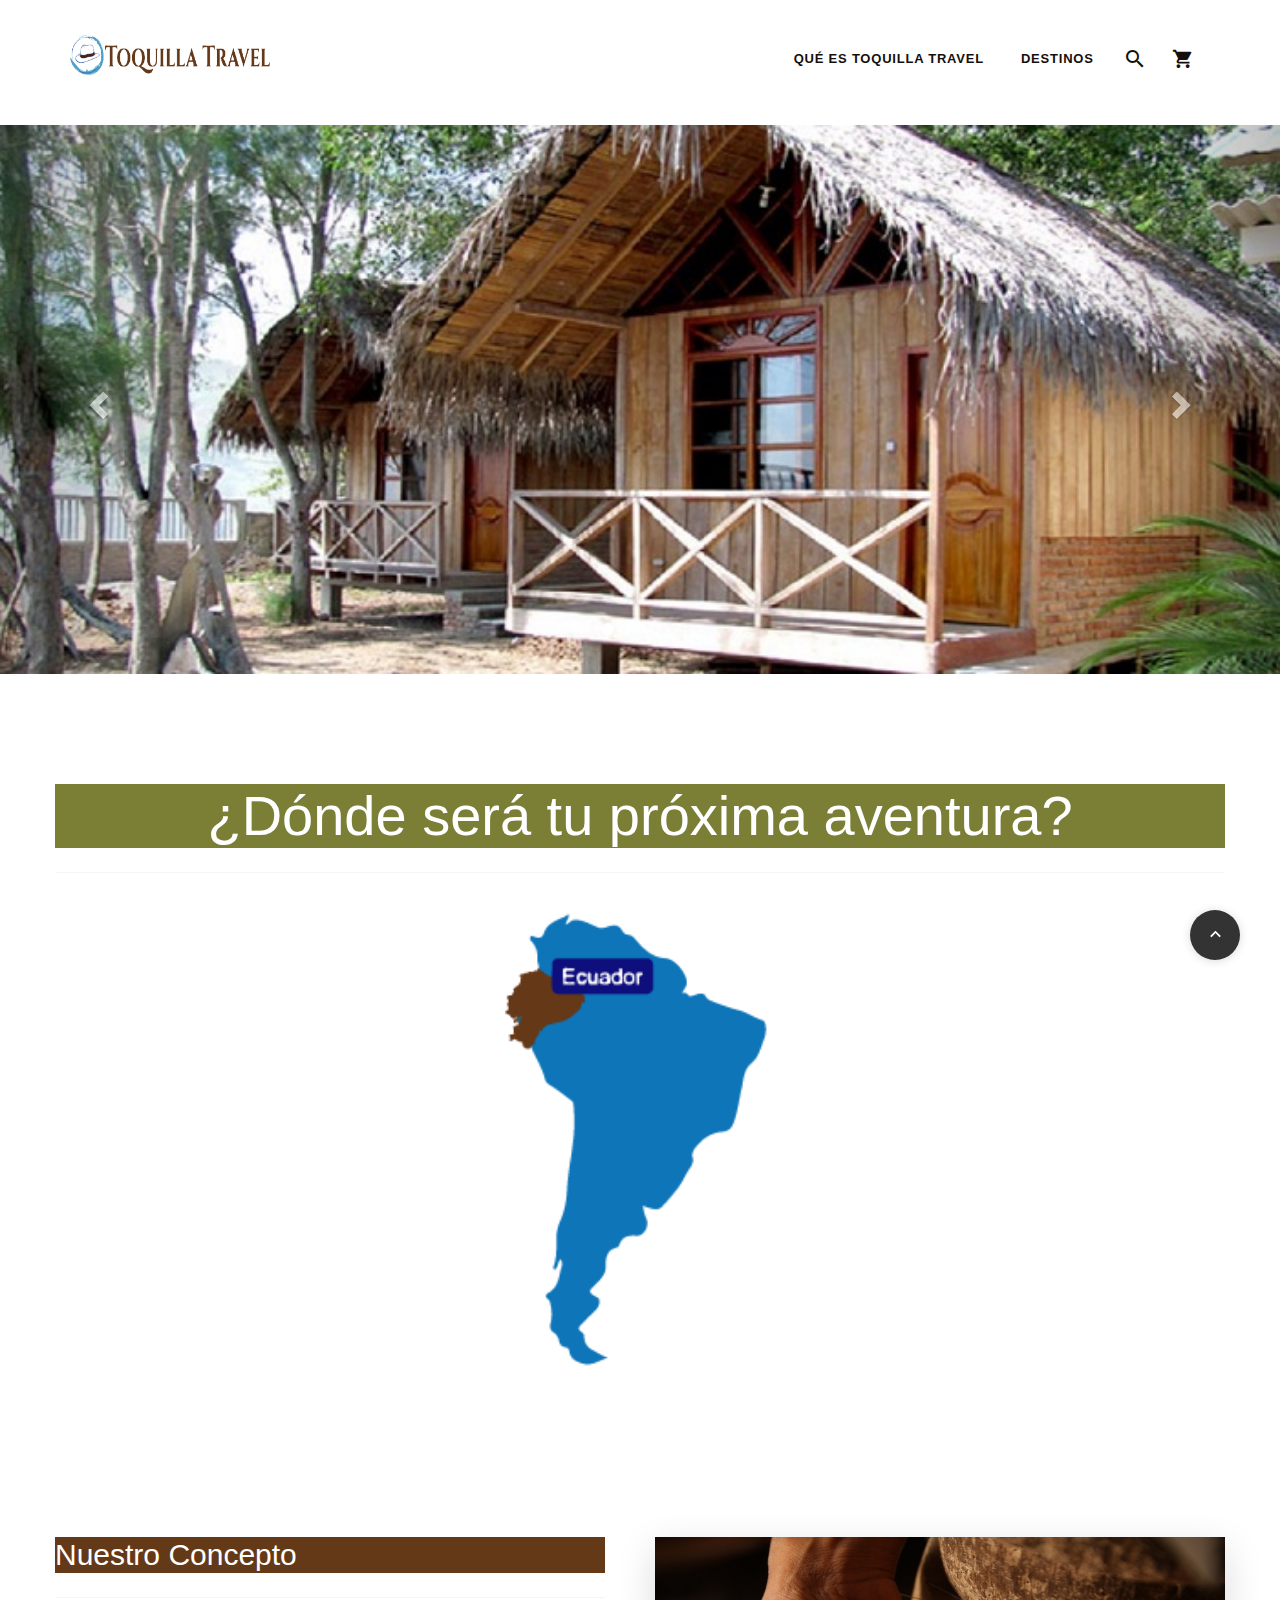
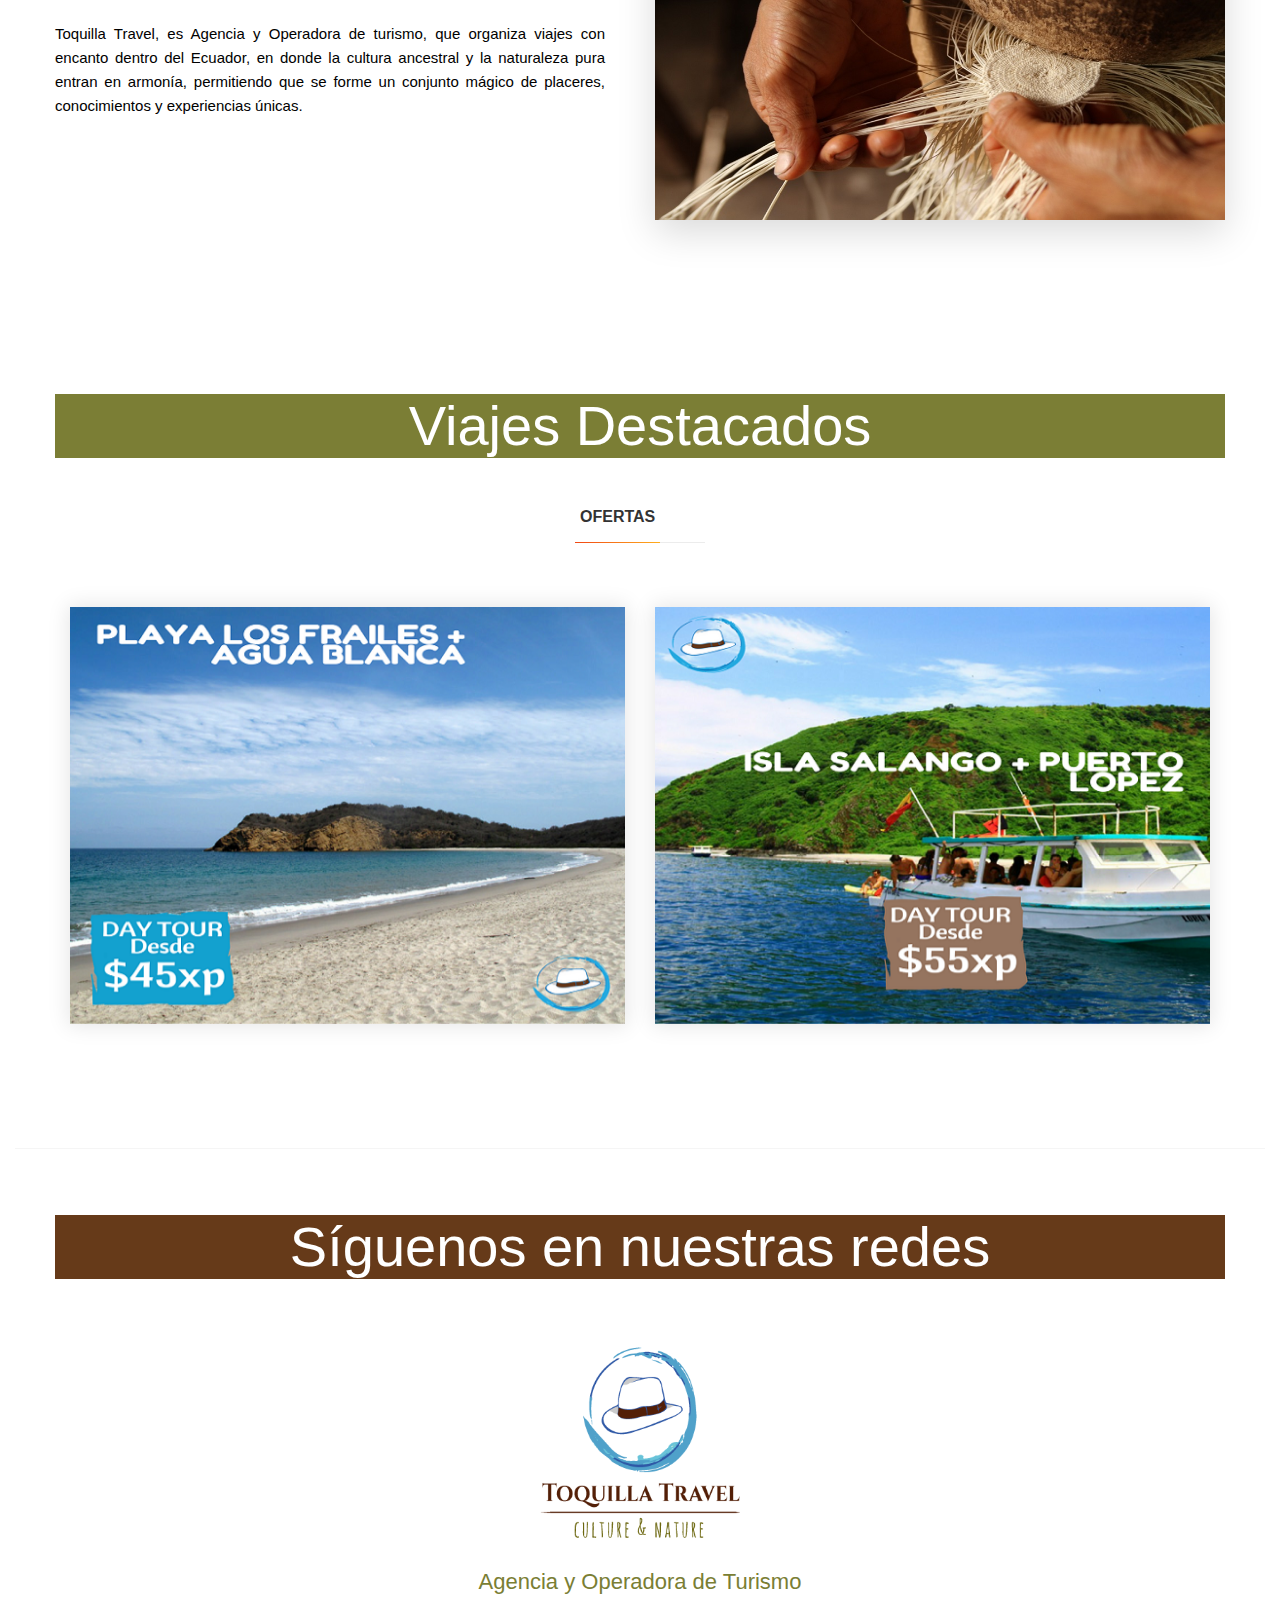
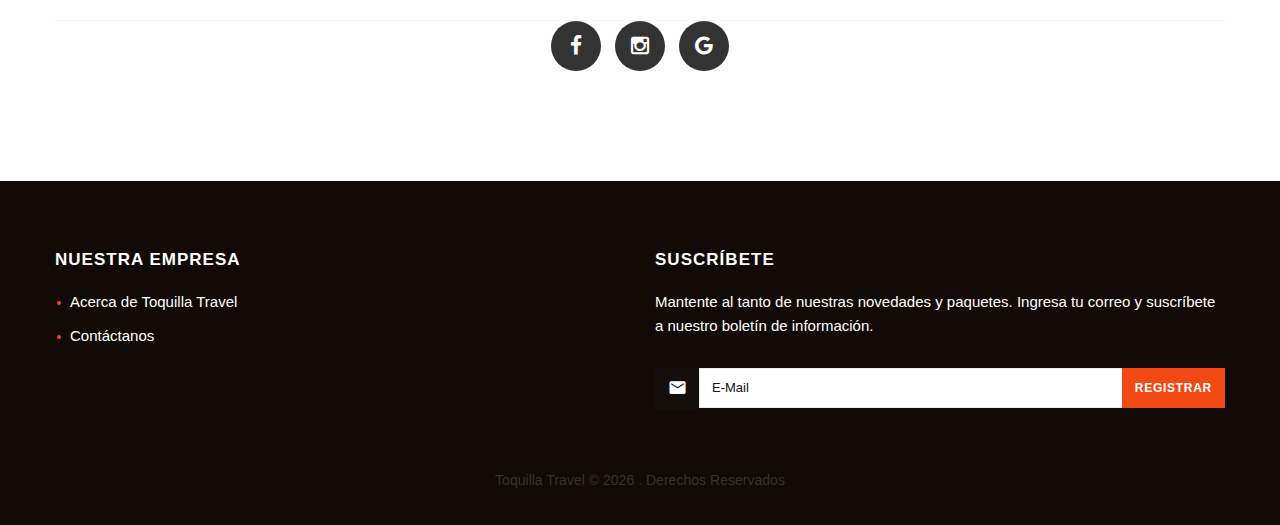
<file: index.html>
<!DOCTYPE html>
<html class="wide wow-animation scrollTo smoothscroll" lang="es">
  <head>
   <!--Títulos-->
    <title>Viajes hechos por viajeros para viajeros/Toquilla Travel</title>
    <meta charset="utf-8">
    <meta name="format-detection" content="telephone=no">  
    <meta name="viewport" content="width=device-width, height=device-height, initial-scale=1.0, maximum-scale=1.0, user-scalable=0">
    <meta http-equiv="X-UA-Compatible" content="IE=Edge">
    <meta name="Turismo Internacional/Toquilla Travel" content="viajes dentro y fuera del Ecuador">
    <link rel="icon" href="imagenes/logos_cambiados/logo_icono.gif" type="image/x-icon">
    
    <!--Estilos-->
    <link rel="stylesheet" type="text/css" href="//fonts.googleapis.com/css?family=Montserrat:400,700%7CLato:300,300italic,400,700,900%7CYesteryear">
    
    <link rel="stylesheet" href="css/style-sunset.css">
    <link rel="stylesheet" href="css/miestilo.css">  

  </head>
  <body>
    <!-- Pagina-->
    <div class="page text-center">
      <!-- Cabecera de página-->
      <header class="page-head">
        <!-- Barra de navegación-->
        <div class="rd-navbar-wrap">
          <nav class="rd-navbar rd-navbar-default rd-navbar-light" data-md-device-layout="rd-navbar-fixed" data-lg-device-layout="rd-navbar-static" data-lg-auto-height="true" data-md-layout="rd-navbar-fixed" data-lg-layout="rd-navbar-static" data-lg-stick-up="true">
            <div class="rd-navbar-inner">
              <!-- Paneles de Barra de navegación-->
              <div class="rd-navbar-panel">
                <!-- Botón de panel en móvil-->
                <button class="rd-navbar-toggle" data-rd-navbar-toggle=".rd-navbar, .rd-navbar-nav-wrap"><span></span></button>
                <!--Logo de la izquierda-->
                <div class="rd-navbar-brand"><a href="index.html"><img style='margin-top: -5px;margin-left: -15px;' width='200' height='40' src='imagenes/logos_cambiados/letras_logo.gif' alt=''/></a></div>
              </div>
              <div class="rd-navbar-menu-wrap">
                <div class="rd-navbar-nav-wrap">
                  <div class="rd-navbar-mobile-scroll">
                    <!--Barra del móvil-->
                    <div class="rd-navbar-mobile-brand"><a href="index.html"><img style='margin-top: -5px;margin-left: -15px;' width='200' height='40' src='imagenes/logos_cambiados/letras_logo.gif' alt=''/></a></div>
                    <div class="form-search-wrap">
                      <!-- Formulario de Búsqueda-->
                      <form class="form-search rd-search" action="search-results.html" method="POST">
                        <div class="form-group">
                          <label class="form-label form-search-label form-label-sm" for="rd-navbar-form-search-widget">Buscar</label>
                          <input class="form-search-input input-sm form-control form-control-gray-lightest input-sm" id="rd-navbar-form-search-widget" type="text" name="s" autocomplete="off"/>
                        </div>
                        <button class="form-search-submit" type="submit"><span class="mdi mdi-magnify"></span></button>
                      </form>
                    </div>
                    <!-- Barra de paneles-->
                    <ul class="rd-navbar-nav">
                      <li><a href="#quienes_somos"><span>Qué es Toquilla Travel</span></a></li>
                      <li><a href="pages/404.html"><span>Destinos</span></a>
                        <ul class="rd-navbar-dropdown">
                          <li><a href="pages/404.html"><span class="text-middle">¿a dónde quieres ir?</span></a></li>
                        </ul>
                      </li>
                    </ul>
                  </div>
                </div>
                <!--Barra de navegación de busqueda-->
                <div class="rd-navbar-search"><a class="rd-navbar-search-toggle mdi" data-rd-navbar-toggle=".rd-navbar-inner,.rd-navbar-search" href="#"><span></span></a>
                  <form class="rd-navbar-search-form search-form-icon-right rd-search" action="search-results.html" method="POST">
                    <div class="form-group">
                      <label class="form-label" for="rd-navbar-search-form-input">escribe una palabra o frase clave</label>
                      <input class="rd-navbar-search-form-input form-control form-control-gray-lightest" id="rd-navbar-search-form-input" type="text" name="s" autocomplete="off"/>
                    </div>
                  </form>
                </div> 
                  
                  <!-- barra de carrito de compras -->
                  <div class="rd-navbar-cart-wrap"><a class="rd-navbar-cart mdi" href="#" data-rd-navbar-toggle=".rd-navbar-cart-dropdown"><span></span></a>
                  <div class="rd-navbar-cart-dropdown">
                    <ul class="rd-navbar-list-products">
                      <li>
                        <div class="rd-navbar-product-caption">
                          <h6 class="rd-navbar-product-title"><a href="pages/carrito_de_compras.html">Adquiere nuestros paquetes</a></h6>
                          </div>
                      </li>
                    </ul>
                    <div class="text-center"><a class="btn btn-rect btn-sm btn-primary btn-icon btn-icon-left" href="pages/carrito_de_compras.html"><span class="icon mdi mdi-lock"></span>Paga en Línea</a></div>
                  </div>
                </div>
              </div>
            </div>
          </nav>
        </div>     
     </header>
      <!-- Contenidos de página-->
      <main class="page-content">
           <!--Slyer-->  
        <section>
            <div id="myCarousel" class="carousel slide" data-ride="carousel"> 
                <ol class="carousel-indicators">
                  <li data-target="#myCarousel" data-slide-to="0" class="active"></li>
                  <li data-target="#myCarousel" data-slide-to="1"></li>
                  <li data-target="#myCarousel" data-slide-to="2"></li>
                  <li data-target="#myCarousel" data-slide-to="3"></li>
                  <li data-target="#myCarousel" data-slide-to="4"></li>    
                </ol>
            
                <div class="carousel-inner">
                      <div class="item active"> <img src="imagenes/imagenes_promocionales/slider/17.jpg" style="width:100%" data-src="holder.js/900x500/auto/#7cbf00:#fff/text: " alt="First slide"></div>
                      <div class="item"> <img src="imagenes/imagenes_promocionales/slider/15.jpeg" style="width:100%" data-src="" alt="Second slide"></div>
                      <div class="item"> <img src="imagenes/imagenes_promocionales/slider/6.jpeg" style="width:100%" data-src="" alt="Third slide">
                      </div>
                      <div class="item"> <img src="imagenes/imagenes_promocionales/slider/16.jpeg" style="width:100%" data-src="" alt="Second slide"></div>
                      <div class="item"> <img src="imagenes/imagenes_promocionales/slider/13.jpeg" style="width:100%" data-src="" alt="Third slide">
                      </div>    
                </div>
                    <a class="left carousel-control" href="#myCarousel" data-slide="prev">
                      <span class="glyphicon glyphicon-chevron-left"></span>
                    </a>

                    <a class="right carousel-control" href="#myCarousel" data-slide="next">
                      <span class="glyphicon glyphicon-chevron-right"></span>
                    </a>
            </div>
        </section>
          
          <!--mapa -->
        <section class="section-98 section-md-110" id="home-section-childs">
          <div class="shell-wide">
            <h2 id="titulo_mapamundi" ><span class="big">¿Dónde será tu próxima aventura?</span></h2> 
              <hr>
              <a href="pages/paquetes_manabi.html" ><img id="mapa" src="imagenes/mapa_mundi/sudamerica_definitivo.gif"></a>
            </div>
            
        </section>
          
           <!-- Acerca de nosotros-->
        <section class="section-98 section-md-50">
          <div class="shell">
            <div class="range text-lg-left">
              <div class="cell-sm-preffix-2 cell-sm-8 cell-lg-preffix-0 cell-lg-6 cell-lg-push-6">
                <div class="shadow-drop-xl">
                                  <!-- RD Imagen-->
                    <div>
                        <img id="imagen_concepto" src="imagenes/imagenes_promocionales/4.jpeg">
                    </div>
                        
                </div>
              </div>
              <div id="quienes_somos"class="cell-sm-preffix-2 cell-sm-8 cell-lg-preffix-0 cell-lg-6 cell-lg-pull-6 offset-top-30 offset-lg-top-0"> 
                <div class="inset-lg-right-20">
                  <h3 id="texto_cafe">Nuestro Concepto</h3>
                  <hr >
                  <p id="texto_cafe2">Toquilla Travel, es Agencia y Operadora de turismo, que organiza viajes con encanto dentro del Ecuador, en donde la cultura ancestral y la naturaleza pura entran en armonía, permitiendo que se forme un conjunto mágico de placeres, conocimientos y experiencias únicas. </p>
                </div>
              </div>
            </div>
          </div>
        </section>
      <!-- Nuestros Paquetes-->
        <section class="section-98 section-md-124" id="home-section-childs">
          <div class="shell-wide">
            <h2 id="titulo_turismo" ><span class="big">Viajes Destacados</span></h2>
            <div class="offset-top-41">
                      <div class="isotope-wrap">
                        <div class="row">
                          <!-- Filtros-->
                          <div class="col-lg-12">
                            <div class="isotope-filters isotope-filters-horizontal">
                              <ul class="list-inline list-inline-sm">
                                <li class="section-relative">
                                  <button class="isotope-filters-toggle btn btn-sm btn-default" data-custom-toggle="isotope-1" data-custom-toggle-disable-on-blur="true"><span class="caret"></span></button>
                                  <ul class="list-sm-inline isotope-filters-list" id="isotope-1">
                                    <!--<li><a class="text-bold active" data-isotope-filter="*" data-isotope-group="gallery" href="#">Todos:</a></li>-->
                                    <li><a class="text-bold active" data-isotope-filter="Ofertas" data-isotope-group="gallery" href="#">Ofertas</a></li>
                                    <!--<li><a class="text-bold" data-isotope-filter="SemanaSanta" data-isotope-group="gallery" href="#">Feriado de Semana Santa</a></li>-->
                                  </ul>
                                </li>
                              </ul>
                            </div>
                          </div>
                          <!-- Contenido de los filtros-->
                          <div class="col-lg-12 offset-top-34">
                            <div class="isotope" data-isotope-layout="fitRows" data-isotope-group="gallery">
                              <!-- Isotope-->
                              <div class="row">
                               
                                  
                                  <div class="col-xs-12 col-sm-6 col-lg-6 isotope-item" data-filter="Ofertas">
                                  <div class="shadow-variant-2"><a class="thumbnail-classic"  target="_blank">
                                              <figure><img width="570" height="428" src="imagenes/viajes_destacados/1.PNG" alt="">
                                                <figcaption class="thumbnail-classic-caption text-center">
                                                </figcaption>
                                              </figure></a>
                                  </div>
                                </div>
                              
                                <div class="col-xs-12 col-sm-6 col-lg-6 isotope-item" data-filter="Ofertas">
                                  <div class="shadow-variant-2"><a class="thumbnail-classic" target="_blank">
                                              <figure><img width="570" height="428" src="imagenes/viajes_destacados/2.PNG" alt="">
                                                <figcaption class="thumbnail-classic-caption text-center">
                                                </figcaption>
                                              </figure></a>
                                  </div>
                                </div>
                                  
                             </div>
                              </div>
                            </div>
                          </div>
                        </div>
                      </div>
            </div>
        </section>
          
        <div class="shell-fluid">
          <hr class="hr bg-gray-lighter">
        </div>
          
        <!-- Toquilla Travel-->
        <section class="section-top-66 section-bottom-110">
          <div class="shell">
            <h2 id="titulo_redes"><span class="big">Síguenos en nuestras redes</span></h2>
            <div class="range range-xs-center offset-top-66">
              <div class="cell-sm-8 cell-lg-12">
                <div class="range">
                  <div class="cell-sm-8 cell-lg-12"><img src="imagenes/logos_cambiados/logo_portada.gif" width="200" height="200" alt="">
                            <div class="offset-top-24">
                              <h5><a id="operadora">Agencia y Operadora de Turismo</a></h5>
                                <hr>
                            </div>
                                    <ul class="list-inline list-inline-xs">
                                      <li><a class="icon fa fa-facebook icon-xs icon-circle icon-darker-filled" 
                                             href="https://www.facebook.com/ToquillaTravel/"></a></li>
                                      <li><a class="icon fa fa-instagram icon-xs icon-circle icon-darker-filled" 
                                             href="http://www.instagram.com/toquillatravel"></a></li>
                                      <li><a class="icon fa fa-google icon-xs icon-circle icon-darker-filled" 
                                             href="http://www.gmail.com"></a></li>
                                    </ul>
                  </div>
                  
                </div>
              </div>
            </div>
          </div>
        </section>
      
      </main>
      <!-- Pié de página-->
      <footer class="section-relative section-top-66 section-bottom-34 page-footer bg-gray-base context-dark">
        <div class="shell">
          <div class="range range-sm-center text-lg-left">
            <div class="cell-sm-8 cell-md-12">
              <div class="range range-xs-center">
                  
                <div class="cell-xs-12 offset-top-41 cell-md-5 offset-md-top-0 text-md-left cell-lg-6 cell-lg-push-2">
                  <h6 class="text-uppercase text-spacing-60">Nuestra Empresa</h6>
                  <div class="reveal-block">
                    <div class="reveal-inline-block">
                      <ul class="list list-marked">
                        <li><a href="pages/nosotros.html">Acerca de Toquilla Travel</a></li>
                        <li><a href="pages/contactenos.html">Contáctanos</a></li>
                      </ul>
                    </div>
                  </div>
                </div>
                  
                <div class="cell-xs-12 offset-top-41 cell-md-5 offset-md-top-0 text-md-left cell-lg-6 cell-lg-push-2">
                  <h6 class="text-uppercase text-spacing-60">Suscríbete</h6>
                  <p>Mantente al tanto de nuestras novedades y paquetes. Ingresa tu correo y suscríbete a nuestro boletín de información.</p>
                  <div class="offset-top-30">
                          <form class="rd-mailform" data-form-output="form-subscribe-footer" data-form-type="subscribe" method="post" action="bat/rd-mailform.php">
                            <div class="form-group">
                              <div class="input-group input-group-sm"><span class="input-group-addon"><span class="input-group-icon mdi mdi-email"></span></span>
                                <input class="form-control" placeholder="E-Mail" type="email" name="email" data-constraints="@Required @Email"><span class="input-group-btn">
                                  <button class="btn btn-sm btn-primary" type="submit">Registrar</button></span>
                              </div>
                            </div>
                            <div class="form-output" id="form-subscribe-footer"></div>
                          </form>
                  </div>
                </div>
                
                
              </div>
            </div>
          </div>
        </div>
        <div class="shell offset-top-50">
          <p class="small text-darker">Toquilla Travel &copy; <span class="copyright-year"></span> . <a>Derechos Reservados</a></p>
        </div>
      </footer>
    </div>
      
    <div class="snackbars" id="form-output-global"></div>
    
    <!-- JavaScript-->
    <script src="js/core.min.js"></script>
    <script src="js/script.js"></script>

  </body>
</html>
</file>
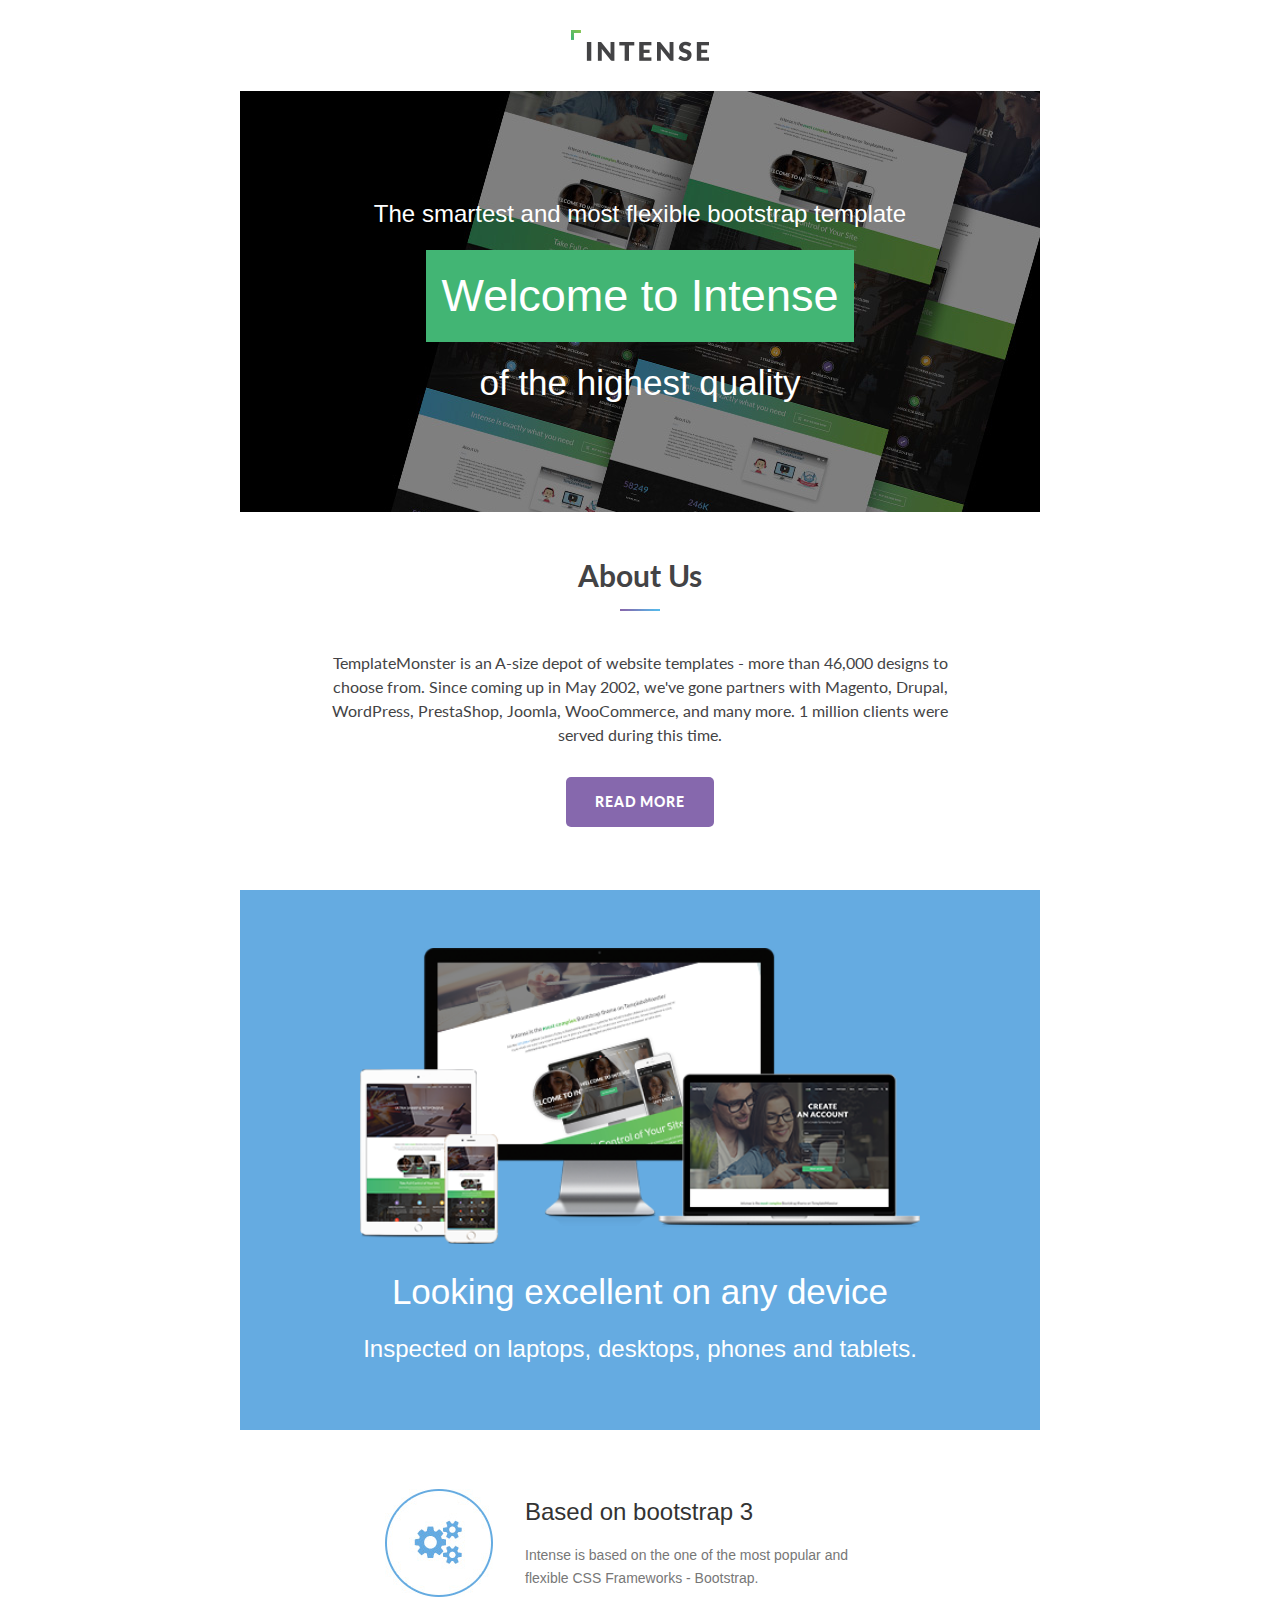
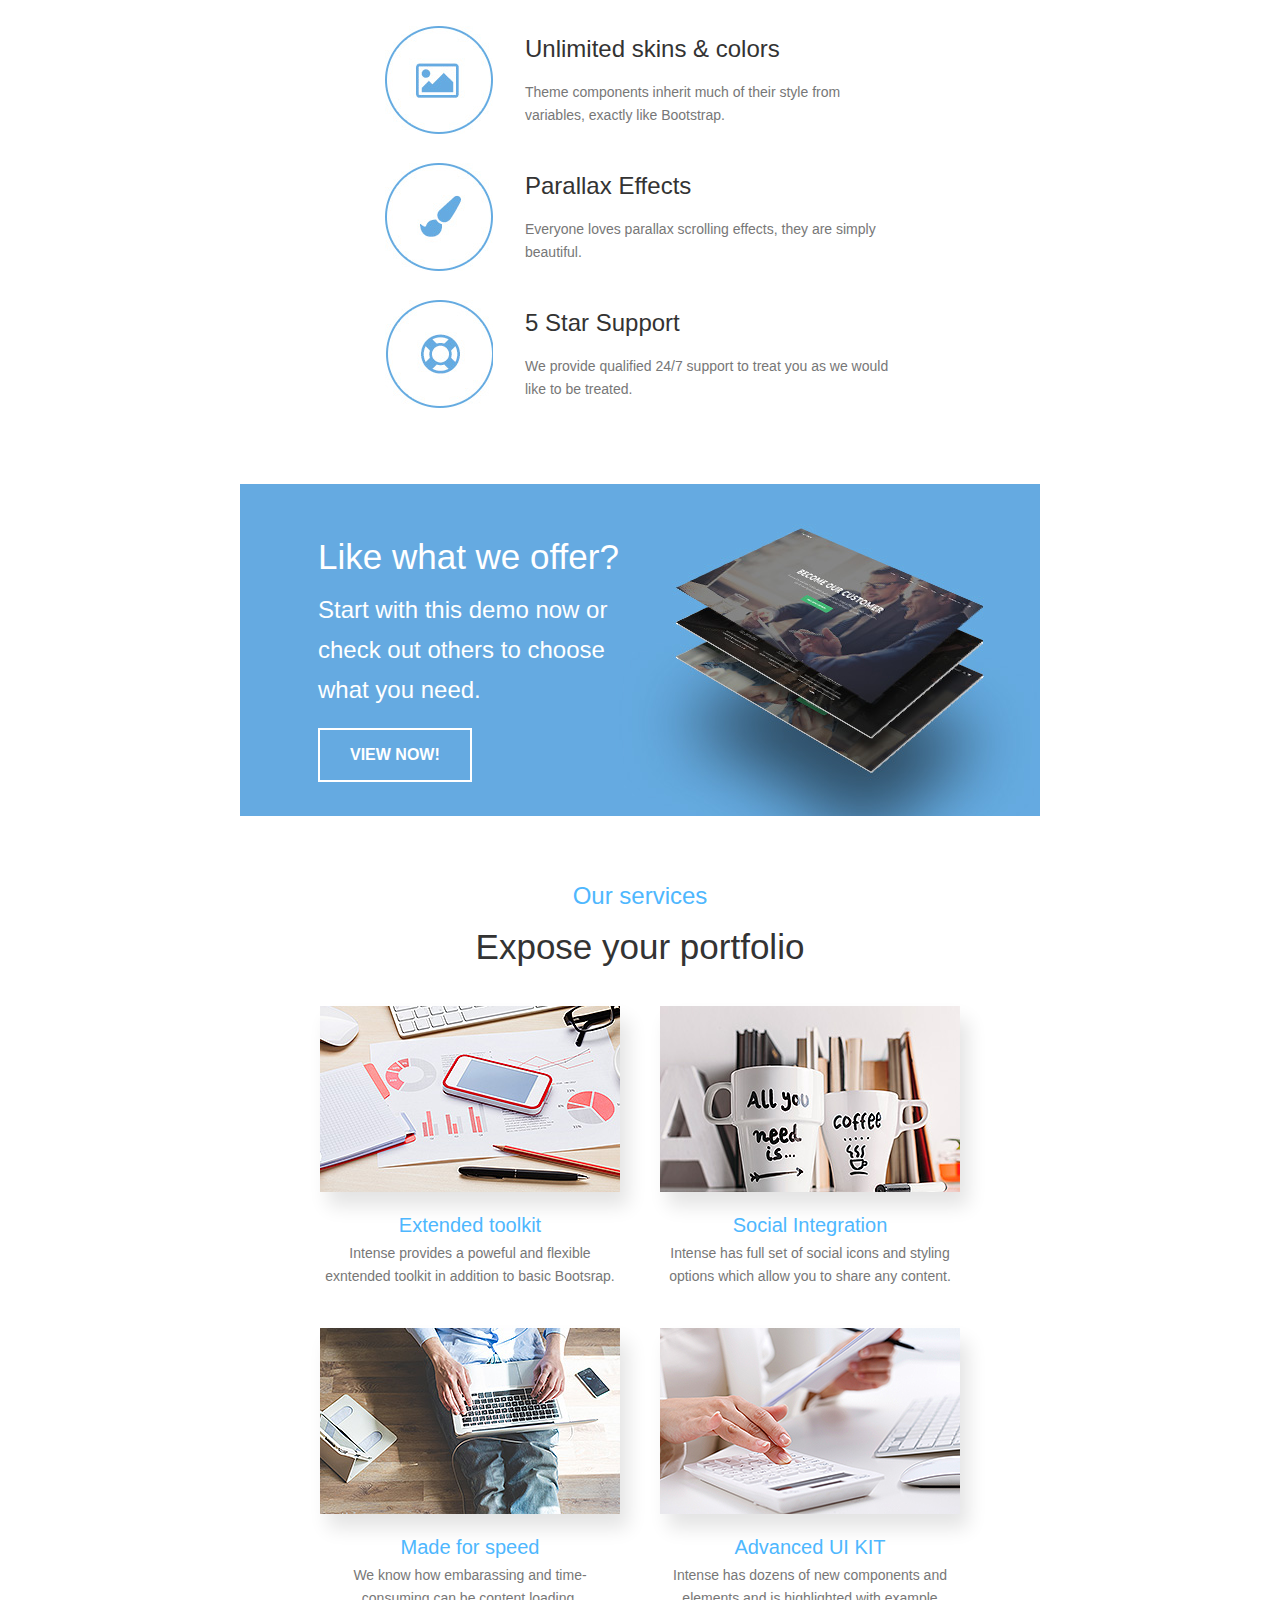
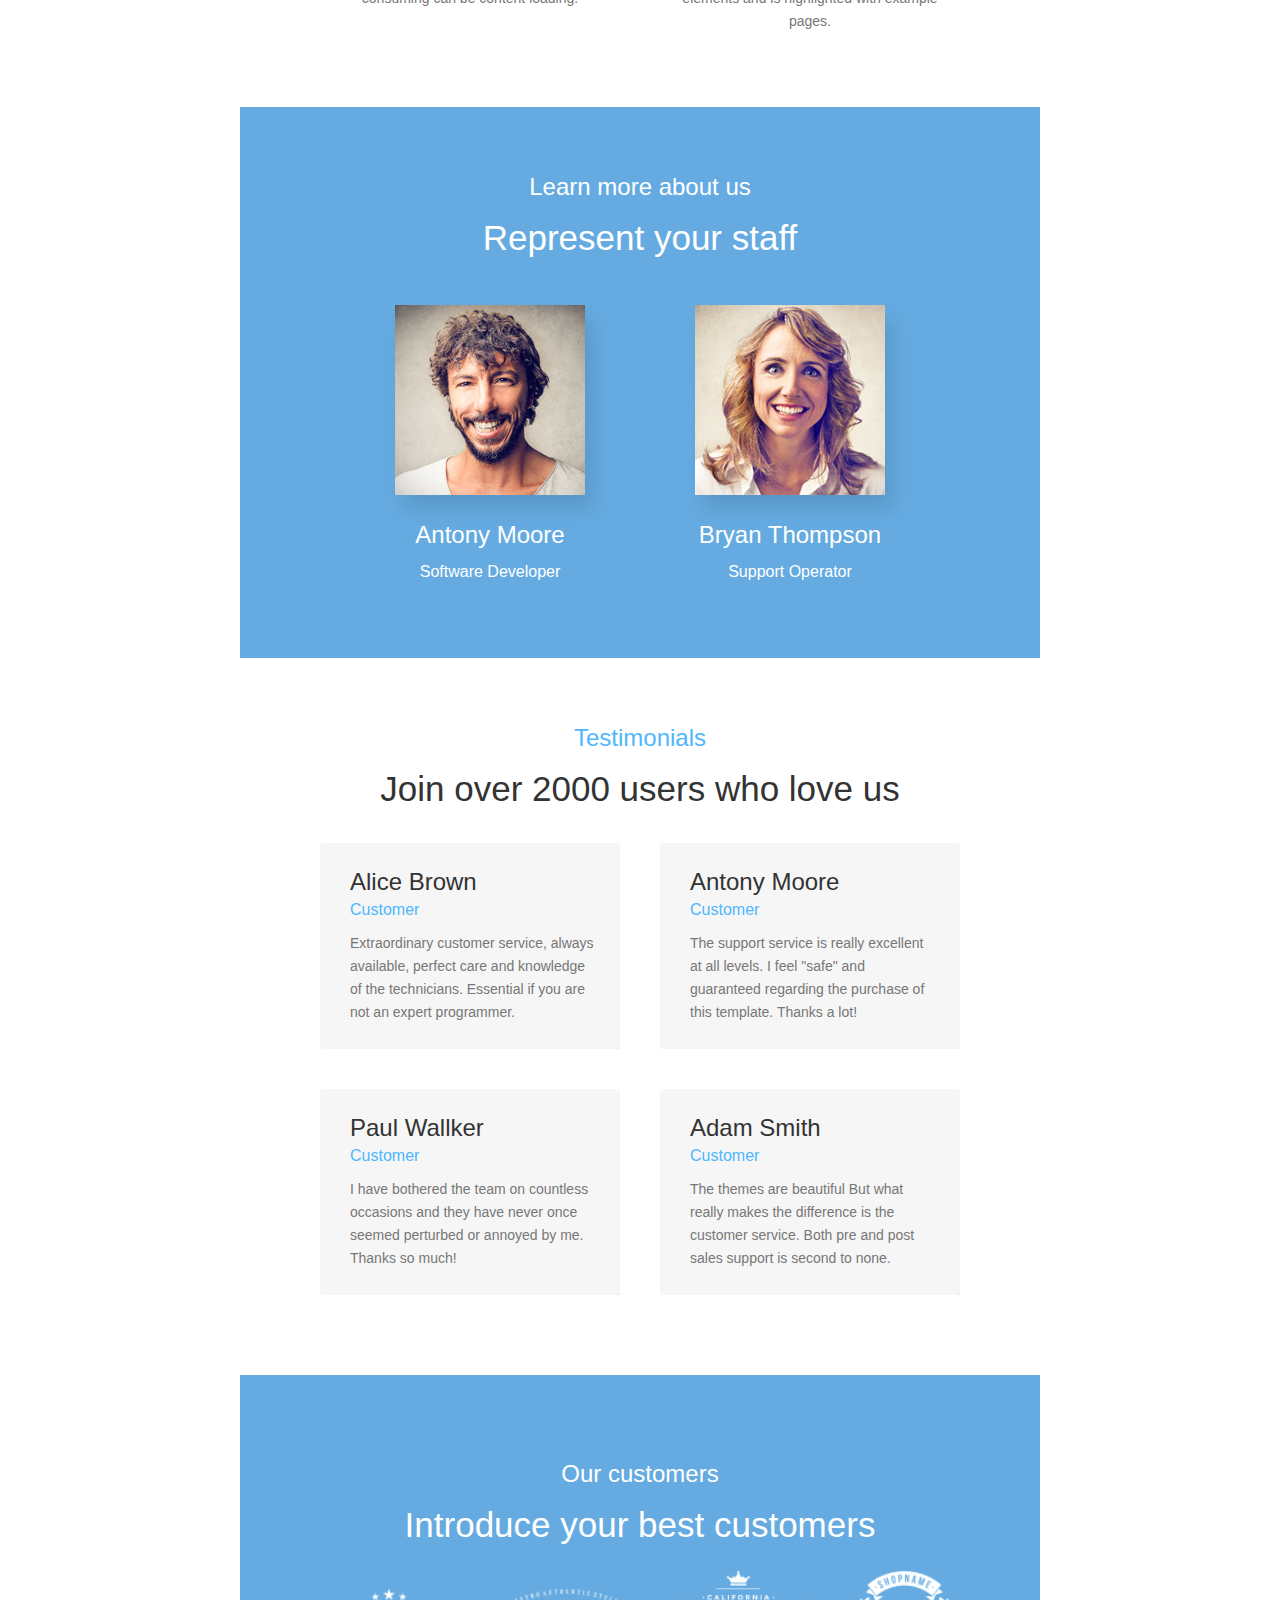
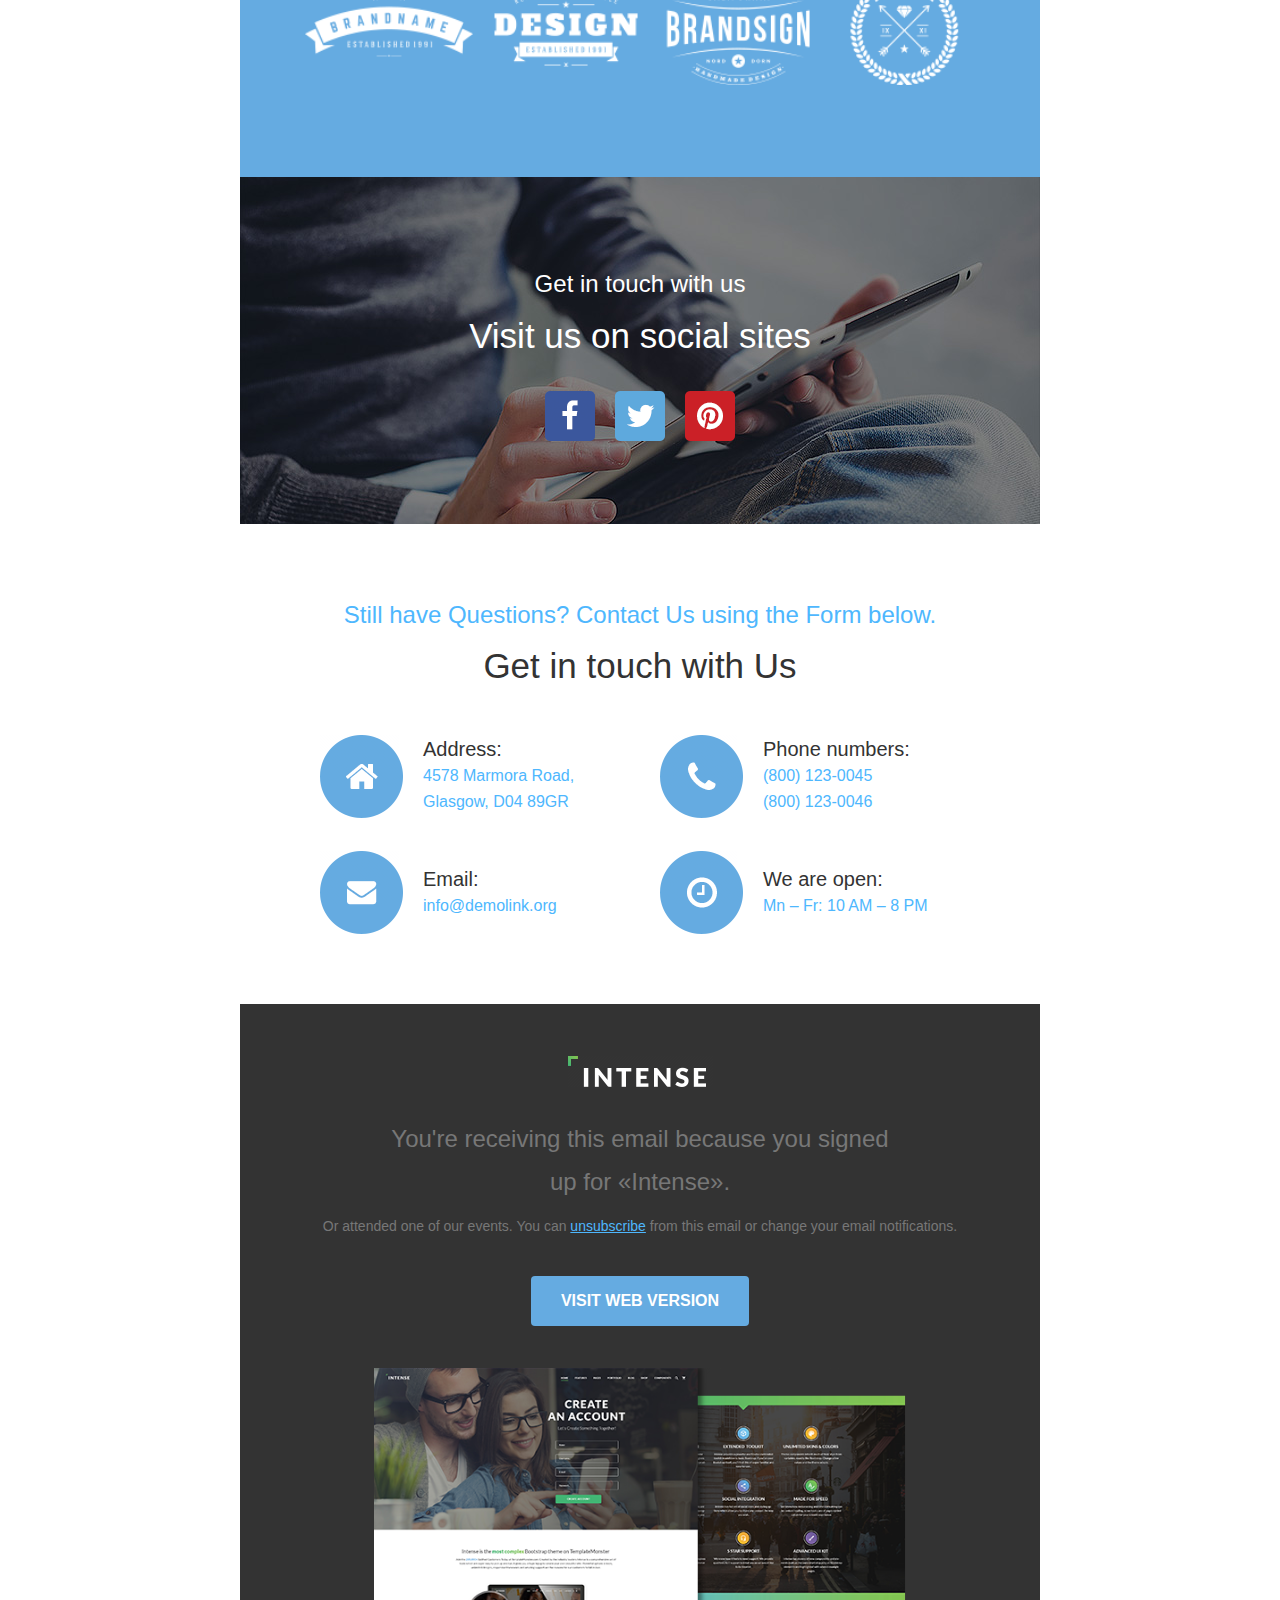
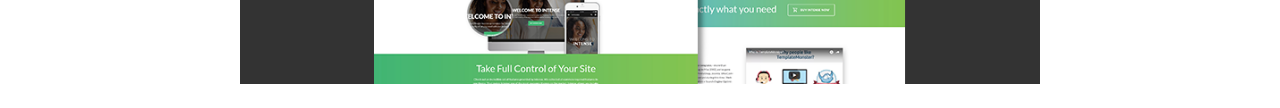
<file: newsletter/campaignmonitor/index.html>
<!DOCTYPE html PUBLIC "-//W3C//DTD XHTML 1.0 Transitional//EN"
    "http://www.w3.org/TR/xhtml1/DTD/xhtml1-transitional.dtd">
<html xmlns="http://www.w3.org/1999/xhtml">
<head>
  <meta http-equiv="Content-Type" content="text/html; charset=UTF-8"/>
  <meta name="viewport" content="width=device-width, initial-scale=1.0"/>
  <meta name="format-detection" content="telephone=no"/>
  <title>Responsive E-mail Template</title>
  <style type="text/css">

    body {
      width: 100% !important;
      -webkit-text-size-adjust: 100%;
      -ms-text-size-adjust: 100%;
      margin: 0;
      padding: 0;
    }

    .ExternalClass {
      width: 100%;
    }

    .ExternalClass, .ExternalClass span, .ExternalClass font, .ExternalClass td, .ExternalClass div {
      line-height: 100%;
    }

    .ExternalClass p {
      line-height: inherit;
    }

    #body-layout {
      margin: 0;
      padding: 0;
      width: 100% !important;
      line-height: 100% !important;
    }

    img {
      display: block;
      outline: none;
      text-decoration: none;
      -ms-interpolation-mode: bicubic;
    }

    a img {
      border: none;
    }

    table td {
      border-collapse: collapse;
    }

    table {
      border-collapse: collapse;
      mso-table-lspace: 0pt;
      mso-table-rspace: 0pt;
    }

    a {
      color: inherit;
      outline: none;
      text-decoration: none;
    }
  </style>
  <style type="text/css">
    [style*="Lato"] {
      font-family: 'Lato', 'Trebuchet MS', Helvetica, sans-serif !important;
    }

    @media only screen and (max-width: 414px) {

      div[class="block"] {
        width: 100% !important;
        max-width: 375px !important;
      }

      div[class="full-block"] {
        width: 100% !important;
        max-width: none !important;
      }

      table[class="full-width"] {
        width: 100% !important;
      }
    }
  </style>
  <link href='//fonts.googleapis.com/css?family=Lato:400,700,700italic' rel='stylesheet' type='text/css'/>

</head>
<body id="body-layout">
<table width="100%" align="center" cellpadding="0" cellspacing="0" border="0">
  <tr>
    <td align="center" valign="top" style="background: #ffffff;">
      <table align="center" cellpadding="0" cellspacing="0" border="0">
        <tr>
          <td width="800" align="center" valign="top" style="background: #ffffff;">

             <!--Brand-->
            <table width="100%" align="center" cellpadding="0" cellspacing="0" border="0">
              <tr>
                <td align="center" valign="top" style="padding: 0 20px;">
                  <table align="center" cellpadding="0" cellspacing="0" border="0">
                    <tr>
                      <td width="139" align="center" valign="top">
                        <table width="100%" align="center" cellpadding="0" cellspacing="0" border="0">
                          <tr>
                            <td height="31" style="height: 30px; line-height:30px;"></td>
                          </tr>
                          <tr>
                            <td align="center" valign="top" style="line-height: 0px !important;"><a
                                style="text-decoration: none; display: block;" href="index.html"><img
                                src="images/logo.png" alt="logo" width="100%"
                                style="width: 100%; max-width: 100%;"/></a>
                            </td>
                          </tr>
                          <tr>
                            <td height="30" style="height: 30px; line-height: 30px;"></td>
                          </tr>
                        </table>
                      </td>
                    </tr>
                  </table>
                </td>
              </tr>
            </table>

            <!--section Welcome to Intense-->
            <table width="100%" align="center" cellpadding="0" cellspacing="0" border="0">
              <tr>
                <td align="center" valign="top" style="background: #000000;">
                  <table width="100%" align="center" cellpadding="0" cellspacing="0" border="0">
                    <tr>
                      <td align="center" valign="top"
                          style="background-image: url(images/bgimg1.jpg); background-repeat: no-repeat; background-position: 50% 0;"
                          background="images/bgimg1.jpg">
                        <table width="100%" align="center" cellpadding="0" cellspacing="0" border="0">
                          <tr>
                            <td align="center" valign="top" style="padding: 0 20px;">
                              <table align="center" cellpadding="0" cellspacing="0" border="0">
                                <tr>
                                  <td width="533" align="center" valign="top">
                                    <table width="100%" align="center" cellpadding="0" cellspacing="0" border="0">
                                      <tr>
                                        <td height="109" style="height: 109px; line-height:109px;"></td>
                                      </tr>
                                      <tr>
                                        <td align="center" valign="top"
                                            style="color: #ffffff; font-family: Arial, sans-serif; font-size: 24px; mso-line-height-rule: exactly; line-height: 28px; font-weight: 400;">
                                          The smartest and most flexible bootstrap template
                                        </td>
                                      </tr>
                                      <tr>
                                        <td height="22" style="height: 22px; line-height:22px;"></td>
                                      </tr>
                                      <tr>
                                        <td align="center" valign="top">
                                          <table width="100%" align="center" cellpadding="0" cellspacing="0" border="0" style="max-width: 428px">
                                            <tr>
                                              <td align="center" valign="top" style="background: #42b574;">
                                                <table width="100%" align="center" cellpadding="0" cellspacing="0"
                                                       border="0">
                                                  <tr>
                                                    <td height="20" style="height: 20px; line-height:20px;"></td>
                                                  </tr>
                                                  <tr>
                                                    <td align="center" valign="top"
                                                        style="color: #ffffff; padding: 0 15px; font-family: Arial, sans-serif; font-size: 45px; mso-line-height-rule: exactly; line-height: 52px; font-weight: 400;">
                                                          <span style="color: #ffffff;">
                                                            <a style="text-decoration: none; color: #ffffff; display:block;"
                                                               href="index.html">Welcome to Intense</a>
                                                          </span>
                                                    </td>
                                                  </tr>
                                                  <tr>
                                                    <td height="20" style="height: 20px; line-height:20px;"></td>
                                                  </tr>
                                                </table>
                                              </td>
                                            </tr>
                                          </table>
                                        </td>
                                      </tr>
                                      <tr>
                                        <td height="20" style="height: 20px; line-height:20px;"></td>
                                      </tr>
                                      <tr>
                                        <td align="center" valign="top"
                                            style="color: #ffffff; font-family: Arial, sans-serif; font-size: 35px; mso-line-height-rule: exactly; line-height: 42px; font-weight: 400;">
                                          of the highest quality
                                        </td>
                                      </tr>
                                      <tr>
                                        <td height="108" style="height: 108px; line-height:108px;"></td>
                                      </tr>
                                    </table>
                                  </td>
                                </tr>
                              </table>
                            </td>
                          </tr>
                        </table>
                      </td>
                    </tr>
                  </table>
                </td>
              </tr>
            </table>

            <!--section About Us-->
            <table width="100%" align="center" cellpadding="0" cellspacing="0" border="0">
              <tr>
                <td align="center" valign="top" style="padding: 0 20px;">
                  <table align="center" cellpadding="0" cellspacing="0" border="0">
                    <tr>
                      <td width="620" align="center" valign="top">
                        <table width="100%" align="center" cellpadding="0" cellspacing="0" border="0">
                          <tr>
                            <td height="45" style="height: 45px; line-height:45px;"></td>
                          </tr>
                          <tr>
                            <td align="center" valign="top"
                                style="color: #434345; font-family: 'Trebuchet MS', Helvetica, sans-serif, 'Lato', sans-serif; font-size: 30px; mso-line-height-rule: exactly; line-height: 36px; font-weight: 700;">
                              About Us
                            </td>
                          </tr>
                          <tr>
                            <td height="16" style="height: 16px; line-height:16px;"></td>
                          </tr>
                          <tr>
                            <td align="center" valign="top" style="line-height: 0px !important;"><img
                                src="images/divider.jpg" alt="divider" width="40"/>
                            </td>
                          </tr>
                          <tr>
                            <td height="40" style="height: 40px; line-height:40px;"></td>
                          </tr>
                          <tr>
                            <td align="center" valign="top"
                                style="color: #434345; font-family: 'Trebuchet MS', Helvetica, sans-serif, 'Lato', sans-serif; font-size: 16px; mso-line-height-rule: exactly; line-height: 24px; font-weight: 400;">
                              TemplateMonster is an A-size depot of website templates - more than 46,000 designs to
                              choose from. Since coming up in May 2002, we've gone partners with Magento, Drupal,
                              WordPress, PrestaShop, Joomla, WooCommerce, and many more. 1 million clients were served
                              during this time.
                            </td>
                          </tr>
                          <tr>
                            <td height="30" style="height: 30px; line-height:30px;"></td>
                          </tr>
                          <tr>
                            <td align="center" valign="top">
                              <table width="148" align="center" cellpadding="0" cellspacing="0" border="0">
                                <tr>
                                  <td align="center" valign="top" style="background: #8668ad; border-radius: 5px;">
                                    <table width="100%" align="center" cellpadding="0" cellspacing="0" border="0">
                                      <tr>
                                        <td height="13" style="height: 13px; line-height:13px;"></td>
                                      </tr>
                                      <tr>
                                        <td align="center" valign="top"
                                            style="color: #ffffff; padding: 0 25px; font-family: 'Trebuchet MS', Helvetica, sans-serif, 'Lato', sans-serif; font-size: 14px; mso-line-height-rule: exactly; line-height: 24px; font-weight: 900; text-transform: uppercase; letter-spacing: 0.06em">
                                          <span style="color: #ffffff;">
                                            <a style="text-decoration: none; color: #ffffff;"
                                               href="index.html">read more</a>
                                          </span>
                                        </td>
                                      </tr>
                                      <tr>
                                        <td height="13" style="height: 13px; line-height:13px;"></td>
                                      </tr>
                                    </table>
                                  </td>
                                </tr>
                              </table>
                            </td>
                          </tr>
                          <tr>
                            <td height="63" style="height: 63px; line-height:63px;"></td>
                          </tr>
                        </table>
                      </td>
                    </tr>
                  </table>
                </td>
              </tr>
            </table>

            <!--Section Looking excellent on any device-->
            <table width="100%" align="center" cellpadding="0" cellspacing="0" border="0">
              <tr>
                <td align="center" valign="top" style="background: #65abe1;">
                  <table width="100%" align="center" cellpadding="0" cellspacing="0" border="0">
                    <tr>
                      <td align="center" valign="top" style="padding: 0 20px;">
                        <table align="center" cellpadding="0" cellspacing="0" border="0">
                          <tr>
                            <td width="560" align="center" valign="top">
                              <table width="100%" align="center" cellpadding="0" cellspacing="0" border="0">
                                <tr>
                                  <td height="58" style="height: 58px; line-height:58px;"></td>
                                </tr>
                                <tr>
                                  <td align="center" valign="top" style="line-height: 0px !important;"><img
                                      src="images/img-1.png" alt="img" width="100%"
                                      style="width: 100%; max-width: 100%;"/>
                                  </td>
                                </tr>
                                <tr>
                                  <td height="27" style="height: 27px; line-height:27px;"></td>
                                </tr>
                                <tr>
                                  <td align="center" valign="top"
                                      style="color: #ffffff; font-family: Arial, sans-serif; font-size: 35px; mso-line-height-rule: exactly; line-height: 42px; font-weight: 400;">
                                    Looking excellent on any device
                                  </td>
                                </tr>
                                <tr>
                                  <td height="22" style="height: 22px; line-height:22px;"></td>
                                </tr>
                                <tr>
                                  <td align="center" valign="top"
                                      style="color: #ffffff; font-family: Arial, sans-serif; font-size: 24px; mso-line-height-rule: exactly; line-height: 28px; font-weight: 400;">
                                    Inspected on laptops, desktops, phones and tablets.
                                  </td>
                                </tr>
                                <tr>
                                  <td height="67" style="height: 67px; line-height:67px;"></td>
                                </tr>
                              </table>
                            </td>
                          </tr>
                        </table>
                      </td>
                    </tr>
                  </table>
                </td>
              </tr>
            </table>

            <!--Advantages-->
            <table width="100%" align="center" cellpadding="0" cellspacing="0" border="0">
              <tr>
                <td align="center" valign="top" style="padding: 0 4px;">
                  <table align="center" cellpadding="0" cellspacing="0" border="0">
                    <tr>
                      <td width="542" align="center" valign="top">
                        <table width="100%" align="center" cellpadding="0" cellspacing="0" border="0">
                          <tr>
                            <td height="30" style="height: 30px; line-height:30px;"></td>
                          </tr>
                        </table>
                        <table width="100%" align="center" cellpadding="0" cellspacing="0" border="0">
                          <tr>
                            <td height="18" style="height: 18px; line-height:18px;"></td>
                          </tr>
                          <tr>
                            <td align="left" valign="top" style="font-size: 0px !important;"><!--[if (gte mso 9)|(IE)]>
                              <table width="100%" border="0" cellspacing="0" cellpadding="0" align="center">
                                <tr><![endif]--><!--[if (gte mso 9)|(IE)]>
                              <td width="140" align="center" valign="top" style="padding: 0 0 0 0;"><![endif]-->
                              <div
                                  style="width: 100%; display: inline-block; vertical-align: top; font-size: normal; max-width: 140px;">
                                <table width="100%" align="center" cellpadding="0" cellspacing="0" border="0">
                                  <tr>
                                    <td align="center" valign="top" style="padding: 0 16px;">
                                      <table width="100%" align="center" cellpadding="0" cellspacing="0" border="0">
                                        <tr>
                                          <td height="11" style="height: 11px; line-height:11px;"></td>
                                        </tr>
                                        <tr>
                                          <td align="center" valign="top" style="line-height: 0px !important;"><img
                                              src="images/img-02.jpg" alt="img1" width="108"/>
                                          </td>
                                        </tr>
                                      </table>
                                    </td>
                                  </tr>
                                </table>
                              </div>
                              <!--[if (gte mso 9)|(IE)]></td><![endif]-->
                              <!--[if (gte mso 9)|(IE)]>
                              <td width="402" align="center" valign="top" style="padding: 0 0 0 0;"><![endif]-->
                              <div
                                  style="width: 100%; display: inline-block; vertical-align: top; font-size: normal; max-width: 402px;">
                                <table width="100%" align="center" cellpadding="0" cellspacing="0" border="0">
                                  <tr>
                                    <td align="center" valign="top" style="padding: 0 16px;">
                                      <table width="100%" align="center" cellpadding="0" cellspacing="0" border="0">
                                        <tr>
                                          <td height="20" style="height: 20px; line-height:20px;"></td>
                                        </tr>
                                        <tr>
                                          <td align="left" valign="top"
                                              style="color: #333333; font-family: Arial, sans-serif; font-size: 24px; mso-line-height-rule: exactly; line-height: 28px; font-weight: 400;">
                                            Based on bootstrap 3
                                          </td>
                                        </tr>
                                        <tr>
                                          <td height="18" style="height: 18px; line-height:18px;"></td>
                                        </tr>
                                        <tr>
                                          <td align="left" valign="top"
                                              style="color: #777777; font-family: Arial, sans-serif; font-size: 14px; mso-line-height-rule: exactly; line-height: 23px; font-weight: 400;">
                                            Intense is based on the one of the most popular
                                            and flexible CSS Frameworks - Bootstrap.
                                          </td>
                                        </tr>
                                      </table>
                                    </td>
                                  </tr>
                                </table>
                              </div>
                              <!--[if (gte mso 9)|(IE)]></td><![endif]--><!--[if (gte mso 9)|(IE)]></tr></table>
                              <![endif]-->
                            </td>
                          </tr>
                        </table>
                        <table width="100%" align="center" cellpadding="0" cellspacing="0" border="0">
                          <tr>
                            <td height="18" style="height: 18px; line-height:18px;"></td>
                          </tr>
                          <tr>
                            <td align="left" valign="top" style="font-size: 0px !important;"><!--[if (gte mso 9)|(IE)]>
                              <table width="100%" border="0" cellspacing="0" cellpadding="0" align="center">
                                <tr><![endif]--><!--[if (gte mso 9)|(IE)]>
                              <td width="140" align="center" valign="top" style="padding: 0 0 0 0;"><![endif]-->
                              <div
                                  style="width: 100%; display: inline-block; vertical-align: top; font-size: normal; max-width: 140px;">
                                <table width="100%" align="center" cellpadding="0" cellspacing="0" border="0">
                                  <tr>
                                    <td align="center" valign="top" style="padding: 0 16px;">
                                      <table width="100%" align="center" cellpadding="0" cellspacing="0" border="0">
                                        <tr>
                                          <td height="11" style="height: 11px; line-height:11px;"></td>
                                        </tr>
                                        <tr>
                                          <td align="center" valign="top" style="line-height: 0px !important;"><img
                                              src="images/img-03.jpg" alt="img2" width="108"/>
                                          </td>
                                        </tr>
                                      </table>
                                    </td>
                                  </tr>
                                </table>
                              </div>
                              <!--[if (gte mso 9)|(IE)]></td><![endif]-->
                              <!--[if (gte mso 9)|(IE)]>
                              <td width="402" align="center" valign="top" style="padding: 0 0 0 0;"><![endif]-->
                              <div
                                  style="width: 100%; display: inline-block; vertical-align: top; font-size: normal; max-width: 402px;">
                                <table width="100%" align="center" cellpadding="0" cellspacing="0" border="0">
                                  <tr>
                                    <td align="center" valign="top" style="padding: 0 16px;">
                                      <table width="100%" align="center" cellpadding="0" cellspacing="0" border="0">
                                        <tr>
                                          <td height="20" style="height: 20px; line-height:20px;"></td>
                                        </tr>
                                        <tr>
                                          <td align="left" valign="top"
                                              style="color: #333333; font-family: Arial, sans-serif; font-size: 24px; mso-line-height-rule: exactly; line-height: 28px; font-weight: 400;">
                                            Unlimited skins & colors
                                          </td>
                                        </tr>
                                        <tr>
                                          <td height="18" style="height: 18px; line-height:18px;"></td>
                                        </tr>
                                        <tr>
                                          <td align="left" valign="top"
                                              style="color: #777777; font-family: Arial, sans-serif; font-size: 14px; mso-line-height-rule: exactly; line-height: 23px; font-weight: 400;">
                                            Theme components inherit much of their style from variables, exactly like Bootstrap.

                                          </td>
                                        </tr>
                                      </table>
                                    </td>
                                  </tr>
                                </table>
                              </div>
                              <!--[if (gte mso 9)|(IE)]></td><![endif]--><!--[if (gte mso 9)|(IE)]></tr></table>
                              <![endif]-->
                            </td>
                          </tr>
                        </table>
                        <table width="100%" align="center" cellpadding="0" cellspacing="0" border="0">
                          <tr>
                            <td height="18" style="height: 18px; line-height:18px;"></td>
                          </tr>
                          <tr>
                            <td align="left" valign="top" style="font-size: 0px !important;"><!--[if (gte mso 9)|(IE)]>
                              <table width="100%" border="0" cellspacing="0" cellpadding="0" align="center">
                                <tr><![endif]--><!--[if (gte mso 9)|(IE)]>
                              <td width="140" align="center" valign="top" style="padding: 0 0 0 0;"><![endif]-->
                              <div
                                  style="width: 100%; display: inline-block; vertical-align: top; font-size: normal; max-width: 140px;">
                                <table width="100%" align="center" cellpadding="0" cellspacing="0" border="0">
                                  <tr>
                                    <td align="center" valign="top" style="padding: 0 16px;">
                                      <table width="100%" align="center" cellpadding="0" cellspacing="0" border="0">
                                        <tr>
                                          <td height="11" style="height: 11px; line-height:11px;"></td>
                                        </tr>
                                        <tr>
                                          <td align="center" valign="top" style="line-height: 0px !important;"><img
                                              src="images/img-04.jpg" alt="img3" width="108"/>
                                          </td>
                                        </tr>
                                      </table>
                                    </td>
                                  </tr>
                                </table>
                              </div>
                              <!--[if (gte mso 9)|(IE)]></td><![endif]-->
                              <!--[if (gte mso 9)|(IE)]>
                              <td width="402" align="center" valign="top" style="padding: 0 0 0 0;"><![endif]-->
                              <div
                                  style="width: 100%; display: inline-block; vertical-align: top; font-size: normal; max-width: 402px;">
                                <table width="100%" align="center" cellpadding="0" cellspacing="0" border="0">
                                  <tr>
                                    <td align="center" valign="top" style="padding: 0 16px;">
                                      <table width="100%" align="center" cellpadding="0" cellspacing="0" border="0">
                                        <tr>
                                          <td height="20" style="height: 20px; line-height:20px;"></td>
                                        </tr>
                                        <tr>
                                          <td align="left" valign="top"
                                              style="color: #333333; font-family: Arial, sans-serif; font-size: 24px; mso-line-height-rule: exactly; line-height: 28px; font-weight: 400;">
                                            Parallax Effects
                                          </td>
                                        </tr>
                                        <tr>
                                          <td height="18" style="height: 18px; line-height:18px;"></td>
                                        </tr>
                                        <tr>
                                          <td align="left" valign="top"
                                              style="color: #777777; font-family: Arial, sans-serif; font-size: 14px; mso-line-height-rule: exactly; line-height: 23px; font-weight: 400;">
                                            Everyone loves parallax scrolling effects, they are simply beautiful.
                                          </td>
                                        </tr>
                                      </table>
                                    </td>
                                  </tr>
                                </table>
                              </div>
                              <!--[if (gte mso 9)|(IE)]></td><![endif]--><!--[if (gte mso 9)|(IE)]></tr></table>
                              <![endif]-->
                            </td>
                          </tr>
                        </table>
                        <table width="100%" align="center" cellpadding="0" cellspacing="0" border="0">
                          <tr>
                            <td height="18" style="height: 18px; line-height:18px;"></td>
                          </tr>
                          <tr>
                            <td align="left" valign="top" style="font-size: 0px !important;"><!--[if (gte mso 9)|(IE)]>
                              <table width="100%" border="0" cellspacing="0" cellpadding="0" align="center">
                                <tr><![endif]--><!--[if (gte mso 9)|(IE)]>
                              <td width="140" align="center" valign="top" style="padding: 0 0 0 0;"><![endif]-->
                              <div
                                  style="width: 100%; display: inline-block; vertical-align: top; font-size: normal; max-width: 140px;">
                                <table width="100%" align="center" cellpadding="0" cellspacing="0" border="0">
                                  <tr>
                                    <td align="center" valign="top" style="padding: 0 16px;">
                                      <table width="100%" align="center" cellpadding="0" cellspacing="0" border="0">
                                        <tr>
                                          <td height="11" style="height: 11px; line-height:11px;"></td>
                                        </tr>
                                        <tr>
                                          <td align="center" valign="top" style="line-height: 0px !important;"><img
                                              src="images/img-05.jpg" alt="img4" width="108"/>
                                          </td>
                                        </tr>
                                      </table>
                                    </td>
                                  </tr>
                                </table>
                              </div>
                              <!--[if (gte mso 9)|(IE)]></td><![endif]-->
                              <!--[if (gte mso 9)|(IE)]>
                              <td width="402" align="center" valign="top" style="padding: 0 0 0 0;"><![endif]-->
                              <div
                                  style="width: 100%; display: inline-block; vertical-align: top; font-size: normal; max-width: 402px;">
                                <table width="100%" align="center" cellpadding="0" cellspacing="0" border="0">
                                  <tr>
                                    <td align="center" valign="top" style="padding: 0 16px;">
                                      <table width="100%" align="center" cellpadding="0" cellspacing="0" border="0">
                                        <tr>
                                          <td height="20" style="height: 20px; line-height:20px;"></td>
                                        </tr>
                                        <tr>
                                          <td align="left" valign="top"
                                              style="color: #333333; font-family: Arial, sans-serif; font-size: 24px; mso-line-height-rule: exactly; line-height: 28px; font-weight: 400;">
                                              5 Star Support
                                          </td>
                                        </tr>
                                        <tr>
                                          <td height="18" style="height: 18px; line-height:18px;"></td>
                                        </tr>
                                        <tr>
                                          <td align="left" valign="top"
                                              style="color: #777777; font-family: Arial, sans-serif; font-size: 14px; mso-line-height-rule: exactly; line-height: 23px; font-weight: 400;">
                                            We provide qualified 24/7 support to treat you as we would like to be treated.
                                          </td>
                                        </tr>
                                      </table>
                                    </td>
                                  </tr>
                                </table>
                              </div>
                              <!--[if (gte mso 9)|(IE)]></td><![endif]--><!--[if (gte mso 9)|(IE)]></tr></table>
                              <![endif]-->
                            </td>
                          </tr>
                        </table>
                        <table width="100%" align="center" cellpadding="0" cellspacing="0" border="0">
                          <tr>
                            <td height="76" style="height: 76px; line-height:76px;"></td>
                          </tr>
                        </table>
                      </td>
                    </tr>
                  </table>
                </td>
              </tr>
            </table>

            <!--Like what we offer?-->
            <table width="100%" align="center" cellpadding="0" cellspacing="0" border="0">
              <tr>
                <td align="center" valign="top" style="background: #65abe1;">
                  <table width="100%" align="center" cellpadding="0" cellspacing="0" border="0">
                    <tr>
                      <td align="center" valign="top" style="padding: 0 20px; background-image: url(images/bgimg2.jpg); background-repeat: no-repeat; background-position: 50% 50%;"
                      background="images/bgimg1.jpg">
                        <table align="center" cellpadding="0" cellspacing="0" border="0">
                          <tr>
                            <td width="720" align="center" valign="top">
                              <table width="100%" align="center" cellpadding="0" cellspacing="0" border="0">
                                <tr>
                                  <td height="10" style="height: 10px; line-height:10px;"></td>
                                </tr>
                              </table>
                              <table width="100%" align="center" cellpadding="0" cellspacing="0" border="0">
                                <tr>
                                  <td align="left" valign="top" style="font-size: 0px !important;">
                                    <!--[if (gte mso 9)|(IE)]>
                                    <td width="340" align="center" valign="top" style="padding: 0 0 0 0;">
                                    <![endif]-->
                                    <div
                                        style="width: 100%; display: inline-block; vertical-align: top; font-size: normal; max-width: 340px;">
                                      <table width="100%" align="center" cellpadding="0" cellspacing="0"
                                             border="0">
                                        <tr>
                                          <td align="center" valign="top">
                                            <table align="right" cellpadding="0" cellspacing="0" border="0">
                                              <tr>
                                                <td width="302" align="center" valign="top">
                                                  <table width="100%" align="center" cellpadding="0"
                                                         cellspacing="0" border="0">
                                                    <tr>
                                                      <td height="42"
                                                          style="height: 42px; line-height:42px;"></td>
                                                    </tr>
                                                    <tr>
                                                      <td align="left" valign="top"
                                                          style="color: #ffffff; font-family: Arial, sans-serif; font-size: 35px; mso-line-height-rule: exactly; line-height: 42px; font-weight: 400;">
                                                        Like what we offer?
                                                      </td>
                                                    </tr>
                                                    <tr>
                                                      <td height="12"
                                                          style="height: 12px; line-height:12px;"></td>
                                                    </tr>
                                                    <tr>
                                                      <td align="left" valign="top"
                                                          style="color: #ffffff; font-family: Arial, sans-serif; font-size: 24px; mso-line-height-rule: exactly; line-height: 40px; font-weight: 400;">
                                                        Start with this demo now or check out others to choose
                                                        what you need.
                                                      </td>
                                                    </tr>
                                                    <tr>
                                                      <td height="18"
                                                          style="height: 18px; line-height:18px;"></td>
                                                    </tr>
                                                    <tr>
                                                      <td align="center" valign="top">
                                                        <table align="left" cellpadding="0" cellspacing="0"
                                                               border="0">
                                                          <tr>
                                                            <td align="center" valign="top"
                                                                style="overflow: hidden;">
                                                              <table width="100%" align="center" cellpadding="0"
                                                                     cellspacing="0" border="0" style="border-radius: 5px; border: 2px solid #ffffff;">
                                                                <tr>
                                                                  <td height="17"
                                                                      style="height: 17px; line-height:17px;"></td>
                                                                </tr>
                                                                <tr>
                                                                  <td align="center" valign="top"
                                                                      style="color: #ffffff; font-family: Arial, sans-serif; padding: 0 30px; font-size: 16px; mso-line-height-rule: exactly; line-height: 16px; font-weight: 700; text-transform: uppercase;">
                                                                    <span style="color: #ffffff;"><a
                                                                        style="text-decoration: none; color: #ffffff;"
                                                                        href="index.html">View now!</a></span>
                                                                  </td>
                                                                </tr>
                                                                <tr>
                                                                  <td height="17"
                                                                      style="height: 17px; line-height:17px;"></td>
                                                                </tr>
                                                              </table>
                                                            </td>
                                                          </tr>
                                                        </table>
                                                      </td>
                                                    </tr>
                                                  </table>
                                                </td>
                                              </tr>
                                            </table>
                                          </td>
                                        </tr>
                                      </table>
                                    </div>
                                    <!--[if (gte mso 9)|(IE)]></td><![endif]-->
                                    <!--[if (gte mso 9)|(IE)]>
                                    <td width="380" align="center" valign="top" style="padding: 0 0 0 0;">
                                    <![endif]-->
                                    <div
                                        style="width: 100%; display: inline-block; vertical-align: top; font-size: normal; max-width: 380px;">
                                      <table width="100%" align="center" cellpadding="0" cellspacing="0"
                                             border="0">
                                        <tr>
                                          <td align="center" valign="top">
                                            <table align="right" cellpadding="0" cellspacing="0" border="0">
                                              <tr>
                                                <td width="340" align="center" valign="top">
                                                  <table width="100%" align="center" cellpadding="0"
                                                         cellspacing="0" border="0">
                                                    <tr>
                                                      <td height="43"
                                                          style="height: 43px; line-height:43px;"></td>
                                                    </tr>
                                                  </table>
                                                </td>
                                              </tr>
                                            </table>
                                          </td>
                                        </tr>
                                      </table>
                                    </div>
                                    <!--[if (gte mso 9)|(IE)]></td><![endif]-->
                                  </td>
                                </tr>
                              </table>
                              <table width="100%" align="center" cellpadding="0" cellspacing="0" border="0">
                                <tr>
                                  <td height="34" style="height: 34px; line-height:34px;"></td>
                                </tr>
                              </table>
                            </td>
                          </tr>
                        </table>
                      </td>
                    </tr>
                  </table>
                </td>
              </tr>
            </table>

            <!--Our services-->
            <table width="100%" align="center" cellpadding="0" cellspacing="0" border="0">
              <tr>
                <td align="center" valign="top">
                  <table align="center" cellpadding="0" cellspacing="0" border="0">
                    <tr>
                      <td width="680" align="center" valign="top">
                        <table width="100%" align="center" cellpadding="0" cellspacing="0" border="0">
                          <tr>
                            <td align="center" valign="top" style="padding: 0 20px;">
                              <table width="100%" align="center" cellpadding="0" cellspacing="0" border="0">
                                <tr>
                                  <td height="66" style="height: 66px; line-height:66px;"></td>
                                </tr>
                                <tr>
                                  <td align="center" valign="top"
                                      style="color: #4eb7fe; font-family: Arial, sans-serif; font-size: 24px; mso-line-height-rule: exactly; line-height: 28px; font-weight: 400;">
                                    Our services
                                  </td>
                                </tr>
                                <tr>
                                  <td height="16" style="height: 16px; line-height:16px;"></td>
                                </tr>
                                <tr>
                                  <td align="center" valign="top"
                                      style="color: #333333; font-family: Arial, sans-serif; font-size: 35px; mso-line-height-rule: exactly; line-height: 42px; font-weight: 400;">
                                    Expose your portfolio
                                  </td>
                                </tr>
                                <tr>
                                  <td height="10" style="height: 10px; line-height:10px;"></td>
                                </tr>
                              </table>
                            </td>
                          </tr>
                        </table>
                        <table width="100%" align="center" cellpadding="0" cellspacing="0" border="0">
                          <tr>
                            <td align="center" valign="top" style="font-size: 0px !important;">
                              <!--[if (gte mso 9)|(IE)]>
                              <table width="100%" border="0" cellspacing="0" cellpadding="0" align="center">
                                <tr><![endif]--><!--[if (gte mso 9)|(IE)]>
                              <td width="340" align="center" valign="top" style="padding: 0 0 0 0;"><![endif]-->
                              <div
                                  style="width: 100%; display: inline-block; vertical-align: top; font-size: normal; max-width: 340px;">
                                <table width="100%" align="center" cellpadding="0" cellspacing="0" border="0">
                                  <tr>
                                    <td align="center" valign="top" style="padding: 0 20px;">
                                      <table width="100%" align="center" cellpadding="0" cellspacing="0" border="0">
                                        <tr>
                                          <td height="28" style="height: 28px; line-height:28px;"></td>
                                        </tr>
                                        <tr>
                                          <td align="center" valign="top"
                                              style="line-height: 0px !important; box-shadow: 8px 14px 18px 0px rgba(0, 0, 0, 0.11);">
                                            <img src="images/img06.jpg" alt="img6" width="100%"
                                                 style="width: 100%; max-width: 100%;"/>
                                          </td>
                                        </tr>
                                        <tr>
                                          <td height="21" style="height: 21px; line-height:21px;"></td>
                                        </tr>
                                        <tr>
                                          <td align="center" valign="top"
                                              style="color: #4eb7fe; font-family: Arial, sans-serif; font-size: 20px; mso-line-height-rule: exactly; line-height: 24px; font-weight: 400;">
                                            Extended  toolkit
                                          </td>
                                        </tr>
                                        <tr>
                                          <td height="5" style="height: 5px; line-height:5px;"></td>
                                        </tr>
                                        <tr>
                                          <td align="center" valign="top"
                                              style="color: #777777; font-family: Arial, sans-serif; font-size: 14px; mso-line-height-rule: exactly; line-height: 23px; font-weight: 400;">
                                            Intense provides a poweful and flexible exntended toolkit in addition to basic Bootsrap.
                                          </td>
                                        </tr>
                                        <tr>
                                          <td height="12" style="height: 12px; line-height:12px;"></td>
                                        </tr>
                                      </table>
                                    </td>
                                  </tr>
                                </table>
                              </div>
                              <!--[if (gte mso 9)|(IE)]></td><![endif]-->
                              <!--[if (gte mso 9)|(IE)]>
                              <td width="340" align="center" valign="top" style="padding: 0 0 0 0;"><![endif]-->
                              <div
                                  style="width: 100%; display: inline-block; vertical-align: top; font-size: normal; max-width: 340px;">
                                <table width="100%" align="center" cellpadding="0" cellspacing="0" border="0">
                                  <tr>
                                    <td align="center" valign="top" style="padding: 0 20px;">
                                      <table width="100%" align="center" cellpadding="0" cellspacing="0" border="0">
                                        <tr>
                                          <td height="28" style="height: 28px; line-height:28px;"></td>
                                        </tr>
                                        <tr>
                                          <td align="center" valign="top"
                                              style="line-height: 0px !important; box-shadow: 8px 14px 18px 0px rgba(0, 0, 0, 0.11);">
                                            <img src="images/img07.jpg" alt="img7" width="100%"
                                                 style="width: 100%; max-width: 100%;"/>
                                          </td>
                                        </tr>
                                        <tr>
                                          <td height="21" style="height: 21px; line-height:21px;"></td>
                                        </tr>
                                        <tr>
                                          <td align="center" valign="top"
                                              style="color: #4eb7fe; font-family: Arial, sans-serif; font-size: 20px; mso-line-height-rule: exactly; line-height: 24px; font-weight: 400;">
                                            Social Integration
                                          </td>
                                        </tr>
                                        <tr>
                                          <td height="5" style="height: 5px; line-height:5px;"></td>
                                        </tr>
                                        <tr>
                                          <td align="center" valign="top"
                                              style="color: #777777; font-family: Arial, sans-serif; font-size: 14px; mso-line-height-rule: exactly; line-height: 23px; font-weight: 400;">
                                            Intense has full set of social icons and styling options which allow you to share any content.
                                          </td>
                                        </tr>
                                        <tr>
                                          <td height="12" style="height: 12px; line-height:12px;"></td>
                                        </tr>
                                      </table>
                                    </td>
                                  </tr>
                                </table>
                              </div>
                              <!--[if (gte mso 9)|(IE)]></td><![endif]--><!--[if (gte mso 9)|(IE)]></tr></table>
                              <![endif]-->
                            </td>
                          </tr>
                        </table>
                        <table width="100%" align="center" cellpadding="0" cellspacing="0" border="0">
                          <tr>
                            <td align="center" valign="top" style="font-size: 0px !important;">
                              <!--[if (gte mso 9)|(IE)]>
                              <table width="100%" border="0" cellspacing="0" cellpadding="0" align="center">
                                <tr><![endif]--><!--[if (gte mso 9)|(IE)]>
                              <td width="340" align="center" valign="top" style="padding: 0 0 0 0;"><![endif]-->
                              <div
                                  style="width: 100%; display: inline-block; vertical-align: top; font-size: normal; max-width: 340px;">
                                <table width="100%" align="center" cellpadding="0" cellspacing="0" border="0">
                                  <tr>
                                    <td align="center" valign="top" style="padding: 0 20px;">
                                      <table width="100%" align="center" cellpadding="0" cellspacing="0" border="0">
                                        <tr>
                                          <td height="28" style="height: 28px; line-height:28px;"></td>
                                        </tr>
                                        <tr>
                                          <td align="center" valign="top"
                                              style="line-height: 0px !important; box-shadow: 8px 14px 18px 0px rgba(0, 0, 0, 0.11);">
                                            <img src="images/img08.jpg" alt="img8" width="100%"
                                                 style="width: 100%; max-width: 100%;"/>
                                          </td>
                                        </tr>
                                        <tr>
                                          <td height="21" style="height: 21px; line-height:21px;"></td>
                                        </tr>
                                        <tr>
                                          <td align="center" valign="top"
                                              style="color: #4eb7fe; font-family: Arial, sans-serif; font-size: 20px; mso-line-height-rule: exactly; line-height: 24px; font-weight: 400;">
                                            Made for speed
                                          </td>
                                        </tr>
                                        <tr>
                                          <td height="5" style="height: 5px; line-height:5px;"></td>
                                        </tr>
                                        <tr>
                                          <td align="center" valign="top"
                                              style="color: #777777; font-family: Arial, sans-serif; font-size: 14px; mso-line-height-rule: exactly; line-height: 23px; font-weight: 400;">
                                            We know how embarassing and time-consuming can be content loading.
                                          </td>
                                        </tr>
                                        <tr>
                                          <td height="12" style="height: 12px; line-height:12px;"></td>
                                        </tr>
                                      </table>
                                    </td>
                                  </tr>
                                </table>
                              </div>
                              <!--[if (gte mso 9)|(IE)]></td><![endif]-->
                              <!--[if (gte mso 9)|(IE)]>
                              <td width="340" align="center" valign="top" style="padding: 0 0 0 0;"><![endif]-->
                              <div
                                  style="width: 100%; display: inline-block; vertical-align: top; font-size: normal; max-width: 340px;">
                                <table width="100%" align="center" cellpadding="0" cellspacing="0" border="0">
                                  <tr>
                                    <td align="center" valign="top" style="padding: 0 20px;">
                                      <table width="100%" align="center" cellpadding="0" cellspacing="0" border="0">
                                        <tr>
                                          <td height="28" style="height: 28px; line-height:28px;"></td>
                                        </tr>
                                        <tr>
                                          <td align="center" valign="top"
                                              style="line-height: 0px !important; box-shadow: 8px 14px 18px 0px rgba(0, 0, 0, 0.11);">
                                            <img src="images/img09.jpg" alt="img9" width="100%"
                                                 style="width: 100%; max-width: 100%;"/>
                                          </td>
                                        </tr>
                                        <tr>
                                          <td height="21" style="height: 21px; line-height:21px;"></td>
                                        </tr>
                                        <tr>
                                          <td align="center" valign="top"
                                              style="color: #4eb7fe; font-family: Arial, sans-serif; font-size: 20px; mso-line-height-rule: exactly; line-height: 24px; font-weight: 400;">
                                            Advanced UI KIT
                                          </td>
                                        </tr>
                                        <tr>
                                          <td height="5" style="height: 5px; line-height:5px;"></td>
                                        </tr>
                                        <tr>
                                          <td align="center" valign="top"
                                              style="color: #777777; font-family: Arial, sans-serif; font-size: 14px; mso-line-height-rule: exactly; line-height: 23px; font-weight: 400;">
                                            Intense has dozens of new components and elements and is highlighted with example pages.
                                          </td>
                                        </tr>
                                        <tr>
                                          <td height="12" style="height: 12px; line-height:12px;"></td>
                                        </tr>
                                      </table>
                                    </td>
                                  </tr>
                                </table>
                              </div>
                              <!--[if (gte mso 9)|(IE)]></td><![endif]--><!--[if (gte mso 9)|(IE)]></tr></table>
                              <![endif]-->
                            </td>
                          </tr>
                        </table>
                        <table width="100%" align="center" cellpadding="0" cellspacing="0" border="0">
                          <tr>
                            <td height="62" style="height: 62px; line-height:62px;"></td>
                          </tr>
                        </table>
                      </td>
                    </tr>
                  </table>
                </td>
              </tr>
            </table>

            <!--Learn more about us-->
            <table width="100%" align="center" cellpadding="0" cellspacing="0" border="0">
              <tr>
                <td align="center" valign="top" style="background: #65abe1;">
                  <table align="center" cellpadding="0" cellspacing="0" border="0">
                    <tr>
                      <td width="600" align="center" valign="top">
                        <table width="100%" align="center" cellpadding="0" cellspacing="0" border="0">
                          <tr>
                            <td align="center" valign="top" style="padding: 0 20px;">
                              <table width="100%" align="center" cellpadding="0" cellspacing="0" border="0">
                                <tr>
                                  <td height="66" style="height: 66px; line-height:66px;"></td>
                                </tr>
                                <tr>
                                  <td align="center" valign="top"
                                      style="color: #ffffff; font-family: Arial, sans-serif; font-size: 24px; mso-line-height-rule: exactly; line-height: 28px; font-weight: 400;">
                                    Learn more about us
                                  </td>
                                </tr>
                                <tr>
                                  <td height="16" style="height: 16px; line-height:16px;"></td>
                                </tr>
                                <tr>
                                  <td align="center" valign="top"
                                      style="color: #ffffff; font-family: Arial, sans-serif; font-size: 35px; mso-line-height-rule: exactly; line-height: 42px; font-weight: 400;">
                                    Represent your staff
                                  </td>
                                </tr>
                                <tr>
                                  <td height="6" style="height: 6px; line-height:6px;"></td>
                                </tr>
                              </table>
                            </td>
                          </tr>
                        </table>
                        <table width="100%" align="center" cellpadding="0" cellspacing="0" border="0">
                          <tr>
                            <td align="center" valign="top" style="font-size: 0px !important;">
                              <!--[if (gte mso 9)|(IE)]>
                              <table width="100%" border="0" cellspacing="0" cellpadding="0" align="center">
                                <tr><![endif]--><!--[if (gte mso 9)|(IE)]>
                              <td width="300" align="center" valign="top" style="padding: 0 0 0 0;"><![endif]-->
                              <div
                                  style="width: 100%; display: inline-block; vertical-align: top; font-size: normal; max-width: 300px;">
                                <table width="100%" align="center" cellpadding="0" cellspacing="0" border="0">
                                  <tr>
                                    <td align="center" valign="top" style="padding: 0 20px;">
                                      <table align="center" cellpadding="0" cellspacing="0" border="0">
                                        <tr>
                                          <td width="190" align="center" valign="top">
                                            <table width="100%" align="center" cellpadding="0" cellspacing="0"
                                                   border="0">
                                              <tr>
                                                <td height="40" style="height: 40px; line-height:40px;"></td>
                                              </tr>
                                              <tr>
                                                <td align="center" valign="top"
                                                    style="line-height: 0px !important; box-shadow: 8px 14px 18px 0px rgba(0, 0, 0, 0.11);">
                                                  <img src="images/img10.jpg" alt="img10" width="100%"
                                                       style="width: 100%; max-width: 100%;"/>
                                                </td>
                                              </tr>
                                              <tr>
                                                <td height="26" style="height: 26px; line-height:26px;"></td>
                                              </tr>
                                              <tr>
                                                <td align="center" valign="top"
                                                    style="color: #ffffff; font-family: Arial, sans-serif; font-size: 24px; mso-line-height-rule: exactly; line-height: 28px; font-weight: 400;">
                                                  Antony Moore
                                                </td>
                                              </tr>
                                              <tr>
                                                <td height="10" style="height: 10px; line-height:10px;"></td>
                                              </tr>
                                              <tr>
                                                <td align="center" valign="top"
                                                    style="color: #ffffff; font-family: Arial, sans-serif; font-size: 16px; mso-line-height-rule: exactly; line-height: 26px; font-weight: 400;">
                                                  Software Developer
                                                </td>
                                              </tr>
                                            </table>
                                          </td>
                                        </tr>
                                      </table>
                                    </td>
                                  </tr>
                                </table>
                              </div>
                              <!--[if (gte mso 9)|(IE)]></td><![endif]-->
                              <!--[if (gte mso 9)|(IE)]>
                              <td width="300" align="center" valign="top" style="padding: 0 0 0 0;"><![endif]-->
                              <div
                                  style="width: 100%; display: inline-block; vertical-align: top; font-size: normal; max-width: 300px;">
                                <table width="100%" align="center" cellpadding="0" cellspacing="0" border="0">
                                  <tr>
                                    <td align="center" valign="top" style="padding: 0 20px;">
                                      <table align="center" cellpadding="0" cellspacing="0" border="0">
                                        <tr>
                                          <td width="190" align="center" valign="top">
                                            <table width="100%" align="center" cellpadding="0" cellspacing="0"
                                                   border="0">
                                              <tr>
                                                <td height="40" style="height: 40px; line-height:40px;"></td>
                                              </tr>
                                              <tr>
                                                <td align="center" valign="top"
                                                    style="line-height: 0px !important; box-shadow: 8px 14px 18px 0px rgba(0, 0, 0, 0.11);">
                                                  <img src="images/img11.jpg" alt="img11" width="100%"
                                                       style="width: 100%; max-width: 100%;"/>
                                                </td>
                                              </tr>
                                              <tr>
                                                <td height="26" style="height: 26px; line-height:26px;"></td>
                                              </tr>
                                              <tr>
                                                <td align="center" valign="top"
                                                    style="color: #ffffff; font-family: Arial, sans-serif; font-size: 24px; mso-line-height-rule: exactly; line-height: 28px; font-weight: 400;">
                                                  Bryan Thompson
                                                </td>
                                              </tr>
                                              <tr>
                                                <td height="10" style="height: 10px; line-height:10px;"></td>
                                              </tr>
                                              <tr>
                                                <td align="center" valign="top"
                                                    style="color: #ffffff; font-family: Arial, sans-serif; font-size: 16px; mso-line-height-rule: exactly; line-height: 26px; font-weight: 400;">
                                                  Support Operator
                                                </td>
                                              </tr>
                                            </table>
                                          </td>
                                        </tr>
                                      </table>
                                    </td>
                                  </tr>
                                </table>
                              </div>
                              <!--[if (gte mso 9)|(IE)]></td><![endif]--><!--[if (gte mso 9)|(IE)]></tr></table>
                              <![endif]-->
                            </td>
                          </tr>
                        </table>
                        <table width="100%" align="center" cellpadding="0" cellspacing="0" border="0">
                          <tr>
                            <td height="73" style="height: 73px; line-height:73px;"></td>
                          </tr>
                        </table>
                      </td>
                    </tr>
                  </table>
                </td>
              </tr>
            </table>

            <!--Testimonials-->
            <table width="100%" align="center" cellpadding="0" cellspacing="0" border="0">
              <tr>
                <td align="center" valign="top">
                  <table align="center" cellpadding="0" cellspacing="0" border="0">
                    <tr>
                      <td width="680" align="center" valign="top">
                        <table width="100%" align="center" cellpadding="0" cellspacing="0" border="0">
                          <tr>
                            <td align="center" valign="top" style="padding: 0 20px;">
                              <table width="100%" align="center" cellpadding="0" cellspacing="0" border="0">
                                <tr>
                                  <td height="66" style="height: 66px; line-height:66px;"></td>
                                </tr>
                                <tr>
                                  <td align="center" valign="top"
                                      style="color: #4eb7fe; font-family: Arial, sans-serif; font-size: 24px; mso-line-height-rule: exactly; line-height: 28px; font-weight: 400;">
                                    Testimonials
                                  </td>
                                </tr>
                                <tr>
                                  <td height="16" style="height: 16px; line-height:16px;"></td>
                                </tr>
                                <tr>
                                  <td align="center" valign="top"
                                      style="color: #333333; font-family: Arial, sans-serif; font-size: 35px; mso-line-height-rule: exactly; line-height: 42px; font-weight: 400;">
                                    Join over 2000 users who love us
                                  </td>
                                </tr>
                                <tr>
                                  <td height="6" style="height: 6px; line-height:6px;"></td>
                                </tr>
                              </table>
                            </td>
                          </tr>
                        </table>
                        <table width="100%" align="center" cellpadding="0" cellspacing="0" border="0">
                          <tr>
                            <td align="center" valign="top" style="font-size: 0px !important;">
                              <!--[if (gte mso 9)|(IE)]>
                              <table width="100%" border="0" cellspacing="0" cellpadding="0" align="center">
                                <tr><![endif]--><!--[if (gte mso 9)|(IE)]>
                              <td width="340" align="center" valign="top" style="padding: 0 0 0 0;"><![endif]-->
                              <div
                                  style="width: 100%; display: inline-block; vertical-align: top; font-size: normal; max-width: 340px;">
                                <table width="100%" align="center" cellpadding="0" cellspacing="0" border="0">
                                  <tr>
                                    <td align="center" valign="top" style="padding: 0 20px;">
                                      <table width="100%" align="center" cellpadding="0" cellspacing="0" border="0">
                                        <tr>
                                          <td height="27" style="height: 27px; line-height:27px;"></td>
                                        </tr>
                                      </table>
                                      <table width="100%" align="center" cellpadding="0" cellspacing="0" border="0">
                                        <tr>
                                          <td align="center" valign="top"
                                              style="border-radius: 4px; overflow: hidden; box-shadow: 8px 14px 18px 0px rgba(0, 0, 0, 0.11);background: #f6f6f6;">
                                            <table width="100%" align="center" cellpadding="0" cellspacing="0"
                                                   border="0">
                                              <tr>
                                                <td align="center" valign="top" style="padding: 0 30px; padding-right:20px;">
                                                  <table width="100%" align="center" cellpadding="0" cellspacing="0"
                                                         border="0">
                                                    <tr>
                                                      <td height="25" style="height: 25px; line-height:25px;"></td>
                                                    </tr>
                                                    <tr>
                                                      <td align="left" valign="top"
                                                          style="color: #333333; font-family: Arial, sans-serif; font-size: 24px; mso-line-height-rule: exactly; line-height: 28px; font-weight: 400;">
                                                        Alice Brown
                                                      </td>
                                                    </tr>
                                                    <tr>
                                                      <td height="1" style="height: 1px; line-height:1px;"></td>
                                                    </tr>
                                                    <tr>
                                                      <td align="left" valign="top"
                                                          style="color: #4eb7fe; font-family: Arial, sans-serif; font-size: 16px; mso-line-height-rule: exactly; line-height: 26px; font-weight: 400;">
                                                        Customer
                                                      </td>
                                                    </tr>
                                                    <tr>
                                                      <td height="9" style="height: 9px; line-height:9px;"></td>
                                                    </tr>
                                                    <tr>
                                                      <td align="left" valign="top"
                                                          style="color: #777777; font-family: Arial, sans-serif; font-size: 14px; mso-line-height-rule: exactly; line-height: 23px; font-weight: 400;">
                                                        Extraordinary customer service, always available, perfect care and knowledge of the technicians. Essential if you are not an expert programmer.
                                                      </td>
                                                    </tr>
                                                    <tr>
                                                      <td height="25" style="height: 25px; line-height:25px;"></td>
                                                    </tr>
                                                  </table>
                                                </td>
                                              </tr>
                                            </table>
                                          </td>
                                        </tr>
                                      </table>
                                      <table width="100%" align="center" cellpadding="0" cellspacing="0" border="0">
                                        <tr>
                                          <td height="13" style="height: 13px; line-height:13px;"></td>
                                        </tr>
                                      </table>
                                    </td>
                                  </tr>
                                </table>
                              </div>
                              <!--[if (gte mso 9)|(IE)]></td><![endif]-->
                              <!--[if (gte mso 9)|(IE)]>
                              <td width="340" align="center" valign="top" style="padding: 0 0 0 0;"><![endif]-->
                              <div
                                  style="width: 100%; display: inline-block; vertical-align: top; font-size: normal; max-width: 340px;">
                                <table width="100%" align="center" cellpadding="0" cellspacing="0" border="0">
                                  <tr>
                                    <td align="center" valign="top" style="padding: 0 20px;">
                                      <table width="100%" align="center" cellpadding="0" cellspacing="0" border="0">
                                        <tr>
                                          <td height="27" style="height: 27px; line-height:27px;"></td>
                                        </tr>
                                      </table>
                                      <table width="100%" align="center" cellpadding="0" cellspacing="0" border="0">
                                        <tr>
                                          <td align="center" valign="top"
                                              style="border-radius: 4px; overflow: hidden; box-shadow: 8px 14px 18px 0px rgba(0, 0, 0, 0.11);background: #f6f6f6;">
                                            <table width="100%" align="center" cellpadding="0" cellspacing="0"
                                                   border="0">
                                              <tr>
                                                <td align="center" valign="top" style="padding: 0 30px;">
                                                  <table width="100%" align="center" cellpadding="0" cellspacing="0"
                                                         border="0">
                                                    <tr>
                                                      <td height="25" style="height: 25px; line-height:25px;"></td>
                                                    </tr>
                                                    <tr>
                                                      <td align="left" valign="top"
                                                          style="color: #333333; font-family: Arial, sans-serif; font-size: 24px; mso-line-height-rule: exactly; line-height: 28px; font-weight: 400;">
                                                        Antony Moore
                                                      </td>
                                                    </tr>
                                                    <tr>
                                                      <td height="1" style="height: 1px; line-height:1px;"></td>
                                                    </tr>
                                                    <tr>
                                                      <td align="left" valign="top"
                                                          style="color: #4eb7fe; font-family: Arial, sans-serif; font-size: 16px; mso-line-height-rule: exactly; line-height: 26px; font-weight: 400;">
                                                        Customer
                                                      </td>
                                                    </tr>
                                                    <tr>
                                                      <td height="9" style="height: 9px; line-height:9px;"></td>
                                                    </tr>
                                                    <tr>
                                                      <td align="left" valign="top"
                                                          style="color: #777777; font-family: Arial, sans-serif; font-size: 14px; mso-line-height-rule: exactly; line-height: 23px; font-weight: 400;">
                                                        The support service is really excellent at all levels. I feel "safe" and guaranteed regarding the purchase of this template. Thanks a lot!
                                                      </td>
                                                    </tr>
                                                    <tr>
                                                      <td height="25" style="height: 25px; line-height:25px;"></td>
                                                    </tr>
                                                  </table>
                                                </td>
                                              </tr>
                                            </table>
                                          </td>
                                        </tr>
                                      </table>
                                      <table width="100%" align="center" cellpadding="0" cellspacing="0" border="0">
                                        <tr>
                                          <td height="13" style="height: 13px; line-height:13px;"></td>
                                        </tr>
                                      </table>
                                    </td>
                                  </tr>
                                </table>
                              </div>
                              <!--[if (gte mso 9)|(IE)]></td><![endif]--><!--[if (gte mso 9)|(IE)]></tr></table>
                              <![endif]-->
                            </td>
                          </tr>
                        </table>
                        <table width="100%" align="center" cellpadding="0" cellspacing="0" border="0">
                          <tr>
                            <td align="center" valign="top" style="font-size: 0px !important;">
                              <!--[if (gte mso 9)|(IE)]>
                              <table width="100%" border="0" cellspacing="0" cellpadding="0" align="center">
                                <tr><![endif]--><!--[if (gte mso 9)|(IE)]>
                              <td width="340" align="center" valign="top" style="padding: 0 0 0 0;"><![endif]-->
                              <div
                                  style="width: 100%; display: inline-block; vertical-align: top; font-size: normal; max-width: 340px;">
                                <table width="100%" align="center" cellpadding="0" cellspacing="0" border="0">
                                  <tr>
                                    <td align="center" valign="top" style="padding: 0 20px;">
                                      <table width="100%" align="center" cellpadding="0" cellspacing="0" border="0">
                                        <tr>
                                          <td height="27" style="height: 27px; line-height:27px;"></td>
                                        </tr>
                                      </table>
                                      <table width="100%" align="center" cellpadding="0" cellspacing="0" border="0">
                                        <tr>
                                          <td align="center" valign="top"
                                              style="border-radius: 4px; overflow: hidden; box-shadow: 8px 14px 18px 0px rgba(0, 0, 0, 0.11);background: #f6f6f6;">
                                            <table width="100%" align="center" cellpadding="0" cellspacing="0"
                                                   border="0">
                                              <tr>
                                                <td align="center" valign="top" style="padding: 0 30px;">
                                                  <table width="100%" align="center" cellpadding="0" cellspacing="0"
                                                         border="0">
                                                    <tr>
                                                      <td height="25" style="height: 25px; line-height:25px;"></td>
                                                    </tr>
                                                    <tr>
                                                      <td align="left" valign="top"
                                                          style="color: #333333; font-family: Arial, sans-serif; font-size: 24px; mso-line-height-rule: exactly; line-height: 28px; font-weight: 400;">
                                                        Paul Wallker
                                                      </td>
                                                    </tr>
                                                    <tr>
                                                      <td height="1" style="height: 1px; line-height:1px;"></td>
                                                    </tr>
                                                    <tr>
                                                      <td align="left" valign="top"
                                                          style="color: #4eb7fe; font-family: Arial, sans-serif; font-size: 16px; mso-line-height-rule: exactly; line-height: 26px; font-weight: 400;">
                                                        Customer
                                                      </td>
                                                    </tr>
                                                    <tr>
                                                      <td height="9" style="height: 9px; line-height:9px;"></td>
                                                    </tr>
                                                    <tr>
                                                      <td align="left" valign="top"
                                                          style="color: #777777; font-family: Arial, sans-serif; font-size: 14px; mso-line-height-rule: exactly; line-height: 23px; font-weight: 400;">
                                                        I have bothered the team on countless occasions and they have never once seemed perturbed or annoyed by me. Thanks so much!
                                                      </td>
                                                    </tr>
                                                    <tr>
                                                      <td height="25" style="height: 25px; line-height:25px;"></td>
                                                    </tr>
                                                  </table>
                                                </td>
                                              </tr>
                                            </table>
                                          </td>
                                        </tr>
                                      </table>
                                      <table width="100%" align="center" cellpadding="0" cellspacing="0" border="0">
                                        <tr>
                                          <td height="13" style="height: 13px; line-height:13px;"></td>
                                        </tr>
                                      </table>
                                    </td>
                                  </tr>
                                </table>
                              </div>
                              <!--[if (gte mso 9)|(IE)]></td><![endif]-->
                              <!--[if (gte mso 9)|(IE)]>
                              <td width="340" align="center" valign="top" style="padding: 0 0 0 0;"><![endif]-->
                              <div
                                  style="width: 100%; display: inline-block; vertical-align: top; font-size: normal; max-width: 340px;">
                                <table width="100%" align="center" cellpadding="0" cellspacing="0" border="0">
                                  <tr>
                                    <td align="center" valign="top" style="padding: 0 20px;">
                                      <table width="100%" align="center" cellpadding="0" cellspacing="0" border="0">
                                        <tr>
                                          <td height="27" style="height: 27px; line-height:27px;"></td>
                                        </tr>
                                      </table>
                                      <table width="100%" align="center" cellpadding="0" cellspacing="0" border="0">
                                        <tr>
                                          <td align="center" valign="top"
                                              style="border-radius: 4px; overflow: hidden; box-shadow: 8px 14px 18px 0px rgba(0, 0, 0, 0.11);background: #f6f6f6;">
                                            <table width="100%" align="center" cellpadding="0" cellspacing="0"
                                                   border="0">
                                              <tr>
                                                <td align="center" valign="top" style="padding: 0 30px;">
                                                  <table width="100%" align="center" cellpadding="0" cellspacing="0"
                                                         border="0">
                                                    <tr>
                                                      <td height="25" style="height: 25px; line-height:25px;"></td>
                                                    </tr>
                                                    <tr>
                                                      <td align="left" valign="top"
                                                          style="color: #333333; font-family: Arial, sans-serif; font-size: 24px; mso-line-height-rule: exactly; line-height: 28px; font-weight: 400;">
                                                        Adam Smith
                                                      </td>
                                                    </tr>
                                                    <tr>
                                                      <td height="1" style="height: 1px; line-height:1px;"></td>
                                                    </tr>
                                                    <tr>
                                                      <td align="left" valign="top"
                                                          style="color: #4eb7fe; font-family: Arial, sans-serif; font-size: 16px; mso-line-height-rule: exactly; line-height: 26px; font-weight: 400;">
                                                        Customer
                                                      </td>
                                                    </tr>
                                                    <tr>
                                                      <td height="9" style="height: 9px; line-height:9px;"></td>
                                                    </tr>
                                                    <tr>
                                                      <td align="left" valign="top"
                                                          style="color: #777777; font-family: Arial, sans-serif; font-size: 14px; mso-line-height-rule: exactly; line-height: 23px; font-weight: 400;">
                                                        The themes are beautiful But what really makes the difference is the customer service. Both pre and post sales support is second to none.
                                                      </td>
                                                    </tr>
                                                    <tr>
                                                      <td height="25" style="height: 25px; line-height:25px;"></td>
                                                    </tr>
                                                  </table>
                                                </td>
                                              </tr>
                                            </table>
                                          </td>
                                        </tr>
                                      </table>
                                      <table width="100%" align="center" cellpadding="0" cellspacing="0" border="0">
                                        <tr>
                                          <td height="13" style="height: 13px; line-height:13px;"></td>
                                        </tr>
                                      </table>
                                    </td>
                                  </tr>
                                </table>
                              </div>
                              <!--[if (gte mso 9)|(IE)]></td><![endif]--><!--[if (gte mso 9)|(IE)]></tr></table>
                              <![endif]-->
                            </td>
                          </tr>
                        </table>
                        <table width="100%" align="center" cellpadding="0" cellspacing="0" border="0">
                          <tr>
                            <td height="67" style="height: 67px; line-height:67px;"></td>
                          </tr>
                        </table>
                      </td>
                    </tr>
                  </table>
                </td>
              </tr>
            </table>

            <!--Our customers-->
            <table width="100%" align="center" cellpadding="0" cellspacing="0" border="0">
              <tr>
                <td align="center" valign="top" style="background: #65abe1;">
                  <table align="center" cellpadding="0" cellspacing="0" border="0">
                    <tr>
                      <td width="700" align="center" valign="top">
                        <table width="100%" align="center" cellpadding="0" cellspacing="0" border="0">
                          <tr>
                            <td align="center" valign="top">
                              <table width="100%" align="center" cellpadding="0" cellspacing="0" border="0">
                                <tr>
                                  <td height="85" style="height: 85px; line-height:85px;"></td>
                                </tr>
                                <tr>
                                  <td align="center" valign="top"
                                      style="color: #ffffff; font-family: Arial, sans-serif; font-size: 24px; mso-line-height-rule: exactly; line-height: 28px; font-weight: 400;">
                                    Our customers
                                  </td>
                                </tr>
                                <tr>
                                  <td height="16" style="height: 16px; line-height:16px;"></td>
                                </tr>
                                <tr>
                                  <td align="center" valign="top"
                                      style="color: #ffffff; font-family: Arial, sans-serif; font-size: 35px; mso-line-height-rule: exactly; line-height: 42px; font-weight: 400;">
                                    Introduce your best customers
                                  </td>
                                </tr>
                                <tr>
                                  <td height="5" style="height: 5px; line-height:5px;"></td>
                                </tr>
                              </table>
                            </td>
                          </tr>
                        </table>
                        <table width="100%" align="center" cellpadding="0" cellspacing="0" border="0">
                          <tr>
                            <td align="center" valign="top" style="font-size: 0px !important;">
                              <!--[if (gte mso 9)|(IE)]>
                              <td width="185" align="center" valign="top" style="padding: 0 0 0 0;"><![endif]-->
                              <div
                                  style="width: 100%; display: inline-block; vertical-align: top; font-size: normal; max-width: 180px;">
                                <table width="100%" align="center" cellpadding="0" cellspacing="0" border="0">
                                  <tr>
                                    <td align="center" valign="top">
                                      <table width="100%" align="center" cellpadding="0" cellspacing="0"
                                             border="0">
                                        <tr>
                                          <td height="20" style="height: 20px; line-height:20px;"></td>
                                        </tr>
                                        <tr>
                                          <td align="center" valign="top" style="line-height: 0px !important;"><a
                                              style="text-decoration: none; display: inline-block;"
                                              href="index.html"><img src="images/img12.png" alt="img12"
                                                                     width="168"/></a>
                                          </td>
                                        </tr>
                                        <tr>
                                          <td height="20" style="height: 20px; line-height:20px;"></td>
                                        </tr>
                                      </table>
                                    </td>
                                  </tr>
                                </table>
                              </div>
                              <!--[if (gte mso 9)|(IE)]></td><![endif]-->
                              <!--[if (gte mso 9)|(IE)]>
                              <td width="180" align="center" valign="top" style="padding: 0 0 0 0;"><![endif]-->
                              <div
                                  style="width: 100%; display: inline-block; vertical-align: top; font-size: normal; max-width: 175px;">
                                <table width="100%" align="center" cellpadding="0" cellspacing="0" border="0">
                                  <tr>
                                    <td align="center" valign="top">
                                      <table width="100%" align="center" cellpadding="0" cellspacing="0"
                                             border="0">
                                        <tr>
                                          <td height="20" style="height: 20px; line-height:20px;"></td>
                                        </tr>
                                        <tr>
                                          <td align="center" valign="top" style="line-height: 0px !important;"><a
                                              style="text-decoration: none; display: inline-block;"
                                              href="index.html"><img src="images/img13.png" alt="img13"
                                                                     width="168"/></a>
                                          </td>
                                        </tr>
                                        <tr>
                                          <td height="20" style="height: 20px; line-height:20px;"></td>
                                        </tr>
                                      </table>
                                    </td>
                                  </tr>
                                </table>
                              </div>
                              <!--[if (gte mso 9)|(IE)]></td><![endif]-->
                              <!--[if (gte mso 9)|(IE)]>
                              <td width="168" align="center" valign="top" style="padding: 0 0 0 0;"><![endif]-->
                              <div
                                  style="width: 100%; display: inline-block; vertical-align: top; font-size: normal; max-width: 168px;">
                                <table width="100%" align="center" cellpadding="0" cellspacing="0" border="0">
                                  <tr>
                                    <td align="center" valign="top">
                                      <table width="100%" align="center" cellpadding="0" cellspacing="0"
                                             border="0">
                                        <tr>
                                          <td height="20" style="height: 20px; line-height:20px;"></td>
                                        </tr>
                                        <tr>
                                          <td align="center" valign="top" style="line-height: 0px !important;"><a
                                              style="text-decoration: none; display: inline-block;"
                                              href="index.html"><img src="images/img14.png" alt="img14"
                                                                     width="168"/></a>
                                          </td>
                                        </tr>
                                        <tr>
                                          <td height="20" style="height: 20px; line-height:20px;"></td>
                                        </tr>
                                      </table>
                                    </td>
                                  </tr>
                                </table>
                              </div>
                              <!--[if (gte mso 9)|(IE)]></td><![endif]-->
                              <!--[if (gte mso 9)|(IE)]>
                              <td width="170" align="center" valign="top" style="padding: 0 0 0 0;"><![endif]-->
                              <div
                                  style="width: 100%; display: inline-block; vertical-align: top; font-size: normal; max-width: 160px;">
                                <table width="100%" align="center" cellpadding="0" cellspacing="0" border="0">
                                  <tr>
                                    <td align="center" valign="top">
                                      <table width="100%" align="center" cellpadding="0" cellspacing="0"
                                             border="0">
                                        <tr>
                                          <td height="20" style="height: 20px; line-height:20px;"></td>
                                        </tr>
                                        <tr>
                                          <td align="center" valign="top" style="line-height: 0px !important;"><a
                                              style="text-decoration: none; display: inline-block;"
                                              href="index.html"><img src="images/img15.png" alt="img15"
                                                                     width="168"/></a>
                                          </td>
                                        </tr>
                                        <tr>
                                          <td height="20" style="height: 20px; line-height:20px;"></td>
                                        </tr>
                                      </table>
                                    </td>
                                  </tr>
                                </table>
                              </div>
                              <!--[if (gte mso 9)|(IE)]></td><![endif]-->
                            </td>
                          </tr>
                        </table>
                        <table width="100%" align="center" cellpadding="0" cellspacing="0" border="0">
                          <tr>
                            <td height="72" style="height: 72px; line-height:72px;"></td>
                          </tr>
                        </table>
                      </td>
                    </tr>
                  </table>
                </td>
              </tr>
            </table>

            <!--Get in touch with us-->
            <table width="100%" align="center" cellpadding="0" cellspacing="0" border="0">
              <tr>
                <td align="center" valign="top" style="background: #000000;">
                  <table width="100%" align="center" cellpadding="0" cellspacing="0" border="0">
                    <tr>
                      <td align="center" valign="top"
                          style="background-image: url(images/bgimg3.jpg); background-repeat: no-repeat; background-size:cover; background-position: 50% 0;"
                          background="images/bgimg3.jpg">
                        <table width="100%" align="center" cellpadding="0" cellspacing="0" border="0">
                          <tr>
                            <td align="center" valign="top" style="padding: 0 20px;">
                              <table width="100%" align="center" cellpadding="0" cellspacing="0" border="0">
                                <tr>
                                  <td height="93" style="height: 93px; line-height:93px;"></td>
                                </tr>
                                <tr>
                                  <td align="center" valign="top"
                                      style="color: #ffffff; font-family: Arial, sans-serif; font-size: 24px; mso-line-height-rule: exactly; line-height: 28px; font-weight: 400;">
                                    Get in touch with us
                                  </td>
                                </tr>
                                <tr>
                                  <td height="17" style="height: 17px; line-height:17px;"></td>
                                </tr>
                                <tr>
                                  <td align="center" valign="top"
                                      style="color: #ffffff; font-family: Arial, sans-serif; font-size: 35px; mso-line-height-rule: exactly; line-height: 42px; font-weight: 400;">
                                    Visit us on social sites
                                  </td>
                                </tr>
                                <tr>
                                  <td height="19" style="height: 19px; line-height:19px;"></td>
                                </tr>
                                <tr>
                                  <td align="center" valign="top">
                                    <table align="center" cellpadding="0" cellspacing="0" border="0">
                                      <tr>
                                        <td width="210" align="center" valign="top" style="font-size: 0px !important;">
                                          <!--[if (gte mso 9)|(IE)]>
                                          <table width="100%" border="0" cellspacing="0" cellpadding="0" align="center">
                                            <tr><![endif]--><!--[if (gte mso 9)|(IE)]>
                                          <td width="70" align="center" valign="top" style="padding: 0 0 0 0;">
                                          <![endif]-->
                                          <div
                                              style="width: 100%; display: inline-block; vertical-align: top; font-size: normal; max-width: 70px;">
                                            <table width="100%" align="center" cellpadding="0" cellspacing="0"
                                                   border="0">
                                              <tr>
                                                <td align="center" valign="top" style="padding: 0 10px;">
                                                  <table width="100%" align="center" cellpadding="0" cellspacing="0"
                                                         border="0">
                                                    <tr>
                                                      <td height="15" style="height: 15px; line-height:15px;"></td>
                                                    </tr>
                                                    <tr>
                                                      <td align="center" valign="top"
                                                          style="line-height: 0px !important;"><a
                                                          style="text-decoration: none; display: inline-block;"
                                                          href="index.html"><img src="images/img16.png"
                                                                                 alt="socials1" width="50"/></a>
                                                      </td>
                                                    </tr>
                                                  </table>
                                                </td>
                                              </tr>
                                            </table>
                                          </div>
                                          <!--[if (gte mso 9)|(IE)]></td><![endif]-->
                                          <!--[if (gte mso 9)|(IE)]>
                                          <td width="70" align="center" valign="top" style="padding: 0 0 0 0;">
                                          <![endif]-->
                                          <div
                                              style="width: 100%; display: inline-block; vertical-align: top; font-size: normal; max-width: 70px;">
                                            <table width="100%" align="center" cellpadding="0" cellspacing="0"
                                                   border="0">
                                              <tr>
                                                <td align="center" valign="top" style="padding: 0 10px;">
                                                  <table width="100%" align="center" cellpadding="0" cellspacing="0"
                                                         border="0">
                                                    <tr>
                                                      <td height="15" style="height: 15px; line-height:15px;"></td>
                                                    </tr>
                                                    <tr>
                                                      <td align="center" valign="top"
                                                          style="line-height: 0px !important;"><a
                                                          style="text-decoration: none; display: inline-block;"
                                                          href="index.html"><img src="images/img17.png"
                                                                                 alt="socials2" width="50"/></a>
                                                      </td>
                                                    </tr>
                                                  </table>
                                                </td>
                                              </tr>
                                            </table>
                                          </div>
                                          <!--[if (gte mso 9)|(IE)]></td><![endif]-->
                                          <!--[if (gte mso 9)|(IE)]>
                                          <td width="70" align="center" valign="top" style="padding: 0 0 0 0;">
                                          <![endif]-->
                                          <div
                                              style="width: 100%; display: inline-block; vertical-align: top; font-size: normal; max-width: 70px;">
                                            <table width="100%" align="center" cellpadding="0" cellspacing="0"
                                                   border="0">
                                              <tr>
                                                <td align="center" valign="top" style="padding: 0 10px;">
                                                  <table width="100%" align="center" cellpadding="0" cellspacing="0"
                                                         border="0">
                                                    <tr>
                                                      <td height="15" style="height: 15px; line-height:15px;"></td>
                                                    </tr>
                                                    <tr>
                                                      <td align="center" valign="top"
                                                          style="line-height: 0px !important;"><a
                                                          style="text-decoration: none; display: inline-block;"
                                                          href="index.html"><img src="images/img18.png"
                                                                                 alt="socials3" width="50"/></a>
                                                      </td>
                                                    </tr>
                                                  </table>
                                                </td>
                                              </tr>
                                            </table>
                                          </div>
                                          <!--[if (gte mso 9)|(IE)]></td><![endif]-->
                                          <!--[if (gte mso 9)|(IE)]></tr></table><![endif]-->
                                        </td>
                                      </tr>
                                    </table>
                                  </td>
                                </tr>
                                <tr>
                                  <td height="83" style="height: 83px; line-height:83px;"></td>
                                </tr>
                              </table>
                            </td>
                          </tr>
                        </table>
                      </td>
                    </tr>
                  </table>
                </td>
              </tr>
            </table>
            <table width="100%" align="center" cellpadding="0" cellspacing="0" border="0">
              <tr>
                <td align="center" valign="top">
                  <table align="center" cellpadding="0" cellspacing="0" border="0">
                    <tr>
                      <td width="680" align="center" valign="top">
                        <table width="100%" align="center" cellpadding="0" cellspacing="0" border="0">
                          <tr>
                            <td align="center" valign="top" style="padding: 0 20px;">
                              <table width="100%" align="center" cellpadding="0" cellspacing="0" border="0">
                                <tr>
                                  <td height="77" style="height: 77px; line-height:77px;"></td>
                                </tr>
                                <tr>
                                  <td align="center" valign="top"
                                      style="color: #4eb7fe; font-family: Arial, sans-serif; font-size: 24px; mso-line-height-rule: exactly; line-height: 28px; font-weight: 400;">
                                    Still have Questions? Contact Us using the Form below.
                                  </td>
                                </tr>
                                <tr>
                                  <td height="16" style="height: 16px; line-height:16px;"></td>
                                </tr>
                                <tr>
                                  <td align="center" valign="top"
                                      style="color: #333333; font-family: Arial, sans-serif; font-size: 35px; mso-line-height-rule: exactly; line-height: 42px; font-weight: 400;">
                                    Get in touch with Us
                                  </td>
                                </tr>
                                <tr>
                                  <td height="15" style="height: 15px; line-height:15px;"></td>
                                </tr>
                              </table>
                            </td>
                          </tr>
                        </table>
                        <table width="100%" align="center" cellpadding="0" cellspacing="0" border="0">
                          <tr>
                            <td align="center" valign="top" style="font-size: 0px !important;">
                              <!--[if (gte mso 9)|(IE)]>
                              <td width="340" align="center" valign="top" style="padding: 0 0 0 0;"><![endif]-->
                              <div
                                  style="width: 100%; display: inline-block; vertical-align: top; font-size: normal; max-width: 340px;">
                                <table width="100%" align="center" cellpadding="0" cellspacing="0" border="0">
                                  <tr>
                                    <td align="center" valign="top" style="padding: 0 20px;">
                                      <table width="100%" align="center" cellpadding="0" cellspacing="0" border="0">
                                        <tr>
                                          <td height="33" style="height: 33px; line-height:33px;"></td>
                                        </tr>
                                        <tr>
                                          <td align="center" valign="top">
                                            <table width="100%" align="center" cellpadding="0" cellspacing="0"
                                                   border="0">
                                              <tr>
                                                <td width="83" align="center" valign="top">
                                                  <table width="100%" align="center" cellpadding="0" cellspacing="0"
                                                         border="0">
                                                    <tr>
                                                      <td align="center" valign="top"
                                                          style="line-height: 0px !important;"><img
                                                          src="images/icon1.png" alt="icon1" width="83"/>
                                                      </td>
                                                    </tr>
                                                  </table>
                                                </td>
                                                <td align="center" valign="top" style="padding: 0 0 0 20px;">
                                                  <table width="100%" align="center" cellpadding="0" cellspacing="0"
                                                         border="0">
                                                    <tr>
                                                      <td height="2" style="height: 2px; line-height:2px;"></td>
                                                    </tr>
                                                    <tr>
                                                      <td align="left" valign="top"
                                                          style="color: #333333; font-family: Arial, sans-serif; font-size: 20px; mso-line-height-rule: exactly; line-height: 24px; font-weight: 400;">
                                                        Address:
                                                      </td>
                                                    </tr>
                                                    <tr>
                                                      <td height="2" style="height: 2px; line-height:2px;"></td>
                                                    </tr>
                                                    <tr>
                                                      <td align="left" valign="top"
                                                          style="color: #4eb7fe; font-family: Arial, sans-serif; font-size: 16px; mso-line-height-rule: exactly; line-height: 26px; font-weight: 400;">
                                                        4578 Marmora Road, Glasgow, D04 89GR
                                                      </td>
                                                    </tr>
                                                  </table>
                                                </td>
                                              </tr>
                                            </table>
                                          </td>
                                        </tr>
                                      </table>
                                    </td>
                                  </tr>
                                </table>
                              </div>
                              <!--[if (gte mso 9)|(IE)]></td><![endif]-->
                              <!--[if (gte mso 9)|(IE)]>
                              <td width="340" align="center" valign="top" style="padding: 0 0 0 0;"><![endif]-->
                              <div
                                  style="width: 100%; display: inline-block; vertical-align: top; font-size: normal; max-width: 340px;">
                                <table width="100%" align="center" cellpadding="0" cellspacing="0" border="0">
                                  <tr>
                                    <td align="center" valign="top" style="padding: 0 20px;">
                                      <table width="100%" align="center" cellpadding="0" cellspacing="0" border="0">
                                        <tr>
                                          <td height="33" style="height: 33px; line-height:33px;"></td>
                                        </tr>
                                        <tr>
                                          <td align="center" valign="top">
                                            <table width="100%" align="center" cellpadding="0" cellspacing="0"
                                                   border="0">
                                              <tr>
                                                <td width="83" align="center" valign="top">
                                                  <table width="100%" align="center" cellpadding="0" cellspacing="0"
                                                         border="0">
                                                    <tr>
                                                      <td align="center" valign="top"
                                                          style="line-height: 0px !important;"><img
                                                          src="images/icon2.png" alt="icon2" width="83"/>
                                                      </td>
                                                    </tr>
                                                  </table>
                                                </td>
                                                <td align="center" valign="top" style="padding: 0 0 0 20px;">
                                                  <table width="100%" align="center" cellpadding="0" cellspacing="0"
                                                         border="0">
                                                    <tr>
                                                      <td height="2" style="height: 2px; line-height:2px;"></td>
                                                    </tr>
                                                    <tr>
                                                      <td align="left" valign="top"
                                                          style="color: #333333; font-family: Arial, sans-serif; font-size: 20px; mso-line-height-rule: exactly; line-height: 24px; font-weight: 400;">
                                                        Phone numbers:
                                                      </td>
                                                    </tr>
                                                    <tr>
                                                      <td height="2" style="height: 2px; line-height:2px;"></td>
                                                    </tr>
                                                    <tr>
                                                      <td align="left" valign="top"
                                                          style="color: #4eb7fe; font-family: Arial, sans-serif; font-size: 16px; mso-line-height-rule: exactly; line-height: 26px; font-weight: 400;">
                                                        (800) 123-0045
                                                      </td>
                                                    </tr>
                                                    <tr>
                                                      <td align="left" valign="top"
                                                          style="color: #4eb7fe; font-family: Arial, sans-serif; font-size: 16px; mso-line-height-rule: exactly; line-height: 26px; font-weight: 400;">
                                                        (800) 123-0046
                                                      </td>
                                                    </tr>
                                                  </table>
                                                </td>
                                              </tr>
                                            </table>
                                          </td>
                                        </tr>
                                      </table>
                                    </td>
                                  </tr>
                                </table>
                              </div>
                              <!--[if (gte mso 9)|(IE)]></td><![endif]-->
                            </td>
                          </tr>
                        </table>
                        <table width="100%" align="center" cellpadding="0" cellspacing="0" border="0">
                          <tr>
                            <td align="center" valign="top" style="font-size: 0px !important;">
                              <!--[if (gte mso 9)|(IE)]>
                              <td width="340" align="center" valign="top" style="padding: 0 0 0 0;"><![endif]-->
                              <div
                                  style="width: 100%; display: inline-block; vertical-align: top; font-size: normal; max-width: 340px;">
                                <table width="100%" align="center" cellpadding="0" cellspacing="0" border="0">
                                  <tr>
                                    <td align="center" valign="top" style="padding: 0 20px;">
                                      <table width="100%" align="center" cellpadding="0" cellspacing="0" border="0">
                                        <tr>
                                          <td height="33" style="height: 33px; line-height:33px;"></td>
                                        </tr>
                                        <tr>
                                          <td align="center" valign="top">
                                            <table width="100%" align="center" cellpadding="0" cellspacing="0"
                                                   border="0">
                                              <tr>
                                                <td width="83" align="center" valign="top">
                                                  <table width="100%" align="center" cellpadding="0" cellspacing="0"
                                                         border="0">
                                                    <tr>
                                                      <td align="center" valign="top"
                                                          style="line-height: 0px !important;"><img
                                                          src="images/icon3.png" alt="icon3" width="83"/>
                                                      </td>
                                                    </tr>
                                                  </table>
                                                </td>
                                                <td align="center" valign="top" style="padding: 0 0 0 20px;">
                                                  <table width="100%" align="center" cellpadding="0" cellspacing="0"
                                                         border="0">
                                                    <tr>
                                                      <td height="16" style="height: 16px; line-height:16px;"></td>
                                                    </tr>
                                                    <tr>
                                                      <td align="left" valign="top"
                                                          style="color: #333333; font-family: Arial, sans-serif; font-size: 20px; mso-line-height-rule: exactly; line-height: 24px; font-weight: 400;">
                                                        Email:
                                                      </td>
                                                    </tr>
                                                    <tr>
                                                      <td height="2" style="height: 2px; line-height:2px;"></td>
                                                    </tr>
                                                    <tr>
                                                      <td align="left" valign="top"
                                                          style="color: #4eb7fe; font-family: Arial, sans-serif; font-size: 16px; mso-line-height-rule: exactly; line-height: 26px; font-weight: 400;">
                                                        <span style="color: #4eb7fe;"><a
                                                            style="text-decoration: none; color: #4eb7fe;"
                                                            href="index.html">info@demolink.org</a></span>
                                                      </td>
                                                    </tr>
                                                  </table>
                                                </td>
                                              </tr>
                                            </table>
                                          </td>
                                        </tr>
                                      </table>
                                    </td>
                                  </tr>
                                </table>
                              </div>
                              <!--[if (gte mso 9)|(IE)]></td><![endif]-->
                              <!--[if (gte mso 9)|(IE)]>
                              <td width="340" align="center" valign="top" style="padding: 0 0 0 0;"><![endif]-->
                              <div
                                  style="width: 100%; display: inline-block; vertical-align: top; font-size: normal; max-width: 340px;">
                                <table width="100%" align="center" cellpadding="0" cellspacing="0" border="0">
                                  <tr>
                                    <td align="center" valign="top" style="padding: 0 20px;">
                                      <table width="100%" align="center" cellpadding="0" cellspacing="0" border="0">
                                        <tr>
                                          <td height="33" style="height: 33px; line-height:33px;"></td>
                                        </tr>
                                        <tr>
                                          <td align="center" valign="top">
                                            <table width="100%" align="center" cellpadding="0" cellspacing="0"
                                                   border="0">
                                              <tr>
                                                <td width="83" align="center" valign="top">
                                                  <table width="100%" align="center" cellpadding="0" cellspacing="0"
                                                         border="0">
                                                    <tr>
                                                      <td align="center" valign="top"
                                                          style="line-height: 0px !important;"><img
                                                          src="images/icon4.png" alt="icon4" width="83"/>
                                                      </td>
                                                    </tr>
                                                  </table>
                                                </td>
                                                <td align="center" valign="top" style="padding: 0 0 0 20px;">
                                                  <table width="100%" align="center" cellpadding="0" cellspacing="0"
                                                         border="0">
                                                    <tr>
                                                      <td height="16" style="height: 16px; line-height:16px;"></td>
                                                    </tr>
                                                    <tr>
                                                      <td align="left" valign="top"
                                                          style="color: #333333; font-family: Arial, sans-serif; font-size: 20px; mso-line-height-rule: exactly; line-height: 24px; font-weight: 400;">
                                                        We are open:
                                                      </td>
                                                    </tr>
                                                    <tr>
                                                      <td height="2" style="height: 2px; line-height:2px;"></td>
                                                    </tr>
                                                    <tr>
                                                      <td align="left" valign="top"
                                                          style="color: #4eb7fe; font-family: Arial, sans-serif; font-size: 16px; mso-line-height-rule: exactly; line-height: 26px; font-weight: 400;">
                                                        Mn – Fr: 10 AM – 8 PM
                                                      </td>
                                                    </tr>
                                                  </table>
                                                </td>
                                              </tr>
                                            </table>
                                          </td>
                                        </tr>
                                      </table>
                                    </td>
                                  </tr>
                                </table>
                              </div>
                              <!--[if (gte mso 9)|(IE)]></td><![endif]-->
                            </td>
                          </tr>
                        </table>
                        <table width="100%" align="center" cellpadding="0" cellspacing="0" border="0">
                          <tr>
                            <td height="70" style="height: 70px; line-height:70px;"></td>
                          </tr>
                        </table>
                      </td>
                    </tr>
                  </table>
                </td>
              </tr>
            </table>
            <table width="100%" align="center" cellpadding="0" cellspacing="0" border="0">
              <tr>
                <td align="center" valign="top" style="background: #333333;">
                  <table width="100%" align="center" cellpadding="0" cellspacing="0" border="0">
                    <tr>
                      <td align="center" valign="top" style="padding: 0 20px;">
                        <table align="center" cellpadding="0" cellspacing="0" border="0">
                          <tr>
                            <td width="145" align="center" valign="top">
                              <table width="100%" align="center" cellpadding="0" cellspacing="0" border="0">
                                <tr>
                                  <td height="52" style="height: 52px; line-height:52px;"></td>
                                </tr>
                                <tr>
                                  <td align="center" valign="top" style="line-height: 0px !important;"><a
                                      style="text-decoration: none; display: block;" href="index.html"><img
                                      src="images/logo-footer.png" alt="logo" width="145" editable="true"
                                      style="width: 100%; max-width: 100%;"/></a>
                                  </td>
                                </tr>
                              </table>
                            </td>
                          </tr>
                        </table>
                        <table align="center" cellpadding="0" cellspacing="0" border="0">
                          <tr>
                            <td width="520" align="center" valign="top">
                              <table width="100%" align="center" cellpadding="0" cellspacing="0" border="0">
                                <tr>
                                  <td height="30" style="height: 30px; line-height:30px;"></td>
                                </tr>
                                <tr>
                                  <td align="center" valign="top"
                                      style="color: #777777; font-family: Arial, sans-serif; font-size: 24px; mso-line-height-rule: exactly; line-height: 43px; font-weight: 400;">
                                    You're receiving this email because you signed up for «Intense».
                                  </td>
                                </tr>
                              </table>
                            </td>
                          </tr>
                        </table>
                        <table align="center" cellpadding="0" cellspacing="0" border="0">
                          <tr>
                            <td width="700" align="center" valign="top">
                              <table width="100%" align="center" cellpadding="0" cellspacing="0" border="0">
                                <tr>
                                  <td height="12" style="height: 12px; line-height:12px;"></td>
                                </tr>
                                <tr>
                                  <td align="center" valign="top"
                                      style="color: #777777; font-family: Arial, sans-serif; font-size: 14px; mso-line-height-rule: exactly; line-height: 23px; font-weight: 400;">
                                    Or attended one of our events. You can <span style="color: #4eb7fe;"><a
                                      style="text-decoration: underline; color: #4eb7fe;" class="unsubscribe"
                                      href="index.html">unsubscribe</a></span> from this <unsubscribe>email</unsubscribe> or change your
                                    email notifications.
                                  </td>
                                </tr>
                                <tr>
                                  <td height="38" style="height: 38px; line-height:38px;"></td>
                                </tr>
                                <tr>
                                  <td align="center" valign="top">
                                    <table align="center" cellpadding="0" cellspacing="0" border="0">
                                      <tr>
                                        <td align="center" valign="top"
                                            style="border-radius: 4px; overflow: hidden;background: #65abe1;">
                                          <table width="100%" align="center" cellpadding="0" cellspacing="0"
                                                 border="0">
                                            <tr>
                                              <td height="17"
                                                  style="height: 17px; line-height:17px;"></td>
                                            </tr>
                                            <tr>
                                              <td align="center" valign="top"
                                                  style="color: #ffffff; font-family: Arial, sans-serif; padding: 0 30px; font-size: 16px; mso-line-height-rule: exactly; line-height: 16px; font-weight: 700; text-transform: uppercase;">
                                                <span style="color: #ffffff;"><a
                                                    style="text-decoration: none; color: #ffffff;"
                                                    class="webversion" href="index.html">Visit web
                                                  version</a></span>
                                              </td>
                                            </tr>
                                            <tr>
                                              <td height="17"
                                                  style="height: 17px; line-height:17px;"></td>
                                            </tr>
                                          </table>
                                        </td>
                                      </tr>
                                    </table>
                                  </td>
                                </tr>
                              </table>
                            </td>
                          </tr>
                        </table>
                        <table align="center" cellpadding="0" cellspacing="0" border="0">
                          <tr>
                            <td width="532" align="center" valign="top">
                              <table width="100%" align="center" cellpadding="0" cellspacing="0" border="0">
                                <tr>
                                  <td height="42" style="height: 42px; line-height:42px;"></td>
                                </tr>
                                <tr>
                                  <td align="center" valign="top" style="line-height: 0px !important;"><img
                                      src="images/img19.png" alt="img17" width="100%"
                                      style="width: 100%; max-width: 100%;"/>
                                  </td>
                                </tr>
                              </table>
                            </td>
                          </tr>
                        </table>
                      </td>
                    </tr>
                  </table>
                </td>
              </tr>
            </table>
            <table width="100%" align="center" cellpadding="0" cellspacing="0" border="0">
              <tr>
                <td height="12" style="height: 12px; line-height:12px;"></td>
              </tr>
              <tr>
                <td height="12" style="height: 12px; line-height:12px;"></td>
              </tr>
            </table>
          </td>
        </tr>
      </table>
    </td>
  </tr>
</table>
</body>
</html>
</file>
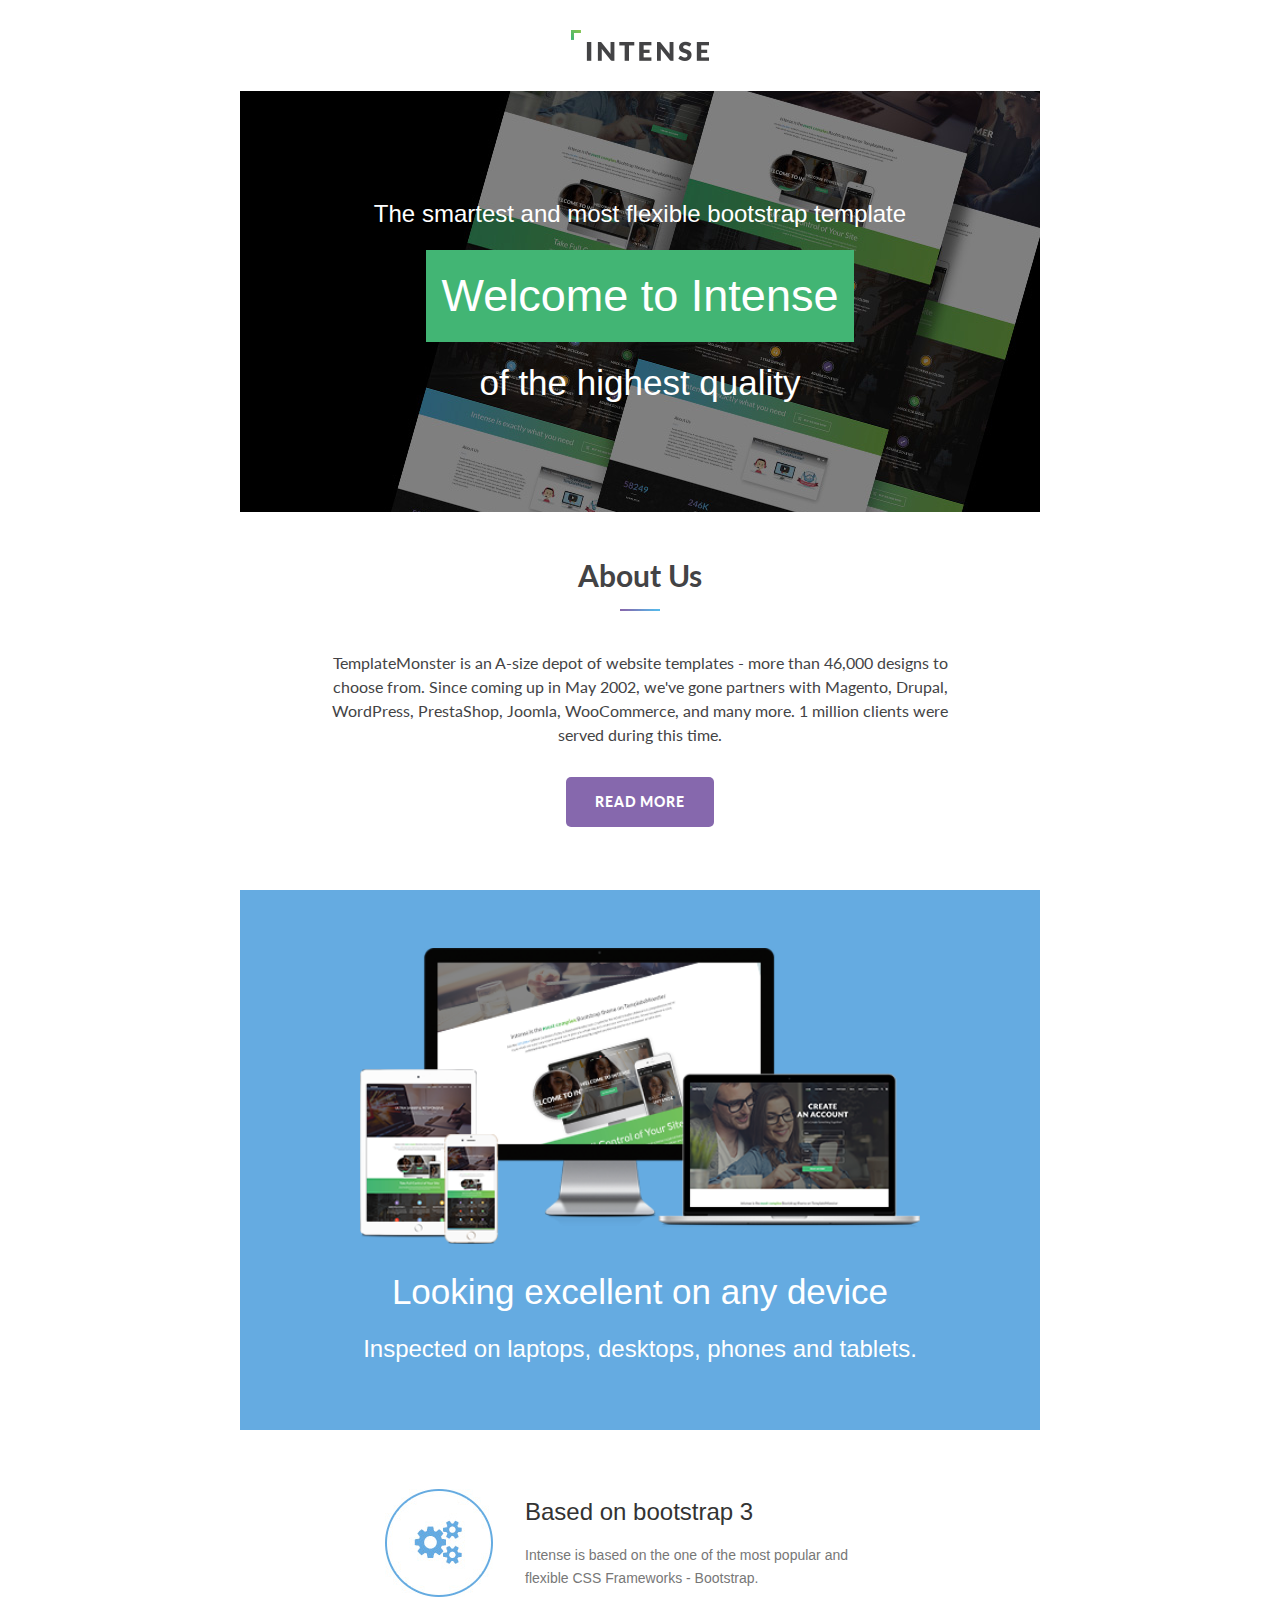
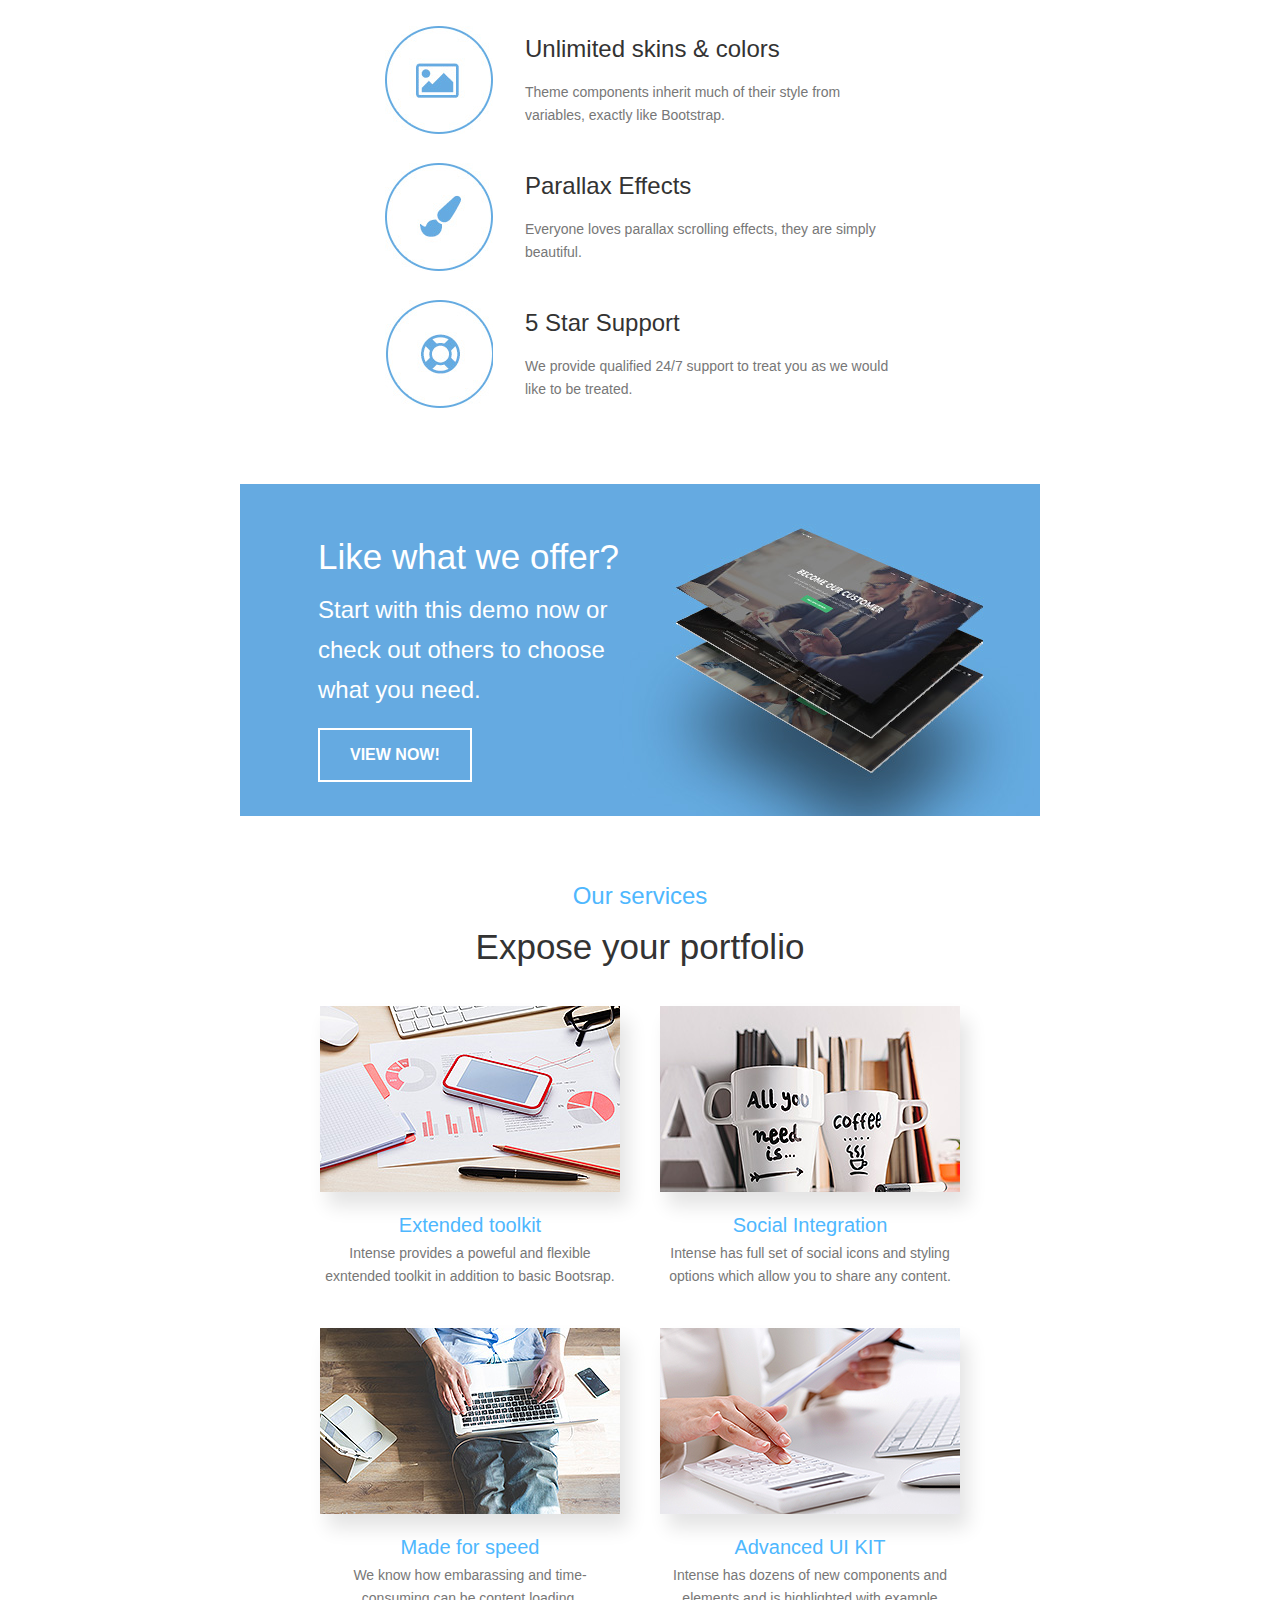
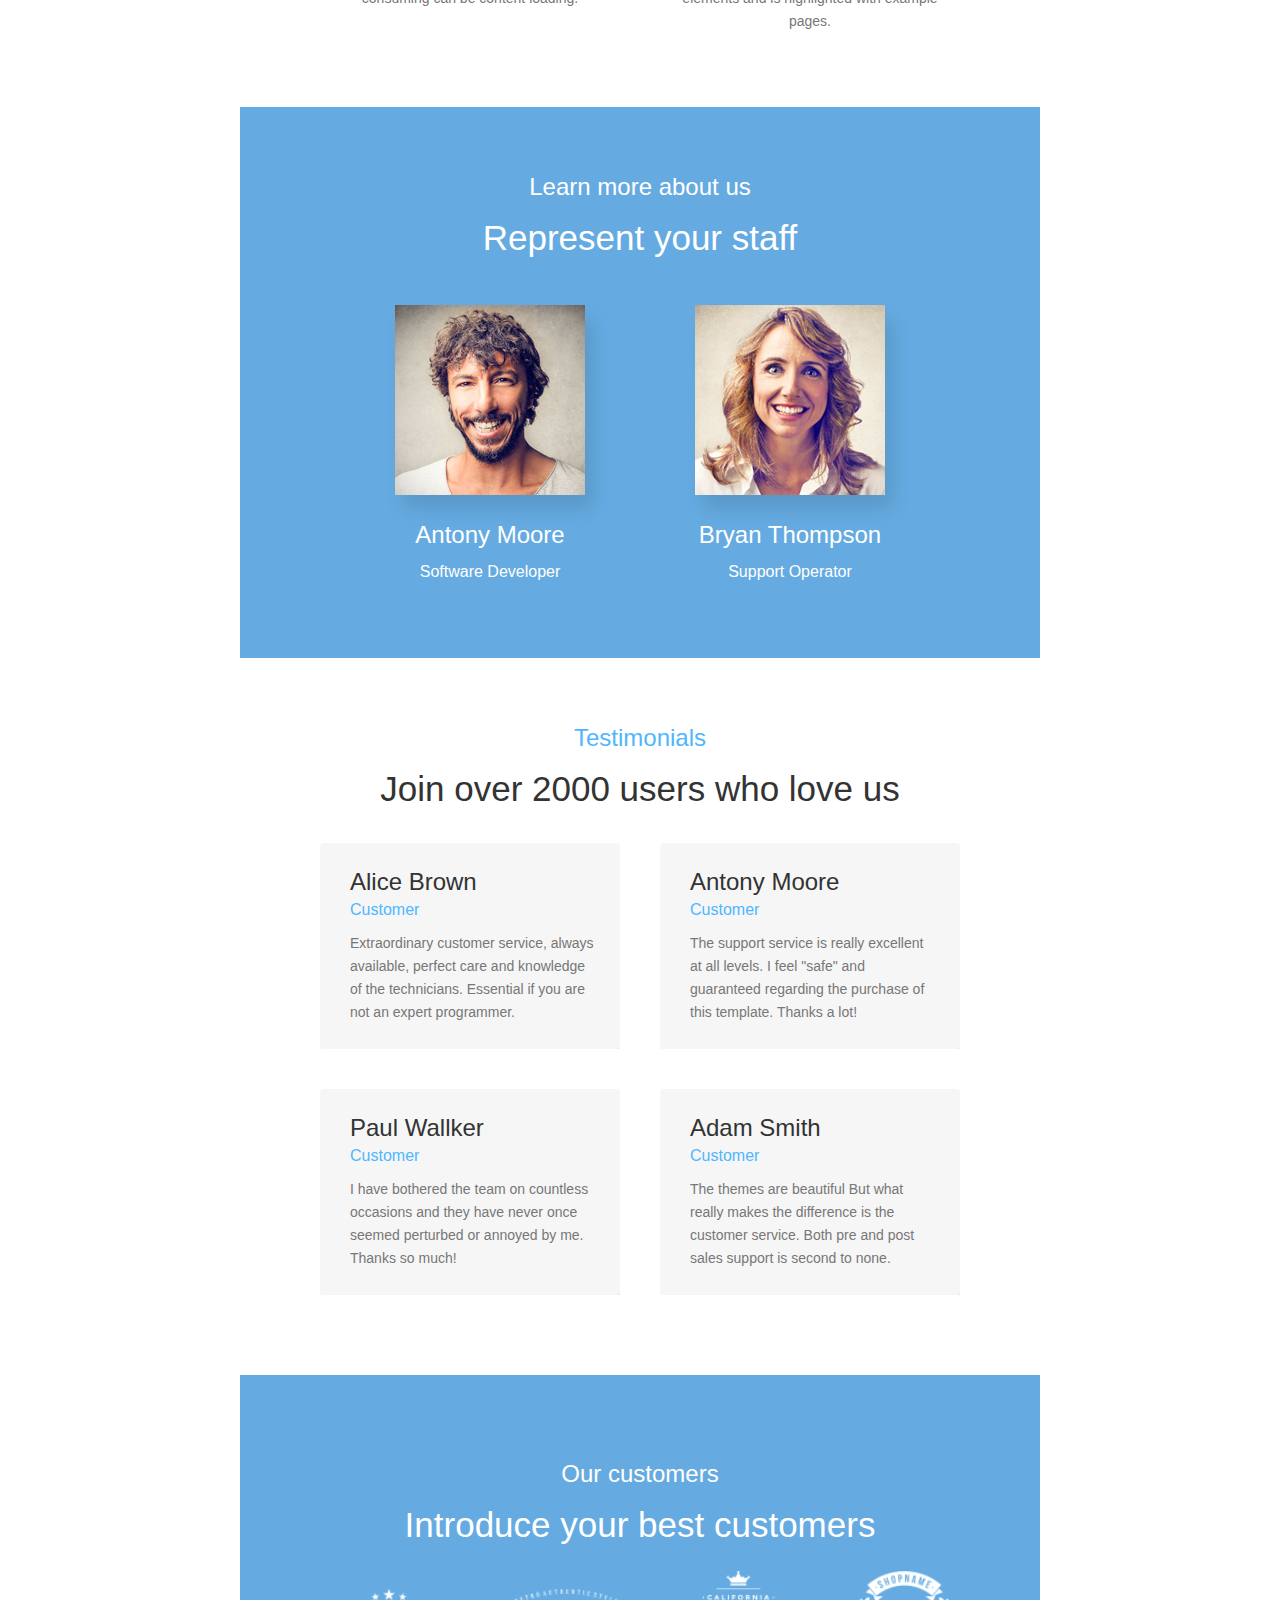
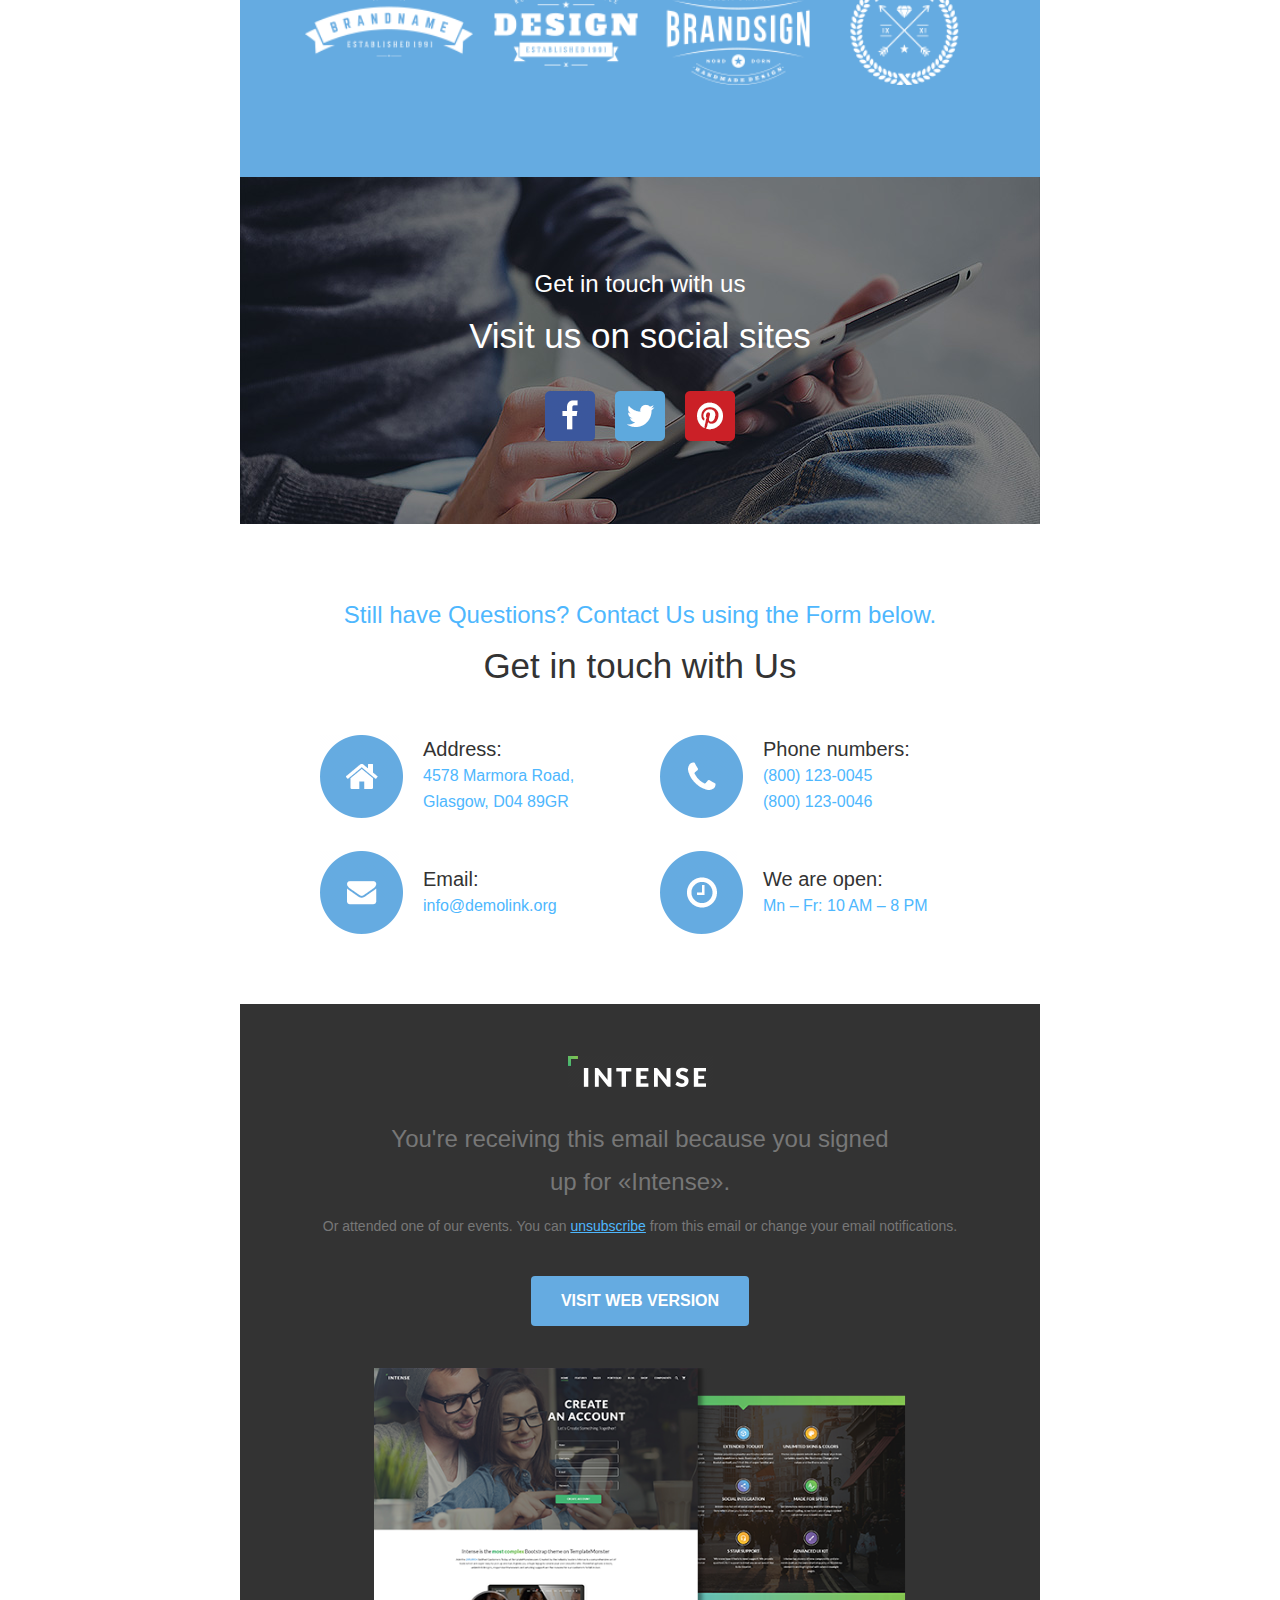
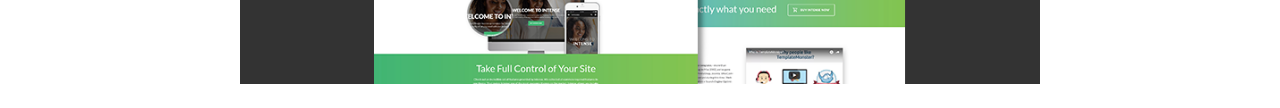
<file: newsletter/mailchimp/index.html>
<!DOCTYPE html PUBLIC "-//W3C//DTD XHTML 1.0 Transitional//EN"
    "http://www.w3.org/TR/xhtml1/DTD/xhtml1-transitional.dtd">
<html xmlns="http://www.w3.org/1999/xhtml">
<head>
  <meta http-equiv="Content-Type" content="text/html; charset=UTF-8"/>
  <meta name="viewport" content="width=device-width, initial-scale=1.0"/>
  <meta name="format-detection" content="telephone=no"/>
  <title>Responsive E-mail Template</title>
  <style type="text/css">
    body {
      width: 100% !important;
      -webkit-text-size-adjust: 100%;
      -ms-text-size-adjust: 100%;
      margin: 0;
      padding: 0;
    }

    .ExternalClass {
      width: 100%;
    }

    .ExternalClass, .ExternalClass span, .ExternalClass font, .ExternalClass td, .ExternalClass div {
      line-height: 100%;
    }

    .ExternalClass p {
      line-height: inherit;
    }

    #body-layout {
      margin: 0;
      padding: 0;
      width: 100% !important;
      line-height: 100% !important;
    }

    img {
      display: block;
      outline: none;
      text-decoration: none;
      -ms-interpolation-mode: bicubic;
    }

    a img {
      border: none;
    }

    table td {
      border-collapse: collapse;
    }

    table {
      border-collapse: collapse;
      mso-table-lspace: 0pt;
      mso-table-rspace: 0pt;
    }

    a {
      color: inherit;
      outline: none;
      text-decoration: none;
    }
  </style>
  <style type="text/css">
    [style*="Lato"] {
      font-family: 'Lato', 'Trebuchet MS', Helvetica, sans-serif !important;
    }

    @media only screen and (max-width: 414px) {

      div[class="block"] {
        width: 100% !important;
        max-width: 375px !important;
      }

      div[class="full-block"] {
        width: 100% !important;
        max-width: none !important;
      }

      table[class="full-width"] {
        width: 100% !important;
      }
    }
  </style>
  <link href='//fonts.googleapis.com/css?family=Lato:400,700,700italic' rel='stylesheet' type='text/css'/>

</head>
<body id="body-layout">
<table width="100%" align="center" cellpadding="0" cellspacing="0" border="0">
  <tr>
    <td align="center" valign="top" style="background: #ffffff;" >
      <table align="center" cellpadding="0" cellspacing="0" border="0">
        <tr>
          <td width="800" align="center" valign="top" style="background: #ffffff;">

             <!--Brand-->
            <table width="100%" align="center" cellpadding="0" cellspacing="0" border="0">
              <tr>
                <td align="center" valign="top" style="padding: 0 20px;">
                  <table align="center" cellpadding="0" cellspacing="0" border="0">
                    <tr>
                      <td width="139" align="center" valign="top">
                        <table width="100%" align="center" cellpadding="0" cellspacing="0" border="0">
                          <tr>
                            <td height="31" style="height: 30px; line-height:30px;"></td>
                          </tr>
                          <tr>
                            <td align="center" valign="top" style="line-height: 0px !important;"><a
                                style="text-decoration: none; display: block;" href="index.html"><img
                                src="images/logo.png" alt="logo" width="100%"
                                style="width: 100%; max-width: 100%;"/></a>
                            </td>
                          </tr>
                          <tr>
                            <td height="30" style="height: 30px; line-height: 30px;"></td>
                          </tr>
                        </table>
                      </td>
                    </tr>
                  </table>
                </td>
              </tr>
            </table>

            <!--section Welcome to Intense-->
            <table width="100%" align="center" cellpadding="0" cellspacing="0" border="0">
              <tr>
                <td align="center" valign="top"  style="background: #000000;">
                  <table width="100%" align="center" cellpadding="0" cellspacing="0" border="0">
                    <tr>
                      <td align="center" valign="top"
                          style="background-image: url(images/bgimg1.jpg); background-repeat: no-repeat;  background-position: 50% 0;"
                          background="images/bgimg1.jpg">
                        <table width="100%" align="center" cellpadding="0" cellspacing="0" border="0">
                          <tr>
                            <td align="center" valign="top" style="padding: 0 20px;">
                              <table align="center" cellpadding="0" cellspacing="0" border="0">
                                <tr>
                                  <td width="533" align="center" valign="top">
                                    <table width="100%" align="center" cellpadding="0" cellspacing="0" border="0">
                                      <tr>
                                        <td height="109" style="height: 109px; line-height:109px;"></td>
                                      </tr>
                                      <tr>
                                        <td align="center" valign="top" mc:edit="body"
                                            style="color: #ffffff; font-family: Arial, sans-serif; font-size: 24px; mso-line-height-rule: exactly; line-height: 28px; font-weight: 400;">
                                          The smartest and most flexible bootstrap template
                                        </td>
                                      </tr>
                                      <tr>
                                        <td height="22" style="height: 22px; line-height:22px;"></td>
                                      </tr>
                                      <tr>
                                        <td align="center" valign="top">
                                          <table width="100%" align="center" cellpadding="0" cellspacing="0" border="0" style="max-width: 428px">
                                            <tr>
                                              <td align="center" valign="top" style="background: #42b574;">
                                                <table width="100%" align="center" cellpadding="0" cellspacing="0"
                                                       border="0">
                                                  <tr>
                                                    <td height="20" style="height: 20px; line-height:20px;"></td>
                                                  </tr>
                                                  <tr>
                                                    <td align="center" valign="top" mc:edit="body1"
                                                        style="color: #ffffff; font-family: Arial, sans-serif; padding: 0 15px; font-size: 45px; mso-line-height-rule: exactly; line-height: 52px; font-weight: 400;">
                                                          <span style="color: #ffffff;">
                                                            <a style="text-decoration: none; color: #ffffff; "
                                                               href="index.html">Welcome to Intense</a>
                                                          </span>
                                                    </td>
                                                  </tr>
                                                  <tr>
                                                    <td height="20" style="height: 20px; line-height:20px;"></td>
                                                  </tr>
                                                </table>
                                              </td>
                                            </tr>
                                          </table>
                                        </td>
                                      </tr>
                                      <tr>
                                        <td height="20" style="height: 20px; line-height:20px;"></td>
                                      </tr>
                                      <tr>
                                        <td align="center" valign="top" mc:edit="body2"
                                            style="color: #ffffff; font-family: Arial, sans-serif; font-size: 35px; mso-line-height-rule: exactly; line-height: 42px; font-weight: 400;">
                                          of the highest quality
                                        </td>
                                      </tr>
                                      <tr>
                                        <td height="108" style="height: 108px; line-height:108px;"></td>
                                      </tr>
                                    </table>
                                  </td>
                                </tr>
                              </table>
                            </td>
                          </tr>
                        </table>
                      </td>
                    </tr>
                  </table>
                </td>
              </tr>
            </table>

            <!--section About Us-->
            <table width="100%" align="center" cellpadding="0" cellspacing="0" border="0">
              <tr>
                <td align="center" valign="top"  style="padding: 0 20px;">
                  <table align="center" cellpadding="0" cellspacing="0" border="0">
                    <tr>
                      <td width="620" align="center" valign="top">
                        <table width="100%" align="center" cellpadding="0" cellspacing="0" border="0">
                          <tr>
                            <td height="45" style="height: 45px; line-height:45px;"></td>
                          </tr>
                          <tr>
                            <td align="center" valign="top" mc:edit="body4"
                                style="color: #434345; font-family: 'Trebuchet MS', Helvetica, sans-serif, 'Lato', sans-serif; font-size: 30px; mso-line-height-rule: exactly; line-height: 36px; font-weight: 700;">
                              About Us
                            </td>
                          </tr>
                          <tr>
                            <td height="16" style="height: 16px; line-height:16px;"></td>
                          </tr>
                          <tr>
                            <td align="center" valign="top" style="line-height: 0px !important;"><img
                                src="images/divider.jpg" alt="divider" width="40"/>
                            </td>
                          </tr>
                          <tr>
                            <td height="40" style="height: 40px; line-height:40px;"></td>
                          </tr>
                          <tr>
                            <td align="center" valign="top" mc:edit="body5"
                                style="color: #434345; font-family: 'Trebuchet MS', Helvetica, sans-serif, 'Lato', sans-serif; font-size: 16px; mso-line-height-rule: exactly; line-height: 24px; font-weight: 400;">
                              TemplateMonster is an A-size depot of website templates - more than 46,000 designs to
                              choose from. Since coming up in May 2002, we've gone partners with Magento, Drupal,
                              WordPress, PrestaShop, Joomla, WooCommerce, and many more. 1 million clients were served
                              during this time.
                            </td>
                          </tr>
                          <tr>
                            <td height="30" style="height: 30px; line-height:30px;"></td>
                          </tr>
                          <tr>
                            <td align="center" valign="top">
                              <table width="148" align="center" cellpadding="0" cellspacing="0" border="0">
                                <tr>
                                  <td align="center" valign="top" style="background: #8668ad; border-radius: 5px;">
                                    <table width="100%" align="center" cellpadding="0" cellspacing="0" border="0">
                                      <tr>
                                        <td height="13" style="height: 13px; line-height:13px;"></td>
                                      </tr>
                                      <tr>
                                        <td align="center" valign="top" mc:edit="body6"
                                            style="color: #ffffff; font-family: 'Trebuchet MS', Helvetica, sans-serif, 'Lato', sans-serif;  padding: 0 25px; font-size: 14px; mso-line-height-rule: exactly; line-height: 24px; font-weight: 900; text-transform: uppercase; letter-spacing: 0.06em">
                                          <span style="color: #ffffff;">
                                            <a style="text-decoration: none; color: #ffffff;"
                                               href="index.html">read more</a>
                                          </span>
                                        </td>
                                      </tr>
                                      <tr>
                                        <td height="13" style="height: 13px; line-height:13px;"></td>
                                      </tr>
                                    </table>
                                  </td>
                                </tr>
                              </table>
                            </td>
                          </tr>
                          <tr>
                            <td height="63" style="height: 63px; line-height:63px;"></td>
                          </tr>
                        </table>
                      </td>
                    </tr>
                  </table>
                </td>
              </tr>
            </table>

            <!--Section Looking excellent on any device-->
            <table width="100%" align="center" cellpadding="0" cellspacing="0" border="0">
              <tr>
                <td align="center" valign="top"  style="background: #65abe1;">
                  <table width="100%" align="center" cellpadding="0" cellspacing="0" border="0">
                    <tr>
                      <td align="center" valign="top" style="padding: 0 20px;">
                        <table align="center" cellpadding="0" cellspacing="0" border="0">
                          <tr>
                            <td width="560" align="center" valign="top">
                              <table width="100%" align="center" cellpadding="0" cellspacing="0" border="0">
                                <tr>
                                  <td height="58" style="height: 58px; line-height:58px;"></td>
                                </tr>
                                <tr>
                                  <td align="center" valign="top" style="line-height: 0px !important;"><img
                                      src="images/img-1.png" alt="img" width="100%"
                                      style="width: 100%; max-width: 100%;"/>
                                  </td>
                                </tr>
                                <tr>
                                  <td height="27" style="height: 27px; line-height:27px;"></td>
                                </tr>
                                <tr>
                                  <td align="center" valign="top" mc:edit="body7"
                                      style="color: #ffffff; font-family: Arial, sans-serif; font-size: 35px; mso-line-height-rule: exactly; line-height: 42px; font-weight: 400;">
                                    Looking excellent on any device
                                  </td>
                                </tr>
                                <tr>
                                  <td height="22" style="height: 22px; line-height:22px;"></td>
                                </tr>
                                <tr>
                                  <td align="center" valign="top" mc:edit="body8"
                                      style="color: #ffffff; font-family: Arial, sans-serif; font-size: 24px; mso-line-height-rule: exactly; line-height: 28px; font-weight: 400;">
                                    Inspected on laptops, desktops, phones and tablets.
                                  </td>
                                </tr>
                                <tr>
                                  <td height="67" style="height: 67px; line-height:67px;"></td>
                                </tr>
                              </table>
                            </td>
                          </tr>
                        </table>
                      </td>
                    </tr>
                  </table>
                </td>
              </tr>
            </table>

            <!--Advantages-->
            <table width="100%" align="center" cellpadding="0" cellspacing="0" border="0">
              <tr>
                <td align="center" valign="top"  style="padding: 0 4px;">
                  <table align="center" cellpadding="0" cellspacing="0" border="0">
                    <tr>
                      <td width="542" align="center" valign="top">
                        <table width="100%" align="center" cellpadding="0" cellspacing="0" border="0">
                          <tr>
                            <td height="30" style="height: 30px; line-height:30px;"></td>
                          </tr>
                        </table>
                        <table width="100%" align="center" cellpadding="0" cellspacing="0" border="0">
                          <tr>
                            <td height="18" style="height: 18px; line-height:18px;"></td>
                          </tr>
                          <tr>
                            <td align="left" valign="top" style="font-size: 0px !important;"><!--[if (gte mso 9)|(IE)]>
                              <table width="100%" border="0" cellspacing="0" cellpadding="0" align="center">
                                <tr><![endif]--><!--[if (gte mso 9)|(IE)]>
                              <td width="140" align="center" valign="top" style="padding: 0 0 0 0;"><![endif]-->
                              <div
                                  style="width: 100%; display: inline-block; vertical-align: top; font-size: normal; max-width: 140px;">
                                <table width="100%" align="center" cellpadding="0" cellspacing="0" border="0">
                                  <tr>
                                    <td align="center" valign="top" style="padding: 0 16px;">
                                      <table width="100%" align="center" cellpadding="0" cellspacing="0" border="0">
                                        <tr>
                                          <td height="11" style="height: 11px; line-height:11px;"></td>
                                        </tr>
                                        <tr>
                                          <td align="center" valign="top" style="line-height: 0px !important;"><img
                                              src="images/img-02.jpg" alt="img1" width="108"/>
                                          </td>
                                        </tr>
                                      </table>
                                    </td>
                                  </tr>
                                </table>
                              </div>
                              <!--[if (gte mso 9)|(IE)]></td><![endif]-->
                              <!--[if (gte mso 9)|(IE)]>
                              <td width="402" align="center" valign="top" style="padding: 0 0 0 0;"><![endif]-->
                              <div
                                  style="width: 100%; display: inline-block; vertical-align: top; font-size: normal; max-width: 402px;">
                                <table width="100%" align="center" cellpadding="0" cellspacing="0" border="0">
                                  <tr>
                                    <td align="center" valign="top" style="padding: 0 16px;">
                                      <table width="100%" align="center" cellpadding="0" cellspacing="0" border="0">
                                        <tr>
                                          <td height="20" style="height: 20px; line-height:20px;"></td>
                                        </tr>
                                        <tr>
                                          <td align="left" valign="top" mc:edit="body9"
                                              style="color: #333333; font-family: Arial, sans-serif; font-size: 24px; mso-line-height-rule: exactly; line-height: 28px; font-weight: 400;">
                                            Based on bootstrap 3
                                          </td>
                                        </tr>
                                        <tr>
                                          <td height="18" style="height: 18px; line-height:18px;"></td>
                                        </tr>
                                        <tr>
                                          <td align="left" valign="top" mc:edit="body10"
                                              style="color: #777777; font-family: Arial, sans-serif; font-size: 14px; mso-line-height-rule: exactly; line-height: 23px; font-weight: 400;">
                                            Intense is based on the one of the most popular
                                            and flexible CSS Frameworks - Bootstrap.
                                          </td>
                                        </tr>
                                      </table>
                                    </td>
                                  </tr>
                                </table>
                              </div>
                              <!--[if (gte mso 9)|(IE)]></td><![endif]--><!--[if (gte mso 9)|(IE)]></tr></table>
                              <![endif]-->
                            </td>
                          </tr>
                        </table>
                        <table width="100%" align="center" cellpadding="0" cellspacing="0" border="0">
                          <tr>
                            <td height="18" style="height: 18px; line-height:18px;"></td>
                          </tr>
                          <tr>
                            <td align="left" valign="top" style="font-size: 0px !important;"><!--[if (gte mso 9)|(IE)]>
                              <table width="100%" border="0" cellspacing="0" cellpadding="0" align="center">
                                <tr><![endif]--><!--[if (gte mso 9)|(IE)]>
                              <td width="140" align="center" valign="top" style="padding: 0 0 0 0;"><![endif]-->
                              <div
                                  style="width: 100%; display: inline-block; vertical-align: top; font-size: normal; max-width: 140px;">
                                <table width="100%" align="center" cellpadding="0" cellspacing="0" border="0">
                                  <tr>
                                    <td align="center" valign="top" style="padding: 0 16px;">
                                      <table width="100%" align="center" cellpadding="0" cellspacing="0" border="0">
                                        <tr>
                                          <td height="11" style="height: 11px; line-height:11px;"></td>
                                        </tr>
                                        <tr>
                                          <td align="center" valign="top" style="line-height: 0px !important;"><img
                                              src="images/img-03.jpg" alt="img2" width="108"/>
                                          </td>
                                        </tr>
                                      </table>
                                    </td>
                                  </tr>
                                </table>
                              </div>
                              <!--[if (gte mso 9)|(IE)]></td><![endif]-->
                              <!--[if (gte mso 9)|(IE)]>
                              <td width="402" align="center" valign="top" style="padding: 0 0 0 0;"><![endif]-->
                              <div
                                  style="width: 100%; display: inline-block; vertical-align: top; font-size: normal; max-width: 402px;">
                                <table width="100%" align="center" cellpadding="0" cellspacing="0" border="0">
                                  <tr>
                                    <td align="center" valign="top" style="padding: 0 16px;">
                                      <table width="100%" align="center" cellpadding="0" cellspacing="0" border="0">
                                        <tr>
                                          <td height="20" style="height: 20px; line-height:20px;"></td>
                                        </tr>
                                        <tr>
                                          <td align="left" valign="top" mc:edit="body11"
                                              style="color: #333333; font-family: Arial, sans-serif; font-size: 24px; mso-line-height-rule: exactly; line-height: 28px; font-weight: 400;">
                                            Unlimited skins & colors
                                          </td>
                                        </tr>
                                        <tr>
                                          <td height="18" style="height: 18px; line-height:18px;"></td>
                                        </tr>
                                        <tr>
                                          <td align="left" valign="top" mc:edit="body12"
                                              style="color: #777777; font-family: Arial, sans-serif; font-size: 14px; mso-line-height-rule: exactly; line-height: 23px; font-weight: 400;">
                                            Theme components inherit much of their style from variables, exactly like Bootstrap.

                                          </td>
                                        </tr>
                                      </table>
                                    </td>
                                  </tr>
                                </table>
                              </div>
                              <!--[if (gte mso 9)|(IE)]></td><![endif]--><!--[if (gte mso 9)|(IE)]></tr></table>
                              <![endif]-->
                            </td>
                          </tr>
                        </table>
                        <table width="100%" align="center" cellpadding="0" cellspacing="0" border="0">
                          <tr>
                            <td height="18" style="height: 18px; line-height:18px;"></td>
                          </tr>
                          <tr>
                            <td align="left" valign="top" style="font-size: 0px !important;"><!--[if (gte mso 9)|(IE)]>
                              <table width="100%" border="0" cellspacing="0" cellpadding="0" align="center">
                                <tr><![endif]--><!--[if (gte mso 9)|(IE)]>
                              <td width="140" align="center" valign="top" style="padding: 0 0 0 0;"><![endif]-->
                              <div
                                  style="width: 100%; display: inline-block; vertical-align: top; font-size: normal; max-width: 140px;">
                                <table width="100%" align="center" cellpadding="0" cellspacing="0" border="0">
                                  <tr>
                                    <td align="center" valign="top" style="padding: 0 16px;">
                                      <table width="100%" align="center" cellpadding="0" cellspacing="0" border="0">
                                        <tr>
                                          <td height="11" style="height: 11px; line-height:11px;"></td>
                                        </tr>
                                        <tr>
                                          <td align="center" valign="top" style="line-height: 0px !important;"><img
                                              src="images/img-04.jpg" alt="img3" width="108"/>
                                          </td>
                                        </tr>
                                      </table>
                                    </td>
                                  </tr>
                                </table>
                              </div>
                              <!--[if (gte mso 9)|(IE)]></td><![endif]-->
                              <!--[if (gte mso 9)|(IE)]>
                              <td width="402" align="center" valign="top" style="padding: 0 0 0 0;"><![endif]-->
                              <div
                                  style="width: 100%; display: inline-block; vertical-align: top; font-size: normal; max-width: 402px;">
                                <table width="100%" align="center" cellpadding="0" cellspacing="0" border="0">
                                  <tr>
                                    <td align="center" valign="top" style="padding: 0 16px;">
                                      <table width="100%" align="center" cellpadding="0" cellspacing="0" border="0">
                                        <tr>
                                          <td height="20" style="height: 20px; line-height:20px;"></td>
                                        </tr>
                                        <tr>
                                          <td align="left" valign="top" mc:edit="body13"
                                              style="color: #333333; font-family: Arial, sans-serif; font-size: 24px; mso-line-height-rule: exactly; line-height: 28px; font-weight: 400;">
                                            Parallax Effects
                                          </td>
                                        </tr>
                                        <tr>
                                          <td height="18" style="height: 18px; line-height:18px;"></td>
                                        </tr>
                                        <tr>
                                          <td align="left" valign="top" mc:edit="body14"
                                              style="color: #777777; font-family: Arial, sans-serif; font-size: 14px; mso-line-height-rule: exactly; line-height: 23px; font-weight: 400;">
                                            Everyone loves parallax scrolling effects, they are simply beautiful.
                                          </td>
                                        </tr>
                                      </table>
                                    </td>
                                  </tr>
                                </table>
                              </div>
                              <!--[if (gte mso 9)|(IE)]></td><![endif]--><!--[if (gte mso 9)|(IE)]></tr></table>
                              <![endif]-->
                            </td>
                          </tr>
                        </table>
                        <table width="100%" align="center" cellpadding="0" cellspacing="0" border="0">
                          <tr>
                            <td height="18" style="height: 18px; line-height:18px;"></td>
                          </tr>
                          <tr>
                            <td align="left" valign="top" style="font-size: 0px !important;"><!--[if (gte mso 9)|(IE)]>
                              <table width="100%" border="0" cellspacing="0" cellpadding="0" align="center">
                                <tr><![endif]--><!--[if (gte mso 9)|(IE)]>
                              <td width="140" align="center" valign="top" style="padding: 0 0 0 0;"><![endif]-->
                              <div
                                  style="width: 100%; display: inline-block; vertical-align: top; font-size: normal; max-width: 140px;">
                                <table width="100%" align="center" cellpadding="0" cellspacing="0" border="0">
                                  <tr>
                                    <td align="center" valign="top" style="padding: 0 16px;">
                                      <table width="100%" align="center" cellpadding="0" cellspacing="0" border="0">
                                        <tr>
                                          <td height="11" style="height: 11px; line-height:11px;"></td>
                                        </tr>
                                        <tr>
                                          <td align="center" valign="top" style="line-height: 0px !important;"><img
                                              src="images/img-05.jpg" alt="img4" width="108"/>
                                          </td>
                                        </tr>
                                      </table>
                                    </td>
                                  </tr>
                                </table>
                              </div>
                              <!--[if (gte mso 9)|(IE)]></td><![endif]-->
                              <!--[if (gte mso 9)|(IE)]>
                              <td width="402" align="center" valign="top" style="padding: 0 0 0 0;"><![endif]-->
                              <div
                                  style="width: 100%; display: inline-block; vertical-align: top; font-size: normal; max-width: 402px;">
                                <table width="100%" align="center" cellpadding="0" cellspacing="0" border="0">
                                  <tr>
                                    <td align="center" valign="top" style="padding: 0 16px;">
                                      <table width="100%" align="center" cellpadding="0" cellspacing="0" border="0">
                                        <tr>
                                          <td height="20" style="height: 20px; line-height:20px;"></td>
                                        </tr>
                                        <tr>
                                          <td align="left" valign="top" mc:edit="body15"
                                              style="color: #333333; font-family: Arial, sans-serif; font-size: 24px; mso-line-height-rule: exactly; line-height: 28px; font-weight: 400;">
                                              5 Star Support
                                          </td>
                                        </tr>
                                        <tr>
                                          <td height="18" style="height: 18px; line-height:18px;"></td>
                                        </tr>
                                        <tr>
                                          <td align="left" valign="top" mc:edit="body16"
                                              style="color: #777777; font-family: Arial, sans-serif; font-size: 14px; mso-line-height-rule: exactly; line-height: 23px; font-weight: 400;">
                                            We provide qualified 24/7 support to treat you as we would like to be treated.
                                          </td>
                                        </tr>
                                      </table>
                                    </td>
                                  </tr>
                                </table>
                              </div>
                              <!--[if (gte mso 9)|(IE)]></td><![endif]--><!--[if (gte mso 9)|(IE)]></tr></table>
                              <![endif]-->
                            </td>
                          </tr>
                        </table>
                        <table width="100%" align="center" cellpadding="0" cellspacing="0" border="0">
                          <tr>
                            <td height="76" style="height: 76px; line-height:76px;"></td>
                          </tr>
                        </table>
                      </td>
                    </tr>
                  </table>
                </td>
              </tr>
            </table>

            <!--Like what we offer?-->
            <table width="100%" align="center" cellpadding="0" cellspacing="0" border="0">
              <tr>
                <td align="center" valign="top"  style="background: #65abe1;">
                  <table width="100%" align="center" cellpadding="0" cellspacing="0" border="0">
                    <tr>
                      <td align="center" valign="top" style="padding: 0 20px; background-image: url(images/bgimg2.jpg); background-repeat: no-repeat;  background-position: 50% 50%;"
                      background="images/bgimg1.jpg">
                        <table align="center" cellpadding="0" cellspacing="0" border="0">
                          <tr>
                            <td width="720" align="center" valign="top">
                              <table width="100%" align="center" cellpadding="0" cellspacing="0" border="0">
                                <tr>
                                  <td height="10" style="height: 10px; line-height:10px;"></td>
                                </tr>
                              </table>
                              <table width="100%" align="center" cellpadding="0" cellspacing="0" border="0">
                                <tr>
                                  <td align="left" valign="top" style="font-size: 0px !important;">
                                    <!--[if (gte mso 9)|(IE)]>
                                    <td width="340" align="center" valign="top" style="padding: 0 0 0 0;">
                                    <![endif]-->
                                    <div
                                        style="width: 100%; display: inline-block; vertical-align: top; font-size: normal; max-width: 340px;">
                                      <table width="100%" align="center" cellpadding="0" cellspacing="0"
                                             border="0">
                                        <tr>
                                          <td align="center" valign="top">
                                            <table align="right" cellpadding="0" cellspacing="0" border="0">
                                              <tr>
                                                <td width="302" align="center" valign="top">
                                                  <table width="100%" align="center" cellpadding="0"
                                                         cellspacing="0" border="0">
                                                    <tr>
                                                      <td height="42"
                                                          style="height: 42px; line-height:42px;"></td>
                                                    </tr>
                                                    <tr>
                                                      <td align="left" valign="top" mc:edit="body17"
                                                          style="color: #ffffff; font-family: Arial, sans-serif; font-size: 35px; mso-line-height-rule: exactly; line-height: 42px; font-weight: 400;">
                                                        Like what we offer?
                                                      </td>
                                                    </tr>
                                                    <tr>
                                                      <td height="12"
                                                          style="height: 12px; line-height:12px;"></td>
                                                    </tr>
                                                    <tr>
                                                      <td align="left" valign="top" mc:edit="body18"
                                                          style="color: #ffffff; font-family: Arial, sans-serif; font-size: 24px; mso-line-height-rule: exactly; line-height: 40px; font-weight: 400;">
                                                        Start with this demo now or check out others to choose
                                                        what you need.
                                                      </td>
                                                    </tr>
                                                    <tr>
                                                      <td height="18"
                                                          style="height: 18px; line-height:18px;"></td>
                                                    </tr>
                                                    <tr>
                                                      <td align="center" valign="top">
                                                        <table align="left" cellpadding="0" cellspacing="0"
                                                               border="0">
                                                          <tr>
                                                            <td align="center" valign="top"
                                                                style="overflow: hidden;">
                                                              <table width="100%" align="center" cellpadding="0"
                                                                     cellspacing="0" border="0" style="border-radius: 5px; border: 2px solid #ffffff;">
                                                                <tr>
                                                                  <td height="17"
                                                                      style="height: 17px; line-height:17px;"></td>
                                                                </tr>
                                                                <tr>
                                                                  <td align="center" valign="top" mc:edit="body19"
                                                                      style="color: #ffffff; font-family: Arial, sans-serif;  padding: 0 30px; font-size: 16px; mso-line-height-rule: exactly; line-height: 16px; font-weight: 700; text-transform: uppercase;">
                                                                    <span style="color: #ffffff;"><a
                                                                        style="text-decoration: none; color: #ffffff;"
                                                                        href="index.html">View now!</a></span>
                                                                  </td>
                                                                </tr>
                                                                <tr>
                                                                  <td height="17"
                                                                      style="height: 17px; line-height:17px;"></td>
                                                                </tr>
                                                              </table>
                                                            </td>
                                                          </tr>
                                                        </table>
                                                      </td>
                                                    </tr>
                                                  </table>
                                                </td>
                                              </tr>
                                            </table>
                                          </td>
                                        </tr>
                                      </table>
                                    </div>
                                    <!--[if (gte mso 9)|(IE)]></td><![endif]-->
                                    <!--[if (gte mso 9)|(IE)]>
                                    <td width="380" align="center" valign="top" style="padding: 0 0 0 0;">
                                    <![endif]-->
                                    <div
                                        style="width: 100%; display: inline-block; vertical-align: top; font-size: normal; max-width: 380px;">
                                      <table width="100%" align="center" cellpadding="0" cellspacing="0"
                                             border="0">
                                        <tr>
                                          <td align="center" valign="top">
                                            <table align="right" cellpadding="0" cellspacing="0" border="0">
                                              <tr>
                                                <td width="340" align="center" valign="top">
                                                  <table width="100%" align="center" cellpadding="0"
                                                         cellspacing="0" border="0">
                                                    <tr>
                                                      <td height="43"
                                                          style="height: 43px; line-height:43px;"></td>
                                                    </tr>
                                                  </table>
                                                </td>
                                              </tr>
                                            </table>
                                          </td>
                                        </tr>
                                      </table>
                                    </div>
                                    <!--[if (gte mso 9)|(IE)]></td><![endif]-->
                                  </td>
                                </tr>
                              </table>
                              <table width="100%" align="center" cellpadding="0" cellspacing="0" border="0">
                                <tr>
                                  <td height="34" style="height: 34px; line-height:34px;"></td>
                                </tr>
                              </table>
                            </td>
                          </tr>
                        </table>
                      </td>
                    </tr>
                  </table>
                </td>
              </tr>
            </table>

            <!--Our services-->
            <table width="100%" align="center" cellpadding="0" cellspacing="0" border="0">
              <tr>
                <td align="center" valign="top">
                  <table align="center" cellpadding="0" cellspacing="0" border="0">
                    <tr>
                      <td width="680" align="center" valign="top">
                        <table width="100%" align="center" cellpadding="0" cellspacing="0" border="0">
                          <tr>
                            <td align="center" valign="top" style="padding: 0 20px;">
                              <table width="100%" align="center" cellpadding="0" cellspacing="0" border="0">
                                <tr>
                                  <td height="66" style="height: 66px; line-height:66px;"></td>
                                </tr>
                                <tr>
                                  <td align="center" valign="top" mc:edit="body20"
                                      style="color: #4eb7fe; font-family: Arial, sans-serif; font-size: 24px; mso-line-height-rule: exactly; line-height: 28px; font-weight: 400;">
                                    Our services
                                  </td>
                                </tr>
                                <tr>
                                  <td height="16" style="height: 16px; line-height:16px;"></td>
                                </tr>
                                <tr>
                                  <td align="center" valign="top" mc:edit="body21"
                                      style="color: #333333; font-family: Arial, sans-serif; font-size: 35px; mso-line-height-rule: exactly; line-height: 42px; font-weight: 400;">
                                    Expose your portfolio
                                  </td>
                                </tr>
                                <tr>
                                  <td height="10" style="height: 10px; line-height:10px;"></td>
                                </tr>
                              </table>
                            </td>
                          </tr>
                        </table>
                        <table width="100%" align="center" cellpadding="0" cellspacing="0" border="0">
                          <tr>
                            <td align="center" valign="top" style="font-size: 0px !important;">
                              <!--[if (gte mso 9)|(IE)]>
                              <table width="100%" border="0" cellspacing="0" cellpadding="0" align="center">
                                <tr><![endif]--><!--[if (gte mso 9)|(IE)]>
                              <td width="340" align="center" valign="top" style="padding: 0 0 0 0;"><![endif]-->
                              <div
                                  style="width: 100%; display: inline-block; vertical-align: top; font-size: normal; max-width: 340px;">
                                <table width="100%" align="center" cellpadding="0" cellspacing="0" border="0">
                                  <tr>
                                    <td align="center" valign="top" style="padding: 0 20px;">
                                      <table width="100%" align="center" cellpadding="0" cellspacing="0" border="0">
                                        <tr>
                                          <td height="28" style="height: 28px; line-height:28px;"></td>
                                        </tr>
                                        <tr>
                                          <td align="center" valign="top"
                                              style="line-height: 0px !important; box-shadow: 8px 14px 18px 0px rgba(0, 0, 0, 0.11);">
                                            <img src="images/img06.jpg" alt="img6" width="100%"
                                                 style="width: 100%; max-width: 100%;"/>
                                          </td>
                                        </tr>
                                        <tr>
                                          <td height="21" style="height: 21px; line-height:21px;"></td>
                                        </tr>
                                        <tr>
                                          <td align="center" valign="top" mc:edit="body22"
                                              style="color: #4eb7fe; font-family: Arial, sans-serif; font-size: 20px; mso-line-height-rule: exactly; line-height: 24px; font-weight: 400;">
                                            Extended  toolkit
                                          </td>
                                        </tr>
                                        <tr>
                                          <td height="5" style="height: 5px; line-height:5px;"></td>
                                        </tr>
                                        <tr>
                                          <td align="center" valign="top" mc:edit="body23"
                                              style="color: #777777; font-family: Arial, sans-serif; font-size: 14px; mso-line-height-rule: exactly; line-height: 23px; font-weight: 400;">
                                            Intense provides a poweful and flexible exntended toolkit in addition to basic Bootsrap.
                                          </td>
                                        </tr>
                                        <tr>
                                          <td height="12" style="height: 12px; line-height:12px;"></td>
                                        </tr>
                                      </table>
                                    </td>
                                  </tr>
                                </table>
                              </div>
                              <!--[if (gte mso 9)|(IE)]></td><![endif]-->
                              <!--[if (gte mso 9)|(IE)]>
                              <td width="340" align="center" valign="top" style="padding: 0 0 0 0;"><![endif]-->
                              <div
                                  style="width: 100%; display: inline-block; vertical-align: top; font-size: normal; max-width: 340px;">
                                <table width="100%" align="center" cellpadding="0" cellspacing="0" border="0">
                                  <tr>
                                    <td align="center" valign="top" style="padding: 0 20px;">
                                      <table width="100%" align="center" cellpadding="0" cellspacing="0" border="0">
                                        <tr>
                                          <td height="28" style="height: 28px; line-height:28px;"></td>
                                        </tr>
                                        <tr>
                                          <td align="center" valign="top"
                                              style="line-height: 0px !important; box-shadow: 8px 14px 18px 0px rgba(0, 0, 0, 0.11);">
                                            <img src="images/img07.jpg" alt="img7" width="100%"
                                                 style="width: 100%; max-width: 100%;"/>
                                          </td>
                                        </tr>
                                        <tr>
                                          <td height="21" style="height: 21px; line-height:21px;"></td>
                                        </tr>
                                        <tr>
                                          <td align="center" valign="top" mc:edit="body24"
                                              style="color: #4eb7fe; font-family: Arial, sans-serif; font-size: 20px; mso-line-height-rule: exactly; line-height: 24px; font-weight: 400;">
                                            Social Integration
                                          </td>
                                        </tr>
                                        <tr>
                                          <td height="5" style="height: 5px; line-height:5px;"></td>
                                        </tr>
                                        <tr>
                                          <td align="center" valign="top" mc:edit="body25"
                                              style="color: #777777; font-family: Arial, sans-serif; font-size: 14px; mso-line-height-rule: exactly; line-height: 23px; font-weight: 400;">
                                            Intense has full set of social icons and styling options which allow you to share any content.
                                          </td>
                                        </tr>
                                        <tr>
                                          <td height="12" style="height: 12px; line-height:12px;"></td>
                                        </tr>
                                      </table>
                                    </td>
                                  </tr>
                                </table>
                              </div>
                              <!--[if (gte mso 9)|(IE)]></td><![endif]--><!--[if (gte mso 9)|(IE)]></tr></table>
                              <![endif]-->
                            </td>
                          </tr>
                        </table>
                        <table width="100%" align="center" cellpadding="0" cellspacing="0" border="0">
                          <tr>
                            <td align="center" valign="top" style="font-size: 0px !important;">
                              <!--[if (gte mso 9)|(IE)]>
                              <table width="100%" border="0" cellspacing="0" cellpadding="0" align="center">
                                <tr><![endif]--><!--[if (gte mso 9)|(IE)]>
                              <td width="340" align="center" valign="top" style="padding: 0 0 0 0;"><![endif]-->
                              <div
                                  style="width: 100%; display: inline-block; vertical-align: top; font-size: normal; max-width: 340px;">
                                <table width="100%" align="center" cellpadding="0" cellspacing="0" border="0">
                                  <tr>
                                    <td align="center" valign="top" style="padding: 0 20px;">
                                      <table width="100%" align="center" cellpadding="0" cellspacing="0" border="0">
                                        <tr>
                                          <td height="28" style="height: 28px; line-height:28px;"></td>
                                        </tr>
                                        <tr>
                                          <td align="center" valign="top"
                                              style="line-height: 0px !important; box-shadow: 8px 14px 18px 0px rgba(0, 0, 0, 0.11);">
                                            <img src="images/img08.jpg" alt="img8" width="100%"
                                                 style="width: 100%; max-width: 100%;"/>
                                          </td>
                                        </tr>
                                        <tr>
                                          <td height="21" style="height: 21px; line-height:21px;"></td>
                                        </tr>
                                        <tr>
                                          <td align="center" valign="top" mc:edit="body26"
                                              style="color: #4eb7fe; font-family: Arial, sans-serif; font-size: 20px; mso-line-height-rule: exactly; line-height: 24px; font-weight: 400;">
                                            Made for speed
                                          </td>
                                        </tr>
                                        <tr>
                                          <td height="5" style="height: 5px; line-height:5px;"></td>
                                        </tr>
                                        <tr>
                                          <td align="center" valign="top" mc:edit="body27"
                                              style="color: #777777; font-family: Arial, sans-serif; font-size: 14px; mso-line-height-rule: exactly; line-height: 23px; font-weight: 400;">
                                            We know how embarassing and time-consuming can be content loading.
                                          </td>
                                        </tr>
                                        <tr>
                                          <td height="12" style="height: 12px; line-height:12px;"></td>
                                        </tr>
                                      </table>
                                    </td>
                                  </tr>
                                </table>
                              </div>
                              <!--[if (gte mso 9)|(IE)]></td><![endif]-->
                              <!--[if (gte mso 9)|(IE)]>
                              <td width="340" align="center" valign="top" style="padding: 0 0 0 0;"><![endif]-->
                              <div
                                  style="width: 100%; display: inline-block; vertical-align: top; font-size: normal; max-width: 340px;">
                                <table width="100%" align="center" cellpadding="0" cellspacing="0" border="0">
                                  <tr>
                                    <td align="center" valign="top" style="padding: 0 20px;">
                                      <table width="100%" align="center" cellpadding="0" cellspacing="0" border="0">
                                        <tr>
                                          <td height="28" style="height: 28px; line-height:28px;"></td>
                                        </tr>
                                        <tr>
                                          <td align="center" valign="top"
                                              style="line-height: 0px !important; box-shadow: 8px 14px 18px 0px rgba(0, 0, 0, 0.11);">
                                            <img src="images/img09.jpg" alt="img9" width="100%"
                                                 style="width: 100%; max-width: 100%;"/>
                                          </td>
                                        </tr>
                                        <tr>
                                          <td height="21" style="height: 21px; line-height:21px;"></td>
                                        </tr>
                                        <tr>
                                          <td align="center" valign="top" mc:edit="body28"
                                              style="color: #4eb7fe; font-family: Arial, sans-serif; font-size: 20px; mso-line-height-rule: exactly; line-height: 24px; font-weight: 400;">
                                            Advanced UI KIT
                                          </td>
                                        </tr>
                                        <tr>
                                          <td height="5" style="height: 5px; line-height:5px;"></td>
                                        </tr>
                                        <tr>
                                          <td align="center" valign="top" mc:edit="body29"
                                              style="color: #777777; font-family: Arial, sans-serif; font-size: 14px; mso-line-height-rule: exactly; line-height: 23px; font-weight: 400;">
                                            Intense has dozens of new components and elements and is highlighted with example pages.
                                          </td>
                                        </tr>
                                        <tr>
                                          <td height="12" style="height: 12px; line-height:12px;"></td>
                                        </tr>
                                      </table>
                                    </td>
                                  </tr>
                                </table>
                              </div>
                              <!--[if (gte mso 9)|(IE)]></td><![endif]--><!--[if (gte mso 9)|(IE)]></tr></table>
                              <![endif]-->
                            </td>
                          </tr>
                        </table>
                        <table width="100%" align="center" cellpadding="0" cellspacing="0" border="0">
                          <tr>
                            <td height="62" style="height: 62px; line-height:62px;"></td>
                          </tr>
                        </table>
                      </td>
                    </tr>
                  </table>
                </td>
              </tr>
            </table>

            <!--Learn more about us-->
            <table width="100%" align="center" cellpadding="0" cellspacing="0" border="0">
              <tr>
                <td align="center" valign="top" style="background: #65abe1;">
                  <table align="center" cellpadding="0" cellspacing="0" border="0">
                    <tr>
                      <td width="600" align="center" valign="top">
                        <table width="100%" align="center" cellpadding="0" cellspacing="0" border="0">
                          <tr>
                            <td align="center" valign="top" style="padding: 0 20px;">
                              <table width="100%" align="center" cellpadding="0" cellspacing="0" border="0">
                                <tr>
                                  <td height="66" style="height: 66px; line-height:66px;"></td>
                                </tr>
                                <tr>
                                  <td align="center" valign="top" mc:edit="body30"
                                      style="color: #ffffff; font-family: Arial, sans-serif; font-size: 24px; mso-line-height-rule: exactly; line-height: 28px; font-weight: 400;">
                                    Learn more about us
                                  </td>
                                </tr>
                                <tr>
                                  <td height="16" style="height: 16px; line-height:16px;"></td>
                                </tr>
                                <tr>
                                  <td align="center" valign="top" mc:edit="body31"
                                      style="color: #ffffff; font-family: Arial, sans-serif; font-size: 35px; mso-line-height-rule: exactly; line-height: 42px; font-weight: 400;">
                                    Represent your staff
                                  </td>
                                </tr>
                                <tr>
                                  <td height="6" style="height: 6px; line-height:6px;"></td>
                                </tr>
                              </table>
                            </td>
                          </tr>
                        </table>
                        <table width="100%" align="center" cellpadding="0" cellspacing="0" border="0">
                          <tr>
                            <td align="center" valign="top" style="font-size: 0px !important;">
                              <!--[if (gte mso 9)|(IE)]>
                              <table width="100%" border="0" cellspacing="0" cellpadding="0" align="center">
                                <tr><![endif]--><!--[if (gte mso 9)|(IE)]>
                              <td width="300" align="center" valign="top" style="padding: 0 0 0 0;"><![endif]-->
                              <div
                                  style="width: 100%; display: inline-block; vertical-align: top; font-size: normal; max-width: 300px;">
                                <table width="100%" align="center" cellpadding="0" cellspacing="0" border="0">
                                  <tr>
                                    <td align="center" valign="top" style="padding: 0 20px;">
                                      <table align="center" cellpadding="0" cellspacing="0" border="0">
                                        <tr>
                                          <td width="190" align="center" valign="top">
                                            <table width="100%" align="center" cellpadding="0" cellspacing="0"
                                                   border="0">
                                              <tr>
                                                <td height="40" style="height: 40px; line-height:40px;"></td>
                                              </tr>
                                              <tr>
                                                <td align="center" valign="top"
                                                    style="line-height: 0px !important; box-shadow: 8px 14px 18px 0px rgba(0, 0, 0, 0.11);">
                                                  <img src="images/img10.jpg" alt="img10" width="100%"
                                                       style="width: 100%; max-width: 100%;"/>
                                                </td>
                                              </tr>
                                              <tr>
                                                <td height="26" style="height: 26px; line-height:26px;"></td>
                                              </tr>
                                              <tr>
                                                <td align="center" valign="top" mc:edit="body32"
                                                    style="color: #ffffff; font-family: Arial, sans-serif; font-size: 24px; mso-line-height-rule: exactly; line-height: 28px; font-weight: 400;">
                                                  Antony Moore
                                                </td>
                                              </tr>
                                              <tr>
                                                <td height="10" style="height: 10px; line-height:10px;"></td>
                                              </tr>
                                              <tr>
                                                <td align="center" valign="top" mc:edit="body33"
                                                    style="color: #ffffff; font-family: Arial, sans-serif; font-size: 16px; mso-line-height-rule: exactly; line-height: 26px; font-weight: 400;">
                                                  Software Developer
                                                </td>
                                              </tr>
                                            </table>
                                          </td>
                                        </tr>
                                      </table>
                                    </td>
                                  </tr>
                                </table>
                              </div>
                              <!--[if (gte mso 9)|(IE)]></td><![endif]-->
                              <!--[if (gte mso 9)|(IE)]>
                              <td width="300" align="center" valign="top" style="padding: 0 0 0 0;"><![endif]-->
                              <div
                                  style="width: 100%; display: inline-block; vertical-align: top; font-size: normal; max-width: 300px;">
                                <table width="100%" align="center" cellpadding="0" cellspacing="0" border="0">
                                  <tr>
                                    <td align="center" valign="top" style="padding: 0 20px;">
                                      <table align="center" cellpadding="0" cellspacing="0" border="0">
                                        <tr>
                                          <td width="190" align="center" valign="top">
                                            <table width="100%" align="center" cellpadding="0" cellspacing="0"
                                                   border="0">
                                              <tr>
                                                <td height="40" style="height: 40px; line-height:40px;"></td>
                                              </tr>
                                              <tr>
                                                <td align="center" valign="top"
                                                    style="line-height: 0px !important; box-shadow: 8px 14px 18px 0px rgba(0, 0, 0, 0.11);">
                                                  <img src="images/img11.jpg" alt="img11" width="100%"
                                                       style="width: 100%; max-width: 100%;"/>
                                                </td>
                                              </tr>
                                              <tr>
                                                <td height="26" style="height: 26px; line-height:26px;"></td>
                                              </tr>
                                              <tr>
                                                <td align="center" valign="top" mc:edit="body34"
                                                    style="color: #ffffff; font-family: Arial, sans-serif; font-size: 24px; mso-line-height-rule: exactly; line-height: 28px; font-weight: 400;">
                                                  Bryan Thompson
                                                </td>
                                              </tr>
                                              <tr>
                                                <td height="10" style="height: 10px; line-height:10px;"></td>
                                              </tr>
                                              <tr>
                                                <td align="center" valign="top" mc:edit="body35"
                                                    style="color: #ffffff; font-family: Arial, sans-serif; font-size: 16px; mso-line-height-rule: exactly; line-height: 26px; font-weight: 400;">
                                                  Support Operator
                                                </td>
                                              </tr>
                                            </table>
                                          </td>
                                        </tr>
                                      </table>
                                    </td>
                                  </tr>
                                </table>
                              </div>
                              <!--[if (gte mso 9)|(IE)]></td><![endif]--><!--[if (gte mso 9)|(IE)]></tr></table>
                              <![endif]-->
                            </td>
                          </tr>
                        </table>
                        <table width="100%" align="center" cellpadding="0" cellspacing="0" border="0">
                          <tr>
                            <td height="73" style="height: 73px; line-height:73px;"></td>
                          </tr>
                        </table>
                      </td>
                    </tr>
                  </table>
                </td>
              </tr>
            </table>

            <!--Testimonials-->
            <table width="100%" align="center" cellpadding="0" cellspacing="0" border="0">
              <tr>
                <td align="center" valign="top">
                  <table align="center" cellpadding="0" cellspacing="0" border="0">
                    <tr>
                      <td width="680" align="center" valign="top">
                        <table width="100%" align="center" cellpadding="0" cellspacing="0" border="0">
                          <tr>
                            <td align="center" valign="top" style="padding: 0 20px;">
                              <table width="100%" align="center" cellpadding="0" cellspacing="0" border="0">
                                <tr>
                                  <td height="66" style="height: 66px; line-height:66px;"></td>
                                </tr>
                                <tr>
                                  <td align="center" valign="top" mc:edit="body36"
                                      style="color: #4eb7fe; font-family: Arial, sans-serif; font-size: 24px; mso-line-height-rule: exactly; line-height: 28px; font-weight: 400;">
                                    Testimonials
                                  </td>
                                </tr>
                                <tr>
                                  <td height="16" style="height: 16px; line-height:16px;"></td>
                                </tr>
                                <tr>
                                  <td align="center" valign="top" mc:edit="body37"
                                      style="color: #333333; font-family: Arial, sans-serif; font-size: 35px; mso-line-height-rule: exactly; line-height: 42px; font-weight: 400;">
                                    Join over 2000 users who love us
                                  </td>
                                </tr>
                                <tr>
                                  <td height="6" style="height: 6px; line-height:6px;"></td>
                                </tr>
                              </table>
                            </td>
                          </tr>
                        </table>
                        <table width="100%" align="center" cellpadding="0" cellspacing="0" border="0">
                          <tr>
                            <td align="center" valign="top" style="font-size: 0px !important;">
                              <!--[if (gte mso 9)|(IE)]>
                              <table width="100%" border="0" cellspacing="0" cellpadding="0" align="center">
                                <tr><![endif]--><!--[if (gte mso 9)|(IE)]>
                              <td width="340" align="center" valign="top" style="padding: 0 0 0 0;"><![endif]-->
                              <div
                                  style="width: 100%; display: inline-block; vertical-align: top; font-size: normal; max-width: 340px;">
                                <table width="100%" align="center" cellpadding="0" cellspacing="0" border="0">
                                  <tr>
                                    <td align="center" valign="top" style="padding: 0 20px;">
                                      <table width="100%" align="center" cellpadding="0" cellspacing="0" border="0">
                                        <tr>
                                          <td height="27" style="height: 27px; line-height:27px;"></td>
                                        </tr>
                                      </table>
                                      <table width="100%" align="center" cellpadding="0" cellspacing="0" border="0">
                                        <tr>
                                          <td align="center" valign="top"
                                              style="border-radius: 4px; overflow: hidden; box-shadow: 8px 14px 18px 0px rgba(0, 0, 0, 0.11);background: #f6f6f6;">
                                            <table width="100%" align="center" cellpadding="0" cellspacing="0"
                                                   border="0">
                                              <tr>
                                                <td align="center" valign="top" style="padding: 0 30px; padding-right:20px;">
                                                  <table width="100%" align="center" cellpadding="0" cellspacing="0"
                                                         border="0">
                                                    <tr>
                                                      <td height="25" style="height: 25px; line-height:25px;"></td>
                                                    </tr>
                                                    <tr>
                                                      <td align="left" valign="top" mc:edit="body38"
                                                          style="color: #333333; font-family: Arial, sans-serif; font-size: 24px; mso-line-height-rule: exactly; line-height: 28px; font-weight: 400;">
                                                        Alice Brown
                                                      </td>
                                                    </tr>
                                                    <tr>
                                                      <td height="1" style="height: 1px; line-height:1px;"></td>
                                                    </tr>
                                                    <tr>
                                                      <td align="left" valign="top" mc:edit="body39"
                                                          style="color: #4eb7fe; font-family: Arial, sans-serif; font-size: 16px; mso-line-height-rule: exactly; line-height: 26px; font-weight: 400;">
                                                        Customer
                                                      </td>
                                                    </tr>
                                                    <tr>
                                                      <td height="9" style="height: 9px; line-height:9px;"></td>
                                                    </tr>
                                                    <tr>
                                                      <td align="left" valign="top" mc:edit="body40"
                                                          style="color: #777777; font-family: Arial, sans-serif; font-size: 14px; mso-line-height-rule: exactly; line-height: 23px; font-weight: 400;">
                                                        Extraordinary customer service, always available, perfect care and knowledge of the technicians. Essential if you are not an expert programmer.
                                                      </td>
                                                    </tr>
                                                    <tr>
                                                      <td height="25" style="height: 25px; line-height:25px;"></td>
                                                    </tr>
                                                  </table>
                                                </td>
                                              </tr>
                                            </table>
                                          </td>
                                        </tr>
                                      </table>
                                      <table width="100%" align="center" cellpadding="0" cellspacing="0" border="0">
                                        <tr>
                                          <td height="13" style="height: 13px; line-height:13px;"></td>
                                        </tr>
                                      </table>
                                    </td>
                                  </tr>
                                </table>
                              </div>
                              <!--[if (gte mso 9)|(IE)]></td><![endif]-->
                              <!--[if (gte mso 9)|(IE)]>
                              <td width="340" align="center" valign="top" style="padding: 0 0 0 0;"><![endif]-->
                              <div
                                  style="width: 100%; display: inline-block; vertical-align: top; font-size: normal; max-width: 340px;">
                                <table width="100%" align="center" cellpadding="0" cellspacing="0" border="0">
                                  <tr>
                                    <td align="center" valign="top" style="padding: 0 20px;">
                                      <table width="100%" align="center" cellpadding="0" cellspacing="0" border="0">
                                        <tr>
                                          <td height="27" style="height: 27px; line-height:27px;"></td>
                                        </tr>
                                      </table>
                                      <table width="100%" align="center" cellpadding="0" cellspacing="0" border="0">
                                        <tr>
                                          <td align="center" valign="top"
                                              style="border-radius: 4px; overflow: hidden; box-shadow: 8px 14px 18px 0px rgba(0, 0, 0, 0.11);background: #f6f6f6;">
                                            <table width="100%" align="center" cellpadding="0" cellspacing="0"
                                                   border="0">
                                              <tr>
                                                <td align="center" valign="top" style="padding: 0 30px;">
                                                  <table width="100%" align="center" cellpadding="0" cellspacing="0"
                                                         border="0">
                                                    <tr>
                                                      <td height="25" style="height: 25px; line-height:25px;"></td>
                                                    </tr>
                                                    <tr>
                                                      <td align="left" valign="top" mc:edit="body41"
                                                          style="color: #333333; font-family: Arial, sans-serif; font-size: 24px; mso-line-height-rule: exactly; line-height: 28px; font-weight: 400;">
                                                        Antony Moore
                                                      </td>
                                                    </tr>
                                                    <tr>
                                                      <td height="1" style="height: 1px; line-height:1px;"></td>
                                                    </tr>
                                                    <tr>
                                                      <td align="left" valign="top" mc:edit="body42"
                                                          style="color: #4eb7fe; font-family: Arial, sans-serif; font-size: 16px; mso-line-height-rule: exactly; line-height: 26px; font-weight: 400;">
                                                        Customer
                                                      </td>
                                                    </tr>
                                                    <tr>
                                                      <td height="9" style="height: 9px; line-height:9px;"></td>
                                                    </tr>
                                                    <tr>
                                                      <td align="left" valign="top" mc:edit="body43"
                                                          style="color: #777777; font-family: Arial, sans-serif; font-size: 14px; mso-line-height-rule: exactly; line-height: 23px; font-weight: 400;">
                                                        The support service is really excellent at all levels. I feel "safe" and guaranteed regarding the purchase of this template. Thanks a lot!
                                                      </td>
                                                    </tr>
                                                    <tr>
                                                      <td height="25" style="height: 25px; line-height:25px;"></td>
                                                    </tr>
                                                  </table>
                                                </td>
                                              </tr>
                                            </table>
                                          </td>
                                        </tr>
                                      </table>
                                      <table width="100%" align="center" cellpadding="0" cellspacing="0" border="0">
                                        <tr>
                                          <td height="13" style="height: 13px; line-height:13px;"></td>
                                        </tr>
                                      </table>
                                    </td>
                                  </tr>
                                </table>
                              </div>
                              <!--[if (gte mso 9)|(IE)]></td><![endif]--><!--[if (gte mso 9)|(IE)]></tr></table>
                              <![endif]-->
                            </td>
                          </tr>
                        </table>
                        <table width="100%" align="center" cellpadding="0" cellspacing="0" border="0">
                          <tr>
                            <td align="center" valign="top" style="font-size: 0px !important;">
                              <!--[if (gte mso 9)|(IE)]>
                              <table width="100%" border="0" cellspacing="0" cellpadding="0" align="center">
                                <tr><![endif]--><!--[if (gte mso 9)|(IE)]>
                              <td width="340" align="center" valign="top" style="padding: 0 0 0 0;"><![endif]-->
                              <div
                                  style="width: 100%; display: inline-block; vertical-align: top; font-size: normal; max-width: 340px;">
                                <table width="100%" align="center" cellpadding="0" cellspacing="0" border="0">
                                  <tr>
                                    <td align="center" valign="top" style="padding: 0 20px;">
                                      <table width="100%" align="center" cellpadding="0" cellspacing="0" border="0">
                                        <tr>
                                          <td height="27" style="height: 27px; line-height:27px;"></td>
                                        </tr>
                                      </table>
                                      <table width="100%" align="center" cellpadding="0" cellspacing="0" border="0">
                                        <tr>
                                          <td align="center" valign="top"
                                              style="border-radius: 4px; overflow: hidden; box-shadow: 8px 14px 18px 0px rgba(0, 0, 0, 0.11);background: #f6f6f6;">
                                            <table width="100%" align="center" cellpadding="0" cellspacing="0"
                                                   border="0">
                                              <tr>
                                                <td align="center" valign="top" style="padding: 0 30px;">
                                                  <table width="100%" align="center" cellpadding="0" cellspacing="0"
                                                         border="0">
                                                    <tr>
                                                      <td height="25" style="height: 25px; line-height:25px;"></td>
                                                    </tr>
                                                    <tr>
                                                      <td align="left" valign="top" mc:edit="body44"
                                                          style="color: #333333; font-family: Arial, sans-serif; font-size: 24px; mso-line-height-rule: exactly; line-height: 28px; font-weight: 400;">
                                                        Paul Wallker
                                                      </td>
                                                    </tr>
                                                    <tr>
                                                      <td height="1" style="height: 1px; line-height:1px;"></td>
                                                    </tr>
                                                    <tr>
                                                      <td align="left" valign="top" mc:edit="body45"
                                                          style="color: #4eb7fe; font-family: Arial, sans-serif; font-size: 16px; mso-line-height-rule: exactly; line-height: 26px; font-weight: 400;">
                                                        Customer
                                                      </td>
                                                    </tr>
                                                    <tr>
                                                      <td height="9" style="height: 9px; line-height:9px;"></td>
                                                    </tr>
                                                    <tr>
                                                      <td align="left" valign="top" mc:edit="body46"
                                                          style="color: #777777; font-family: Arial, sans-serif; font-size: 14px; mso-line-height-rule: exactly; line-height: 23px; font-weight: 400;">
                                                        I have bothered the team on countless occasions and they have never once seemed perturbed or annoyed by me. Thanks so much!
                                                      </td>
                                                    </tr>
                                                    <tr>
                                                      <td height="25" style="height: 25px; line-height:25px;"></td>
                                                    </tr>
                                                  </table>
                                                </td>
                                              </tr>
                                            </table>
                                          </td>
                                        </tr>
                                      </table>
                                      <table width="100%" align="center" cellpadding="0" cellspacing="0" border="0">
                                        <tr>
                                          <td height="13" style="height: 13px; line-height:13px;"></td>
                                        </tr>
                                      </table>
                                    </td>
                                  </tr>
                                </table>
                              </div>
                              <!--[if (gte mso 9)|(IE)]></td><![endif]-->
                              <!--[if (gte mso 9)|(IE)]>
                              <td width="340" align="center" valign="top" style="padding: 0 0 0 0;"><![endif]-->
                              <div
                                  style="width: 100%; display: inline-block; vertical-align: top; font-size: normal; max-width: 340px;">
                                <table width="100%" align="center" cellpadding="0" cellspacing="0" border="0">
                                  <tr>
                                    <td align="center" valign="top" style="padding: 0 20px;">
                                      <table width="100%" align="center" cellpadding="0" cellspacing="0" border="0">
                                        <tr>
                                          <td height="27" style="height: 27px; line-height:27px;"></td>
                                        </tr>
                                      </table>
                                      <table width="100%" align="center" cellpadding="0" cellspacing="0" border="0">
                                        <tr>
                                          <td align="center" valign="top"
                                              style="border-radius: 4px; overflow: hidden; box-shadow: 8px 14px 18px 0px rgba(0, 0, 0, 0.11);background: #f6f6f6;">
                                            <table width="100%" align="center" cellpadding="0" cellspacing="0"
                                                   border="0">
                                              <tr>
                                                <td align="center" valign="top" style="padding: 0 30px;">
                                                  <table width="100%" align="center" cellpadding="0" cellspacing="0"
                                                         border="0">
                                                    <tr>
                                                      <td height="25" style="height: 25px; line-height:25px;"></td>
                                                    </tr>
                                                    <tr>
                                                      <td align="left" valign="top" mc:edit="body47"
                                                          style="color: #333333; font-family: Arial, sans-serif; font-size: 24px; mso-line-height-rule: exactly; line-height: 28px; font-weight: 400;">
                                                        Adam Smith
                                                      </td>
                                                    </tr>
                                                    <tr>
                                                      <td height="1" style="height: 1px; line-height:1px;"></td>
                                                    </tr>
                                                    <tr>
                                                      <td align="left" valign="top" mc:edit="body48"
                                                          style="color: #4eb7fe; font-family: Arial, sans-serif; font-size: 16px; mso-line-height-rule: exactly; line-height: 26px; font-weight: 400;">
                                                        Customer
                                                      </td>
                                                    </tr>
                                                    <tr>
                                                      <td height="9" style="height: 9px; line-height:9px;"></td>
                                                    </tr>
                                                    <tr>
                                                      <td align="left" valign="top" mc:edit="body49"
                                                          style="color: #777777; font-family: Arial, sans-serif; font-size: 14px; mso-line-height-rule: exactly; line-height: 23px; font-weight: 400;">
                                                        The themes are beautiful But what really makes the difference is the customer service. Both pre and post sales support is second to none.
                                                      </td>
                                                    </tr>
                                                    <tr>
                                                      <td height="25" style="height: 25px; line-height:25px;"></td>
                                                    </tr>
                                                  </table>
                                                </td>
                                              </tr>
                                            </table>
                                          </td>
                                        </tr>
                                      </table>
                                      <table width="100%" align="center" cellpadding="0" cellspacing="0" border="0">
                                        <tr>
                                          <td height="13" style="height: 13px; line-height:13px;"></td>
                                        </tr>
                                      </table>
                                    </td>
                                  </tr>
                                </table>
                              </div>
                              <!--[if (gte mso 9)|(IE)]></td><![endif]--><!--[if (gte mso 9)|(IE)]></tr></table>
                              <![endif]-->
                            </td>
                          </tr>
                        </table>
                        <table width="100%" align="center" cellpadding="0" cellspacing="0" border="0">
                          <tr>
                            <td height="67" style="height: 67px; line-height:67px;"></td>
                          </tr>
                        </table>
                      </td>
                    </tr>
                  </table>
                </td>
              </tr>
            </table>

            <!--Our customers-->
            <table width="100%" align="center" cellpadding="0" cellspacing="0" border="0">
              <tr>
                <td align="center" valign="top" style="background: #65abe1;">
                  <table align="center" cellpadding="0" cellspacing="0" border="0">
                    <tr>
                      <td width="700" align="center" valign="top">
                        <table width="100%" align="center" cellpadding="0" cellspacing="0" border="0">
                          <tr>
                            <td align="center" valign="top">
                              <table width="100%" align="center" cellpadding="0" cellspacing="0" border="0">
                                <tr>
                                  <td height="85" style="height: 85px; line-height:85px;"></td>
                                </tr>
                                <tr>
                                  <td align="center" valign="top" mc:edit="body50"
                                      style="color: #ffffff; font-family: Arial, sans-serif; font-size: 24px; mso-line-height-rule: exactly; line-height: 28px; font-weight: 400;">
                                    Our customers
                                  </td>
                                </tr>
                                <tr>
                                  <td height="16" style="height: 16px; line-height:16px;"></td>
                                </tr>
                                <tr>
                                  <td align="center" valign="top" mc:edit="body51"
                                      style="color: #ffffff; font-family: Arial, sans-serif; font-size: 35px; mso-line-height-rule: exactly; line-height: 42px; font-weight: 400;">
                                    Introduce your best customers
                                  </td>
                                </tr>
                                <tr>
                                  <td height="5" style="height: 5px; line-height:5px;"></td>
                                </tr>
                              </table>
                            </td>
                          </tr>
                        </table>
                        <table width="100%" align="center" cellpadding="0" cellspacing="0" border="0">
                          <tr>
                            <td align="center" valign="top" style="font-size: 0px !important;">
                              <!--[if (gte mso 9)|(IE)]>
                              <td width="185" align="center" valign="top" style="padding: 0 0 0 0;"><![endif]-->
                              <div
                                  style="width: 100%; display: inline-block; vertical-align: top; font-size: normal; max-width: 180px;">
                                <table width="100%" align="center" cellpadding="0" cellspacing="0" border="0">
                                  <tr>
                                    <td align="center" valign="top">
                                      <table width="100%" align="center" cellpadding="0" cellspacing="0"
                                             border="0">
                                        <tr>
                                          <td height="20" style="height: 20px; line-height:20px;"></td>
                                        </tr>
                                        <tr>
                                          <td align="center" valign="top" style="line-height: 0px !important;"><a
                                              style="text-decoration: none; display: inline-block;"
                                              href="index.html"><img src="images/img12.png" alt="img12"
                                                                     width="168"/></a>
                                          </td>
                                        </tr>
                                        <tr>
                                          <td height="20" style="height: 20px; line-height:20px;"></td>
                                        </tr>
                                      </table>
                                    </td>
                                  </tr>
                                </table>
                              </div>
                              <!--[if (gte mso 9)|(IE)]></td><![endif]-->
                              <!--[if (gte mso 9)|(IE)]>
                              <td width="180" align="center" valign="top" style="padding: 0 0 0 0;"><![endif]-->
                              <div
                                  style="width: 100%; display: inline-block; vertical-align: top; font-size: normal; max-width: 175px;">
                                <table width="100%" align="center" cellpadding="0" cellspacing="0" border="0">
                                  <tr>
                                    <td align="center" valign="top">
                                      <table width="100%" align="center" cellpadding="0" cellspacing="0"
                                             border="0">
                                        <tr>
                                          <td height="20" style="height: 20px; line-height:20px;"></td>
                                        </tr>
                                        <tr>
                                          <td align="center" valign="top" style="line-height: 0px !important;"><a
                                              style="text-decoration: none; display: inline-block;"
                                              href="index.html"><img src="images/img13.png" alt="img13"
                                                                     width="168"/></a>
                                          </td>
                                        </tr>
                                        <tr>
                                          <td height="20" style="height: 20px; line-height:20px;"></td>
                                        </tr>
                                      </table>
                                    </td>
                                  </tr>
                                </table>
                              </div>
                              <!--[if (gte mso 9)|(IE)]></td><![endif]-->
                              <!--[if (gte mso 9)|(IE)]>
                              <td width="168" align="center" valign="top" style="padding: 0 0 0 0;"><![endif]-->
                              <div
                                  style="width: 100%; display: inline-block; vertical-align: top; font-size: normal; max-width: 168px;">
                                <table width="100%" align="center" cellpadding="0" cellspacing="0" border="0">
                                  <tr>
                                    <td align="center" valign="top">
                                      <table width="100%" align="center" cellpadding="0" cellspacing="0"
                                             border="0">
                                        <tr>
                                          <td height="20" style="height: 20px; line-height:20px;"></td>
                                        </tr>
                                        <tr>
                                          <td align="center" valign="top" style="line-height: 0px !important;"><a
                                              style="text-decoration: none; display: inline-block;"
                                              href="index.html"><img src="images/img14.png" alt="img14"
                                                                     width="168"/></a>
                                          </td>
                                        </tr>
                                        <tr>
                                          <td height="20" style="height: 20px; line-height:20px;"></td>
                                        </tr>
                                      </table>
                                    </td>
                                  </tr>
                                </table>
                              </div>
                              <!--[if (gte mso 9)|(IE)]></td><![endif]-->
                              <!--[if (gte mso 9)|(IE)]>
                              <td width="170" align="center" valign="top" style="padding: 0 0 0 0;"><![endif]-->
                              <div
                                  style="width: 100%; display: inline-block; vertical-align: top; font-size: normal; max-width: 160px;">
                                <table width="100%" align="center" cellpadding="0" cellspacing="0" border="0">
                                  <tr>
                                    <td align="center" valign="top">
                                      <table width="100%" align="center" cellpadding="0" cellspacing="0"
                                             border="0">
                                        <tr>
                                          <td height="20" style="height: 20px; line-height:20px;"></td>
                                        </tr>
                                        <tr>
                                          <td align="center" valign="top" style="line-height: 0px !important;"><a
                                              style="text-decoration: none; display: inline-block;"
                                              href="index.html"><img src="images/img15.png" alt="img15"
                                                                     width="168"/></a>
                                          </td>
                                        </tr>
                                        <tr>
                                          <td height="20" style="height: 20px; line-height:20px;"></td>
                                        </tr>
                                      </table>
                                    </td>
                                  </tr>
                                </table>
                              </div>
                              <!--[if (gte mso 9)|(IE)]></td><![endif]-->
                            </td>
                          </tr>
                        </table>
                        <table width="100%" align="center" cellpadding="0" cellspacing="0" border="0">
                          <tr>
                            <td height="72" style="height: 72px; line-height:72px;"></td>
                          </tr>
                        </table>
                      </td>
                    </tr>
                  </table>
                </td>
              </tr>
            </table>

            <!--Get in touch with us-->
            <table width="100%" align="center" cellpadding="0" cellspacing="0" border="0">
              <tr>
                <td align="center" valign="top" style="background: #000000;">
                  <table width="100%" align="center" cellpadding="0" cellspacing="0" border="0">
                    <tr>
                      <td align="center" valign="top"
                          style="background-image: url(images/bgimg3.jpg); background-repeat: no-repeat; background-size:cover; background-position: 50% 0;"
                          background="images/bgimg3.jpg">
                        <table width="100%" align="center" cellpadding="0" cellspacing="0" border="0">
                          <tr>
                            <td align="center" valign="top" style="padding: 0 20px;">
                              <table width="100%" align="center" cellpadding="0" cellspacing="0" border="0">
                                <tr>
                                  <td height="93" style="height: 93px; line-height:93px;"></td>
                                </tr>
                                <tr>
                                  <td align="center" valign="top" mc:edit="body52"
                                      style="color: #ffffff; font-family: Arial, sans-serif; font-size: 24px; mso-line-height-rule: exactly; line-height: 28px; font-weight: 400;">
                                    Get in touch with us
                                  </td>
                                </tr>
                                <tr>
                                  <td height="17" style="height: 17px; line-height:17px;"></td>
                                </tr>
                                <tr>
                                  <td align="center" valign="top" mc:edit="body54"
                                      style="color: #ffffff; font-family: Arial, sans-serif; font-size: 35px; mso-line-height-rule: exactly; line-height: 42px; font-weight: 400;">
                                    Visit us on social sites
                                  </td>
                                </tr>
                                <tr>
                                  <td height="19" style="height: 19px; line-height:19px;"></td>
                                </tr>
                                <tr>
                                  <td align="center" valign="top">
                                    <table align="center" cellpadding="0" cellspacing="0" border="0">
                                      <tr>
                                        <td width="210" align="center" valign="top" style="font-size: 0px !important;">
                                          <!--[if (gte mso 9)|(IE)]>
                                          <table width="100%" border="0" cellspacing="0" cellpadding="0" align="center">
                                            <tr><![endif]--><!--[if (gte mso 9)|(IE)]>
                                          <td width="70" align="center" valign="top" style="padding: 0 0 0 0;">
                                          <![endif]-->
                                          <div
                                              style="width: 100%; display: inline-block; vertical-align: top; font-size: normal; max-width: 70px;">
                                            <table width="100%" align="center" cellpadding="0" cellspacing="0"
                                                   border="0">
                                              <tr>
                                                <td align="center" valign="top" style="padding: 0 10px;">
                                                  <table width="100%" align="center" cellpadding="0" cellspacing="0"
                                                         border="0">
                                                    <tr>
                                                      <td height="15" style="height: 15px; line-height:15px;"></td>
                                                    </tr>
                                                    <tr>
                                                      <td align="center" valign="top"
                                                          style="line-height: 0px !important;"><a
                                                          style="text-decoration: none; display: inline-block;"
                                                          href="index.html"><img src="images/img16.png"
                                                                                 alt="socials1" width="50"/></a>
                                                      </td>
                                                    </tr>
                                                  </table>
                                                </td>
                                              </tr>
                                            </table>
                                          </div>
                                          <!--[if (gte mso 9)|(IE)]></td><![endif]-->
                                          <!--[if (gte mso 9)|(IE)]>
                                          <td width="70" align="center" valign="top" style="padding: 0 0 0 0;">
                                          <![endif]-->
                                          <div
                                              style="width: 100%; display: inline-block; vertical-align: top; font-size: normal; max-width: 70px;">
                                            <table width="100%" align="center" cellpadding="0" cellspacing="0"
                                                   border="0">
                                              <tr>
                                                <td align="center" valign="top" style="padding: 0 10px;">
                                                  <table width="100%" align="center" cellpadding="0" cellspacing="0"
                                                         border="0">
                                                    <tr>
                                                      <td height="15" style="height: 15px; line-height:15px;"></td>
                                                    </tr>
                                                    <tr>
                                                      <td align="center" valign="top"
                                                          style="line-height: 0px !important;"><a
                                                          style="text-decoration: none; display: inline-block;"
                                                          href="index.html"><img src="images/img17.png"
                                                                                 alt="socials2" width="50"/></a>
                                                      </td>
                                                    </tr>
                                                  </table>
                                                </td>
                                              </tr>
                                            </table>
                                          </div>
                                          <!--[if (gte mso 9)|(IE)]></td><![endif]-->
                                          <!--[if (gte mso 9)|(IE)]>
                                          <td width="70" align="center" valign="top" style="padding: 0 0 0 0;">
                                          <![endif]-->
                                          <div
                                              style="width: 100%; display: inline-block; vertical-align: top; font-size: normal; max-width: 70px;">
                                            <table width="100%" align="center" cellpadding="0" cellspacing="0"
                                                   border="0">
                                              <tr>
                                                <td align="center" valign="top" style="padding: 0 10px;">
                                                  <table width="100%" align="center" cellpadding="0" cellspacing="0"
                                                         border="0">
                                                    <tr>
                                                      <td height="15" style="height: 15px; line-height:15px;"></td>
                                                    </tr>
                                                    <tr>
                                                      <td align="center" valign="top"
                                                          style="line-height: 0px !important;"><a
                                                          style="text-decoration: none; display: inline-block;"
                                                          href="index.html"><img src="images/img18.png"
                                                                                 alt="socials3" width="50"/></a>
                                                      </td>
                                                    </tr>
                                                  </table>
                                                </td>
                                              </tr>
                                            </table>
                                          </div>
                                          <!--[if (gte mso 9)|(IE)]></td><![endif]-->
                                          <!--[if (gte mso 9)|(IE)]></tr></table><![endif]-->
                                        </td>
                                      </tr>
                                    </table>
                                  </td>
                                </tr>
                                <tr>
                                  <td height="83" style="height: 83px; line-height:83px;"></td>
                                </tr>
                              </table>
                            </td>
                          </tr>
                        </table>
                      </td>
                    </tr>
                  </table>
                </td>
              </tr>
            </table>
            <table width="100%" align="center" cellpadding="0" cellspacing="0" border="0">
              <tr>
                <td align="center" valign="top">
                  <table align="center" cellpadding="0" cellspacing="0" border="0">
                    <tr>
                      <td width="680" align="center" valign="top">
                        <table width="100%" align="center" cellpadding="0" cellspacing="0" border="0">
                          <tr>
                            <td align="center" valign="top" style="padding: 0 20px;">
                              <table width="100%" align="center" cellpadding="0" cellspacing="0" border="0">
                                <tr>
                                  <td height="77" style="height: 77px; line-height:77px;"></td>
                                </tr>
                                <tr>
                                  <td align="center" valign="top" mc:edit="body55"
                                      style="color: #4eb7fe; font-family: Arial, sans-serif; font-size: 24px; mso-line-height-rule: exactly; line-height: 28px; font-weight: 400;">
                                    Still have Questions? Contact Us using the Form below.
                                  </td>
                                </tr>
                                <tr>
                                  <td height="16" style="height: 16px; line-height:16px;"></td>
                                </tr>
                                <tr>
                                  <td align="center" valign="top" mc:edit="body56"
                                      style="color: #333333; font-family: Arial, sans-serif; font-size: 35px; mso-line-height-rule: exactly; line-height: 42px; font-weight: 400;">
                                    Get in touch with Us
                                  </td>
                                </tr>
                                <tr>
                                  <td height="15" style="height: 15px; line-height:15px;"></td>
                                </tr>
                              </table>
                            </td>
                          </tr>
                        </table>
                        <table width="100%" align="center" cellpadding="0" cellspacing="0" border="0">
                          <tr>
                            <td align="center" valign="top" style="font-size: 0px !important;">
                              <!--[if (gte mso 9)|(IE)]>
                              <td width="340" align="center" valign="top" style="padding: 0 0 0 0;"><![endif]-->
                              <div
                                  style="width: 100%; display: inline-block; vertical-align: top; font-size: normal; max-width: 340px;">
                                <table width="100%" align="center" cellpadding="0" cellspacing="0" border="0">
                                  <tr>
                                    <td align="center" valign="top" style="padding: 0 20px;">
                                      <table width="100%" align="center" cellpadding="0" cellspacing="0" border="0">
                                        <tr>
                                          <td height="33" style="height: 33px; line-height:33px;"></td>
                                        </tr>
                                        <tr>
                                          <td align="center" valign="top">
                                            <table width="100%" align="center" cellpadding="0" cellspacing="0"
                                                   border="0">
                                              <tr>
                                                <td width="83" align="center" valign="top">
                                                  <table width="100%" align="center" cellpadding="0" cellspacing="0"
                                                         border="0">
                                                    <tr>
                                                      <td align="center" valign="top"
                                                          style="line-height: 0px !important;"><img
                                                          src="images/icon1.png" alt="icon1" width="83"/>
                                                      </td>
                                                    </tr>
                                                  </table>
                                                </td>
                                                <td align="center" valign="top" style="padding: 0 0 0 20px;">
                                                  <table width="100%" align="center" cellpadding="0" cellspacing="0"
                                                         border="0">
                                                    <tr>
                                                      <td height="2" style="height: 2px; line-height:2px;"></td>
                                                    </tr>
                                                    <tr>
                                                      <td align="left" valign="top" mc:edit="body57"
                                                          style="color: #333333; font-family: Arial, sans-serif; font-size: 20px; mso-line-height-rule: exactly; line-height: 24px; font-weight: 400;">
                                                        Address:
                                                      </td>
                                                    </tr>
                                                    <tr>
                                                      <td height="2" style="height: 2px; line-height:2px;"></td>
                                                    </tr>
                                                    <tr>
                                                      <td align="left" valign="top" mc:edit="body58"
                                                          style="color: #4eb7fe; font-family: Arial, sans-serif; font-size: 16px; mso-line-height-rule: exactly; line-height: 26px; font-weight: 400;">
                                                        4578 Marmora Road, Glasgow, D04 89GR
                                                      </td>
                                                    </tr>
                                                  </table>
                                                </td>
                                              </tr>
                                            </table>
                                          </td>
                                        </tr>
                                      </table>
                                    </td>
                                  </tr>
                                </table>
                              </div>
                              <!--[if (gte mso 9)|(IE)]></td><![endif]-->
                              <!--[if (gte mso 9)|(IE)]>
                              <td width="340" align="center" valign="top" style="padding: 0 0 0 0;"><![endif]-->
                              <div
                                  style="width: 100%; display: inline-block; vertical-align: top; font-size: normal; max-width: 340px;">
                                <table width="100%" align="center" cellpadding="0" cellspacing="0" border="0">
                                  <tr>
                                    <td align="center" valign="top" style="padding: 0 20px;">
                                      <table width="100%" align="center" cellpadding="0" cellspacing="0" border="0">
                                        <tr>
                                          <td height="33" style="height: 33px; line-height:33px;"></td>
                                        </tr>
                                        <tr>
                                          <td align="center" valign="top">
                                            <table width="100%" align="center" cellpadding="0" cellspacing="0"
                                                   border="0">
                                              <tr>
                                                <td width="83" align="center" valign="top">
                                                  <table width="100%" align="center" cellpadding="0" cellspacing="0"
                                                         border="0">
                                                    <tr>
                                                      <td align="center" valign="top"
                                                          style="line-height: 0px !important;"><img
                                                          src="images/icon2.png" alt="icon2" width="83"/>
                                                      </td>
                                                    </tr>
                                                  </table>
                                                </td>
                                                <td align="center" valign="top" style="padding: 0 0 0 20px;">
                                                  <table width="100%" align="center" cellpadding="0" cellspacing="0"
                                                         border="0">
                                                    <tr>
                                                      <td height="2" style="height: 2px; line-height:2px;"></td>
                                                    </tr>
                                                    <tr>
                                                      <td align="left" valign="top" mc:edit="body59"
                                                          style="color: #333333; font-family: Arial, sans-serif; font-size: 20px; mso-line-height-rule: exactly; line-height: 24px; font-weight: 400;">
                                                        Phone numbers:
                                                      </td>
                                                    </tr>
                                                    <tr>
                                                      <td height="2" style="height: 2px; line-height:2px;"></td>
                                                    </tr>
                                                    <tr>
                                                      <td align="left" valign="top" mc:edit="body60"
                                                          style="color: #4eb7fe; font-family: Arial, sans-serif; font-size: 16px; mso-line-height-rule: exactly; line-height: 26px; font-weight: 400;">
                                                        (800) 123-0045
                                                      </td>
                                                    </tr>
                                                    <tr>
                                                      <td align="left" valign="top" mc:edit="body61"
                                                          style="color: #4eb7fe; font-family: Arial, sans-serif; font-size: 16px; mso-line-height-rule: exactly; line-height: 26px; font-weight: 400;">
                                                        (800) 123-0046
                                                      </td>
                                                    </tr>
                                                  </table>
                                                </td>
                                              </tr>
                                            </table>
                                          </td>
                                        </tr>
                                      </table>
                                    </td>
                                  </tr>
                                </table>
                              </div>
                              <!--[if (gte mso 9)|(IE)]></td><![endif]-->
                            </td>
                          </tr>
                        </table>
                        <table width="100%" align="center" cellpadding="0" cellspacing="0" border="0">
                          <tr>
                            <td align="center" valign="top" style="font-size: 0px !important;">
                              <!--[if (gte mso 9)|(IE)]>
                              <td width="340" align="center" valign="top" style="padding: 0 0 0 0;"><![endif]-->
                              <div
                                  style="width: 100%; display: inline-block; vertical-align: top; font-size: normal; max-width: 340px;">
                                <table width="100%" align="center" cellpadding="0" cellspacing="0" border="0">
                                  <tr>
                                    <td align="center" valign="top" style="padding: 0 20px;">
                                      <table width="100%" align="center" cellpadding="0" cellspacing="0" border="0">
                                        <tr>
                                          <td height="33" style="height: 33px; line-height:33px;"></td>
                                        </tr>
                                        <tr>
                                          <td align="center" valign="top">
                                            <table width="100%" align="center" cellpadding="0" cellspacing="0"
                                                   border="0">
                                              <tr>
                                                <td width="83" align="center" valign="top">
                                                  <table width="100%" align="center" cellpadding="0" cellspacing="0"
                                                         border="0">
                                                    <tr>
                                                      <td align="center" valign="top"
                                                          style="line-height: 0px !important;"><img
                                                          src="images/icon3.png" alt="icon3" width="83"/>
                                                      </td>
                                                    </tr>
                                                  </table>
                                                </td>
                                                <td align="center" valign="top" style="padding: 0 0 0 20px;">
                                                  <table width="100%" align="center" cellpadding="0" cellspacing="0"
                                                         border="0">
                                                    <tr>
                                                      <td height="16" style="height: 16px; line-height:16px;"></td>
                                                    </tr>
                                                    <tr>
                                                      <td align="left" valign="top" mc:edit="body62"
                                                          style="color: #333333; font-family: Arial, sans-serif; font-size: 20px; mso-line-height-rule: exactly; line-height: 24px; font-weight: 400;">
                                                        Email:
                                                      </td>
                                                    </tr>
                                                    <tr>
                                                      <td height="2" style="height: 2px; line-height:2px;"></td>
                                                    </tr>
                                                    <tr>
                                                      <td align="left" valign="top" mc:edit="body63"
                                                          style="color: #4eb7fe; font-family: Arial, sans-serif; font-size: 16px; mso-line-height-rule: exactly; line-height: 26px; font-weight: 400;">
                                                        <span style="color: #4eb7fe;"><a
                                                            style="text-decoration: none; color: #4eb7fe;"
                                                            href="index.html">info@demolink.org</a></span>
                                                      </td>
                                                    </tr>
                                                  </table>
                                                </td>
                                              </tr>
                                            </table>
                                          </td>
                                        </tr>
                                      </table>
                                    </td>
                                  </tr>
                                </table>
                              </div>
                              <!--[if (gte mso 9)|(IE)]></td><![endif]-->
                              <!--[if (gte mso 9)|(IE)]>
                              <td width="340" align="center" valign="top" style="padding: 0 0 0 0;"><![endif]-->
                              <div
                                  style="width: 100%; display: inline-block; vertical-align: top; font-size: normal; max-width: 340px;">
                                <table width="100%" align="center" cellpadding="0" cellspacing="0" border="0">
                                  <tr>
                                    <td align="center" valign="top" style="padding: 0 20px;">
                                      <table width="100%" align="center" cellpadding="0" cellspacing="0" border="0">
                                        <tr>
                                          <td height="33" style="height: 33px; line-height:33px;"></td>
                                        </tr>
                                        <tr>
                                          <td align="center" valign="top">
                                            <table width="100%" align="center" cellpadding="0" cellspacing="0"
                                                   border="0">
                                              <tr>
                                                <td width="83" align="center" valign="top">
                                                  <table width="100%" align="center" cellpadding="0" cellspacing="0"
                                                         border="0">
                                                    <tr>
                                                      <td align="center" valign="top"
                                                          style="line-height: 0px !important;"><img
                                                          src="images/icon4.png" alt="icon4" width="83"/>
                                                      </td>
                                                    </tr>
                                                  </table>
                                                </td>
                                                <td align="center" valign="top" style="padding: 0 0 0 20px;">
                                                  <table width="100%" align="center" cellpadding="0" cellspacing="0"
                                                         border="0">
                                                    <tr>
                                                      <td height="16" style="height: 16px; line-height:16px;"></td>
                                                    </tr>
                                                    <tr>
                                                      <td align="left" valign="top" mc:edit="body64"
                                                          style="color: #333333; font-family: Arial, sans-serif; font-size: 20px; mso-line-height-rule: exactly; line-height: 24px; font-weight: 400;">
                                                        We are open:
                                                      </td>
                                                    </tr>
                                                    <tr>
                                                      <td height="2" style="height: 2px; line-height:2px;"></td>
                                                    </tr>
                                                    <tr>
                                                      <td align="left" valign="top" mc:edit="body65"
                                                          style="color: #4eb7fe; font-family: Arial, sans-serif; font-size: 16px; mso-line-height-rule: exactly; line-height: 26px; font-weight: 400;">
                                                        Mn – Fr: 10 AM – 8 PM
                                                      </td>
                                                    </tr>
                                                  </table>
                                                </td>
                                              </tr>
                                            </table>
                                          </td>
                                        </tr>
                                      </table>
                                    </td>
                                  </tr>
                                </table>
                              </div>
                              <!--[if (gte mso 9)|(IE)]></td><![endif]-->
                            </td>
                          </tr>
                        </table>
                        <table width="100%" align="center" cellpadding="0" cellspacing="0" border="0">
                          <tr>
                            <td height="70" style="height: 70px; line-height:70px;"></td>
                          </tr>
                        </table>
                      </td>
                    </tr>
                  </table>
                </td>
              </tr>
            </table>
            <table width="100%" align="center" cellpadding="0" cellspacing="0" border="0">
              <tr>
                <td align="center" valign="top" style="background: #333333;">
                  <table width="100%" align="center" cellpadding="0" cellspacing="0" border="0">
                    <tr>
                      <td align="center" valign="top" style="padding: 0 20px;">
                        <table align="center" cellpadding="0" cellspacing="0" border="0">
                          <tr>
                            <td width="145" align="center" valign="top">
                              <table width="100%" align="center" cellpadding="0" cellspacing="0" border="0">
                                <tr>
                                  <td height="52" style="height: 52px; line-height:52px;"></td>
                                </tr>
                                <tr>
                                  <td align="center" valign="top" style="line-height: 0px !important;"><a
                                      style="text-decoration: none; display: block;" href="index.html"><img
                                      src="images/logo-footer.png" alt="logo" width="145"
                                      style="width: 100%; max-width: 100%;"/></a>
                                  </td>
                                </tr>
                              </table>
                            </td>
                          </tr>
                        </table>
                        <table align="center" cellpadding="0" cellspacing="0" border="0">
                          <tr>
                            <td width="520" align="center" valign="top">
                              <table width="100%" align="center" cellpadding="0" cellspacing="0" border="0">
                                <tr>
                                  <td height="30" style="height: 30px; line-height:30px;"></td>
                                </tr>
                                <tr>
                                  <td align="center" valign="top" mc:edit="body66"
                                      style="color: #777777; font-family: Arial, sans-serif; font-size: 24px; mso-line-height-rule: exactly; line-height: 43px; font-weight: 400;">
                                    You're receiving this email because you signed up for «Intense».
                                  </td>
                                </tr>
                              </table>
                            </td>
                          </tr>
                        </table>
                        <table align="center" cellpadding="0" cellspacing="0" border="0">
                          <tr>
                            <td width="700" align="center" valign="top">
                              <table width="100%" align="center" cellpadding="0" cellspacing="0" border="0">
                                <tr>
                                  <td height="12" style="height: 12px; line-height:12px;"></td>
                                </tr>
                                <tr>
                                  <td align="center" valign="top" mc:edit="body67"
                                      style="color: #777777; font-family: Arial, sans-serif; font-size: 14px; mso-line-height-rule: exactly; line-height: 23px; font-weight: 400;">
                                    Or attended one of our events. You can <span style="color: #4eb7fe;"><a
                                      style="text-decoration: underline; color: #4eb7fe;" class="unsubscribe"
                                      href="index.html">unsubscribe</a></span> from this email or change your
                                    email notifications.
                                  </td>
                                </tr>
                                <tr>
                                  <td height="38" style="height: 38px; line-height:38px;"></td>
                                </tr>
                                <tr>
                                  <td align="center" valign="top">
                                    <table align="center" cellpadding="0" cellspacing="0" border="0">
                                      <tr>
                                        <td align="center" valign="top"
                                            style="border-radius: 4px; overflow: hidden;background: #65abe1;">
                                          <table width="100%" align="center" cellpadding="0" cellspacing="0"
                                                 border="0">
                                            <tr>
                                              <td height="17" style="height: 17px; line-height:17px;"></td>
                                            </tr>
                                            <tr>
                                              <td align="center" valign="top"
                                                  style="color: #ffffff; font-family: Arial, sans-serif; padding: 0 30px; font-size: 16px; mso-line-height-rule: exactly; line-height: 16px; font-weight: 700; text-transform: uppercase;">
                                                <span style="color: #ffffff;"><a
                                                    style="text-decoration: none; color: #ffffff";
                                                    class="webversion" href="index.html">Visit web
                                                  version</a></span>
                                              </td>
                                            </tr>
                                            <tr>
                                              <td height="17" style="height: 17px; line-height:17px;"></td>
                                            </tr>
                                          </table>
                                        </td>
                                      </tr>
                                    </table>
                                  </td>
                                </tr>
                              </table>
                            </td>
                          </tr>
                        </table>
                        <table align="center" cellpadding="0" cellspacing="0" border="0">
                          <tr>
                            <td width="532" align="center" valign="top">
                              <table width="100%" align="center" cellpadding="0" cellspacing="0" border="0">
                                <tr>
                                  <td height="42" style="height: 42px; line-height:42px;"></td>
                                </tr>
                                <tr>
                                  <td align="center" valign="top" style="line-height: 0px !important;"><img
                                      src="images/img19.png" alt="img17" width="100%"
                                      style="width: 100%; max-width: 100%;"/>
                                  </td>
                                </tr>
                              </table>
                            </td>
                          </tr>
                        </table>
                      </td>
                    </tr>
                  </table>
                </td>
              </tr>
            </table>
            <table width="100%" align="center" cellpadding="0" cellspacing="0" border="0">
              <tr>
                <td height="12" style="height: 12px; line-height:12px;"></td>
              </tr>
              <tr>
                <td height="12" style="height: 12px; line-height:12px;"></td>
              </tr>
            </table>
          </td>
        </tr>
      </table>
    </td>
  </tr>
</table>
</body>
</html>
</file>
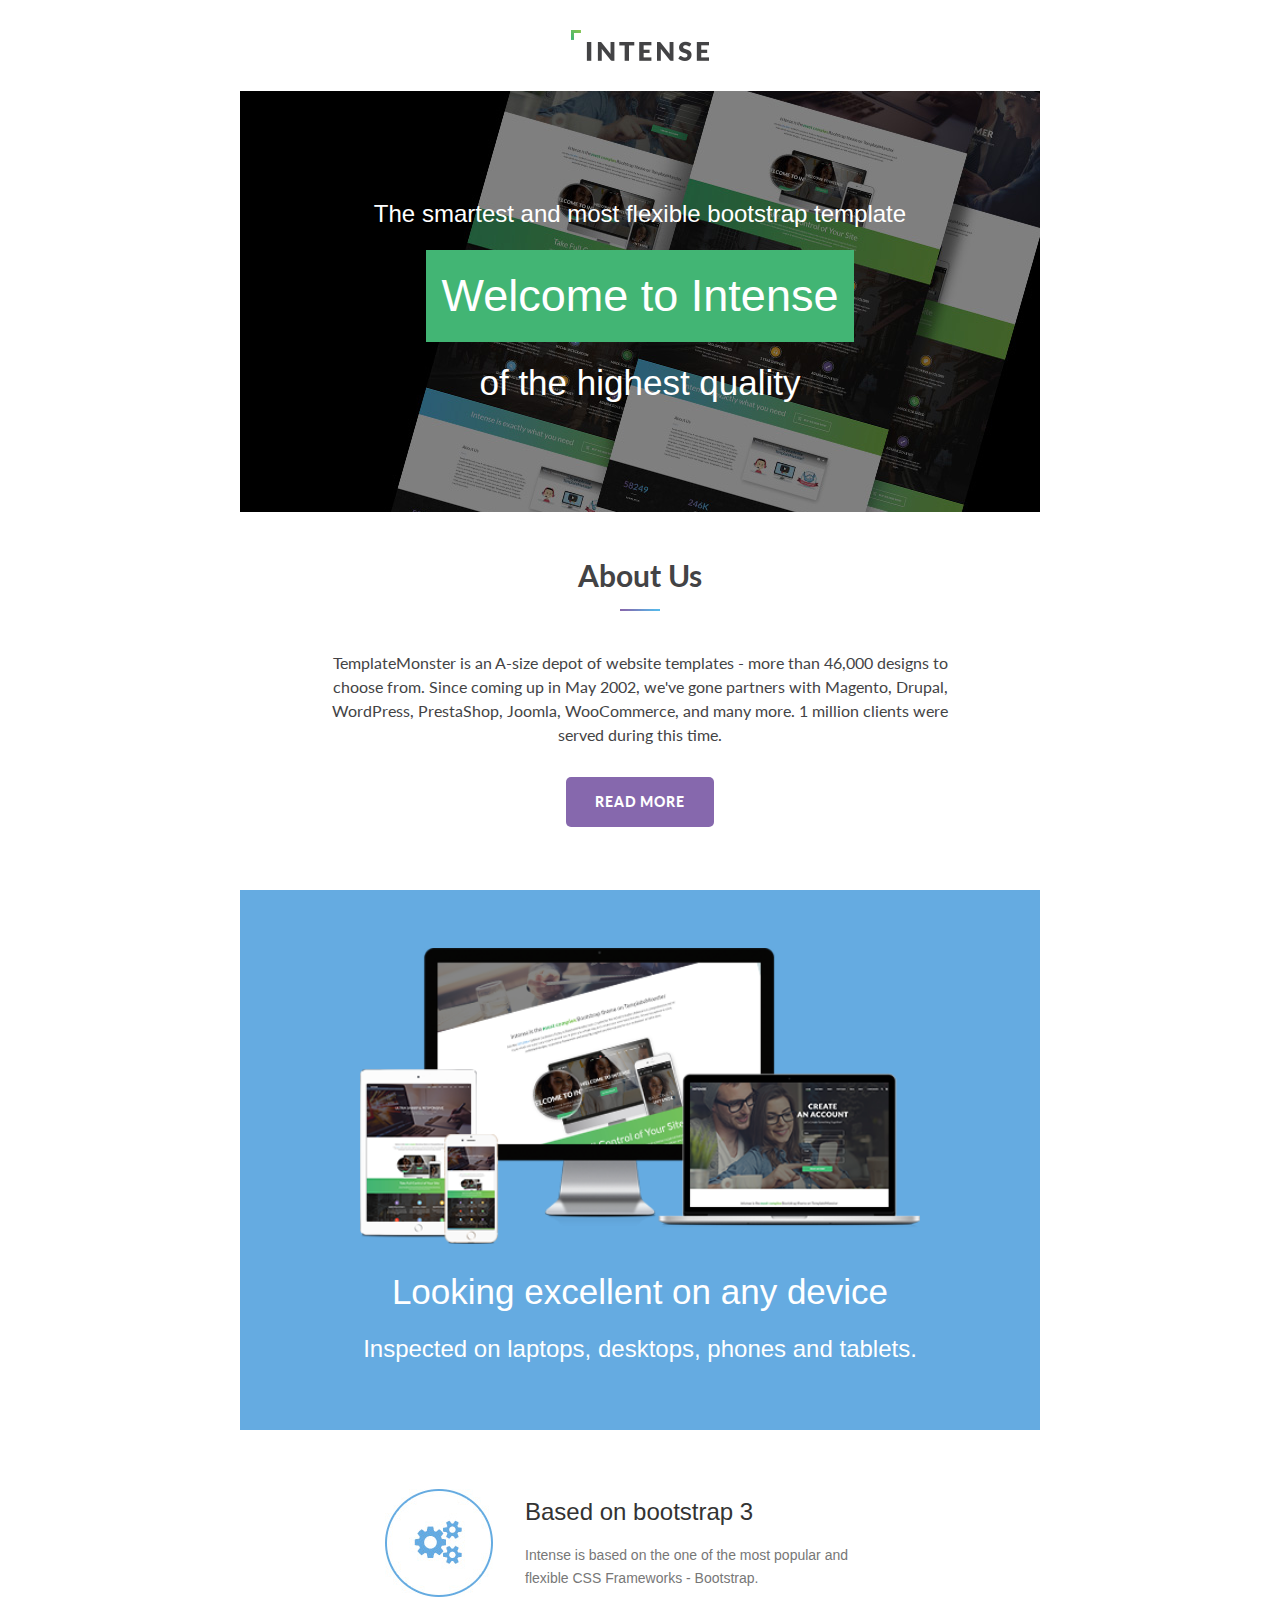
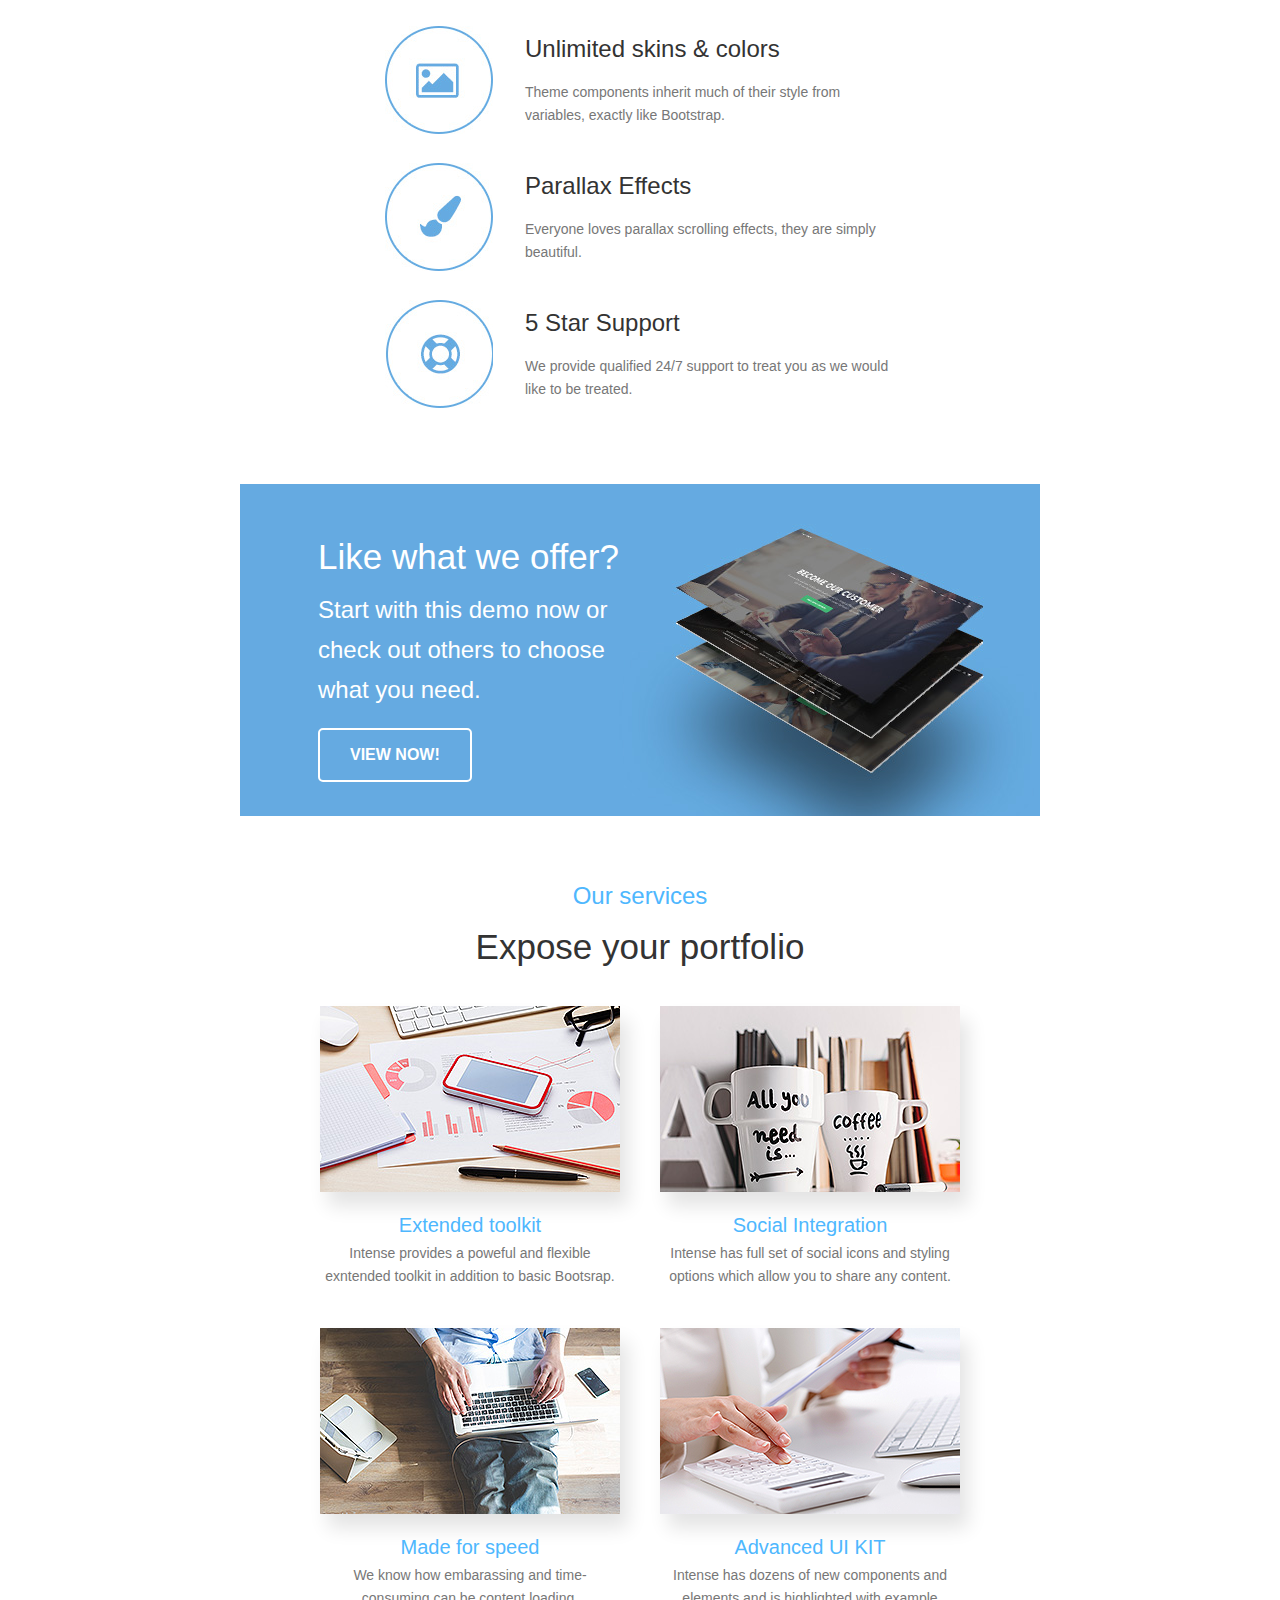
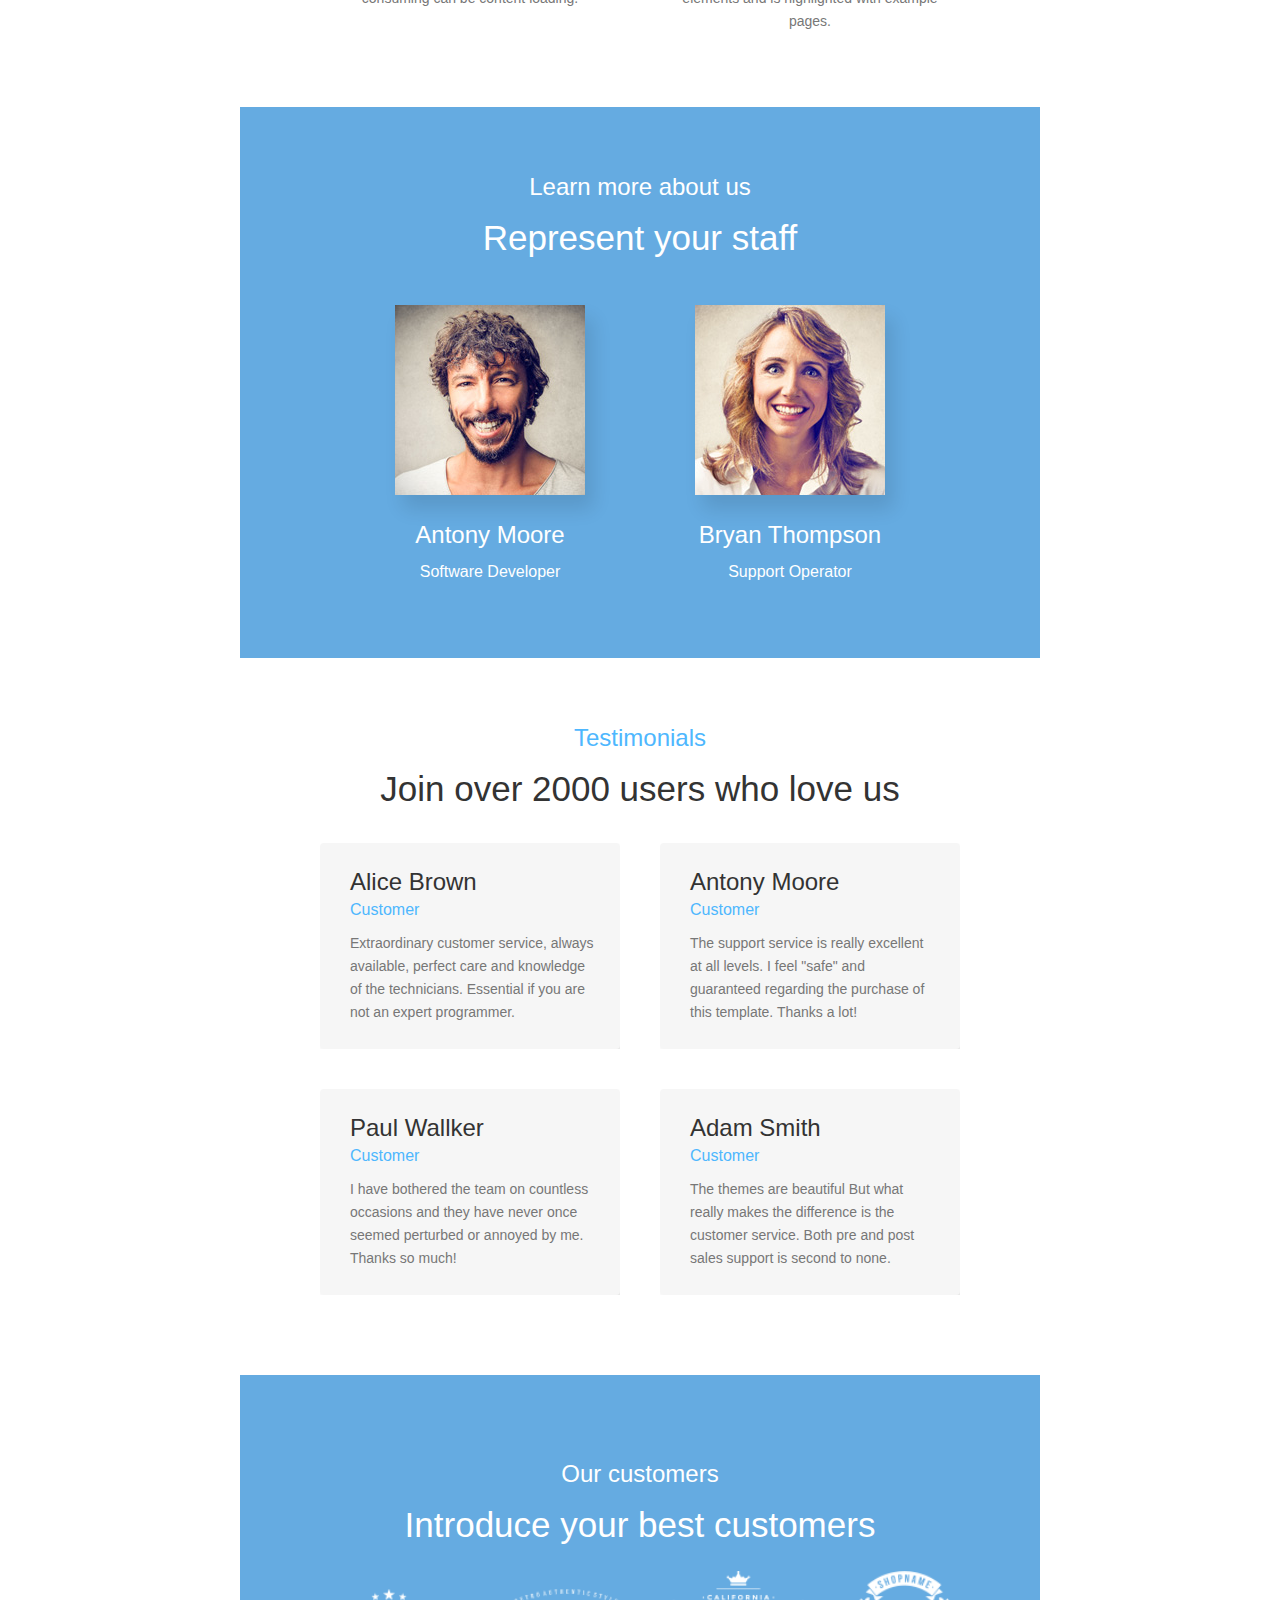
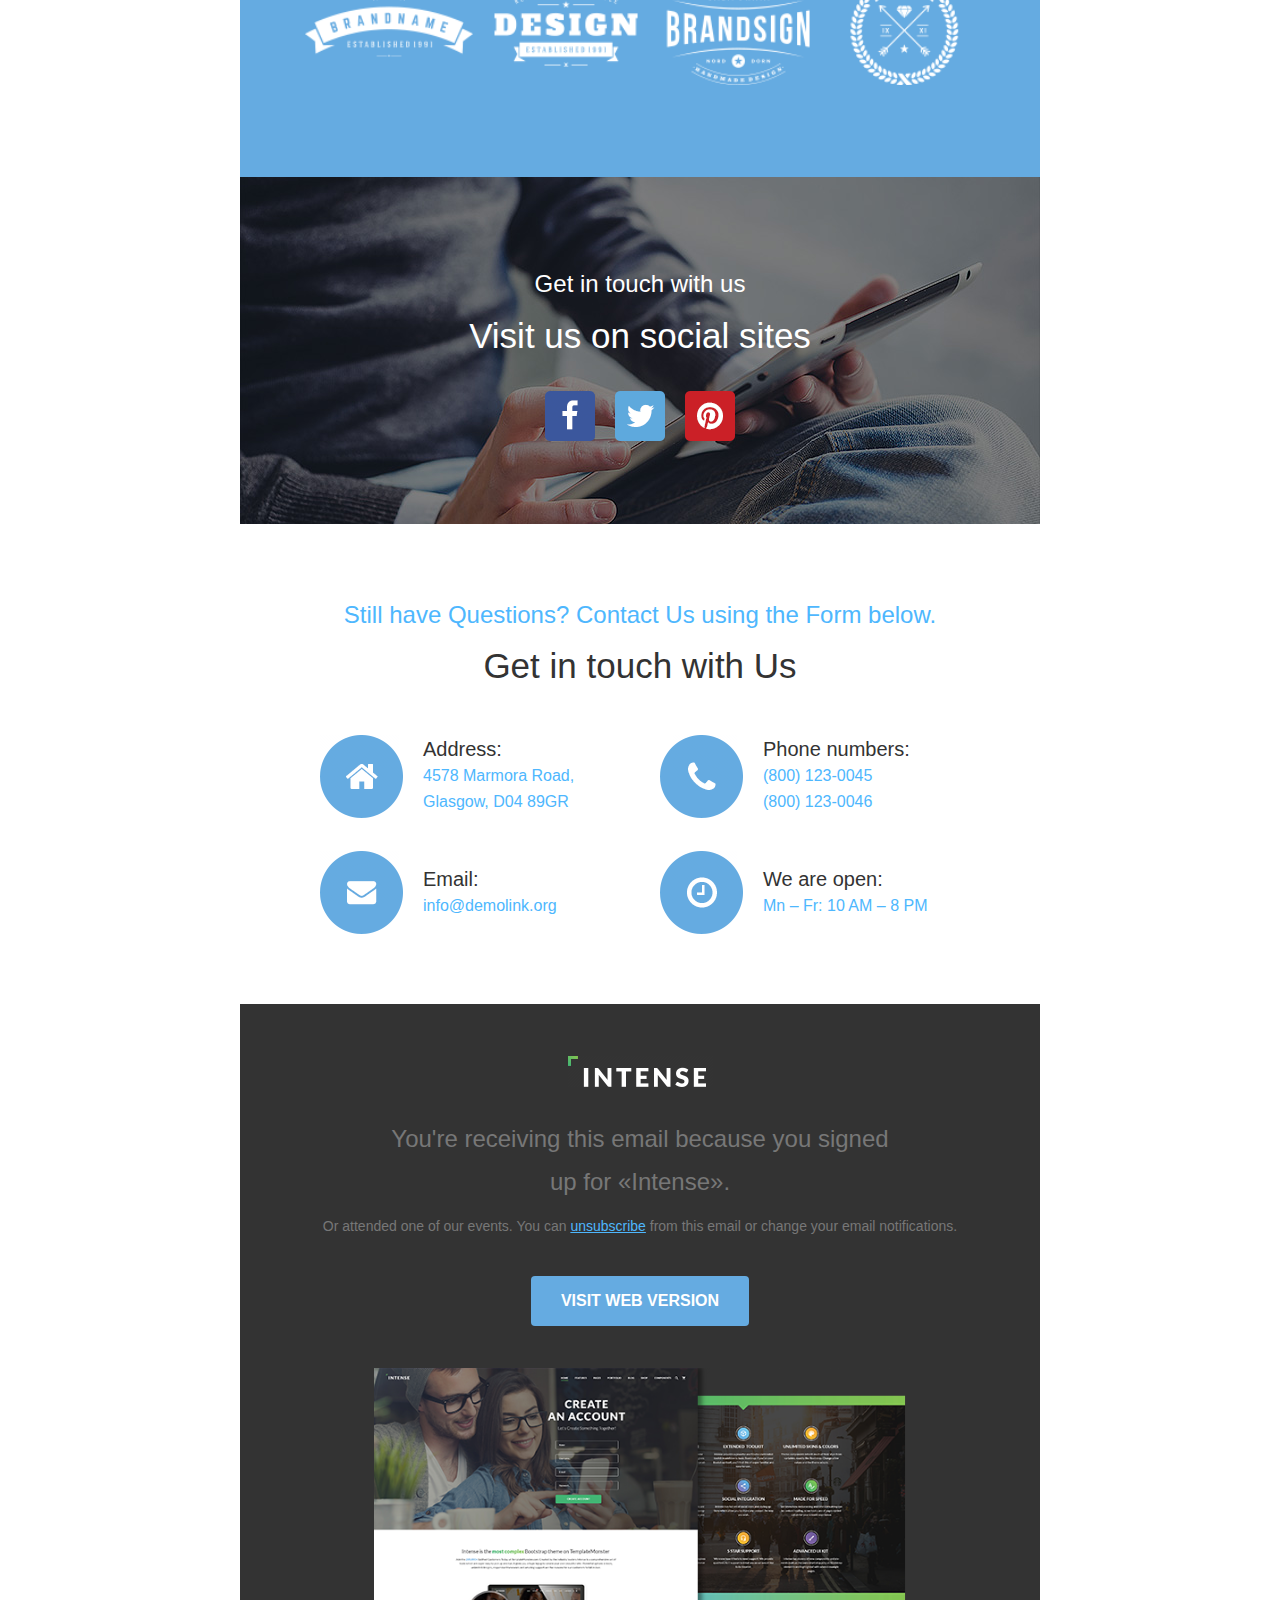
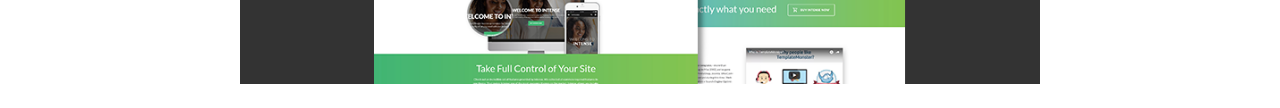
<file: newsletter/responsive/index.html>
<!DOCTYPE html PUBLIC "-//W3C//DTD XHTML 1.0 Transitional//EN"
    "http://www.w3.org/TR/xhtml1/DTD/xhtml1-transitional.dtd">
<html xmlns="http://www.w3.org/1999/xhtml">
<head>
  <meta http-equiv="Content-Type" content="text/html; charset=UTF-8"/>
  <meta name="viewport" content="width=device-width, initial-scale=1.0"/>
  <meta name="format-detection" content="telephone=no"/>
  <title>Responsive E-mail Template</title>
  <style type="text/css">

    body {
      width: 100% !important;
      -webkit-text-size-adjust: 100%;
      -ms-text-size-adjust: 100%;
      margin: 0;
      padding: 0;
    }

    .ExternalClass {
      width: 100%;
    }

    .ExternalClass, .ExternalClass span, .ExternalClass font, .ExternalClass td, .ExternalClass div {
      line-height: 100%;
    }

    .ExternalClass p {
      line-height: inherit;
    }

    #body-layout {
      margin: 0;
      padding: 0;
      width: 100% !important;
      line-height: 100% !important;
    }

    img {
      display: block;
      outline: none;
      text-decoration: none;
      -ms-interpolation-mode: bicubic;
    }

    a img {
      border: none;
    }

    table td {
      border-collapse: collapse;
    }

    table {
      border-collapse: collapse;
      mso-table-lspace: 0pt;
      mso-table-rspace: 0pt;
    }

    a {
      color: inherit;
      outline: none;
      text-decoration: none;
    }
  </style>
  <style type="text/css">
    [style*="Lato"] {
      font-family: 'Lato', 'Trebuchet MS', Helvetica, sans-serif !important;
    }

    @media only screen and (max-width: 414px) {

      div[class="block"] {
        width: 100% !important;
        max-width: 375px !important;
      }

      div[class="full-block"] {
        width: 100% !important;
        max-width: none !important;
      }

      table[class="full-width"] {
        width: 100% !important;
      }
    }
  </style>
  <link href='//fonts.googleapis.com/css?family=Lato:400,700,700italic' rel='stylesheet' type='text/css'/>

</head>
<body id="body-layout">
<table width="100%" align="center" cellpadding="0" cellspacing="0" border="0">
  <tr>
    <td align="center" valign="top" style="background: #ffffff;">
      <table align="center" cellpadding="0" cellspacing="0" border="0">
        <tr>
          <td width="800" align="center" valign="top" style="background: #ffffff;">

             <!--Brand-->
            <table width="100%" align="center" cellpadding="0" cellspacing="0" border="0">
              <tr>
                <td align="center" valign="top" style="padding: 0 20px;">
                  <table align="center" cellpadding="0" cellspacing="0" border="0">
                    <tr>
                      <td width="139" align="center" valign="top">
                        <table width="100%" align="center" cellpadding="0" cellspacing="0" border="0">
                          <tr>
                            <td height="31" style="height: 30px; line-height:30px;"></td>
                          </tr>
                          <tr>
                            <td align="center" valign="top" style="line-height: 0px !important;"><a
                                style="text-decoration: none; display: block;" href="index.html"><img
                                src="images/logo.png" alt="logo" width="100%"
                                style="width: 100%; max-width: 100%;"/></a>
                            </td>
                          </tr>
                          <tr>
                            <td height="30" style="height: 30px; line-height: 30px;"></td>
                          </tr>
                        </table>
                      </td>
                    </tr>
                  </table>
                </td>
              </tr>
            </table>

            <!--section Welcome to Intense-->
            <table width="100%" align="center" cellpadding="0" cellspacing="0" border="0">
              <tr>
                <td align="center" valign="top" style="background: #000000;">
                  <table width="100%" align="center" cellpadding="0" cellspacing="0" border="0">
                    <tr>
                      <td align="center" valign="top"
                          style="background-image: url(images/bgimg1.jpg); background-repeat: no-repeat; background-position: 50% 0;"
                          background="images/bgimg1.jpg">
                        <table width="100%" align="center" cellpadding="0" cellspacing="0" border="0">
                          <tr>
                            <td align="center" valign="top" style="padding: 0 20px;">
                              <table align="center" cellpadding="0" cellspacing="0" border="0">
                                <tr>
                                  <td width="533" align="center" valign="top">
                                    <table width="100%" align="center" cellpadding="0" cellspacing="0" border="0">
                                      <tr>
                                        <td height="109" style="height: 109px; line-height:109px;"></td>
                                      </tr>
                                      <tr>
                                        <td align="center" valign="top"
                                            style="color: #ffffff; font-family: Arial, sans-serif; font-size: 24px; mso-line-height-rule: exactly; line-height: 28px; font-weight: 400;">
                                          The smartest and most flexible bootstrap template
                                        </td>
                                      </tr>
                                      <tr>
                                        <td height="22" style="height: 22px; line-height:22px;"></td>
                                      </tr>
                                      <tr>
                                        <td align="center" valign="top">
                                          <table width="100%" align="center" cellpadding="0" cellspacing="0" border="0" style="max-width: 428px">
                                            <tr>
                                              <td align="center" valign="top" style="background: #42b574;">
                                                <table width="100%" align="center" cellpadding="0" cellspacing="0"
                                                       border="0">
                                                  <tr>
                                                    <td height="20" style="height: 20px; line-height:20px;"></td>
                                                  </tr>
                                                  <tr>
                                                    <td align="center" valign="top"
                                                        style="color: #ffffff; padding: 0 15px; font-family: Arial, sans-serif; font-size: 45px; mso-line-height-rule: exactly; line-height: 52px; font-weight: 400;">
                                                          <span style="color: #ffffff;">
                                                            <a style="text-decoration: none; color: #ffffff; display:block;"
                                                               href="index.html">Welcome to Intense</a>
                                                          </span>
                                                    </td>
                                                  </tr>
                                                  <tr>
                                                    <td height="20" style="height: 20px; line-height:20px;"></td>
                                                  </tr>
                                                </table>
                                              </td>
                                            </tr>
                                          </table>
                                        </td>
                                      </tr>
                                      <tr>
                                        <td height="20" style="height: 20px; line-height:20px;"></td>
                                      </tr>
                                      <tr>
                                        <td align="center" valign="top"
                                            style="color: #ffffff; font-family: Arial, sans-serif; font-size: 35px; mso-line-height-rule: exactly; line-height: 42px; font-weight: 400;">
                                          of the highest quality
                                        </td>
                                      </tr>
                                      <tr>
                                        <td height="108" style="height: 108px; line-height:108px;"></td>
                                      </tr>
                                    </table>
                                  </td>
                                </tr>
                              </table>
                            </td>
                          </tr>
                        </table>
                      </td>
                    </tr>
                  </table>
                </td>
              </tr>
            </table>

            <!--section About Us-->
            <table width="100%" align="center" cellpadding="0" cellspacing="0" border="0">
              <tr>
                <td align="center" valign="top" style="padding: 0 20px;">
                  <table align="center" cellpadding="0" cellspacing="0" border="0">
                    <tr>
                      <td width="620" align="center" valign="top">
                        <table width="100%" align="center" cellpadding="0" cellspacing="0" border="0">
                          <tr>
                            <td height="45" style="height: 45px; line-height:45px;"></td>
                          </tr>
                          <tr>
                            <td align="center" valign="top"
                                style="color: #434345; font-family: 'Trebuchet MS', Helvetica, sans-serif, 'Lato', sans-serif; font-size: 30px; mso-line-height-rule: exactly; line-height: 36px; font-weight: 700;">
                              About Us
                            </td>
                          </tr>
                          <tr>
                            <td height="16" style="height: 16px; line-height:16px;"></td>
                          </tr>
                          <tr>
                            <td align="center" valign="top" style="line-height: 0px !important;"><img
                                src="images/divider.jpg" alt="divider" width="40"/>
                            </td>
                          </tr>
                          <tr>
                            <td height="40" style="height: 40px; line-height:40px;"></td>
                          </tr>
                          <tr>
                            <td align="center" valign="top"
                                style="color: #434345; font-family: 'Trebuchet MS', Helvetica, sans-serif, 'Lato', sans-serif; font-size: 16px; mso-line-height-rule: exactly; line-height: 24px; font-weight: 400;">
                              TemplateMonster is an A-size depot of website templates - more than 46,000 designs to
                              choose from. Since coming up in May 2002, we've gone partners with Magento, Drupal,
                              WordPress, PrestaShop, Joomla, WooCommerce, and many more. 1 million clients were served
                              during this time.
                            </td>
                          </tr>
                          <tr>
                            <td height="30" style="height: 30px; line-height:30px;"></td>
                          </tr>
                          <tr>
                            <td align="center" valign="top">
                              <table width="148" align="center" cellpadding="0" cellspacing="0" border="0">
                                <tr>
                                  <td align="center" valign="top" style="background: #8668ad; border-radius: 5px;">
                                    <table width="100%" align="center" cellpadding="0" cellspacing="0" border="0">
                                      <tr>
                                        <td align="center" valign="top"
                                            style="color: #ffffff; font-family: 'Trebuchet MS', Helvetica, sans-serif, 'Lato', sans-serif; font-size: 14px; mso-line-height-rule: exactly; line-height: 24px; font-weight: 900; text-transform: uppercase; letter-spacing: 0.06em">
                                          <span style="color: #ffffff;">
                                            <a style="text-decoration: none; color: #ffffff; padding: 13px 25px; display:block;"
                                               href="http://templatemonster.com">read more</a>
                                          </span>
                                        </td>
                                      </tr>
                                    </table>
                                  </td>
                                </tr>
                              </table>
                            </td>
                          </tr>
                          <tr>
                            <td height="63" style="height: 63px; line-height:63px;"></td>
                          </tr>
                        </table>
                      </td>
                    </tr>
                  </table>
                </td>
              </tr>
            </table>

            <!--Section Looking excellent on any device-->
            <table width="100%" align="center" cellpadding="0" cellspacing="0" border="0">
              <tr>
                <td align="center" valign="top" style="background: #65abe1;">
                  <table width="100%" align="center" cellpadding="0" cellspacing="0" border="0">
                    <tr>
                      <td align="center" valign="top" style="padding: 0 20px;">
                        <table align="center" cellpadding="0" cellspacing="0" border="0">
                          <tr>
                            <td width="560" align="center" valign="top">
                              <table width="100%" align="center" cellpadding="0" cellspacing="0" border="0">
                                <tr>
                                  <td height="58" style="height: 58px; line-height:58px;"></td>
                                </tr>
                                <tr>
                                  <td align="center" valign="top" style="line-height: 0px !important;"><img
                                      src="images/img-1.png" alt="img" width="100%"
                                      style="width: 100%; max-width: 100%;"/>
                                  </td>
                                </tr>
                                <tr>
                                  <td height="27" style="height: 27px; line-height:27px;"></td>
                                </tr>
                                <tr>
                                  <td align="center" valign="top"
                                      style="color: #ffffff; font-family: Arial, sans-serif; font-size: 35px; mso-line-height-rule: exactly; line-height: 42px; font-weight: 400;">
                                    Looking excellent on any device
                                  </td>
                                </tr>
                                <tr>
                                  <td height="22" style="height: 22px; line-height:22px;"></td>
                                </tr>
                                <tr>
                                  <td align="center" valign="top"
                                      style="color: #ffffff; font-family: Arial, sans-serif; font-size: 24px; mso-line-height-rule: exactly; line-height: 28px; font-weight: 400;">
                                    Inspected on laptops, desktops, phones and tablets.
                                  </td>
                                </tr>
                                <tr>
                                  <td height="67" style="height: 67px; line-height:67px;"></td>
                                </tr>
                              </table>
                            </td>
                          </tr>
                        </table>
                      </td>
                    </tr>
                  </table>
                </td>
              </tr>
            </table>

            <!--Advantages-->
            <table width="100%" align="center" cellpadding="0" cellspacing="0" border="0">
              <tr>
                <td align="center" valign="top" style="padding: 0 4px;">
                  <table align="center" cellpadding="0" cellspacing="0" border="0">
                    <tr>
                      <td width="542" align="center" valign="top">
                        <table width="100%" align="center" cellpadding="0" cellspacing="0" border="0">
                          <tr>
                            <td height="30" style="height: 30px; line-height:30px;"></td>
                          </tr>
                        </table>
                        <table width="100%" align="center" cellpadding="0" cellspacing="0" border="0">
                          <tr>
                            <td height="18" style="height: 18px; line-height:18px;"></td>
                          </tr>
                          <tr>
                            <td align="left" valign="top" style="font-size: 0px !important;"><!--[if (gte mso 9)|(IE)]>
                              <table width="100%" border="0" cellspacing="0" cellpadding="0" align="center">
                                <tr><![endif]--><!--[if (gte mso 9)|(IE)]>
                              <td width="140" align="center" valign="top" style="padding: 0 0 0 0;"><![endif]-->
                              <div
                                  style="width: 100%; display: inline-block; vertical-align: top; font-size: normal; max-width: 140px;">
                                <table width="100%" align="center" cellpadding="0" cellspacing="0" border="0">
                                  <tr>
                                    <td align="center" valign="top" style="padding: 0 16px;">
                                      <table width="100%" align="center" cellpadding="0" cellspacing="0" border="0">
                                        <tr>
                                          <td height="11" style="height: 11px; line-height:11px;"></td>
                                        </tr>
                                        <tr>
                                          <td align="center" valign="top" style="line-height: 0px !important;"><img
                                              src="images/img-02.jpg" alt="img1" width="108"/>
                                          </td>
                                        </tr>
                                      </table>
                                    </td>
                                  </tr>
                                </table>
                              </div>
                              <!--[if (gte mso 9)|(IE)]></td><![endif]-->
                              <!--[if (gte mso 9)|(IE)]>
                              <td width="402" align="center" valign="top" style="padding: 0 0 0 0;"><![endif]-->
                              <div
                                  style="width: 100%; display: inline-block; vertical-align: top; font-size: normal; max-width: 402px;">
                                <table width="100%" align="center" cellpadding="0" cellspacing="0" border="0">
                                  <tr>
                                    <td align="center" valign="top" style="padding: 0 16px;">
                                      <table width="100%" align="center" cellpadding="0" cellspacing="0" border="0">
                                        <tr>
                                          <td height="20" style="height: 20px; line-height:20px;"></td>
                                        </tr>
                                        <tr>
                                          <td align="left" valign="top"
                                              style="color: #333333; font-family: Arial, sans-serif; font-size: 24px; mso-line-height-rule: exactly; line-height: 28px; font-weight: 400;">
                                            Based on bootstrap 3
                                          </td>
                                        </tr>
                                        <tr>
                                          <td height="18" style="height: 18px; line-height:18px;"></td>
                                        </tr>
                                        <tr>
                                          <td align="left" valign="top"
                                              style="color: #777777; font-family: Arial, sans-serif; font-size: 14px; mso-line-height-rule: exactly; line-height: 23px; font-weight: 400;">
                                            Intense is based on the one of the most popular
                                            and flexible CSS Frameworks - Bootstrap.
                                          </td>
                                        </tr>
                                      </table>
                                    </td>
                                  </tr>
                                </table>
                              </div>
                              <!--[if (gte mso 9)|(IE)]></td><![endif]--><!--[if (gte mso 9)|(IE)]></tr></table>
                              <![endif]-->
                            </td>
                          </tr>
                        </table>
                        <table width="100%" align="center" cellpadding="0" cellspacing="0" border="0">
                          <tr>
                            <td height="18" style="height: 18px; line-height:18px;"></td>
                          </tr>
                          <tr>
                            <td align="left" valign="top" style="font-size: 0px !important;"><!--[if (gte mso 9)|(IE)]>
                              <table width="100%" border="0" cellspacing="0" cellpadding="0" align="center">
                                <tr><![endif]--><!--[if (gte mso 9)|(IE)]>
                              <td width="140" align="center" valign="top" style="padding: 0 0 0 0;"><![endif]-->
                              <div
                                  style="width: 100%; display: inline-block; vertical-align: top; font-size: normal; max-width: 140px;">
                                <table width="100%" align="center" cellpadding="0" cellspacing="0" border="0">
                                  <tr>
                                    <td align="center" valign="top" style="padding: 0 16px;">
                                      <table width="100%" align="center" cellpadding="0" cellspacing="0" border="0">
                                        <tr>
                                          <td height="11" style="height: 11px; line-height:11px;"></td>
                                        </tr>
                                        <tr>
                                          <td align="center" valign="top" style="line-height: 0px !important;"><img
                                              src="images/img-03.jpg" alt="img2" width="108"/>
                                          </td>
                                        </tr>
                                      </table>
                                    </td>
                                  </tr>
                                </table>
                              </div>
                              <!--[if (gte mso 9)|(IE)]></td><![endif]-->
                              <!--[if (gte mso 9)|(IE)]>
                              <td width="402" align="center" valign="top" style="padding: 0 0 0 0;"><![endif]-->
                              <div
                                  style="width: 100%; display: inline-block; vertical-align: top; font-size: normal; max-width: 402px;">
                                <table width="100%" align="center" cellpadding="0" cellspacing="0" border="0">
                                  <tr>
                                    <td align="center" valign="top" style="padding: 0 16px;">
                                      <table width="100%" align="center" cellpadding="0" cellspacing="0" border="0">
                                        <tr>
                                          <td height="20" style="height: 20px; line-height:20px;"></td>
                                        </tr>
                                        <tr>
                                          <td align="left" valign="top"
                                              style="color: #333333; font-family: Arial, sans-serif; font-size: 24px; mso-line-height-rule: exactly; line-height: 28px; font-weight: 400;">
                                            Unlimited skins & colors
                                          </td>
                                        </tr>
                                        <tr>
                                          <td height="18" style="height: 18px; line-height:18px;"></td>
                                        </tr>
                                        <tr>
                                          <td align="left" valign="top"
                                              style="color: #777777; font-family: Arial, sans-serif; font-size: 14px; mso-line-height-rule: exactly; line-height: 23px; font-weight: 400;">
                                            Theme components inherit much of their style from variables, exactly like Bootstrap.

                                          </td>
                                        </tr>
                                      </table>
                                    </td>
                                  </tr>
                                </table>
                              </div>
                              <!--[if (gte mso 9)|(IE)]></td><![endif]--><!--[if (gte mso 9)|(IE)]></tr></table>
                              <![endif]-->
                            </td>
                          </tr>
                        </table>
                        <table width="100%" align="center" cellpadding="0" cellspacing="0" border="0">
                          <tr>
                            <td height="18" style="height: 18px; line-height:18px;"></td>
                          </tr>
                          <tr>
                            <td align="left" valign="top" style="font-size: 0px !important;"><!--[if (gte mso 9)|(IE)]>
                              <table width="100%" border="0" cellspacing="0" cellpadding="0" align="center">
                                <tr><![endif]--><!--[if (gte mso 9)|(IE)]>
                              <td width="140" align="center" valign="top" style="padding: 0 0 0 0;"><![endif]-->
                              <div
                                  style="width: 100%; display: inline-block; vertical-align: top; font-size: normal; max-width: 140px;">
                                <table width="100%" align="center" cellpadding="0" cellspacing="0" border="0">
                                  <tr>
                                    <td align="center" valign="top" style="padding: 0 16px;">
                                      <table width="100%" align="center" cellpadding="0" cellspacing="0" border="0">
                                        <tr>
                                          <td height="11" style="height: 11px; line-height:11px;"></td>
                                        </tr>
                                        <tr>
                                          <td align="center" valign="top" style="line-height: 0px !important;"><img
                                              src="images/img-04.jpg" alt="img3" width="108"/>
                                          </td>
                                        </tr>
                                      </table>
                                    </td>
                                  </tr>
                                </table>
                              </div>
                              <!--[if (gte mso 9)|(IE)]></td><![endif]-->
                              <!--[if (gte mso 9)|(IE)]>
                              <td width="402" align="center" valign="top" style="padding: 0 0 0 0;"><![endif]-->
                              <div
                                  style="width: 100%; display: inline-block; vertical-align: top; font-size: normal; max-width: 402px;">
                                <table width="100%" align="center" cellpadding="0" cellspacing="0" border="0">
                                  <tr>
                                    <td align="center" valign="top" style="padding: 0 16px;">
                                      <table width="100%" align="center" cellpadding="0" cellspacing="0" border="0">
                                        <tr>
                                          <td height="20" style="height: 20px; line-height:20px;"></td>
                                        </tr>
                                        <tr>
                                          <td align="left" valign="top"
                                              style="color: #333333; font-family: Arial, sans-serif; font-size: 24px; mso-line-height-rule: exactly; line-height: 28px; font-weight: 400;">
                                            Parallax Effects
                                          </td>
                                        </tr>
                                        <tr>
                                          <td height="18" style="height: 18px; line-height:18px;"></td>
                                        </tr>
                                        <tr>
                                          <td align="left" valign="top"
                                              style="color: #777777; font-family: Arial, sans-serif; font-size: 14px; mso-line-height-rule: exactly; line-height: 23px; font-weight: 400;">
                                            Everyone loves parallax scrolling effects, they are simply beautiful.
                                          </td>
                                        </tr>
                                      </table>
                                    </td>
                                  </tr>
                                </table>
                              </div>
                              <!--[if (gte mso 9)|(IE)]></td><![endif]--><!--[if (gte mso 9)|(IE)]></tr></table>
                              <![endif]-->
                            </td>
                          </tr>
                        </table>
                        <table width="100%" align="center" cellpadding="0" cellspacing="0" border="0">
                          <tr>
                            <td height="18" style="height: 18px; line-height:18px;"></td>
                          </tr>
                          <tr>
                            <td align="left" valign="top" style="font-size: 0px !important;"><!--[if (gte mso 9)|(IE)]>
                              <table width="100%" border="0" cellspacing="0" cellpadding="0" align="center">
                                <tr><![endif]--><!--[if (gte mso 9)|(IE)]>
                              <td width="140" align="center" valign="top" style="padding: 0 0 0 0;"><![endif]-->
                              <div
                                  style="width: 100%; display: inline-block; vertical-align: top; font-size: normal; max-width: 140px;">
                                <table width="100%" align="center" cellpadding="0" cellspacing="0" border="0">
                                  <tr>
                                    <td align="center" valign="top" style="padding: 0 16px;">
                                      <table width="100%" align="center" cellpadding="0" cellspacing="0" border="0">
                                        <tr>
                                          <td height="11" style="height: 11px; line-height:11px;"></td>
                                        </tr>
                                        <tr>
                                          <td align="center" valign="top" style="line-height: 0px !important;"><img
                                              src="images/img-05.jpg" alt="img4" width="108"/>
                                          </td>
                                        </tr>
                                      </table>
                                    </td>
                                  </tr>
                                </table>
                              </div>
                              <!--[if (gte mso 9)|(IE)]></td><![endif]-->
                              <!--[if (gte mso 9)|(IE)]>
                              <td width="402" align="center" valign="top" style="padding: 0 0 0 0;"><![endif]-->
                              <div
                                  style="width: 100%; display: inline-block; vertical-align: top; font-size: normal; max-width: 402px;">
                                <table width="100%" align="center" cellpadding="0" cellspacing="0" border="0">
                                  <tr>
                                    <td align="center" valign="top" style="padding: 0 16px;">
                                      <table width="100%" align="center" cellpadding="0" cellspacing="0" border="0">
                                        <tr>
                                          <td height="20" style="height: 20px; line-height:20px;"></td>
                                        </tr>
                                        <tr>
                                          <td align="left" valign="top"
                                              style="color: #333333; font-family: Arial, sans-serif; font-size: 24px; mso-line-height-rule: exactly; line-height: 28px; font-weight: 400;">
                                              5 Star Support
                                          </td>
                                        </tr>
                                        <tr>
                                          <td height="18" style="height: 18px; line-height:18px;"></td>
                                        </tr>
                                        <tr>
                                          <td align="left" valign="top"
                                              style="color: #777777; font-family: Arial, sans-serif; font-size: 14px; mso-line-height-rule: exactly; line-height: 23px; font-weight: 400;">
                                            We provide qualified 24/7 support to treat you as we would like to be treated.
                                          </td>
                                        </tr>
                                      </table>
                                    </td>
                                  </tr>
                                </table>
                              </div>
                              <!--[if (gte mso 9)|(IE)]></td><![endif]--><!--[if (gte mso 9)|(IE)]></tr></table>
                              <![endif]-->
                            </td>
                          </tr>
                        </table>
                        <table width="100%" align="center" cellpadding="0" cellspacing="0" border="0">
                          <tr>
                            <td height="76" style="height: 76px; line-height:76px;"></td>
                          </tr>
                        </table>
                      </td>
                    </tr>
                  </table>
                </td>
              </tr>
            </table>

            <!--Like what we offer?-->
            <table width="100%" align="center" cellpadding="0" cellspacing="0" border="0">
              <tr>
                <td align="center" valign="top" style="background: #65abe1;">
                  <table width="100%" align="center" cellpadding="0" cellspacing="0" border="0">
                    <tr>
                      <td align="center" valign="top" style="padding: 0 20px; background-image: url(images/bgimg2.jpg); background-repeat: no-repeat; background-position: 50% 50%;"
                      background="images/bgimg1.jpg">
                        <table align="center" cellpadding="0" cellspacing="0" border="0">
                          <tr>
                            <td width="720" align="center" valign="top">
                              <table width="100%" align="center" cellpadding="0" cellspacing="0" border="0">
                                <tr>
                                  <td height="10" style="height: 10px; line-height:10px;"></td>
                                </tr>
                              </table>
                              <table width="100%" align="center" cellpadding="0" cellspacing="0" border="0">
                                <tr>
                                  <td align="left" valign="top" style="font-size: 0px !important;">
                                    <!--[if (gte mso 9)|(IE)]>
                                    <td width="340" align="center" valign="top" style="padding: 0 0 0 0;">
                                    <![endif]-->
                                    <div
                                        style="width: 100%; display: inline-block; vertical-align: top; font-size: normal; max-width: 340px;">
                                      <table width="100%" align="center" cellpadding="0" cellspacing="0"
                                             border="0">
                                        <tr>
                                          <td align="center" valign="top">
                                            <table align="right" cellpadding="0" cellspacing="0" border="0">
                                              <tr>
                                                <td width="302" align="center" valign="top">
                                                  <table width="100%" align="center" cellpadding="0"
                                                         cellspacing="0" border="0">
                                                    <tr>
                                                      <td height="42"
                                                          style="height: 42px; line-height:42px;"></td>
                                                    </tr>
                                                    <tr>
                                                      <td align="left" valign="top"
                                                          style="color: #ffffff; font-family: Arial, sans-serif; font-size: 35px; mso-line-height-rule: exactly; line-height: 42px; font-weight: 400;">
                                                        Like what we offer?
                                                      </td>
                                                    </tr>
                                                    <tr>
                                                      <td height="12"
                                                          style="height: 12px; line-height:12px;"></td>
                                                    </tr>
                                                    <tr>
                                                      <td align="left" valign="top"
                                                          style="color: #ffffff; font-family: Arial, sans-serif; font-size: 24px; mso-line-height-rule: exactly; line-height: 40px; font-weight: 400;">
                                                        Start with this demo now or check out others to choose
                                                        what you need.
                                                      </td>
                                                    </tr>
                                                    <tr>
                                                      <td height="18"
                                                          style="height: 18px; line-height:18px;"></td>
                                                    </tr>
                                                    <tr>
                                                      <td align="center" valign="top">
                                                        <table align="left" cellpadding="0" cellspacing="0"
                                                               border="0">
                                                          <tr>
                                                            <td align="center" valign="top"
                                                                style="overflow: hidden;">
                                                              <table width="100%" align="center" cellpadding="0"
                                                                     cellspacing="0" border="0">
                                                                <tr>
                                                                  <td align="center" valign="top"
                                                                      style="color: #ffffff; font-family: Arial, sans-serif; font-size: 16px; mso-line-height-rule: exactly; line-height: 16px; font-weight: 700; text-transform: uppercase;">
                                                                    <span style="color: #ffffff;"><a
                                                                        style="text-decoration: none; color: #ffffff; padding: 17px 30px; border-radius: 5px; border: 2px solid #ffffff; display:block"
                                                                        href="../../index.html">View now!</a></span>
                                                                  </td>
                                                                </tr>
                                                              </table>
                                                            </td>
                                                          </tr>
                                                        </table>
                                                      </td>
                                                    </tr>
                                                  </table>
                                                </td>
                                              </tr>
                                            </table>
                                          </td>
                                        </tr>
                                      </table>
                                    </div>
                                    <!--[if (gte mso 9)|(IE)]></td><![endif]-->
                                    <!--[if (gte mso 9)|(IE)]>
                                    <td width="380" align="center" valign="top" style="padding: 0 0 0 0;">
                                    <![endif]-->
                                    <div
                                        style="width: 100%; display: inline-block; vertical-align: top; font-size: normal; max-width: 380px;">
                                      <table width="100%" align="center" cellpadding="0" cellspacing="0"
                                             border="0">
                                        <tr>
                                          <td align="center" valign="top">
                                            <table align="right" cellpadding="0" cellspacing="0" border="0">
                                              <tr>
                                                <td width="340" align="center" valign="top">
                                                  <table width="100%" align="center" cellpadding="0"
                                                         cellspacing="0" border="0">
                                                    <tr>
                                                      <td height="43"
                                                          style="height: 43px; line-height:43px;"></td>
                                                    </tr>
                                                  </table>
                                                </td>
                                              </tr>
                                            </table>
                                          </td>
                                        </tr>
                                      </table>
                                    </div>
                                    <!--[if (gte mso 9)|(IE)]></td><![endif]-->
                                  </td>
                                </tr>
                              </table>
                              <table width="100%" align="center" cellpadding="0" cellspacing="0" border="0">
                                <tr>
                                  <td height="34" style="height: 34px; line-height:34px;"></td>
                                </tr>
                              </table>
                            </td>
                          </tr>
                        </table>
                      </td>
                    </tr>
                  </table>
                </td>
              </tr>
            </table>

            <!--Our services-->
            <table width="100%" align="center" cellpadding="0" cellspacing="0" border="0">
              <tr>
                <td align="center" valign="top">
                  <table align="center" cellpadding="0" cellspacing="0" border="0">
                    <tr>
                      <td width="680" align="center" valign="top">
                        <table width="100%" align="center" cellpadding="0" cellspacing="0" border="0">
                          <tr>
                            <td align="center" valign="top" style="padding: 0 20px;">
                              <table width="100%" align="center" cellpadding="0" cellspacing="0" border="0">
                                <tr>
                                  <td height="66" style="height: 66px; line-height:66px;"></td>
                                </tr>
                                <tr>
                                  <td align="center" valign="top"
                                      style="color: #4eb7fe; font-family: Arial, sans-serif; font-size: 24px; mso-line-height-rule: exactly; line-height: 28px; font-weight: 400;">
                                    Our services
                                  </td>
                                </tr>
                                <tr>
                                  <td height="16" style="height: 16px; line-height:16px;"></td>
                                </tr>
                                <tr>
                                  <td align="center" valign="top"
                                      style="color: #333333; font-family: Arial, sans-serif; font-size: 35px; mso-line-height-rule: exactly; line-height: 42px; font-weight: 400;">
                                    Expose your portfolio
                                  </td>
                                </tr>
                                <tr>
                                  <td height="10" style="height: 10px; line-height:10px;"></td>
                                </tr>
                              </table>
                            </td>
                          </tr>
                        </table>
                        <table width="100%" align="center" cellpadding="0" cellspacing="0" border="0">
                          <tr>
                            <td align="center" valign="top" style="font-size: 0px !important;">
                              <!--[if (gte mso 9)|(IE)]>
                              <table width="100%" border="0" cellspacing="0" cellpadding="0" align="center">
                                <tr><![endif]--><!--[if (gte mso 9)|(IE)]>
                              <td width="340" align="center" valign="top" style="padding: 0 0 0 0;"><![endif]-->
                              <div
                                  style="width: 100%; display: inline-block; vertical-align: top; font-size: normal; max-width: 340px;">
                                <table width="100%" align="center" cellpadding="0" cellspacing="0" border="0">
                                  <tr>
                                    <td align="center" valign="top" style="padding: 0 20px;">
                                      <table width="100%" align="center" cellpadding="0" cellspacing="0" border="0">
                                        <tr>
                                          <td height="28" style="height: 28px; line-height:28px;"></td>
                                        </tr>
                                        <tr>
                                          <td align="center" valign="top"
                                              style="line-height: 0px !important; box-shadow: 8px 14px 18px 0px rgba(0, 0, 0, 0.11);">
                                            <img src="images/img06.jpg" alt="img6" width="100%"
                                                 style="width: 100%; max-width: 100%;"/>
                                          </td>
                                        </tr>
                                        <tr>
                                          <td height="21" style="height: 21px; line-height:21px;"></td>
                                        </tr>
                                        <tr>
                                          <td align="center" valign="top"
                                              style="color: #4eb7fe; font-family: Arial, sans-serif; font-size: 20px; mso-line-height-rule: exactly; line-height: 24px; font-weight: 400;">
                                            Extended  toolkit
                                          </td>
                                        </tr>
                                        <tr>
                                          <td height="5" style="height: 5px; line-height:5px;"></td>
                                        </tr>
                                        <tr>
                                          <td align="center" valign="top"
                                              style="color: #777777; font-family: Arial, sans-serif; font-size: 14px; mso-line-height-rule: exactly; line-height: 23px; font-weight: 400;">
                                            Intense provides a poweful and flexible exntended toolkit in addition to basic Bootsrap.
                                          </td>
                                        </tr>
                                        <tr>
                                          <td height="12" style="height: 12px; line-height:12px;"></td>
                                        </tr>
                                      </table>
                                    </td>
                                  </tr>
                                </table>
                              </div>
                              <!--[if (gte mso 9)|(IE)]></td><![endif]-->
                              <!--[if (gte mso 9)|(IE)]>
                              <td width="340" align="center" valign="top" style="padding: 0 0 0 0;"><![endif]-->
                              <div
                                  style="width: 100%; display: inline-block; vertical-align: top; font-size: normal; max-width: 340px;">
                                <table width="100%" align="center" cellpadding="0" cellspacing="0" border="0">
                                  <tr>
                                    <td align="center" valign="top" style="padding: 0 20px;">
                                      <table width="100%" align="center" cellpadding="0" cellspacing="0" border="0">
                                        <tr>
                                          <td height="28" style="height: 28px; line-height:28px;"></td>
                                        </tr>
                                        <tr>
                                          <td align="center" valign="top"
                                              style="line-height: 0px !important; box-shadow: 8px 14px 18px 0px rgba(0, 0, 0, 0.11);">
                                            <img src="images/img07.jpg" alt="img7" width="100%"
                                                 style="width: 100%; max-width: 100%;"/>
                                          </td>
                                        </tr>
                                        <tr>
                                          <td height="21" style="height: 21px; line-height:21px;"></td>
                                        </tr>
                                        <tr>
                                          <td align="center" valign="top"
                                              style="color: #4eb7fe; font-family: Arial, sans-serif; font-size: 20px; mso-line-height-rule: exactly; line-height: 24px; font-weight: 400;">
                                            Social Integration
                                          </td>
                                        </tr>
                                        <tr>
                                          <td height="5" style="height: 5px; line-height:5px;"></td>
                                        </tr>
                                        <tr>
                                          <td align="center" valign="top"
                                              style="color: #777777; font-family: Arial, sans-serif; font-size: 14px; mso-line-height-rule: exactly; line-height: 23px; font-weight: 400;">
                                            Intense has full set of social icons and styling options which allow you to share any content.
                                          </td>
                                        </tr>
                                        <tr>
                                          <td height="12" style="height: 12px; line-height:12px;"></td>
                                        </tr>
                                      </table>
                                    </td>
                                  </tr>
                                </table>
                              </div>
                              <!--[if (gte mso 9)|(IE)]></td><![endif]--><!--[if (gte mso 9)|(IE)]></tr></table>
                              <![endif]-->
                            </td>
                          </tr>
                        </table>
                        <table width="100%" align="center" cellpadding="0" cellspacing="0" border="0">
                          <tr>
                            <td align="center" valign="top" style="font-size: 0px !important;">
                              <!--[if (gte mso 9)|(IE)]>
                              <table width="100%" border="0" cellspacing="0" cellpadding="0" align="center">
                                <tr><![endif]--><!--[if (gte mso 9)|(IE)]>
                              <td width="340" align="center" valign="top" style="padding: 0 0 0 0;"><![endif]-->
                              <div
                                  style="width: 100%; display: inline-block; vertical-align: top; font-size: normal; max-width: 340px;">
                                <table width="100%" align="center" cellpadding="0" cellspacing="0" border="0">
                                  <tr>
                                    <td align="center" valign="top" style="padding: 0 20px;">
                                      <table width="100%" align="center" cellpadding="0" cellspacing="0" border="0">
                                        <tr>
                                          <td height="28" style="height: 28px; line-height:28px;"></td>
                                        </tr>
                                        <tr>
                                          <td align="center" valign="top"
                                              style="line-height: 0px !important; box-shadow: 8px 14px 18px 0px rgba(0, 0, 0, 0.11);">
                                            <img src="images/img08.jpg" alt="img8" width="100%"
                                                 style="width: 100%; max-width: 100%;"/>
                                          </td>
                                        </tr>
                                        <tr>
                                          <td height="21" style="height: 21px; line-height:21px;"></td>
                                        </tr>
                                        <tr>
                                          <td align="center" valign="top"
                                              style="color: #4eb7fe; font-family: Arial, sans-serif; font-size: 20px; mso-line-height-rule: exactly; line-height: 24px; font-weight: 400;">
                                            Made for speed
                                          </td>
                                        </tr>
                                        <tr>
                                          <td height="5" style="height: 5px; line-height:5px;"></td>
                                        </tr>
                                        <tr>
                                          <td align="center" valign="top"
                                              style="color: #777777; font-family: Arial, sans-serif; font-size: 14px; mso-line-height-rule: exactly; line-height: 23px; font-weight: 400;">
                                            We know how embarassing and time-consuming can be content loading.
                                          </td>
                                        </tr>
                                        <tr>
                                          <td height="12" style="height: 12px; line-height:12px;"></td>
                                        </tr>
                                      </table>
                                    </td>
                                  </tr>
                                </table>
                              </div>
                              <!--[if (gte mso 9)|(IE)]></td><![endif]-->
                              <!--[if (gte mso 9)|(IE)]>
                              <td width="340" align="center" valign="top" style="padding: 0 0 0 0;"><![endif]-->
                              <div
                                  style="width: 100%; display: inline-block; vertical-align: top; font-size: normal; max-width: 340px;">
                                <table width="100%" align="center" cellpadding="0" cellspacing="0" border="0">
                                  <tr>
                                    <td align="center" valign="top" style="padding: 0 20px;">
                                      <table width="100%" align="center" cellpadding="0" cellspacing="0" border="0">
                                        <tr>
                                          <td height="28" style="height: 28px; line-height:28px;"></td>
                                        </tr>
                                        <tr>
                                          <td align="center" valign="top"
                                              style="line-height: 0px !important; box-shadow: 8px 14px 18px 0px rgba(0, 0, 0, 0.11);">
                                            <img src="images/img09.jpg" alt="img9" width="100%"
                                                 style="width: 100%; max-width: 100%;"/>
                                          </td>
                                        </tr>
                                        <tr>
                                          <td height="21" style="height: 21px; line-height:21px;"></td>
                                        </tr>
                                        <tr>
                                          <td align="center" valign="top"
                                              style="color: #4eb7fe; font-family: Arial, sans-serif; font-size: 20px; mso-line-height-rule: exactly; line-height: 24px; font-weight: 400;">
                                            Advanced UI KIT
                                          </td>
                                        </tr>
                                        <tr>
                                          <td height="5" style="height: 5px; line-height:5px;"></td>
                                        </tr>
                                        <tr>
                                          <td align="center" valign="top"
                                              style="color: #777777; font-family: Arial, sans-serif; font-size: 14px; mso-line-height-rule: exactly; line-height: 23px; font-weight: 400;">
                                            Intense has dozens of new components and elements and is highlighted with example pages.
                                          </td>
                                        </tr>
                                        <tr>
                                          <td height="12" style="height: 12px; line-height:12px;"></td>
                                        </tr>
                                      </table>
                                    </td>
                                  </tr>
                                </table>
                              </div>
                              <!--[if (gte mso 9)|(IE)]></td><![endif]--><!--[if (gte mso 9)|(IE)]></tr></table>
                              <![endif]-->
                            </td>
                          </tr>
                        </table>
                        <table width="100%" align="center" cellpadding="0" cellspacing="0" border="0">
                          <tr>
                            <td height="62" style="height: 62px; line-height:62px;"></td>
                          </tr>
                        </table>
                      </td>
                    </tr>
                  </table>
                </td>
              </tr>
            </table>

            <!--Learn more about us-->
            <table width="100%" align="center" cellpadding="0" cellspacing="0" border="0">
              <tr>
                <td align="center" valign="top" style="background: #65abe1;">
                  <table align="center" cellpadding="0" cellspacing="0" border="0">
                    <tr>
                      <td width="600" align="center" valign="top">
                        <table width="100%" align="center" cellpadding="0" cellspacing="0" border="0">
                          <tr>
                            <td align="center" valign="top" style="padding: 0 20px;">
                              <table width="100%" align="center" cellpadding="0" cellspacing="0" border="0">
                                <tr>
                                  <td height="66" style="height: 66px; line-height:66px;"></td>
                                </tr>
                                <tr>
                                  <td align="center" valign="top"
                                      style="color: #ffffff; font-family: Arial, sans-serif; font-size: 24px; mso-line-height-rule: exactly; line-height: 28px; font-weight: 400;">
                                    Learn more about us
                                  </td>
                                </tr>
                                <tr>
                                  <td height="16" style="height: 16px; line-height:16px;"></td>
                                </tr>
                                <tr>
                                  <td align="center" valign="top"
                                      style="color: #ffffff; font-family: Arial, sans-serif; font-size: 35px; mso-line-height-rule: exactly; line-height: 42px; font-weight: 400;">
                                    Represent your staff
                                  </td>
                                </tr>
                                <tr>
                                  <td height="6" style="height: 6px; line-height:6px;"></td>
                                </tr>
                              </table>
                            </td>
                          </tr>
                        </table>
                        <table width="100%" align="center" cellpadding="0" cellspacing="0" border="0">
                          <tr>
                            <td align="center" valign="top" style="font-size: 0px !important;">
                              <!--[if (gte mso 9)|(IE)]>
                              <table width="100%" border="0" cellspacing="0" cellpadding="0" align="center">
                                <tr><![endif]--><!--[if (gte mso 9)|(IE)]>
                              <td width="300" align="center" valign="top" style="padding: 0 0 0 0;"><![endif]-->
                              <div
                                  style="width: 100%; display: inline-block; vertical-align: top; font-size: normal; max-width: 300px;">
                                <table width="100%" align="center" cellpadding="0" cellspacing="0" border="0">
                                  <tr>
                                    <td align="center" valign="top" style="padding: 0 20px;">
                                      <table align="center" cellpadding="0" cellspacing="0" border="0">
                                        <tr>
                                          <td width="190" align="center" valign="top">
                                            <table width="100%" align="center" cellpadding="0" cellspacing="0"
                                                   border="0">
                                              <tr>
                                                <td height="40" style="height: 40px; line-height:40px;"></td>
                                              </tr>
                                              <tr>
                                                <td align="center" valign="top"
                                                    style="line-height: 0px !important; box-shadow: 8px 14px 18px 0px rgba(0, 0, 0, 0.11);">
                                                  <img src="images/img10.jpg" alt="img10" width="100%"
                                                       style="width: 100%; max-width: 100%;"/>
                                                </td>
                                              </tr>
                                              <tr>
                                                <td height="26" style="height: 26px; line-height:26px;"></td>
                                              </tr>
                                              <tr>
                                                <td align="center" valign="top"
                                                    style="color: #ffffff; font-family: Arial, sans-serif; font-size: 24px; mso-line-height-rule: exactly; line-height: 28px; font-weight: 400;">
                                                  Antony Moore
                                                </td>
                                              </tr>
                                              <tr>
                                                <td height="10" style="height: 10px; line-height:10px;"></td>
                                              </tr>
                                              <tr>
                                                <td align="center" valign="top"
                                                    style="color: #ffffff; font-family: Arial, sans-serif; font-size: 16px; mso-line-height-rule: exactly; line-height: 26px; font-weight: 400;">
                                                  Software Developer
                                                </td>
                                              </tr>
                                            </table>
                                          </td>
                                        </tr>
                                      </table>
                                    </td>
                                  </tr>
                                </table>
                              </div>
                              <!--[if (gte mso 9)|(IE)]></td><![endif]-->
                              <!--[if (gte mso 9)|(IE)]>
                              <td width="300" align="center" valign="top" style="padding: 0 0 0 0;"><![endif]-->
                              <div
                                  style="width: 100%; display: inline-block; vertical-align: top; font-size: normal; max-width: 300px;">
                                <table width="100%" align="center" cellpadding="0" cellspacing="0" border="0">
                                  <tr>
                                    <td align="center" valign="top" style="padding: 0 20px;">
                                      <table align="center" cellpadding="0" cellspacing="0" border="0">
                                        <tr>
                                          <td width="190" align="center" valign="top">
                                            <table width="100%" align="center" cellpadding="0" cellspacing="0"
                                                   border="0">
                                              <tr>
                                                <td height="40" style="height: 40px; line-height:40px;"></td>
                                              </tr>
                                              <tr>
                                                <td align="center" valign="top"
                                                    style="line-height: 0px !important; box-shadow: 8px 14px 18px 0px rgba(0, 0, 0, 0.11);">
                                                  <img src="images/img11.jpg" alt="img11" width="100%"
                                                       style="width: 100%; max-width: 100%;"/>
                                                </td>
                                              </tr>
                                              <tr>
                                                <td height="26" style="height: 26px; line-height:26px;"></td>
                                              </tr>
                                              <tr>
                                                <td align="center" valign="top"
                                                    style="color: #ffffff; font-family: Arial, sans-serif; font-size: 24px; mso-line-height-rule: exactly; line-height: 28px; font-weight: 400;">
                                                  Bryan Thompson
                                                </td>
                                              </tr>
                                              <tr>
                                                <td height="10" style="height: 10px; line-height:10px;"></td>
                                              </tr>
                                              <tr>
                                                <td align="center" valign="top"
                                                    style="color: #ffffff; font-family: Arial, sans-serif; font-size: 16px; mso-line-height-rule: exactly; line-height: 26px; font-weight: 400;">
                                                  Support Operator
                                                </td>
                                              </tr>
                                            </table>
                                          </td>
                                        </tr>
                                      </table>
                                    </td>
                                  </tr>
                                </table>
                              </div>
                              <!--[if (gte mso 9)|(IE)]></td><![endif]--><!--[if (gte mso 9)|(IE)]></tr></table>
                              <![endif]-->
                            </td>
                          </tr>
                        </table>
                        <table width="100%" align="center" cellpadding="0" cellspacing="0" border="0">
                          <tr>
                            <td height="73" style="height: 73px; line-height:73px;"></td>
                          </tr>
                        </table>
                      </td>
                    </tr>
                  </table>
                </td>
              </tr>
            </table>

            <!--Testimonials-->
            <table width="100%" align="center" cellpadding="0" cellspacing="0" border="0">
              <tr>
                <td align="center" valign="top">
                  <table align="center" cellpadding="0" cellspacing="0" border="0">
                    <tr>
                      <td width="680" align="center" valign="top">
                        <table width="100%" align="center" cellpadding="0" cellspacing="0" border="0">
                          <tr>
                            <td align="center" valign="top" style="padding: 0 20px;">
                              <table width="100%" align="center" cellpadding="0" cellspacing="0" border="0">
                                <tr>
                                  <td height="66" style="height: 66px; line-height:66px;"></td>
                                </tr>
                                <tr>
                                  <td align="center" valign="top"
                                      style="color: #4eb7fe; font-family: Arial, sans-serif; font-size: 24px; mso-line-height-rule: exactly; line-height: 28px; font-weight: 400;">
                                    Testimonials
                                  </td>
                                </tr>
                                <tr>
                                  <td height="16" style="height: 16px; line-height:16px;"></td>
                                </tr>
                                <tr>
                                  <td align="center" valign="top"
                                      style="color: #333333; font-family: Arial, sans-serif; font-size: 35px; mso-line-height-rule: exactly; line-height: 42px; font-weight: 400;">
                                    Join over 2000 users who love us
                                  </td>
                                </tr>
                                <tr>
                                  <td height="6" style="height: 6px; line-height:6px;"></td>
                                </tr>
                              </table>
                            </td>
                          </tr>
                        </table>
                        <table width="100%" align="center" cellpadding="0" cellspacing="0" border="0">
                          <tr>
                            <td align="center" valign="top" style="font-size: 0px !important;">
                              <!--[if (gte mso 9)|(IE)]>
                              <table width="100%" border="0" cellspacing="0" cellpadding="0" align="center">
                                <tr><![endif]--><!--[if (gte mso 9)|(IE)]>
                              <td width="340" align="center" valign="top" style="padding: 0 0 0 0;"><![endif]-->
                              <div
                                  style="width: 100%; display: inline-block; vertical-align: top; font-size: normal; max-width: 340px;">
                                <table width="100%" align="center" cellpadding="0" cellspacing="0" border="0">
                                  <tr>
                                    <td align="center" valign="top" style="padding: 0 20px;">
                                      <table width="100%" align="center" cellpadding="0" cellspacing="0" border="0">
                                        <tr>
                                          <td height="27" style="height: 27px; line-height:27px;"></td>
                                        </tr>
                                      </table>
                                      <table width="100%" align="center" cellpadding="0" cellspacing="0" border="0">
                                        <tr>
                                          <td align="center" valign="top"
                                              style="border-radius: 4px; overflow: hidden; box-shadow: 8px 14px 18px 0px rgba(0, 0, 0, 0.11);background: #f6f6f6;">
                                            <table width="100%" align="center" cellpadding="0" cellspacing="0"
                                                   border="0">
                                              <tr>
                                                <td align="center" valign="top" style="padding: 0 30px; padding-right:20px;">
                                                  <table width="100%" align="center" cellpadding="0" cellspacing="0"
                                                         border="0">
                                                    <tr>
                                                      <td height="25" style="height: 25px; line-height:25px;"></td>
                                                    </tr>
                                                    <tr>
                                                      <td align="left" valign="top"
                                                          style="color: #333333; font-family: Arial, sans-serif; font-size: 24px; mso-line-height-rule: exactly; line-height: 28px; font-weight: 400;">
                                                        Alice Brown
                                                      </td>
                                                    </tr>
                                                    <tr>
                                                      <td height="1" style="height: 1px; line-height:1px;"></td>
                                                    </tr>
                                                    <tr>
                                                      <td align="left" valign="top"
                                                          style="color: #4eb7fe; font-family: Arial, sans-serif; font-size: 16px; mso-line-height-rule: exactly; line-height: 26px; font-weight: 400;">
                                                        Customer
                                                      </td>
                                                    </tr>
                                                    <tr>
                                                      <td height="9" style="height: 9px; line-height:9px;"></td>
                                                    </tr>
                                                    <tr>
                                                      <td align="left" valign="top"
                                                          style="color: #777777; font-family: Arial, sans-serif; font-size: 14px; mso-line-height-rule: exactly; line-height: 23px; font-weight: 400;">
                                                        Extraordinary customer service, always available, perfect care and knowledge of the technicians. Essential if you are not an expert programmer.
                                                      </td>
                                                    </tr>
                                                    <tr>
                                                      <td height="25" style="height: 25px; line-height:25px;"></td>
                                                    </tr>
                                                  </table>
                                                </td>
                                              </tr>
                                            </table>
                                          </td>
                                        </tr>
                                      </table>
                                      <table width="100%" align="center" cellpadding="0" cellspacing="0" border="0">
                                        <tr>
                                          <td height="13" style="height: 13px; line-height:13px;"></td>
                                        </tr>
                                      </table>
                                    </td>
                                  </tr>
                                </table>
                              </div>
                              <!--[if (gte mso 9)|(IE)]></td><![endif]-->
                              <!--[if (gte mso 9)|(IE)]>
                              <td width="340" align="center" valign="top" style="padding: 0 0 0 0;"><![endif]-->
                              <div
                                  style="width: 100%; display: inline-block; vertical-align: top; font-size: normal; max-width: 340px;">
                                <table width="100%" align="center" cellpadding="0" cellspacing="0" border="0">
                                  <tr>
                                    <td align="center" valign="top" style="padding: 0 20px;">
                                      <table width="100%" align="center" cellpadding="0" cellspacing="0" border="0">
                                        <tr>
                                          <td height="27" style="height: 27px; line-height:27px;"></td>
                                        </tr>
                                      </table>
                                      <table width="100%" align="center" cellpadding="0" cellspacing="0" border="0">
                                        <tr>
                                          <td align="center" valign="top"
                                              style="border-radius: 4px; overflow: hidden; box-shadow: 8px 14px 18px 0px rgba(0, 0, 0, 0.11);background: #f6f6f6;">
                                            <table width="100%" align="center" cellpadding="0" cellspacing="0"
                                                   border="0">
                                              <tr>
                                                <td align="center" valign="top" style="padding: 0 30px;">
                                                  <table width="100%" align="center" cellpadding="0" cellspacing="0"
                                                         border="0">
                                                    <tr>
                                                      <td height="25" style="height: 25px; line-height:25px;"></td>
                                                    </tr>
                                                    <tr>
                                                      <td align="left" valign="top"
                                                          style="color: #333333; font-family: Arial, sans-serif; font-size: 24px; mso-line-height-rule: exactly; line-height: 28px; font-weight: 400;">
                                                        Antony Moore
                                                      </td>
                                                    </tr>
                                                    <tr>
                                                      <td height="1" style="height: 1px; line-height:1px;"></td>
                                                    </tr>
                                                    <tr>
                                                      <td align="left" valign="top"
                                                          style="color: #4eb7fe; font-family: Arial, sans-serif; font-size: 16px; mso-line-height-rule: exactly; line-height: 26px; font-weight: 400;">
                                                        Customer
                                                      </td>
                                                    </tr>
                                                    <tr>
                                                      <td height="9" style="height: 9px; line-height:9px;"></td>
                                                    </tr>
                                                    <tr>
                                                      <td align="left" valign="top"
                                                          style="color: #777777; font-family: Arial, sans-serif; font-size: 14px; mso-line-height-rule: exactly; line-height: 23px; font-weight: 400;">
                                                        The support service is really excellent at all levels. I feel "safe" and guaranteed regarding the purchase of this template. Thanks a lot!
                                                      </td>
                                                    </tr>
                                                    <tr>
                                                      <td height="25" style="height: 25px; line-height:25px;"></td>
                                                    </tr>
                                                  </table>
                                                </td>
                                              </tr>
                                            </table>
                                          </td>
                                        </tr>
                                      </table>
                                      <table width="100%" align="center" cellpadding="0" cellspacing="0" border="0">
                                        <tr>
                                          <td height="13" style="height: 13px; line-height:13px;"></td>
                                        </tr>
                                      </table>
                                    </td>
                                  </tr>
                                </table>
                              </div>
                              <!--[if (gte mso 9)|(IE)]></td><![endif]--><!--[if (gte mso 9)|(IE)]></tr></table>
                              <![endif]-->
                            </td>
                          </tr>
                        </table>
                        <table width="100%" align="center" cellpadding="0" cellspacing="0" border="0">
                          <tr>
                            <td align="center" valign="top" style="font-size: 0px !important;">
                              <!--[if (gte mso 9)|(IE)]>
                              <table width="100%" border="0" cellspacing="0" cellpadding="0" align="center">
                                <tr><![endif]--><!--[if (gte mso 9)|(IE)]>
                              <td width="340" align="center" valign="top" style="padding: 0 0 0 0;"><![endif]-->
                              <div
                                  style="width: 100%; display: inline-block; vertical-align: top; font-size: normal; max-width: 340px;">
                                <table width="100%" align="center" cellpadding="0" cellspacing="0" border="0">
                                  <tr>
                                    <td align="center" valign="top" style="padding: 0 20px;">
                                      <table width="100%" align="center" cellpadding="0" cellspacing="0" border="0">
                                        <tr>
                                          <td height="27" style="height: 27px; line-height:27px;"></td>
                                        </tr>
                                      </table>
                                      <table width="100%" align="center" cellpadding="0" cellspacing="0" border="0">
                                        <tr>
                                          <td align="center" valign="top"
                                              style="border-radius: 4px; overflow: hidden; box-shadow: 8px 14px 18px 0px rgba(0, 0, 0, 0.11);background: #f6f6f6;">
                                            <table width="100%" align="center" cellpadding="0" cellspacing="0"
                                                   border="0">
                                              <tr>
                                                <td align="center" valign="top" style="padding: 0 30px;">
                                                  <table width="100%" align="center" cellpadding="0" cellspacing="0"
                                                         border="0">
                                                    <tr>
                                                      <td height="25" style="height: 25px; line-height:25px;"></td>
                                                    </tr>
                                                    <tr>
                                                      <td align="left" valign="top"
                                                          style="color: #333333; font-family: Arial, sans-serif; font-size: 24px; mso-line-height-rule: exactly; line-height: 28px; font-weight: 400;">
                                                        Paul Wallker
                                                      </td>
                                                    </tr>
                                                    <tr>
                                                      <td height="1" style="height: 1px; line-height:1px;"></td>
                                                    </tr>
                                                    <tr>
                                                      <td align="left" valign="top"
                                                          style="color: #4eb7fe; font-family: Arial, sans-serif; font-size: 16px; mso-line-height-rule: exactly; line-height: 26px; font-weight: 400;">
                                                        Customer
                                                      </td>
                                                    </tr>
                                                    <tr>
                                                      <td height="9" style="height: 9px; line-height:9px;"></td>
                                                    </tr>
                                                    <tr>
                                                      <td align="left" valign="top"
                                                          style="color: #777777; font-family: Arial, sans-serif; font-size: 14px; mso-line-height-rule: exactly; line-height: 23px; font-weight: 400;">
                                                        I have bothered the team on countless occasions and they have never once seemed perturbed or annoyed by me. Thanks so much!
                                                      </td>
                                                    </tr>
                                                    <tr>
                                                      <td height="25" style="height: 25px; line-height:25px;"></td>
                                                    </tr>
                                                  </table>
                                                </td>
                                              </tr>
                                            </table>
                                          </td>
                                        </tr>
                                      </table>
                                      <table width="100%" align="center" cellpadding="0" cellspacing="0" border="0">
                                        <tr>
                                          <td height="13" style="height: 13px; line-height:13px;"></td>
                                        </tr>
                                      </table>
                                    </td>
                                  </tr>
                                </table>
                              </div>
                              <!--[if (gte mso 9)|(IE)]></td><![endif]-->
                              <!--[if (gte mso 9)|(IE)]>
                              <td width="340" align="center" valign="top" style="padding: 0 0 0 0;"><![endif]-->
                              <div
                                  style="width: 100%; display: inline-block; vertical-align: top; font-size: normal; max-width: 340px;">
                                <table width="100%" align="center" cellpadding="0" cellspacing="0" border="0">
                                  <tr>
                                    <td align="center" valign="top" style="padding: 0 20px;">
                                      <table width="100%" align="center" cellpadding="0" cellspacing="0" border="0">
                                        <tr>
                                          <td height="27" style="height: 27px; line-height:27px;"></td>
                                        </tr>
                                      </table>
                                      <table width="100%" align="center" cellpadding="0" cellspacing="0" border="0">
                                        <tr>
                                          <td align="center" valign="top"
                                              style="border-radius: 4px; overflow: hidden; box-shadow: 8px 14px 18px 0px rgba(0, 0, 0, 0.11);background: #f6f6f6;">
                                            <table width="100%" align="center" cellpadding="0" cellspacing="0"
                                                   border="0">
                                              <tr>
                                                <td align="center" valign="top" style="padding: 0 30px;">
                                                  <table width="100%" align="center" cellpadding="0" cellspacing="0"
                                                         border="0">
                                                    <tr>
                                                      <td height="25" style="height: 25px; line-height:25px;"></td>
                                                    </tr>
                                                    <tr>
                                                      <td align="left" valign="top"
                                                          style="color: #333333; font-family: Arial, sans-serif; font-size: 24px; mso-line-height-rule: exactly; line-height: 28px; font-weight: 400;">
                                                        Adam Smith
                                                      </td>
                                                    </tr>
                                                    <tr>
                                                      <td height="1" style="height: 1px; line-height:1px;"></td>
                                                    </tr>
                                                    <tr>
                                                      <td align="left" valign="top"
                                                          style="color: #4eb7fe; font-family: Arial, sans-serif; font-size: 16px; mso-line-height-rule: exactly; line-height: 26px; font-weight: 400;">
                                                        Customer
                                                      </td>
                                                    </tr>
                                                    <tr>
                                                      <td height="9" style="height: 9px; line-height:9px;"></td>
                                                    </tr>
                                                    <tr>
                                                      <td align="left" valign="top"
                                                          style="color: #777777; font-family: Arial, sans-serif; font-size: 14px; mso-line-height-rule: exactly; line-height: 23px; font-weight: 400;">
                                                        The themes are beautiful But what really makes the difference is the customer service. Both pre and post sales support is second to none.
                                                      </td>
                                                    </tr>
                                                    <tr>
                                                      <td height="25" style="height: 25px; line-height:25px;"></td>
                                                    </tr>
                                                  </table>
                                                </td>
                                              </tr>
                                            </table>
                                          </td>
                                        </tr>
                                      </table>
                                      <table width="100%" align="center" cellpadding="0" cellspacing="0" border="0">
                                        <tr>
                                          <td height="13" style="height: 13px; line-height:13px;"></td>
                                        </tr>
                                      </table>
                                    </td>
                                  </tr>
                                </table>
                              </div>
                              <!--[if (gte mso 9)|(IE)]></td><![endif]--><!--[if (gte mso 9)|(IE)]></tr></table>
                              <![endif]-->
                            </td>
                          </tr>
                        </table>
                        <table width="100%" align="center" cellpadding="0" cellspacing="0" border="0">
                          <tr>
                            <td height="67" style="height: 67px; line-height:67px;"></td>
                          </tr>
                        </table>
                      </td>
                    </tr>
                  </table>
                </td>
              </tr>
            </table>

            <!--Our customers-->
            <table width="100%" align="center" cellpadding="0" cellspacing="0" border="0">
              <tr>
                <td align="center" valign="top" style="background: #65abe1;">
                  <table align="center" cellpadding="0" cellspacing="0" border="0">
                    <tr>
                      <td width="700" align="center" valign="top">
                        <table width="100%" align="center" cellpadding="0" cellspacing="0" border="0">
                          <tr>
                            <td align="center" valign="top">
                              <table width="100%" align="center" cellpadding="0" cellspacing="0" border="0">
                                <tr>
                                  <td height="85" style="height: 85px; line-height:85px;"></td>
                                </tr>
                                <tr>
                                  <td align="center" valign="top"
                                      style="color: #ffffff; font-family: Arial, sans-serif; font-size: 24px; mso-line-height-rule: exactly; line-height: 28px; font-weight: 400;">
                                    Our customers
                                  </td>
                                </tr>
                                <tr>
                                  <td height="16" style="height: 16px; line-height:16px;"></td>
                                </tr>
                                <tr>
                                  <td align="center" valign="top"
                                      style="color: #ffffff; font-family: Arial, sans-serif; font-size: 35px; mso-line-height-rule: exactly; line-height: 42px; font-weight: 400;">
                                    Introduce your best customers
                                  </td>
                                </tr>
                                <tr>
                                  <td height="5" style="height: 5px; line-height:5px;"></td>
                                </tr>
                              </table>
                            </td>
                          </tr>
                        </table>
                        <table width="100%" align="center" cellpadding="0" cellspacing="0" border="0">
                          <tr>
                            <td align="center" valign="top" style="font-size: 0px !important;">
                              <!--[if (gte mso 9)|(IE)]>
                              <td width="185" align="center" valign="top" style="padding: 0 0 0 0;"><![endif]-->
                              <div
                                  style="width: 100%; display: inline-block; vertical-align: top; font-size: normal; max-width: 180px;">
                                <table width="100%" align="center" cellpadding="0" cellspacing="0" border="0">
                                  <tr>
                                    <td align="center" valign="top">
                                      <table width="100%" align="center" cellpadding="0" cellspacing="0"
                                             border="0">
                                        <tr>
                                          <td height="20" style="height: 20px; line-height:20px;"></td>
                                        </tr>
                                        <tr>
                                          <td align="center" valign="top" style="line-height: 0px !important;"><a
                                              style="text-decoration: none; display: inline-block;"
                                              href="../../clients.html"><img src="images/img12.png" alt="img12"
                                                                     width="168"/></a>
                                          </td>
                                        </tr>
                                        <tr>
                                          <td height="20" style="height: 20px; line-height:20px;"></td>
                                        </tr>
                                      </table>
                                    </td>
                                  </tr>
                                </table>
                              </div>
                              <!--[if (gte mso 9)|(IE)]></td><![endif]-->
                              <!--[if (gte mso 9)|(IE)]>
                              <td width="180" align="center" valign="top" style="padding: 0 0 0 0;"><![endif]-->
                              <div
                                  style="width: 100%; display: inline-block; vertical-align: top; font-size: normal; max-width: 175px;">
                                <table width="100%" align="center" cellpadding="0" cellspacing="0" border="0">
                                  <tr>
                                    <td align="center" valign="top">
                                      <table width="100%" align="center" cellpadding="0" cellspacing="0"
                                             border="0">
                                        <tr>
                                          <td height="20" style="height: 20px; line-height:20px;"></td>
                                        </tr>
                                        <tr>
                                          <td align="center" valign="top" style="line-height: 0px !important;"><a
                                              style="text-decoration: none; display: inline-block;"
                                              href="../../clients.html"><img src="images/img13.png" alt="img13"
                                                                     width="168"/></a>
                                          </td>
                                        </tr>
                                        <tr>
                                          <td height="20" style="height: 20px; line-height:20px;"></td>
                                        </tr>
                                      </table>
                                    </td>
                                  </tr>
                                </table>
                              </div>
                              <!--[if (gte mso 9)|(IE)]></td><![endif]-->
                              <!--[if (gte mso 9)|(IE)]>
                              <td width="168" align="center" valign="top" style="padding: 0 0 0 0;"><![endif]-->
                              <div
                                  style="width: 100%; display: inline-block; vertical-align: top; font-size: normal; max-width: 168px;">
                                <table width="100%" align="center" cellpadding="0" cellspacing="0" border="0">
                                  <tr>
                                    <td align="center" valign="top">
                                      <table width="100%" align="center" cellpadding="0" cellspacing="0"
                                             border="0">
                                        <tr>
                                          <td height="20" style="height: 20px; line-height:20px;"></td>
                                        </tr>
                                        <tr>
                                          <td align="center" valign="top" style="line-height: 0px !important;"><a
                                              style="text-decoration: none; display: inline-block;"
                                              href="../../clients.html"><img src="images/img14.png" alt="img14"
                                                                     width="168"/></a>
                                          </td>
                                        </tr>
                                        <tr>
                                          <td height="20" style="height: 20px; line-height:20px;"></td>
                                        </tr>
                                      </table>
                                    </td>
                                  </tr>
                                </table>
                              </div>
                              <!--[if (gte mso 9)|(IE)]></td><![endif]-->
                              <!--[if (gte mso 9)|(IE)]>
                              <td width="170" align="center" valign="top" style="padding: 0 0 0 0;"><![endif]-->
                              <div
                                  style="width: 100%; display: inline-block; vertical-align: top; font-size: normal; max-width: 160px;">
                                <table width="100%" align="center" cellpadding="0" cellspacing="0" border="0">
                                  <tr>
                                    <td align="center" valign="top">
                                      <table width="100%" align="center" cellpadding="0" cellspacing="0"
                                             border="0">
                                        <tr>
                                          <td height="20" style="height: 20px; line-height:20px;"></td>
                                        </tr>
                                        <tr>
                                          <td align="center" valign="top" style="line-height: 0px !important;"><a
                                              style="text-decoration: none; display: inline-block;"
                                              href="../../clients.html"><img src="images/img15.png" alt="img15"
                                                                     width="168"/></a>
                                          </td>
                                        </tr>
                                        <tr>
                                          <td height="20" style="height: 20px; line-height:20px;"></td>
                                        </tr>
                                      </table>
                                    </td>
                                  </tr>
                                </table>
                              </div>
                              <!--[if (gte mso 9)|(IE)]></td><![endif]-->
                            </td>
                          </tr>
                        </table>
                        <table width="100%" align="center" cellpadding="0" cellspacing="0" border="0">
                          <tr>
                            <td height="72" style="height: 72px; line-height:72px;"></td>
                          </tr>
                        </table>
                      </td>
                    </tr>
                  </table>
                </td>
              </tr>
            </table>

            <!--Get in touch with us-->
            <table width="100%" align="center" cellpadding="0" cellspacing="0" border="0">
              <tr>
                <td align="center" valign="top" style="background: #000000;">
                  <table width="100%" align="center" cellpadding="0" cellspacing="0" border="0">
                    <tr>
                      <td align="center" valign="top"
                          style="background-image: url(images/bgimg3.jpg); background-repeat: no-repeat; background-size:cover; background-position: 50% 0;"
                          background="images/bgimg3.jpg">
                        <table width="100%" align="center" cellpadding="0" cellspacing="0" border="0">
                          <tr>
                            <td align="center" valign="top" style="padding: 0 20px;">
                              <table width="100%" align="center" cellpadding="0" cellspacing="0" border="0">
                                <tr>
                                  <td height="93" style="height: 93px; line-height:93px;"></td>
                                </tr>
                                <tr>
                                  <td align="center" valign="top"
                                      style="color: #ffffff; font-family: Arial, sans-serif; font-size: 24px; mso-line-height-rule: exactly; line-height: 28px; font-weight: 400;">
                                    Get in touch with us
                                  </td>
                                </tr>
                                <tr>
                                  <td height="17" style="height: 17px; line-height:17px;"></td>
                                </tr>
                                <tr>
                                  <td align="center" valign="top"
                                      style="color: #ffffff; font-family: Arial, sans-serif; font-size: 35px; mso-line-height-rule: exactly; line-height: 42px; font-weight: 400;">
                                    Visit us on social sites
                                  </td>
                                </tr>
                                <tr>
                                  <td height="19" style="height: 19px; line-height:19px;"></td>
                                </tr>
                                <tr>
                                  <td align="center" valign="top">
                                    <table align="center" cellpadding="0" cellspacing="0" border="0">
                                      <tr>
                                        <td width="210" align="center" valign="top" style="font-size: 0px !important;">
                                          <!--[if (gte mso 9)|(IE)]>
                                          <table width="100%" border="0" cellspacing="0" cellpadding="0" align="center">
                                            <tr><![endif]--><!--[if (gte mso 9)|(IE)]>
                                          <td width="70" align="center" valign="top" style="padding: 0 0 0 0;">
                                          <![endif]-->
                                          <div
                                              style="width: 100%; display: inline-block; vertical-align: top; font-size: normal; max-width: 70px;">
                                            <table width="100%" align="center" cellpadding="0" cellspacing="0"
                                                   border="0">
                                              <tr>
                                                <td align="center" valign="top" style="padding: 0 10px;">
                                                  <table width="100%" align="center" cellpadding="0" cellspacing="0"
                                                         border="0">
                                                    <tr>
                                                      <td height="15" style="height: 15px; line-height:15px;"></td>
                                                    </tr>
                                                    <tr>
                                                      <td align="center" valign="top"
                                                          style="line-height: 0px !important;"><a
                                                          style="text-decoration: none; display: inline-block;"
                                                          href="index.html"><img src="images/img16.png"
                                                                                 alt="socials1" width="50"/></a>
                                                      </td>
                                                    </tr>
                                                  </table>
                                                </td>
                                              </tr>
                                            </table>
                                          </div>
                                          <!--[if (gte mso 9)|(IE)]></td><![endif]-->
                                          <!--[if (gte mso 9)|(IE)]>
                                          <td width="70" align="center" valign="top" style="padding: 0 0 0 0;">
                                          <![endif]-->
                                          <div
                                              style="width: 100%; display: inline-block; vertical-align: top; font-size: normal; max-width: 70px;">
                                            <table width="100%" align="center" cellpadding="0" cellspacing="0"
                                                   border="0">
                                              <tr>
                                                <td align="center" valign="top" style="padding: 0 10px;">
                                                  <table width="100%" align="center" cellpadding="0" cellspacing="0"
                                                         border="0">
                                                    <tr>
                                                      <td height="15" style="height: 15px; line-height:15px;"></td>
                                                    </tr>
                                                    <tr>
                                                      <td align="center" valign="top"
                                                          style="line-height: 0px !important;"><a
                                                          style="text-decoration: none; display: inline-block;"
                                                          href="index.html"><img src="images/img17.png"
                                                                                 alt="socials2" width="50"/></a>
                                                      </td>
                                                    </tr>
                                                  </table>
                                                </td>
                                              </tr>
                                            </table>
                                          </div>
                                          <!--[if (gte mso 9)|(IE)]></td><![endif]-->
                                          <!--[if (gte mso 9)|(IE)]>
                                          <td width="70" align="center" valign="top" style="padding: 0 0 0 0;">
                                          <![endif]-->
                                          <div
                                              style="width: 100%; display: inline-block; vertical-align: top; font-size: normal; max-width: 70px;">
                                            <table width="100%" align="center" cellpadding="0" cellspacing="0"
                                                   border="0">
                                              <tr>
                                                <td align="center" valign="top" style="padding: 0 10px;">
                                                  <table width="100%" align="center" cellpadding="0" cellspacing="0"
                                                         border="0">
                                                    <tr>
                                                      <td height="15" style="height: 15px; line-height:15px;"></td>
                                                    </tr>
                                                    <tr>
                                                      <td align="center" valign="top"
                                                          style="line-height: 0px !important;"><a
                                                          style="text-decoration: none; display: inline-block;"
                                                          href="index.html"><img src="images/img18.png"
                                                                                 alt="socials3" width="50"/></a>
                                                      </td>
                                                    </tr>
                                                  </table>
                                                </td>
                                              </tr>
                                            </table>
                                          </div>
                                          <!--[if (gte mso 9)|(IE)]></td><![endif]-->
                                          <!--[if (gte mso 9)|(IE)]></tr></table><![endif]-->
                                        </td>
                                      </tr>
                                    </table>
                                  </td>
                                </tr>
                                <tr>
                                  <td height="83" style="height: 83px; line-height:83px;"></td>
                                </tr>
                              </table>
                            </td>
                          </tr>
                        </table>
                      </td>
                    </tr>
                  </table>
                </td>
              </tr>
            </table>
            <table width="100%" align="center" cellpadding="0" cellspacing="0" border="0">
              <tr>
                <td align="center" valign="top">
                  <table align="center" cellpadding="0" cellspacing="0" border="0">
                    <tr>
                      <td width="680" align="center" valign="top">
                        <table width="100%" align="center" cellpadding="0" cellspacing="0" border="0">
                          <tr>
                            <td align="center" valign="top" style="padding: 0 20px;">
                              <table width="100%" align="center" cellpadding="0" cellspacing="0" border="0">
                                <tr>
                                  <td height="77" style="height: 77px; line-height:77px;"></td>
                                </tr>
                                <tr>
                                  <td align="center" valign="top"
                                      style="color: #4eb7fe; font-family: Arial, sans-serif; font-size: 24px; mso-line-height-rule: exactly; line-height: 28px; font-weight: 400;">
                                    Still have Questions? Contact Us using the Form below.
                                  </td>
                                </tr>
                                <tr>
                                  <td height="16" style="height: 16px; line-height:16px;"></td>
                                </tr>
                                <tr>
                                  <td align="center" valign="top"
                                      style="color: #333333; font-family: Arial, sans-serif; font-size: 35px; mso-line-height-rule: exactly; line-height: 42px; font-weight: 400;">
                                    Get in touch with Us
                                  </td>
                                </tr>
                                <tr>
                                  <td height="15" style="height: 15px; line-height:15px;"></td>
                                </tr>
                              </table>
                            </td>
                          </tr>
                        </table>
                        <table width="100%" align="center" cellpadding="0" cellspacing="0" border="0">
                          <tr>
                            <td align="center" valign="top" style="font-size: 0px !important;">
                              <!--[if (gte mso 9)|(IE)]>
                              <td width="340" align="center" valign="top" style="padding: 0 0 0 0;"><![endif]-->
                              <div
                                  style="width: 100%; display: inline-block; vertical-align: top; font-size: normal; max-width: 340px;">
                                <table width="100%" align="center" cellpadding="0" cellspacing="0" border="0">
                                  <tr>
                                    <td align="center" valign="top" style="padding: 0 20px;">
                                      <table width="100%" align="center" cellpadding="0" cellspacing="0" border="0">
                                        <tr>
                                          <td height="33" style="height: 33px; line-height:33px;"></td>
                                        </tr>
                                        <tr>
                                          <td align="center" valign="top">
                                            <table width="100%" align="center" cellpadding="0" cellspacing="0"
                                                   border="0">
                                              <tr>
                                                <td width="83" align="center" valign="top">
                                                  <table width="100%" align="center" cellpadding="0" cellspacing="0"
                                                         border="0">
                                                    <tr>
                                                      <td align="center" valign="top"
                                                          style="line-height: 0px !important;"><img
                                                          src="images/icon1.png" alt="icon1" width="83"/>
                                                      </td>
                                                    </tr>
                                                  </table>
                                                </td>
                                                <td align="center" valign="top" style="padding: 0 0 0 20px;">
                                                  <table width="100%" align="center" cellpadding="0" cellspacing="0"
                                                         border="0">
                                                    <tr>
                                                      <td height="2" style="height: 2px; line-height:2px;"></td>
                                                    </tr>
                                                    <tr>
                                                      <td align="left" valign="top"
                                                          style="color: #333333; font-family: Arial, sans-serif; font-size: 20px; mso-line-height-rule: exactly; line-height: 24px; font-weight: 400;">
                                                        Address:
                                                      </td>
                                                    </tr>
                                                    <tr>
                                                      <td height="2" style="height: 2px; line-height:2px;"></td>
                                                    </tr>
                                                    <tr>
                                                      <td align="left" valign="top"
                                                          style="color: #4eb7fe; font-family: Arial, sans-serif; font-size: 16px; mso-line-height-rule: exactly; line-height: 26px; font-weight: 400;">
                                                        4578 Marmora Road, Glasgow, D04 89GR
                                                      </td>
                                                    </tr>
                                                  </table>
                                                </td>
                                              </tr>
                                            </table>
                                          </td>
                                        </tr>
                                      </table>
                                    </td>
                                  </tr>
                                </table>
                              </div>
                              <!--[if (gte mso 9)|(IE)]></td><![endif]-->
                              <!--[if (gte mso 9)|(IE)]>
                              <td width="340" align="center" valign="top" style="padding: 0 0 0 0;"><![endif]-->
                              <div
                                  style="width: 100%; display: inline-block; vertical-align: top; font-size: normal; max-width: 340px;">
                                <table width="100%" align="center" cellpadding="0" cellspacing="0" border="0">
                                  <tr>
                                    <td align="center" valign="top" style="padding: 0 20px;">
                                      <table width="100%" align="center" cellpadding="0" cellspacing="0" border="0">
                                        <tr>
                                          <td height="33" style="height: 33px; line-height:33px;"></td>
                                        </tr>
                                        <tr>
                                          <td align="center" valign="top">
                                            <table width="100%" align="center" cellpadding="0" cellspacing="0"
                                                   border="0">
                                              <tr>
                                                <td width="83" align="center" valign="top">
                                                  <table width="100%" align="center" cellpadding="0" cellspacing="0"
                                                         border="0">
                                                    <tr>
                                                      <td align="center" valign="top"
                                                          style="line-height: 0px !important;"><img
                                                          src="images/icon2.png" alt="icon2" width="83"/>
                                                      </td>
                                                    </tr>
                                                  </table>
                                                </td>
                                                <td align="center" valign="top" style="padding: 0 0 0 20px;">
                                                  <table width="100%" align="center" cellpadding="0" cellspacing="0"
                                                         border="0">
                                                    <tr>
                                                      <td height="2" style="height: 2px; line-height:2px;"></td>
                                                    </tr>
                                                    <tr>
                                                      <td align="left" valign="top"
                                                          style="color: #333333; font-family: Arial, sans-serif; font-size: 20px; mso-line-height-rule: exactly; line-height: 24px; font-weight: 400;">
                                                        Phone numbers:
                                                      </td>
                                                    </tr>
                                                    <tr>
                                                      <td height="2" style="height: 2px; line-height:2px;"></td>
                                                    </tr>
                                                    <tr>
                                                      <td align="left" valign="top"
                                                          style="color: #4eb7fe; font-family: Arial, sans-serif; font-size: 16px; mso-line-height-rule: exactly; line-height: 26px; font-weight: 400;">
                                                        (800) 123-0045
                                                      </td>
                                                    </tr>
                                                    <tr>
                                                      <td align="left" valign="top"
                                                          style="color: #4eb7fe; font-family: Arial, sans-serif; font-size: 16px; mso-line-height-rule: exactly; line-height: 26px; font-weight: 400;">
                                                        (800) 123-0046
                                                      </td>
                                                    </tr>
                                                  </table>
                                                </td>
                                              </tr>
                                            </table>
                                          </td>
                                        </tr>
                                      </table>
                                    </td>
                                  </tr>
                                </table>
                              </div>
                              <!--[if (gte mso 9)|(IE)]></td><![endif]-->
                            </td>
                          </tr>
                        </table>
                        <table width="100%" align="center" cellpadding="0" cellspacing="0" border="0">
                          <tr>
                            <td align="center" valign="top" style="font-size: 0px !important;">
                              <!--[if (gte mso 9)|(IE)]>
                              <td width="340" align="center" valign="top" style="padding: 0 0 0 0;"><![endif]-->
                              <div
                                  style="width: 100%; display: inline-block; vertical-align: top; font-size: normal; max-width: 340px;">
                                <table width="100%" align="center" cellpadding="0" cellspacing="0" border="0">
                                  <tr>
                                    <td align="center" valign="top" style="padding: 0 20px;">
                                      <table width="100%" align="center" cellpadding="0" cellspacing="0" border="0">
                                        <tr>
                                          <td height="33" style="height: 33px; line-height:33px;"></td>
                                        </tr>
                                        <tr>
                                          <td align="center" valign="top">
                                            <table width="100%" align="center" cellpadding="0" cellspacing="0"
                                                   border="0">
                                              <tr>
                                                <td width="83" align="center" valign="top">
                                                  <table width="100%" align="center" cellpadding="0" cellspacing="0"
                                                         border="0">
                                                    <tr>
                                                      <td align="center" valign="top"
                                                          style="line-height: 0px !important;"><img
                                                          src="images/icon3.png" alt="icon3" width="83"/>
                                                      </td>
                                                    </tr>
                                                  </table>
                                                </td>
                                                <td align="center" valign="top" style="padding: 0 0 0 20px;">
                                                  <table width="100%" align="center" cellpadding="0" cellspacing="0"
                                                         border="0">
                                                    <tr>
                                                      <td height="16" style="height: 16px; line-height:16px;"></td>
                                                    </tr>
                                                    <tr>
                                                      <td align="left" valign="top"
                                                          style="color: #333333; font-family: Arial, sans-serif; font-size: 20px; mso-line-height-rule: exactly; line-height: 24px; font-weight: 400;">
                                                        Email:
                                                      </td>
                                                    </tr>
                                                    <tr>
                                                      <td height="2" style="height: 2px; line-height:2px;"></td>
                                                    </tr>
                                                    <tr>
                                                      <td align="left" valign="top"
                                                          style="color: #4eb7fe; font-family: Arial, sans-serif; font-size: 16px; mso-line-height-rule: exactly; line-height: 26px; font-weight: 400;">
                                                        <span style="color: #4eb7fe;"><a
                                                            style="text-decoration: none; color: #4eb7fe;"
                                                            href="index.html">info@demolink.org</a></span>
                                                      </td>
                                                    </tr>
                                                  </table>
                                                </td>
                                              </tr>
                                            </table>
                                          </td>
                                        </tr>
                                      </table>
                                    </td>
                                  </tr>
                                </table>
                              </div>
                              <!--[if (gte mso 9)|(IE)]></td><![endif]-->
                              <!--[if (gte mso 9)|(IE)]>
                              <td width="340" align="center" valign="top" style="padding: 0 0 0 0;"><![endif]-->
                              <div
                                  style="width: 100%; display: inline-block; vertical-align: top; font-size: normal; max-width: 340px;">
                                <table width="100%" align="center" cellpadding="0" cellspacing="0" border="0">
                                  <tr>
                                    <td align="center" valign="top" style="padding: 0 20px;">
                                      <table width="100%" align="center" cellpadding="0" cellspacing="0" border="0">
                                        <tr>
                                          <td height="33" style="height: 33px; line-height:33px;"></td>
                                        </tr>
                                        <tr>
                                          <td align="center" valign="top">
                                            <table width="100%" align="center" cellpadding="0" cellspacing="0"
                                                   border="0">
                                              <tr>
                                                <td width="83" align="center" valign="top">
                                                  <table width="100%" align="center" cellpadding="0" cellspacing="0"
                                                         border="0">
                                                    <tr>
                                                      <td align="center" valign="top"
                                                          style="line-height: 0px !important;"><img
                                                          src="images/icon4.png" alt="icon4" width="83"/>
                                                      </td>
                                                    </tr>
                                                  </table>
                                                </td>
                                                <td align="center" valign="top" style="padding: 0 0 0 20px;">
                                                  <table width="100%" align="center" cellpadding="0" cellspacing="0"
                                                         border="0">
                                                    <tr>
                                                      <td height="16" style="height: 16px; line-height:16px;"></td>
                                                    </tr>
                                                    <tr>
                                                      <td align="left" valign="top"
                                                          style="color: #333333; font-family: Arial, sans-serif; font-size: 20px; mso-line-height-rule: exactly; line-height: 24px; font-weight: 400;">
                                                        We are open:
                                                      </td>
                                                    </tr>
                                                    <tr>
                                                      <td height="2" style="height: 2px; line-height:2px;"></td>
                                                    </tr>
                                                    <tr>
                                                      <td align="left" valign="top"
                                                          style="color: #4eb7fe; font-family: Arial, sans-serif; font-size: 16px; mso-line-height-rule: exactly; line-height: 26px; font-weight: 400;">
                                                        Mn – Fr: 10 AM – 8 PM
                                                      </td>
                                                    </tr>
                                                  </table>
                                                </td>
                                              </tr>
                                            </table>
                                          </td>
                                        </tr>
                                      </table>
                                    </td>
                                  </tr>
                                </table>
                              </div>
                              <!--[if (gte mso 9)|(IE)]></td><![endif]-->
                            </td>
                          </tr>
                        </table>
                        <table width="100%" align="center" cellpadding="0" cellspacing="0" border="0">
                          <tr>
                            <td height="70" style="height: 70px; line-height:70px;"></td>
                          </tr>
                        </table>
                      </td>
                    </tr>
                  </table>
                </td>
              </tr>
            </table>
            <table width="100%" align="center" cellpadding="0" cellspacing="0" border="0">
              <tr>
                <td align="center" valign="top" style="background: #333333;">
                  <table width="100%" align="center" cellpadding="0" cellspacing="0" border="0">
                    <tr>
                      <td align="center" valign="top" style="padding: 0 20px;">
                        <table align="center" cellpadding="0" cellspacing="0" border="0">
                          <tr>
                            <td width="145" align="center" valign="top">
                              <table width="100%" align="center" cellpadding="0" cellspacing="0" border="0">
                                <tr>
                                  <td height="52" style="height: 52px; line-height:52px;"></td>
                                </tr>
                                <tr>
                                  <td align="center" valign="top" style="line-height: 0px !important;"><a
                                      style="text-decoration: none; display: block;" href="index.html"><img
                                      src="images/logo-footer.png" alt="logo" width="145"
                                      style="width: 100%; max-width: 100%;"/></a>
                                  </td>
                                </tr>
                              </table>
                            </td>
                          </tr>
                        </table>
                        <table align="center" cellpadding="0" cellspacing="0" border="0">
                          <tr>
                            <td width="520" align="center" valign="top">
                              <table width="100%" align="center" cellpadding="0" cellspacing="0" border="0">
                                <tr>
                                  <td height="30" style="height: 30px; line-height:30px;"></td>
                                </tr>
                                <tr>
                                  <td align="center" valign="top"
                                      style="color: #777777; font-family: Arial, sans-serif; font-size: 24px; mso-line-height-rule: exactly; line-height: 43px; font-weight: 400;">
                                    You're receiving this email because you signed up for «Intense».
                                  </td>
                                </tr>
                              </table>
                            </td>
                          </tr>
                        </table>
                        <table align="center" cellpadding="0" cellspacing="0" border="0">
                          <tr>
                            <td width="700" align="center" valign="top">
                              <table width="100%" align="center" cellpadding="0" cellspacing="0" border="0">
                                <tr>
                                  <td height="12" style="height: 12px; line-height:12px;"></td>
                                </tr>
                                <tr>
                                  <td align="center" valign="top"
                                      style="color: #777777; font-family: Arial, sans-serif; font-size: 14px; mso-line-height-rule: exactly; line-height: 23px; font-weight: 400;">
                                    Or attended one of our events. You can <span style="color: #4eb7fe;"><a
                                      style="text-decoration: underline; color: #4eb7fe;" class="unsubscribe"
                                      href="index.html">unsubscribe</a></span> from this email or change your
                                    email notifications.
                                  </td>
                                </tr>
                                <tr>
                                  <td height="38" style="height: 38px; line-height:38px;"></td>
                                </tr>
                                <tr>
                                  <td align="center" valign="top">
                                    <table align="center" cellpadding="0" cellspacing="0" border="0">
                                      <tr>
                                        <td align="center" valign="top"
                                            style="border-radius: 4px; overflow: hidden;background: #65abe1;">
                                          <table width="100%" align="center" cellpadding="0" cellspacing="0"
                                                 border="0">
                                            <tr>
                                              <td align="center" valign="top"
                                                  style="color: #ffffff; font-family: Arial, sans-serif; font-size: 16px; mso-line-height-rule: exactly; line-height: 16px; font-weight: 700; text-transform: uppercase;">
                                                <span style="color: #ffffff;"><a
                                                    style="text-decoration: none; color: #ffffff; padding: 17px 30px; display:block"
                                                    class="webversion" href="index.html">Visit web
                                                  version</a></span>
                                              </td>
                                            </tr>
                                          </table>
                                        </td>
                                      </tr>
                                    </table>
                                  </td>
                                </tr>
                              </table>
                            </td>
                          </tr>
                        </table>
                        <table align="center" cellpadding="0" cellspacing="0" border="0">
                          <tr>
                            <td width="532" align="center" valign="top">
                              <table width="100%" align="center" cellpadding="0" cellspacing="0" border="0">
                                <tr>
                                  <td height="42" style="height: 42px; line-height:42px;"></td>
                                </tr>
                                <tr>
                                  <td align="center" valign="top" style="line-height: 0px !important;"><img
                                      src="images/img19.png" alt="img17" width="100%"
                                      style="width: 100%; max-width: 100%;"/>
                                  </td>
                                </tr>
                              </table>
                            </td>
                          </tr>
                        </table>
                      </td>
                    </tr>
                  </table>
                </td>
              </tr>
            </table>
            <table width="100%" align="center" cellpadding="0" cellspacing="0" border="0">
              <tr>
                <td height="12" style="height: 12px; line-height:12px;"></td>
              </tr>
              <tr>
                <td height="12" style="height: 12px; line-height:12px;"></td>
              </tr>
            </table>
          </td>
        </tr>
      </table>
    </td>
  </tr>
</table>
</body>
</html>
</file>
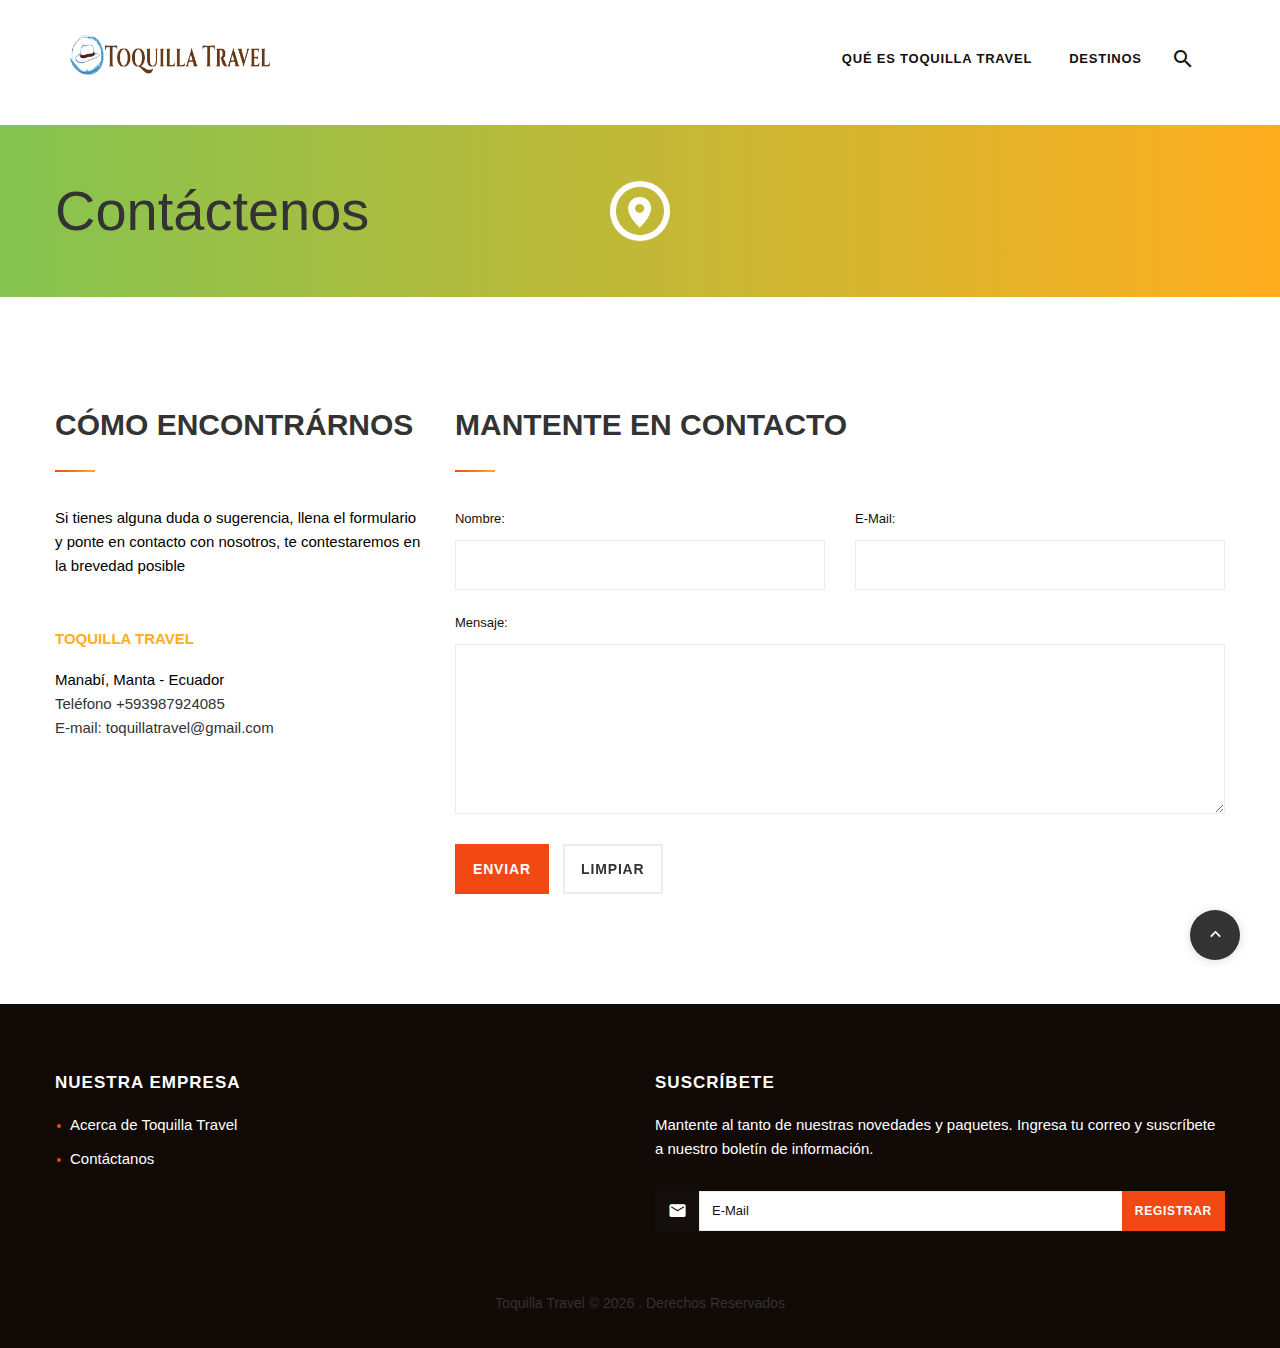
<file: pages/contactenos.html>
<!DOCTYPE html>
<html class="wide wow-animation scrollTo smoothscroll" lang="es">
  <head>
   <!--Títulos-->
    <title>Contáctanos</title>
    <meta charset="utf-8">
    <meta name="format-detection" content="telephone=no">  
    <meta name="viewport" content="width=device-width, height=device-height, initial-scale=1.0, maximum-scale=1.0, user-scalable=0">
    <meta http-equiv="X-UA-Compatible" content="IE=Edge">
    <meta name="Turismo Internacional/Toquilla Travel" content="viajes dentro y fuera del Ecuador">
    <link rel="icon" href="../imagenes/logos_cambiados/logo_icono.gif" type="image/x-icon">
    
    <!--Estilos-->
    <link rel="stylesheet" type="text/css" href="//fonts.googleapis.com/css?family=Montserrat:400,700%7CLato:300,300italic,400,700,900%7CYesteryear">
    
    <link rel="stylesheet" href="../css/style-sunset.css">
    <link rel="stylesheet" href="../css/miestilo.css">  
		
  </head>
  <body>
    <!-- Pagina-->
    <div class="page text-center">
      <!-- Cabecera de página-->
      <header class="page-head">
        <!-- Barra de navegación-->
        <div class="rd-navbar-wrap">
          <nav class="rd-navbar rd-navbar-default rd-navbar-light" data-md-device-layout="rd-navbar-fixed" data-lg-device-layout="rd-navbar-static" data-lg-auto-height="true" data-md-layout="rd-navbar-fixed" data-lg-layout="rd-navbar-static" data-lg-stick-up="true">
            <div class="rd-navbar-inner">
              <!-- Paneles de Barra de navegación-->
              <div class="rd-navbar-panel">
                <!-- Botón de panel en móvil-->
                <button class="rd-navbar-toggle" data-rd-navbar-toggle=".rd-navbar, .rd-navbar-nav-wrap"><span></span></button>
                <!--Logo de la izquierda-->
                <div class="rd-navbar-brand"><a href="../index.html"><img style='margin-top: -5px;margin-left: -15px;' width='200' height='40' src='../imagenes/logos_cambiados/letras_logo.gif' alt=''/></a></div>
              </div>
              <div class="rd-navbar-menu-wrap">
                <div class="rd-navbar-nav-wrap">
                  <div class="rd-navbar-mobile-scroll">
                    <!--Barra del móvil-->
                    <div class="rd-navbar-mobile-brand"><a href="../index.html"><img style='margin-top: -5px;margin-left: -15px;' width='200' height='40' src='../imagenes/logos_cambiados/letras_logo.gif' alt=''/></a></div>
                    <div class="form-search-wrap">
                      <!-- Formulario de Búsqueda-->
                      <form class="form-search rd-search" action="search-results.html" method="POST">
                        <div class="form-group">
                          <label class="form-label form-search-label form-label-sm" for="rd-navbar-form-search-widget">Buscar</label>
                          <input class="form-search-input input-sm form-control form-control-gray-lightest input-sm" id="rd-navbar-form-search-widget" type="text" name="s" autocomplete="off"/>
                        </div>
                        <button class="form-search-submit" type="submit"><span class="mdi mdi-magnify"></span></button>
                      </form>
                    </div>
                    <!-- Barra de paneles-->
                    <ul class="rd-navbar-nav">
                      <li><a href="../index.html#quienes_somos"><span>Qué es Toquilla Travel</span></a></li>
                    
                       <li><a href="../pages/404.html"><span>Destinos</span></a>
                        <ul class="rd-navbar-dropdown">
                          <li><a href="../pages/404.html"><span class="text-middle">¿a dónde quieres ir?</span></a>
                            
                          </li>
                        </ul>
                      </li>
                    
                    </ul>
                  </div>
                </div>
                  
                <!--Barra de navegación de busqueda-->
                <div class="rd-navbar-search"><a class="rd-navbar-search-toggle mdi" data-rd-navbar-toggle=".rd-navbar-inner,.rd-navbar-search" href="#"><span></span></a>
                  <form class="rd-navbar-search-form search-form-icon-right rd-search" action="search-results.html" method="POST">
                    <div class="form-group">
                      <label class="form-label" for="rd-navbar-search-form-input">escribe una palabra o frase clave</label>
                      <input class="rd-navbar-search-form-input form-control form-control-gray-lightest" id="rd-navbar-search-form-input" type="text" name="s" autocomplete="off"/>
                    </div>
                  </form>
                </div>
                
                  
              </div>
            </div>
          </nav>
        </div>
     </header>
        
      <!-- Cuerpo-->
      <section class="breadcrumb-classic">
        <div class="shell section-34 section-sm-50">
          <div class="range range-lg-middle">
            <div class="cell-lg-2 veil reveal-sm-block cell-lg-push-2"><span class="icon-lg mdi mdi-map-marker-circle icon icon-white"></span></div>
            <div class="cell-lg-5 veil reveal-lg-block cell-lg-push-1 text-lg-left">
              <h2><span class="big">Contáctenos</span></h2>
            </div>
          </div>
        </div>
      </section>
        
      <!-- Contenido-->
      <main class="page-content">
        <!-- Contact Us-->
        <section class="section-98 section-md-110 text-lg-left">
          <div class="shell">
            <div class="range range-xs-center range-xs-center">
              <div class="cell-lg-4">
                <h3 class="text-uppercase text-bold">Cómo encontrárnos</h3>
                <hr class="divider hr-lg-left-0 bg-mantis">
                <p>Si tienes alguna duda o sugerencia, llena el formulario y ponte en contacto con nosotros, te contestaremos en 
                  la brevedad posible</p>
                <address class="contact-info offset-top-50">
                  <p class="h6 text-uppercase text-bold text-picton-blue letter-space-none offset-top-none">Toquilla Travel</p>
                  <p>Manabí, Manta - Ecuador</p>
                  <dl class="offset-top-0">
                    <dt>Teléfono</dt>
                    <dd><a href="callto:#">+593987924085</a></dd>
                  </dl>
                  <dl>
                    <dt>E-mail:</dt>
                    <dd><a href="mailto:#">toquillatravel@gmail.com</a></dd>
                  </dl>
                </address>
                
              </div>
              <div class="cell-sm-8 offset-top-66 offset-lg-top-0">
                <h3 class="text-uppercase text-bold">Mantente en Contacto</h3>
                <hr class="divider hr-lg-left-0 bg-mantis">
                <!-- RD Mailform-->
                <form class="rd-mailform text-left" data-form-output="form-output-global" data-form-type="contact" method="post" action="bat/rd-mailform.php">
                  <div class="range">
                    <div class="cell-lg-6">
                      <div class="form-group">
                        <label class="form-label form-label-outside" for="contact-us-name">Nombre:</label>
                        <input class="form-control" id="contact-us-name" type="text" name="name" data-constraints="@Required">
                      </div>
                    </div>
                    <div class="cell-lg-6 offset-top-20 offset-lg-top-0">
                      <div class="form-group">
                        <label class="form-label form-label-outside" for="contact-us-email">E-Mail:</label>
                        <input class="form-control" id="contact-us-email" type="email" name="email" data-constraints="@Required @Email">
                      </div>
                    </div>
                    <div class="cell-lg-12 offset-top-20">
                      <div class="form-group">
                        <label class="form-label form-label-outside" for="contact-us-message">Mensaje:</label>
                        <textarea class="form-control" id="contact-us-message" name="message" data-constraints="@Required"></textarea>
                      </div>
                    </div>
                  </div>
                  <div class="group-sm text-center text-lg-left offset-top-30">
                    <button class="btn btn-primary" type="submit">Enviar</button>
                    <button class="btn btn-default" type="reset">Limpiar</button>
                  </div>
                </form>
              </div>
            </div>
          </div>
        </section>
      </main>
        
      <!-- Pié de Página-->
      <footer class="section-relative section-top-66 section-bottom-34 page-footer bg-gray-base context-dark">
        <div class="shell">
          <div class="range range-sm-center text-lg-left">
            <div class="cell-sm-8 cell-md-12">
              <div class="range range-xs-center">
                  
                <div class="cell-xs-12 offset-top-41 cell-md-5 offset-md-top-0 text-md-left cell-lg-6 cell-lg-push-2">
                  <h6 class="text-uppercase text-spacing-60">Nuestra Empresa</h6>
                  <div class="reveal-block">
                    <div class="reveal-inline-block">
                      <ul class="list list-marked">
                        <li><a href="../pages/nosotros.html">Acerca de Toquilla Travel</a></li>
                        <li><a href="../pages/contactenos.html">Contáctanos</a></li>
                        <!--<li><a href="services.html">Servicios</a></li>-->
                      </ul>
                    </div>
                  </div>
                </div>
                  
                <div class="cell-xs-12 offset-top-41 cell-md-5 offset-md-top-0 text-md-left cell-lg-6 cell-lg-push-2">
                  <h6 class="text-uppercase text-spacing-60">Suscríbete</h6>
                  <p>Mantente al tanto de nuestras novedades y paquetes. Ingresa tu correo y suscríbete a nuestro boletín de información.</p>
                  <div class="offset-top-30">
                          <form class="rd-mailform" data-form-output="form-subscribe-footer" data-form-type="subscribe" method="post" action="bat/rd-mailform.php">
                            <div class="form-group">
                              <div class="input-group input-group-sm"><span class="input-group-addon"><span class="input-group-icon mdi mdi-email"></span></span>
                                <input class="form-control" placeholder="E-Mail" type="email" name="email" data-constraints="@Required @Email"><span class="input-group-btn">
                                  <button class="btn btn-sm btn-primary" type="submit">Registrar</button></span>
                              </div>
                            </div>
                            <div class="form-output" id="form-subscribe-footer"></div>
                          </form>
                  </div>
                </div>
                
                
              </div>
            </div>
          </div>
        </div>
        <div class="shell offset-top-50">
          <p class="small text-darker">Toquilla Travel &copy; <span class="copyright-year"></span> . <a>Derechos Reservados</a></p>
        </div>
      </footer>
    </div>
      
    <div class="snackbars" id="form-output-global"></div>
    
    <!-- JavaScript-->
    <script src="../js/core.min.js"></script>
    <script src="../js/script.js"></script>
  </body>
</html>
</file>
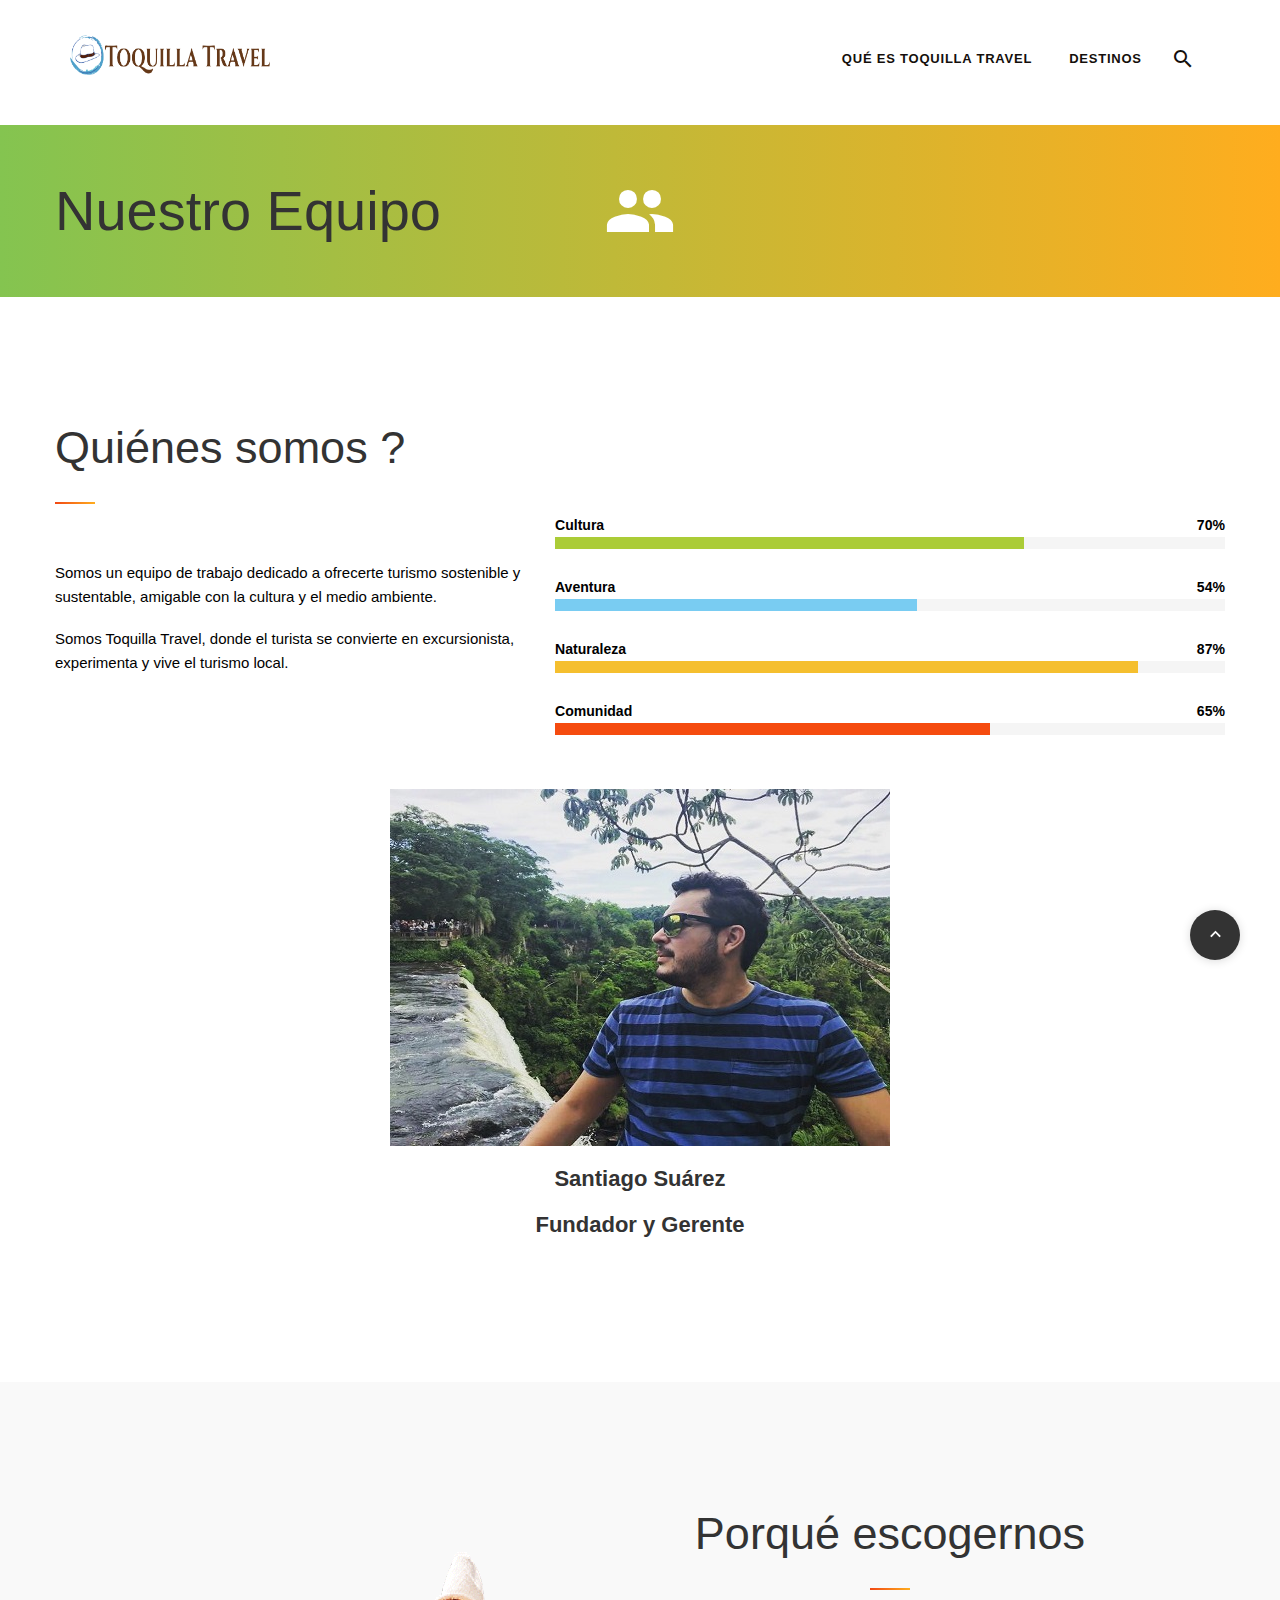
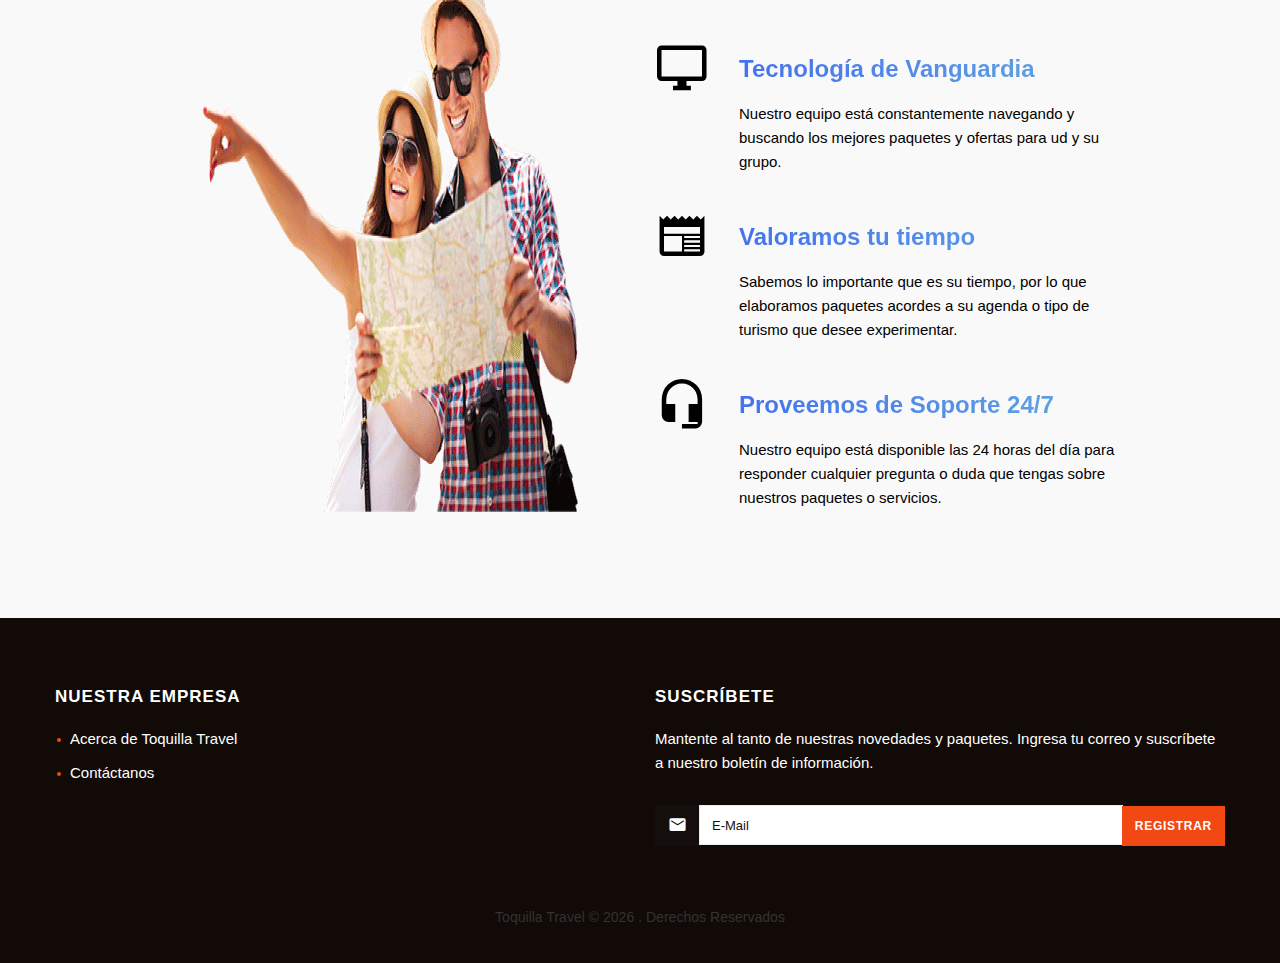
<file: pages/nosotros.html>
<!DOCTYPE html>
<html class="wide wow-animation scrollTo smoothscroll" lang="es">
  <head>
   <!--Títulos-->
    <title>Acerca de</title>
    <meta charset="utf-8">
    <meta name="format-detection" content="telephone=no">  
    <meta name="viewport" content="width=device-width, height=device-height, initial-scale=1.0, maximum-scale=1.0, user-scalable=0">
    <meta http-equiv="X-UA-Compatible" content="IE=Edge">
    <meta name="Turismo Internacional/Toquilla Travel" content="viajes dentro y fuera del Ecuador">
    <link rel="icon" href="../imagenes/logos_cambiados/logo_icono.gif" type="image/x-icon">
    
    <!--Estilos-->
    <link rel="stylesheet" type="text/css" href="//fonts.googleapis.com/css?family=Montserrat:400,700%7CLato:300,300italic,400,700,900%7CYesteryear">
    
    <link rel="stylesheet" href="../css/style-sunset.css">
    <link rel="stylesheet" href="../css/miestilo.css">  
		
  </head>
  <body>
    <!-- Pagina-->
    <div class="page text-center">
      <!-- Cabecera de página-->
      <header class="page-head">
        <!-- Barra de navegación-->
        <div class="rd-navbar-wrap">
          <nav class="rd-navbar rd-navbar-default rd-navbar-light" data-md-device-layout="rd-navbar-fixed" data-lg-device-layout="rd-navbar-static" data-lg-auto-height="true" data-md-layout="rd-navbar-fixed" data-lg-layout="rd-navbar-static" data-lg-stick-up="true">
            <div class="rd-navbar-inner">
              <!-- Paneles de Barra de navegación-->
              <div class="rd-navbar-panel">
                <!-- Botón de panel en móvil-->
                <button class="rd-navbar-toggle" data-rd-navbar-toggle=".rd-navbar, .rd-navbar-nav-wrap"><span></span></button>
                <!--Logo de la izquierda-->
                <div class="rd-navbar-brand"><a href="../index.html"><img style='margin-top: -5px;margin-left: -15px;' width='200' height='40' src='../imagenes/logos_cambiados/letras_logo.gif' alt=''/></a></div>
              </div>
              <div class="rd-navbar-menu-wrap">
                <div class="rd-navbar-nav-wrap">
                  <div class="rd-navbar-mobile-scroll">
                    <!--Barra del móvil-->
                    <div class="rd-navbar-mobile-brand"><a href="../index.html"><img style='margin-top: -5px;margin-left: -15px;' width='200' height='40' src='../imagenes/logos_cambiados/letras_logo.gif' alt=''/></a></div>
                    <div class="form-search-wrap">
                      <!-- Formulario de Búsqueda-->
                      <form class="form-search rd-search" action="search-results.html" method="POST">
                        <div class="form-group">
                          <label class="form-label form-search-label form-label-sm" for="rd-navbar-form-search-widget">Buscar</label>
                          <input class="form-search-input input-sm form-control form-control-gray-lightest input-sm" id="rd-navbar-form-search-widget" type="text" name="s" autocomplete="off"/>
                        </div>
                        <button class="form-search-submit" type="submit"><span class="mdi mdi-magnify"></span></button>
                      </form>
                    </div>
                    <!-- Barra de paneles-->
                    <ul class="rd-navbar-nav">
                      <li><a href="../index.html#quienes_somos"><span>Qué es Toquilla Travel</span></a></li>
            
                     <li><a href="../pages/404.html"><span>Destinos</span></a>
                        <ul class="rd-navbar-dropdown">
                          <li><a href="../pages/404.html"><span class="text-middle">¿a dónde quieres ir?</span></a>
                            
                          </li>
                        </ul>
                      </li>
                    
                    
                    </ul>
                  </div>
                </div>
                  
                <!--Barra de navegación de busqueda-->
                <div class="rd-navbar-search"><a class="rd-navbar-search-toggle mdi" data-rd-navbar-toggle=".rd-navbar-inner,.rd-navbar-search" href="#"><span></span></a>
                  <form class="rd-navbar-search-form search-form-icon-right rd-search" action="search-results.html" method="POST">
                    <div class="form-group">
                      <label class="form-label" for="rd-navbar-search-form-input">escribe una palabra o frase clave</label>
                      <input class="rd-navbar-search-form-input form-control form-control-gray-lightest" id="rd-navbar-search-form-input" type="text" name="s" autocomplete="off"/>
                    </div>
                  </form>
                </div>
          
                  
              </div>
            </div>
          </nav>
        </div>
     </header>
        
      <!-- Cuerpo-->
      <section class="breadcrumb-classic">
        <div class="shell section-34 section-sm-50">
          <div class="range range-lg-middle">
            <div class="cell-lg-2 veil reveal-sm-block cell-lg-push-2"><span class="icon-lg mdi mdi-account-multiple icon icon-white"></span></div>
            <div class="cell-lg-5 veil reveal-lg-block cell-lg-push-1 text-lg-left">
              <h2><span class="big">Nuestro Equipo</span></h2>
            </div>
          </div>
        </div>
      </section>
        
      <!-- Contenido-->
      <main class="page-content">
        <!-- Who we are?-->
        <section class="section-98 section-sm-124">
          <div class="shell">
            <div class="range">
              <div class="cell-lg-5 text-lg-left">
                <h1>Quiénes somos ?</h1>
                <hr class="divider bg-mantis hr-lg-left-0">
              </div>
            </div>
            <div class="range range-xs-center range-sm-middle offset-top-10 text-md-left">
              <div class="cell-sm-10 cell-lg-7 cell-lg-push-6">
                        <!-- Linear progress bar-->
                        <div class="progress-linear" data-to="70">
                          <div class="progress-header clearfix"><span class="small text-ubold pull-left">Cultura</span><span class="small text-ubold pull-right progress-value">70</span></div>
                          <div class="progress-bar-linear-wrap">
                            <div class="progress-bar-linear bg-success"></div>
                          </div>
                        </div>
                <div class="offset-top-50">
                          <!-- Linear progress bar-->
                          <div class="progress-linear" data-to="54">
                            <div class="progress-header clearfix"><span class="small text-ubold pull-left">Aventura</span><span class="small text-ubold pull-right progress-value">54</span></div>
                            <div class="progress-bar-linear-wrap">
                              <div class="progress-bar-linear bg-info"></div>
                            </div>
                          </div>
                </div>
                <div class="offset-top-50">
                          <!-- Linear progress bar-->
                          <div class="progress-linear" data-to="87">
                            <div class="progress-header clearfix"><span class="small text-ubold pull-left">Naturaleza</span><span class="small text-ubold pull-right progress-value">87</span></div>
                            <div class="progress-bar-linear-wrap">
                              <div class="progress-bar-linear bg-warning"></div>
                            </div>
                          </div>
                </div>
                <div class="offset-top-50">
                          <!-- Linear progress bar-->
                          <div class="progress-linear" data-to="65">
                            <div class="progress-header clearfix"><span class="small text-ubold pull-left">Comunidad</span><span class="small text-ubold pull-right progress-value">65</span></div>
                            <div class="progress-bar-linear-wrap">
                              <div class="progress-bar-linear bg-danger"></div>
                            </div>
                          </div>
                </div>
              </div>
              <div class="cell-sm-10 cell-lg-5 cell-lg-pull-6 offset-top-50 offset-lg-top-0">
                <p>Somos un equipo de trabajo dedicado a ofrecerte turismo sostenible y sustentable, amigable con la cultura y el medio ambiente.</p>
                <p>Somos Toquilla Travel, donde el turista se convierte en excursionista, experimenta y vive el turismo local.</p>
              </div>
            </div>
            <div class="range range-xs-center offset-sm-top-66">
              <div class="cell-sm-10 cell-lg-12">
                <div class="range">
                  <div class="cell-sm-10 cell-lg-12 offset-top-66 offset-xs-top-0">
                            <!-- Box Member-->
                            <div class="box-member"><img class="img-responsive" src="../imagenes/SantiagoII.jpg" alt="">
                              <h5 class="text-bold offset-top-20"><a>Santiago Suárez</a></h5>
                              <h5 class="text-bold offset-top-20"><a>Fundador y Gerente</a></h5>
                              <div class="box-member-wrap">
                                <div class="box-member-caption">
                                  <div class="box-member-caption-inner">
                                            <ul class="list-inline list-inline-xs">
                                              <li><a class="icon fa fa-facebook icon-xs icon-circle icon-darker-filled" href="https://www.facebook.com/santhysuarezb"></a></li>
                                              <li><a class="icon fa fa-twitter icon-xs icon-circle icon-darker-filled" href="http://www.tsitter.com"></a></li>
                                              <li><a class="icon fa fa-instagram icon-xs icon-circle icon-darker-filled" href="http://www.instagram.com"></a></li>
                                            </ul>
                                  </div>
                                </div>
                              </div>
                            </div>
                  </div>
                </div>
              </div>
            </div>
          </div>
        </section>
    
          
        <!-- Porque escogernos-->
        <section class="section-top-98 section-sm-top-110 section-sm-bottom-110 section-lg-top-66 section-bottom-98 section-lg-bottom-0 bg-lightest">
          <div class="shell">
            <div class="range range-sm-center range-md-middle">
              <div class="cell-lg-5 veil reveal-lg-inline-block"><img class="img-responsive center-block" width="470" height="770" src="../imagenes/turista.gif" alt=""></div>
              <div class="cell-sm-10 cell-lg-5 section-lg-bottom-50">
                <h1 class="offset-none">Porqué escogernos</h1>
                <hr class="divider bg-mantis">
                <div class="offset-top-66 offset-lg-top-50">
                          <!-- Icon Box Type 2-->
                          <div class="unit unit-sm unit-sm-horizontal text-sm-left">
                            <div class="unit-left"><span id="icono" class="icon text-black mdi mdi-monitor"></span></div>
                            <div class="unit-body">
                              <h4 class="text-bold text-malibu offset-sm-top-14">Tecnología de Vanguardia</h4>
                              <p>Nuestro equipo está constantemente navegando y buscando los mejores paquetes y ofertas para ud y su grupo.</p>
                            </div>
                          </div>
                  <div class="offset-top-66 offset-lg-top-34">
                            <!-- Icon Box Type 2-->
                            <div class="unit unit-sm unit-sm-horizontal text-sm-left">
                              <div class="unit-left"><span id="icono" class="icon text-black mdi mdi-newspaper"></span></div>
                              <div class="unit-body">
                                <h4 class="text-bold text-malibu offset-sm-top-14">Valoramos tu tiempo</h4>
                                <p>Sabemos lo importante que es su tiempo, por lo que elaboramos paquetes acordes a su agenda o tipo de turismo que desee experimentar.</p>
                              </div>
                            </div>
                  </div>
                  <div class="offset-top-66 offset-lg-top-34">
                            <!-- Icon Box Type 2-->
                            <div class="unit unit-sm unit-sm-horizontal text-sm-left">
                              <div class="unit-left"><span id="icono" class="icon text-black mdi mdi-headset"></span></div>
                              <div class="unit-body">
                                <h4 class="text-bold text-malibu offset-sm-top-14">Proveemos de Soporte 24/7</h4>
                                <p>Nuestro equipo está disponible las 24 horas del día para responder cualquier pregunta o duda que tengas sobre nuestros paquetes o servicios.</p>
                              </div>
                            </div>
                  </div>
                </div>
              </div>
            </div>
          </div>
        </section>
      </main>
        
      <!-- Pié de Página-->
      <footer class="section-relative section-top-66 section-bottom-34 page-footer bg-gray-base context-dark">
        <div class="shell">
          <div class="range range-sm-center text-lg-left">
            <div class="cell-sm-8 cell-md-12">
              <div class="range range-xs-center">
                  
                <div class="cell-xs-12 offset-top-41 cell-md-5 offset-md-top-0 text-md-left cell-lg-6 cell-lg-push-2">
                  <h6 class="text-uppercase text-spacing-60">Nuestra Empresa</h6>
                  <div class="reveal-block">
                    <div class="reveal-inline-block">
                      <ul class="list list-marked">
                        <li><a href="../pages/nosotros.html">Acerca de Toquilla Travel</a></li>
                        <li><a href="../pages/contactenos.html">Contáctanos</a></li>
                        <!--<li><a href="services.html">Servicios</a></li>-->
                      </ul>
                    </div>
                  </div>
                </div>
                  
                <div class="cell-xs-12 offset-top-41 cell-md-5 offset-md-top-0 text-md-left cell-lg-6 cell-lg-push-2">
                  <h6 class="text-uppercase text-spacing-60">Suscríbete</h6>
                  <p>Mantente al tanto de nuestras novedades y paquetes. Ingresa tu correo y suscríbete a nuestro boletín de información.</p>
                  <div class="offset-top-30">
                          <form class="rd-mailform" data-form-output="form-subscribe-footer" data-form-type="subscribe" method="post" action="bat/rd-mailform.php">
                            <div class="form-group">
                              <div class="input-group input-group-sm"><span class="input-group-addon"><span class="input-group-icon mdi mdi-email"></span></span>
                                <input class="form-control" placeholder="E-Mail" type="email" name="email" data-constraints="@Required @Email"><span class="input-group-btn">
                                  <button class="btn btn-sm btn-primary" type="submit">Registrar</button></span>
                              </div>
                            </div>
                            <div class="form-output" id="form-subscribe-footer"></div>
                          </form>
                  </div>
                </div>
                
                
              </div>
            </div>
          </div>
        </div>
        <div class="shell offset-top-50">
          <p class="small text-darker">Toquilla Travel &copy; <span class="copyright-year"></span> . <a>Derechos Reservados</a></p>
        </div>
      </footer>
    </div>
      
    <div class="snackbars" id="form-output-global"></div>
    
    <!-- JavaScript-->
    <script src="../js/core.min.js"></script>
    <script src="../js/script.js"></script>
  </body>
</html>
</file>
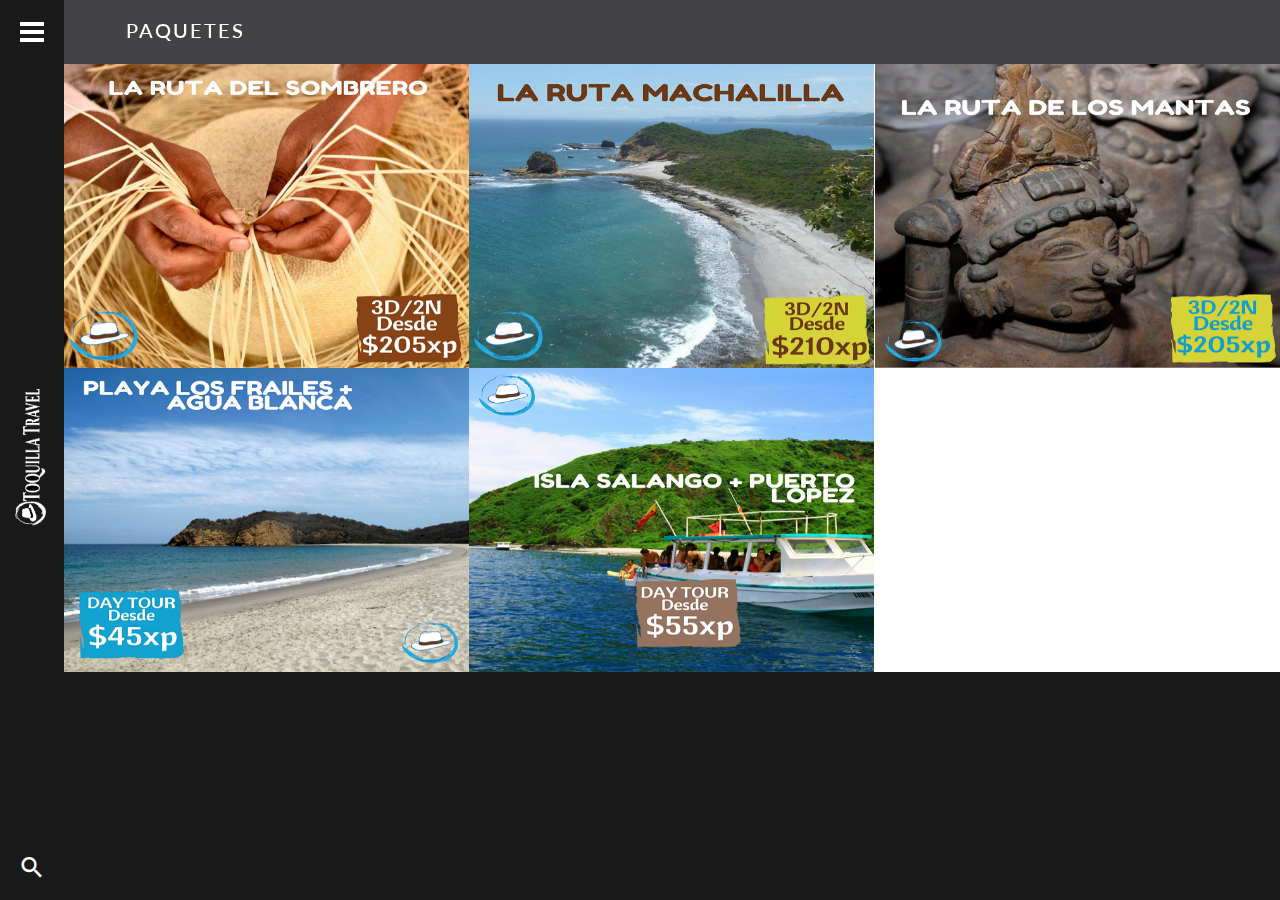
<file: pages/paquetes_manabi.html>
<!DOCTYPE html>
<html class="wide wow-animation scrollTo smoothscroll" lang="es">
  <head>
   <!--Títulos-->
    <title>Viajes hechos por viajeros para viajeros/Toquilla Travel</title>
    <meta charset="utf-8">
    <meta name="format-detection" content="telephone=no">  
    <meta name="viewport" content="width=device-width, height=device-height, initial-scale=1.0, maximum-scale=1.0, user-scalable=0">
    <meta http-equiv="X-UA-Compatible" content="IE=Edge">
    <meta name="Turismo Internacional/Toquilla Travel" content="viajes dentro y fuera del Ecuador">
    <link rel="icon" href="../imagenes/logos_cambiados/logo_icono.gif" type="image/x-icon">
    
    <!--Estilos-->
    <link rel="stylesheet" type="text/css" href="//fonts.googleapis.com/css?family=Montserrat:400,700%7CLato:300,300italic,400,700,900%7CYesteryear">
    
    <link rel="stylesheet" href="../css/style.css">
    <link rel="stylesheet" href="../css/miestilo.css">  
		
  </head>
  <body>
    <!-- Page-->
    <div class="page text-center">
      <!-- Page Header-->
      <header class="page-head">
        <!-- RD Navbar Transparent-->
        <div class="rd-navbar-wrap">
          <nav class="rd-navbar-dark rd-navbar rd-navbar-sidebar-fixed" data-lg-layout="rd-navbar-sidebar-fixed" data-md-layout="rd-navbar-sidebar-fixed" data-layout="rd-navbar-sidebar-fixed" data-lg-auto-height="false" data-lg-stick-up="false" data-lg-hover-on="false" data-body-class="body-inset-left">
            <div class="rd-navbar-inner">
              <!-- RD Navbar Panel-->
              <div class="rd-navbar-panel">
                <!-- RD Navbar Toggle-->
                <button class="rd-navbar-toggle" data-rd-navbar-toggle=".rd-navbar, .rd-navbar-nav-wrap"><span></span></button>
                <!--Barra Mobil-->
                <div class="rd-navbar-brand"><a href="../index.html"><img style='margin-top: -5px;margin-left: -15px;' width='138' height='31' src='../imagenes/logos_cambiados/letras_logo_paquetes.gif' alt=''/></a></div>
                <!--RD Navbar Search-->
                <div class="rd-navbar-search"><a class="rd-navbar-search-toggle" data-rd-navbar-toggle=".rd-navbar-inner, .rd-navbar-search, .rd-navbar-sidebar-fixed-search" href="#"><span class="icon icon-xxs text-middle"></span></a></div>
              </div>
              <div class="rd-navbar-menu-wrap">
                <div class="rd-navbar-sidebar-fixed-search">
                  <div class="shell">
                    <form class="rd-search form-search" action="search-results.html" method="GET" data-search-live="rd-search-results-live" data-search-template="&lt;div class=&quot;search-fullscreen-results-item unit unit-horizontal&quot;&gt;&lt;div class=&quot;unit-left search-fullscreen-results-item-date&quot;&gt;#{date}&lt;/div&gt;&lt;div class=&quot;unit-body&quot;&gt;&lt;h3 class=&quot;search-fullscreen-results-item-title&quot;&gt;&lt;a href=&quot;#{href}&quot;&gt;#{title}&lt;/a&gt;&lt;/h3&gt;&lt;p class=&quot;search-fullscreen-results-item-tags&quot; &gt;in #{keywords}&lt;/p&gt;&lt;/div&gt;&lt;/div&gt;">
                      <div class="form-group">
                        <label class="form-label form-search-label" for="ss">Escribe una palabra clave</label>
                        <div class="input-group">
                          <input class="form-search-input form-control form-control-rect form-control-impressed custom-search-input" id="ss" type="text" name="s" autocomplete="off"/>
                          <div class="input-group-addon"><span class="icon fa fa-circle-o-notch fa-spin icon-sm"></span></div>
                        </div>
                      </div>
                      <button class="form-search-submit" type="submit"><span class="mdi mdi-magnify"></span></button>
                    </form>
                    <div class="rd-search-results-live offset-top-66" id="rd-search-results-live"></div>
                  </div>
                </div>
                <div class="rd-navbar-nav-wrap">
                  <div class="rd-navbar-sidebar-fixed-menu">
                    <!-- title-->
                    <div class="rd-navbar-title veil reveal-lg-block">
                      <h1><span class="big">Menú</span></h1>
                      <hr class="divider bg-mantis veil reveal-lg-block"/>
                    </div>
                    <div class="offset-lg-top-30">
                      <!-- RD Navbar Nav-->
                      <ul class="rd-navbar-nav">
                        <li class="active"><a href="../index.html"><span>Inicio</span></a></li>
                        <li><a href="../pages/contactenos.html"><span>Contáctenos</span></a></li>
                        <li><a href="../pages/nosotros.html"><span>Acerca de Toquilla Travel</span></a></li> 
                      </ul>
                    </div>
                  </div>
                </div>
              </div>
            </div>
          </nav>
        </div>
      </header>
      <!-- Page Contents-->
      <main class="page-content">
        <!-- Includes-->
        <section class="rd-material-tabs gallery-tabs">
          <div class="rd-material-tabs__list section-20 bg-gray-darker offset-top-50 offset-lg-top-0">
            <ul>
              <li><a href="#">Paquetes</a></li>
                 
            </ul>
          </div>
          <div class="rd-material-tabs__container">
            <!-- Paquetes Comunitarios-->
            <div>
              <div class="range range-condensed" data-photo-swipe-gallery="gallery">
                <div class="cell-xs-8 cell-md-4">
                  <div class="image">
                            <!-- Thumbnail Rayen-->
                            <figure class="thumbnail-rayen"><img width="640" height="480" src="../imagenes/paquetes/1.PNG" alt="">
                              <figcaption><a data-photo-swipe-item="" data-size="1200x804" href="../imagenes/paquetes/itinerarios/rutasombrero.gif"><span class="icon icon-md fa-search-plus"></span></a></figcaption>
                            </figure>
                  </div>
                </div>
                <div class="cell-xs-8 cell-md-4">
                  <div class="image">
                            <!-- Thumbnail Rayen-->
                            <figure class="thumbnail-rayen"><img width="640" height="480" src="../imagenes/paquetes/2.PNG" alt="">
                              <figcaption><a data-photo-swipe-item="" data-size="1200x783" href="../imagenes/paquetes/itinerarios/rutamachalilla.gif"><span class="icon icon-md fa-search-plus"></span></a></figcaption>
                            </figure>
                  </div>
                </div>
                <div class="cell-xs-8 cell-md-4">
                  <div class="image">
                            <!-- Thumbnail Rayen-->
                            <figure class="thumbnail-rayen"><img width="640" height="480" src="../imagenes/paquetes/3.PNG" alt="">
                              <figcaption><a data-photo-swipe-item="" data-size="1200x799" href="../imagenes/paquetes/itinerarios/rutamanta.gif"><span class="icon icon-md fa-search-plus"></span></a></figcaption>
                            </figure>
                  </div>
                </div>
                  
                 <div class="cell-xs-6 cell-md-4">
                  <div class="image">
                            <!-- Thumbnail Rayen-->
                            <figure class="thumbnail-rayen"><img width="640" height="480" src="../imagenes/paquetes/4.PNG" alt="">
                              <figcaption><a data-photo-swipe-item="" data-size="1200x804" href="../imagenes/paquetes/itinerarios/rutaaguasblancas.gif"><span class="icon icon-md fa-search-plus"></span></a></figcaption>
                            </figure>
                  </div>
                </div>
                  
                  <div class="cell-xs-6 cell-md-4">
                  <div class="image">
                            <!-- Thumbnail Rayen-->
                            <figure class="thumbnail-rayen"><img width="640" height="480" src="../imagenes/paquetes/5.PNG" alt="">
                              <figcaption><a data-photo-swipe-item="" data-size="1200x804" href="../imagenes/paquetes/itinerarios/rutasalango.gif"><span class="icon icon-md fa-search-plus"></span></a></figcaption>
                            </figure>
                  </div>
                </div>
       </div>
                </div>
              <!-- Paquetes Convencionales
            <div>
              <div class="range range-condensed" data-photo-swipe-gallery="gallery">
                
                
                  </div>
                </div>
-->
              </div>
        </section>
      </main>
    </div>
    <!-- Formato Mail-->
    <div class="snackbars" id="form-output-global"></div>
    <!-- Botones de galeria-->
    <div class="pswp" tabindex="-1" role="dialog" aria-hidden="true">
      <div class="pswp__bg"></div>
      <div class="pswp__scroll-wrap">
        <div class="pswp__container">
          <div class="pswp__item"></div>
          <div class="pswp__item"></div>
          <div class="pswp__item"></div>
        </div>
        <div class="pswp__ui pswp__ui--hidden">
          <div class="pswp__top-bar">
            <div class="pswp__counter"></div>
            <button class="pswp__button pswp__button--close" title="Close (Esc)"></button>
            <button class="pswp__button pswp__button--share" title="Share"></button>
            <button class="pswp__button pswp__button--fs" title="Toggle fullscreen"></button>
            <button class="pswp__button pswp__button--zoom" title="Zoom in/out"></button>
            <div class="pswp__preloader">
              <div class="pswp__preloader__icn">
                <div class="pswp__preloader__cut">
                  <div class="pswp__preloader__donut"></div>
                </div>
              </div>
            </div>
          </div>
          <div class="pswp__share-modal pswp__share-modal--hidden pswp__single-tap">
            <div class="pswp__share-tooltip"></div>
          </div>
          <button class="pswp__button pswp__button--arrow--left" title="Previous (arrow left)"></button>
          <button class="pswp__button pswp__button--arrow--right" title="Next (arrow right)"></button>
          <div class="pswp__caption">
            <div class="pswp__caption__center"></div>
          </div>
        </div>
      </div>
    </div>
    <!-- JavaScript-->
    <script src="../js/core.min.js"></script>
    <script src="../js/script.js"></script>
  </body>
</html>
</file>
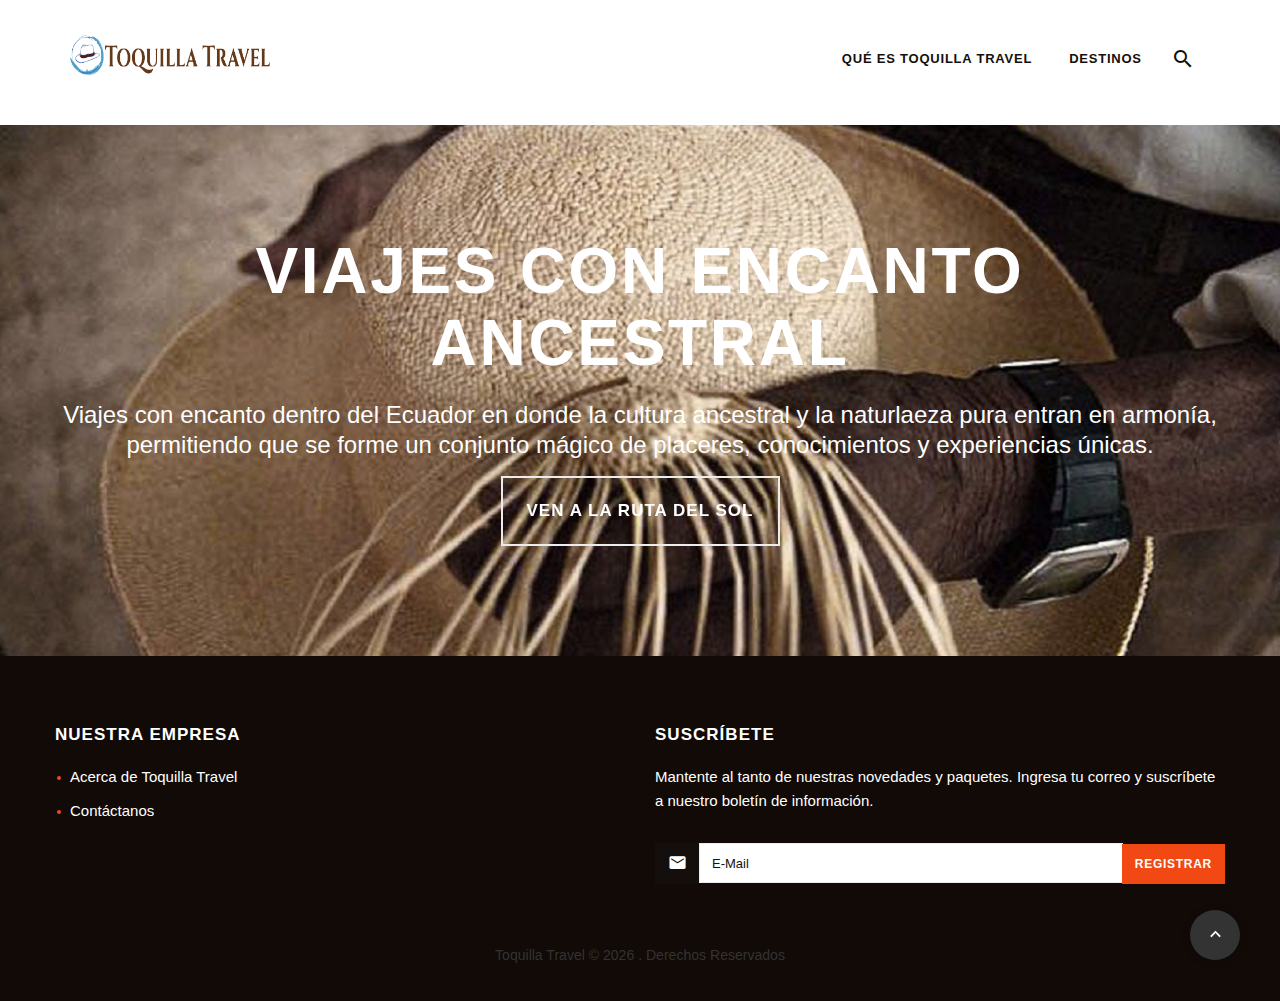
<file: pages/visor_paquetes.html>
<!DOCTYPE html>
<html class="wide wow-animation scrollTo smoothscroll" lang="es">
  <head>
   <!--Títulos-->
    <title>Ven a Manabí</title>
    <meta charset="utf-8">
    <meta name="format-detection" content="telephone=no">  
    <meta name="viewport" content="width=device-width, height=device-height, initial-scale=1.0, maximum-scale=1.0, user-scalable=0">
    <meta http-equiv="X-UA-Compatible" content="IE=Edge">
    <meta name="Turismo Internacional/Toquilla Travel" content="viajes dentro y fuera del Ecuador">
    <link rel="icon" href="../imagenes/logos_cambiados/logo_icono.gif" type="image/x-icon">
    
    <!--Estilos-->
    <link rel="stylesheet" type="text/css" href="//fonts.googleapis.com/css?family=Montserrat:400,700%7CLato:300,300italic,400,700,900%7CYesteryear">
    
    <link rel="stylesheet" href="../css/style-sunset.css">
    <link rel="stylesheet" href="../css/miestilo.css">  

  </head>
  <body>
    <!-- Pagina-->
    <div class="page text-center">
      <!-- Cabecera de página-->
      <header class="page-head">
        <!-- Barra de navegación-->
        <div class="rd-navbar-wrap">
          <nav class="rd-navbar rd-navbar-default rd-navbar-light" data-md-device-layout="rd-navbar-fixed" data-lg-device-layout="rd-navbar-static" data-lg-auto-height="true" data-md-layout="rd-navbar-fixed" data-lg-layout="rd-navbar-static" data-lg-stick-up="true">
            <div class="rd-navbar-inner">
              <!-- Paneles de Barra de navegación-->
              <div class="rd-navbar-panel">
                <!-- Botón de panel en móvil-->
                <button class="rd-navbar-toggle" data-rd-navbar-toggle=".rd-navbar, .rd-navbar-nav-wrap"><span></span></button>
                <!--Logo de la izquierda-->
                <div class="rd-navbar-brand"><a href="../index.html"><img style='margin-top: -5px;margin-left: -15px;' width='200' height='40' src='../imagenes/logos_cambiados/letras_logo.gif' alt=''/></a></div>
              </div>
              <div class="rd-navbar-menu-wrap">
                <div class="rd-navbar-nav-wrap">
                  <div class="rd-navbar-mobile-scroll">
                    <!--Barra del móvil-->
                    <div class="rd-navbar-mobile-brand"><a href="../index.html"><img style='margin-top: -5px;margin-left: -15px;' width='200' height='40' src='../imagenes/logos_cambiados/letras_logo.gif' alt=''/></a></div>
                    <div class="form-search-wrap">
                      <!-- Formulario de Búsqueda-->
                      <form class="form-search rd-search" action="search-results.html" method="POST">
                        <div class="form-group">
                          <label class="form-label form-search-label form-label-sm" for="rd-navbar-form-search-widget">Buscar</label>
                          <input class="form-search-input input-sm form-control form-control-gray-lightest input-sm" id="rd-navbar-form-search-widget" type="text" name="s" autocomplete="off"/>
                        </div>
                        <button class="form-search-submit" type="submit"><span class="mdi mdi-magnify"></span></button>
                      </form>
                    </div>
                    <!-- Barra de paneles-->
                    <ul class="rd-navbar-nav">
                      <li><a href="../index.html#quienes_somos"><span>Qué es Toquilla Travel</span></a></li>
                      <li><a href="../pages/404.html"><span>Destinos</span></a>
                        <ul class="rd-navbar-dropdown">
                          <li><a href="../pages/404.html"><span class="text-middle">¿a dónde quieres ir?</span></a></li>
                        </ul>
                      </li>
                    </ul>
                  </div>
                </div>
                <!--Barra de navegación de busqueda-->
                <div class="rd-navbar-search"><a class="rd-navbar-search-toggle mdi" data-rd-navbar-toggle=".rd-navbar-inner,.rd-navbar-search" href="#"><span></span></a>
                  <form class="rd-navbar-search-form search-form-icon-right rd-search" action="search-results.html" method="POST">
                    <div class="form-group">
                      <label class="form-label" for="rd-navbar-search-form-input">escribe una palabra o frase clave</label>
                      <input class="rd-navbar-search-form-input form-control form-control-gray-lightest" id="rd-navbar-search-form-input" type="text" name="s" autocomplete="off"/>
                    </div>
                  </form>
                </div> 
              </div>
            </div>
          </nav>
        </div>     
     </header>
        
      <!-- Contenidos de página-->
      <main class="page-content">
    
          <section id="viaja_diferente" >
                    <div class="shell">
                        <div class="range">
                          <div class="section-110 section-md-110 range range-md-center range-md-middle">
                            <div class="cell-md-12">
                              <h1 id="texto" class="text-uppercase text-ubold text-spacing-60"><span class="big"><strong>Viajes con encanto ancestral</strong></span></h1>
                              <h4 id="texto" class="offset-top-14 offset-sm-top-20 text-light">
                                  <span class="veil reveal-sm-block">Viajes con encanto dentro del Ecuador en donde la cultura ancestral y la naturlaeza pura entran en armonía, permitiendo que se forme un conjunto mágico de placeres, conocimientos y experiencias únicas. </span></h4>
                              <a href="../pages/paquetes_manabi.html" id="boton" class="btn btn-lg btn-default btn-anis-effect">Ven a la Ruta del Sol</a>
                            </div>
                          </div>
                        </div>
                      </div>
            </section>
   
        </main>
    
     <!-- Pié de página-->
      <footer class="section-relative section-top-66 section-bottom-34 page-footer bg-gray-base context-dark">
        <div class="shell">
          <div class="range range-sm-center text-lg-left">
            <div class="cell-sm-8 cell-md-12">
              <div class="range range-xs-center">
                  
                <div class="cell-xs-12 offset-top-41 cell-md-5 offset-md-top-0 text-md-left cell-lg-6 cell-lg-push-2">
                  <h6 class="text-uppercase text-spacing-60">Nuestra Empresa</h6>
                  <div class="reveal-block">
                    <div class="reveal-inline-block">
                      <ul class="list list-marked">
                        <li><a href="../pages/nosotros.html">Acerca de Toquilla Travel</a></li>
                        <li><a href="../pages/contactenos.html">Contáctanos</a></li>
                      </ul>
                    </div>
                  </div>
                </div>
                  
                <div class="cell-xs-12 offset-top-41 cell-md-5 offset-md-top-0 text-md-left cell-lg-6 cell-lg-push-2">
                  <h6 class="text-uppercase text-spacing-60">Suscríbete</h6>
                  <p>Mantente al tanto de nuestras novedades y paquetes. Ingresa tu correo y suscríbete a nuestro boletín de información.</p>
                  <div class="offset-top-30">
                          <form class="rd-mailform" data-form-output="form-subscribe-footer" data-form-type="subscribe" method="post" action="bat/rd-mailform.php">
                            <div class="form-group">
                              <div class="input-group input-group-sm"><span class="input-group-addon"><span class="input-group-icon mdi mdi-email"></span></span>
                                <input class="form-control" placeholder="E-Mail" type="email" name="email" data-constraints="@Required @Email"><span class="input-group-btn">
                                  <button class="btn btn-sm btn-primary" type="submit">Registrar</button></span>
                              </div>
                            </div>
                            <div class="form-output" id="form-subscribe-footer"></div>
                          </form>
                  </div>
                </div>
                
                
              </div>
            </div>
          </div>
        </div>
        <div class="shell offset-top-50">
          <p class="small text-darker">Toquilla Travel &copy; <span class="copyright-year"></span> . <a>Derechos Reservados</a></p>
        </div>
      </footer>
      </div>
    <div class="snackbars" id="form-output-global"></div>
    
    <!-- JavaScript-->
    <script src="../js/core.min.js"></script>
    <script src="../js/script.js"></script>

  </body>
</html>
</file>
<file: css/miestilo.css>
#machalilla {
    background-color: #714010;
    border-color: #714010;
}

#texto {
    font-style: normal;
    color: white;
}

#titulo_tipo_turismo {
    font-style: normal;
    color: #714010;
    animation-fill-mode: backwards;
}

#titulo_mapamundi {
    color: white;
    background-color: #7B7E35;
    font-family: sans-serif;
    
}

#titulo_turismo {
    color: white;
    background-color: #7B7E35;
}

#texto_cafe {
    color: white;
    background-color: #643918
}

#texto_cafe2 {
    color: black;
    text-align: justify;
}

#titulo_redes {
    color: white;
    background-color: #663A19;
}

#mapa{
    width: 100%;
    max-width: 480px;
    height: 100%;
    max-height: 480px;
}

#imagen_concepto {
    width: 100%;
    height: 100%;
}

#nombre{
    background-color: #7A7E34;
    color: white;
}

#derechos {
    color: white;
}

#texto1{
    color: #663A19;
}

#operadora {
    color: #7A7E34;
}

#viaja_diferente {
    background-image: url(../imagenes/imagenes_promocionales/8.jpeg);
    background-size: cover;
    background-position: center center;
    background-repeat: no-repeat;
    background-attachment: fixed;
    
}

@media only screen and (max-width: 767px) {

#viaja_diferente {

background-image: url(../imagenes/imagenes_promocionales/8-2.jpg);
    background-size: cover;
    background-position: center center;
    background-repeat: no-repeat;
    background-attachment: fixed;

    }
}

#boton {
    color: white;
}

#fondo_404 {
    background-image: url(../imagenes/fondo/mochileros-1.jpg);
    background-size: cover;
    background-position: center center;
    background-repeat: no-repeat;
    background-attachment: fixed;
    background-color: #7A7E34;
}


@media only screen and (max-width: 767px) {

#fondo_404 {

background-image: url(../imagenes/fondo/mochileros-1-2.jpg);
    background-size: cover;
    background-position: center center;
    background-repeat: no-repeat;
    background-attachment: fixed;
    background-color: #7A7E34;

    }
}
</file>
